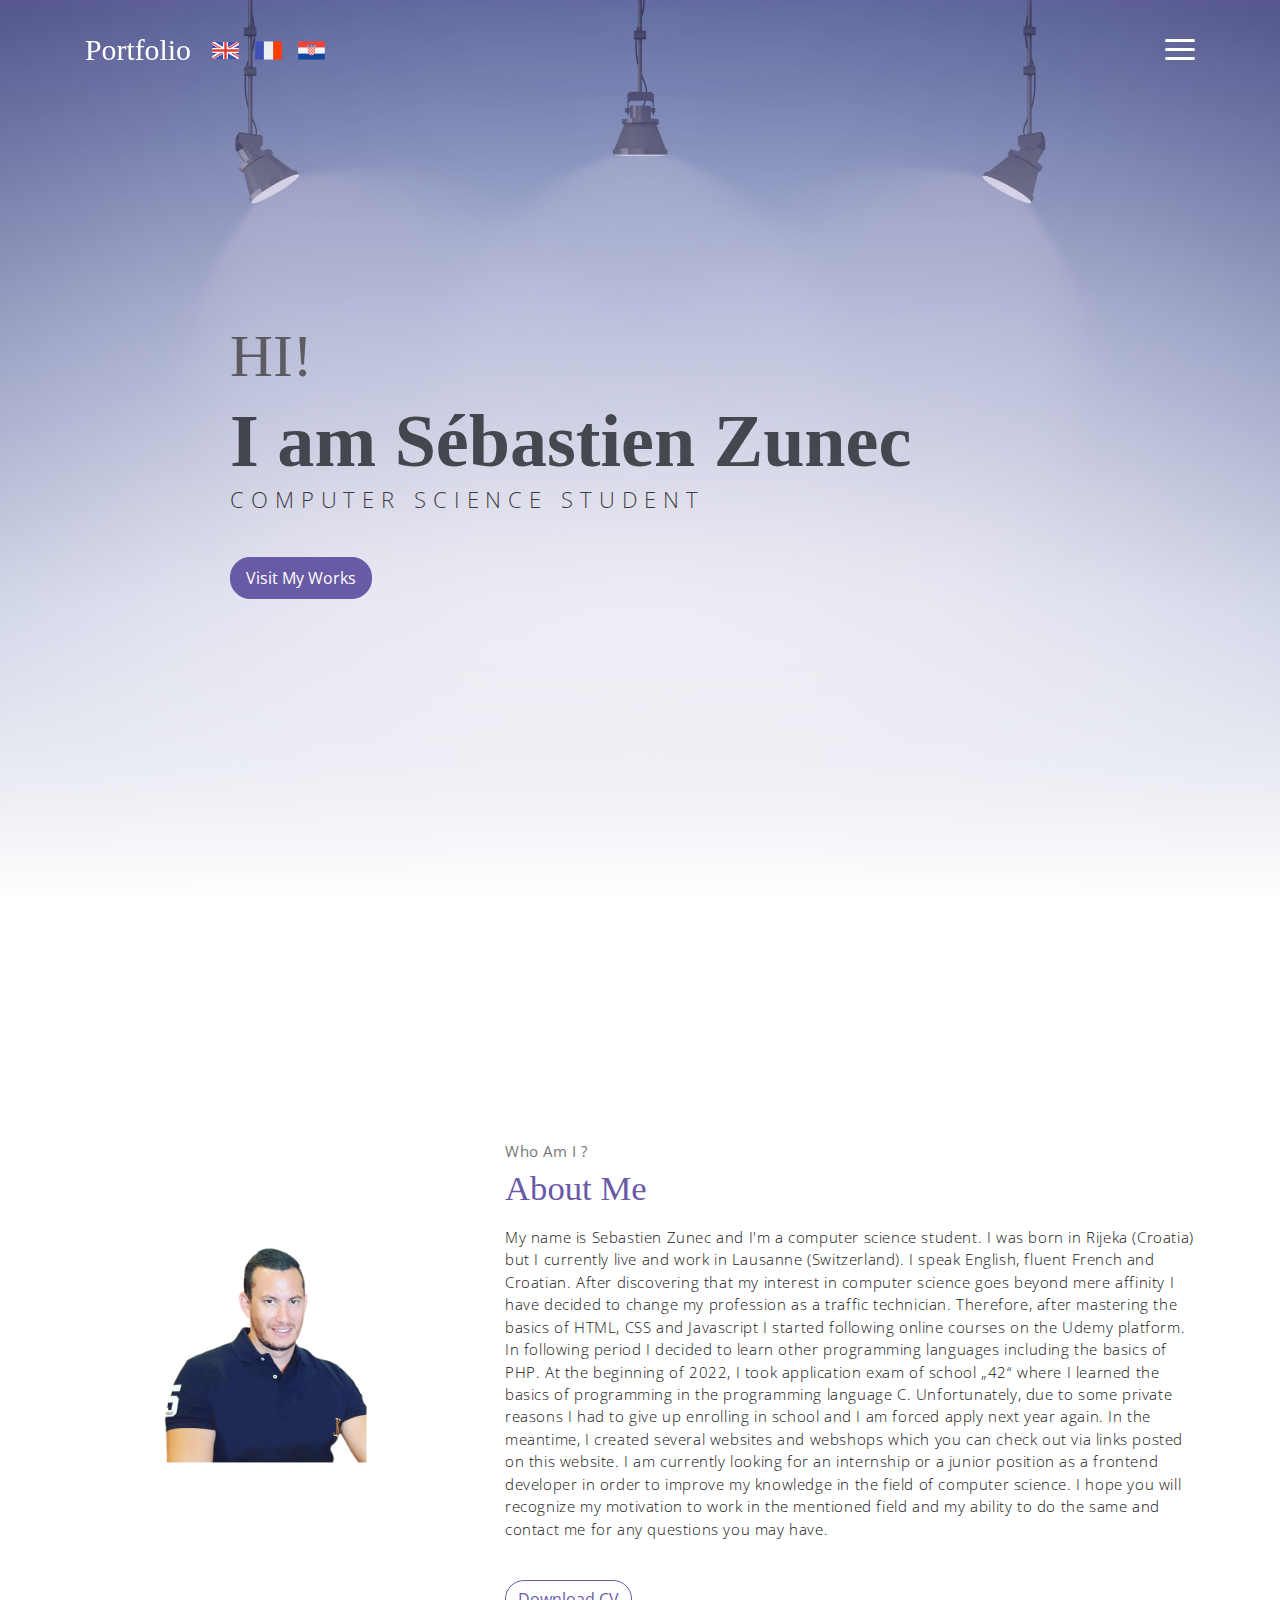
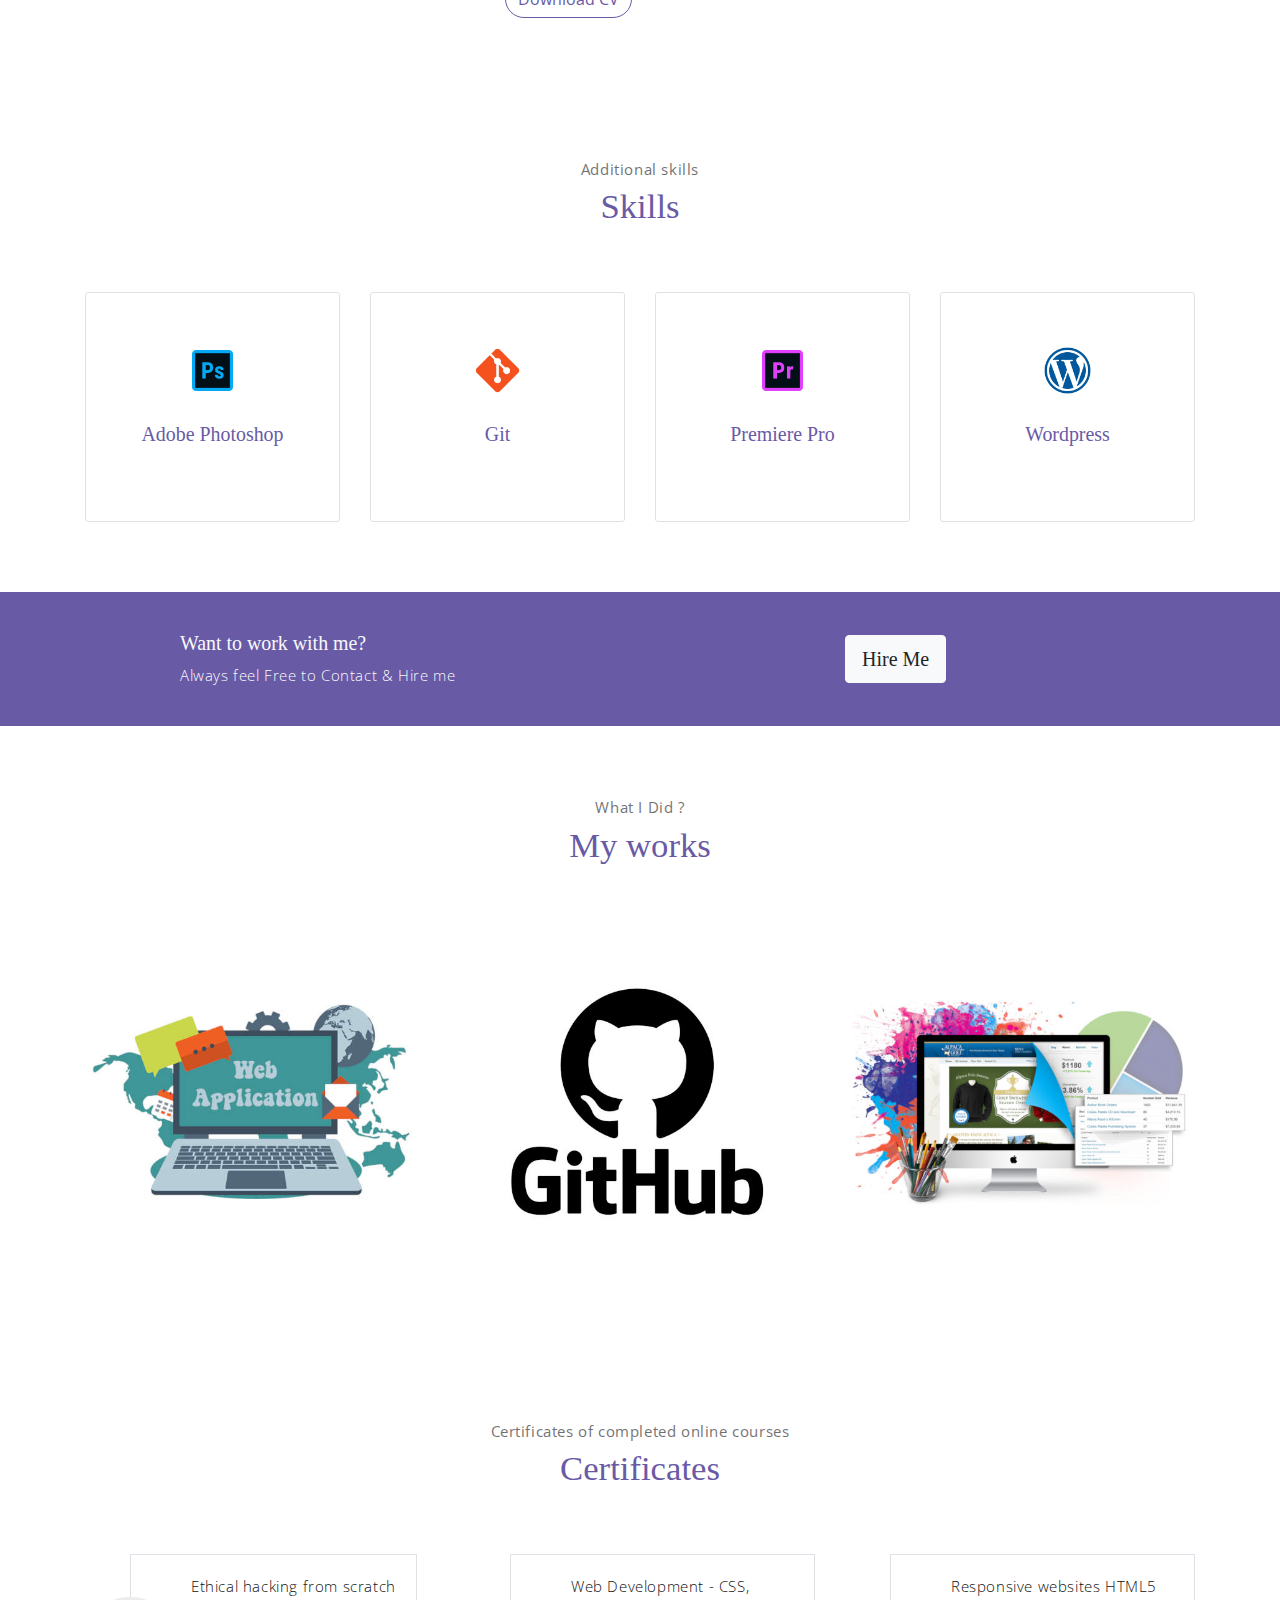
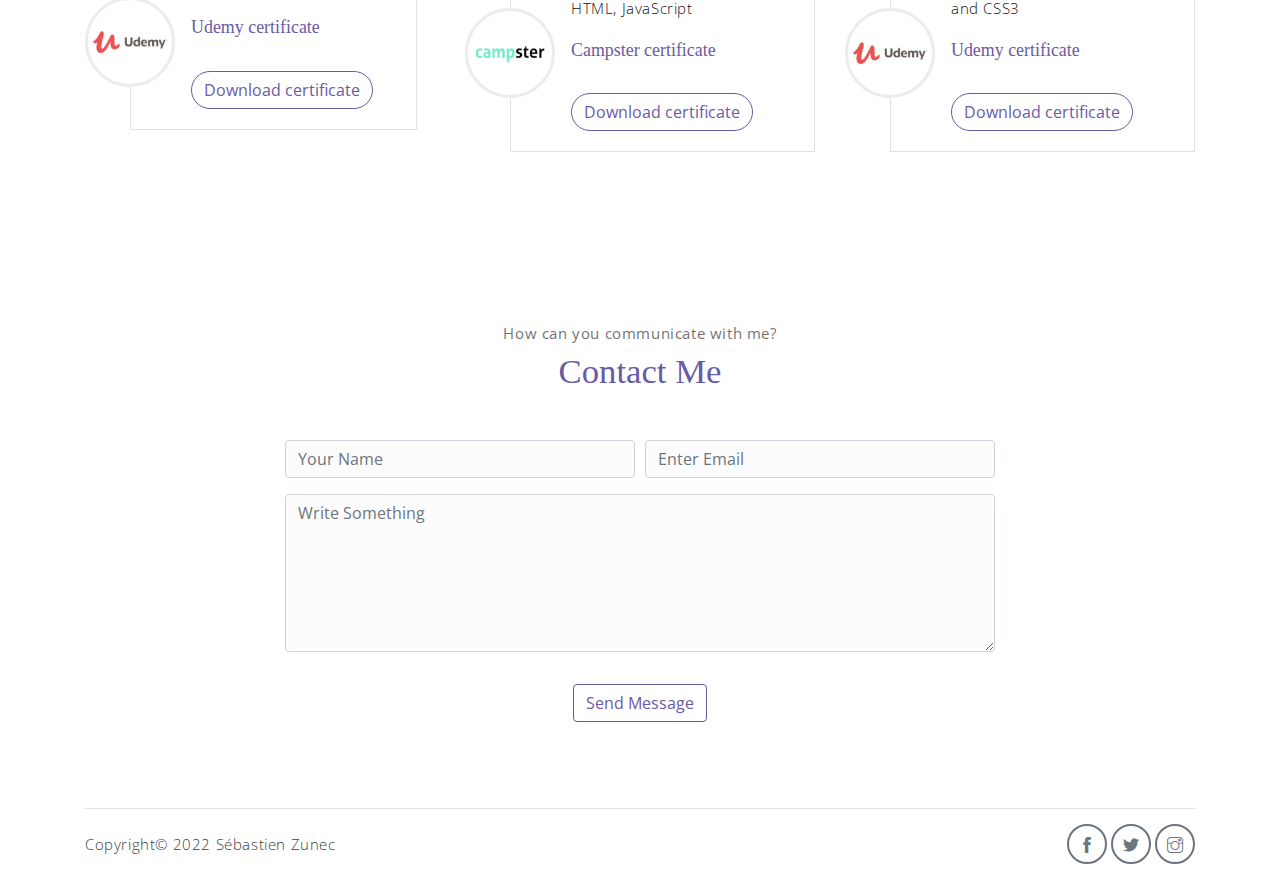
<file: index.html>
<!DOCTYPE html>
<html lang="en">

<head>
    <meta charset="utf-8">
    <meta name="viewport" content="width=device-width, initial-scale=1, shrink-to-fit=no">
    <title>Sebastien Zunec </title>
    <!-- font icons -->
    <link rel="stylesheet" href="assets/vendors/themify-icons/css/themify-icons.css">
    <!-- Bootstrap + Meyawo main styles -->
    <link rel="stylesheet" href="assets/css/meyawo.css">
    <meta name="robots" content="noindex, nofollow" />

</head>

<body data-spy="scroll" data-target=".navbar" data-offset="40" id="home">

    <!-- Page Navbar -->
    <nav class="custom-navbar" data-spy="affix" data-offset-top="20">
        <div class="container">
            <a class="logo" href="index.html">Portfolio</a>
            <div style="margin-left: 10px;">
                <a href="index.html"><img style="margin-left: 10px;" src="assets/imgs/icons8-great-britain-29.png" alt="" srcset=""></a>
                <a href="fr/index.html"><img style="margin-left: 10px;" src="assets/imgs/icons8-france-29.png" alt="" srcset=""></a>
                <a href="hr/index.html"><img style="margin-left: 10px;" src="assets/imgs/icons8-croatia-29.png" alt="" srcset=""></a>
            </div>
           
            <ul class="nav">
                <li class="item">
                    <a class="link zatvori" href="#home">Home</a>
                </li>
                <li class="item">
                    <a class="link zatvori" href="#about">About</a>
                </li>
                <li class="item">
                    <a class="link zatvori" href="#service">Skills</a>
                </li>
                <li class="item">
                    <a class="link zatvori" href="#portfolio">My works</a>
                </li>
                <li class="item">
                    <a class="link zatvori" href="#cert">Certificate</a>
                </li>

                <li class="item">
                    <a class="link zatvori" href="#contact">Contact</a>
                </li>

            </ul>
            <a href="javascript:void(0)" id="nav-toggle" class="hamburger hamburger--elasti">
                <div class="hamburger-box">
                    <div class="hamburger-inner"></div>
                </div>
            </a>
        </div>
    </nav><!-- End of Page Navbar -->

    <!-- page header -->
    <header id="home" class="header">
        <div class="overlay"></div>
        <div class="header-content container">
            <h1 class="header-title">
                <span class="up">HI!</span>
                <span class="down">I am Sébastien Zunec</span>
            </h1>
            <p class="header-subtitle">COMPUTER SCIENCE STUDENT</p>
<a href="#portfolio"><button class="btn btn-primary">Visit My Works</button></a>
            
        </div>
    </header><!-- end of page header -->

    <!-- about section -->
    <section class="section pt-0" id="about">
        <!-- container -->
        <div class="container text-center">
            <!-- about wrapper -->
            <div class="about">
                <div class="about-img-holder">
                    <img src="assets/imgs/man.png" class="about-img"
                     
                >
                </div>
                <div class="about-caption">
                    <p class="section-subtitle">Who Am I ?</p>
                    <h2 class="section-title mb-3">About Me</h2>
                    <p>
                        My name is Sebastien Zunec and I'm a computer science student.
                        I was born in Rijeka (Croatia) but I currently live and work in Lausanne (Switzerland).
                        I speak English, fluent French and Croatian.
                        After discovering that my interest in computer science goes beyond mere affinity I have decided
                        to change my profession as a traffic technician.
                        Therefore, after mastering the basics of HTML, CSS and Javascript I started following online
                        courses on the Udemy platform. In following period I decided to learn other programming
                        languages including the basics of PHP.
                        At the beginning of 2022, I took application exam of school „42“ where I learned the basics of
                        programming in the programming language C.
                        Unfortunately, due to some private reasons I had to give up enrolling in school and I am forced
                        apply next year again.
                        In the meantime, I created several websites and webshops which you can check out via links
                        posted on this website.
                        I am currently looking for an internship or a junior position as a frontend developer in order
                        to
                        improve my knowledge in the field of computer science.
                        I hope you will recognize my motivation to work in the mentioned field and my ability to do the
                        same and contact me for any questions you may have.



                    </p>
                    <a href="assets\cv\CVSebastienZunec.docx"><button class="btn-rounded btn btn-outline-primary mt-4">Download CV</button></a>
                  
                </div>
            </div><!-- end of about wrapper -->
        </div><!-- end of container -->
    </section> <!-- end of about section -->

    <!-- service section -->
    <section class="section" id="service">
        <div class="container text-center">
             <p class="section-subtitle">Additional skills</p>
            <h6 class="section-title mb-6">Skills</h6>
            <!-- row -->
            <div class="row">
                <div class="col-md-6 col-lg-3">
                    <div class="service-card">
                        <div class="body">
                            <img src="assets/imgs/photoshop.png"
                            class="icon">
                            <h6 class="title">Adobe Photoshop</h6>
                            <p class="subtitle">Basic knowledge of photo editing with Photoshop and Gimp programs.</p>
                        </div>
                    </div>
                </div>
        
                <div class="col-md-6 col-lg-3">
                    <div class="service-card">
                        <div class="body">
                            <img src="assets/imgs/git.png"
                              
                                class="icon">
                            <h6 class="title">Git</h6>
                            <p class="subtitle">Advanced use of Git and Github.</p>
                        </div>
                    </div>
                </div>
                <div class="col-md-6 col-lg-3">
                    <div class="service-card">
                        <div class="body">
                            <img src="assets/imgs/adobe-premiere-pro.png"
                            
                                class="icon">
                            <h6 class="title">Premiere Pro</h6>
                            <p class="subtitle">Basic knowledge of video editing with Premiere Pro and DaVinci Resolve programs.</p>
                        </div>
                    </div>
                </div>
                <div class="col-md-6 col-lg-3">
                    <div class="service-card">
                        <div class="body">
                            <img src="assets/imgs/wordpress.png"
                             
                                class="icon">
                            <h6 class="title">Wordpress</h6>
                            <p class="subtitle">Advanced use of the most popular CMS Wordpress</p>
                        </div>
                    </div>
                </div>
            </div><!-- end of row -->
        </div>
    </section><!-- end of service section -->

        <!-- section -->
    <section class="section-sm bg-primary">
        <!-- container -->
        <div class="container text-center text-sm-left">
            <!-- row -->
            <div class="row align-items-center">
                <div class="col-sm offset-md-1 mb-4 mb-md-0">
                    <h6 class="title text-light">Want to work with me?</h6>
                    <p class="m-0 text-light">Always feel Free to Contact & Hire me</p>
                </div>
                <div class="col-sm offset-sm-2 offset-md-3">
                   <a href="#contact"> <button class="btn btn-lg my-font btn-light rounded">Hire Me</button></a>
                </div>
            </div> <!-- end of row -->
        </div> <!-- end of container -->
    </section> <!-- end of section -->


    <!-- portfolio section -->
    <section class="section" id="portfolio">
        <div class="container text-center">
            <p class="section-subtitle">What I Did ?</p>
            <h6 class="section-title mb-6">My works</h6>
            <!-- row -->
            <div class="row">
                <div class="col-md-4">
                    <a href="https://sebwebswiss.github.io/wimHof/" target="_blank" class="portfolio-card">
                        <img src="assets/imgs/folio-12.jpg" class="portfolio-card-img">
                        <span class="portfolio-card-overlay">
                            <span class="portfolio-card-caption">
                                <h4>Web Application</h4>
                                    <p class="font-weight-normal">Web application for breathing inspired by Wim</p>
                            </span>
                        </span>
                    </a>
                </div>
                <div class="col-md-4">
                    <a href="https://github.com/Sebwebswiss" target="_blank" class="portfolio-card">
                        <img class="portfolio-card-img" src="assets/imgs/folio-1.4.jpg" class="img-responsive rounded"
                           >
                        <span class="portfolio-card-overlay">
                            <span class="portfolio-card-caption">
                                <h4>Exercises on github</h4>
                                    <p class="font-weight-normal">Some of my exercises on github HTML, CSS,JS, PHP, C</p>
                            </span>
                        </span>
                    </a>
                </div>
                <div class="col-md-4">
                    <a href="https://sebwebswiss.ch" target="_blank"class="portfolio-card">
                        <img class="portfolio-card-img" src="assets/imgs/folio-1.3.jpg" class="img-responsive rounded"
                          >
                        <span class="portfolio-card-overlay">
                            <span class="portfolio-card-caption">
                                <h4>Creating web pages</h4>
                                    <p class="font-weight-normal">Designing and creating websites and webshop </p>
                            </span>
                        </span>
                    </a>
                </div>
             
            </div><!-- end of row -->
        </div><!-- end of container -->
    </section> <!-- end of portfolio section -->

    <!-- pricing section -->



    
     <section class="section" id="cert">
        <div class="container text-center">
            <p class="section-subtitle">Certificates of completed online courses</p>
            <h6 class="section-title mb-6">Certificates</h6>

            <div class="row">

                <div class="col-md-4">
                    <div class="testimonial-card">
                        <div class="testimonial-card-img-holder">
                            <img src="assets/imgs/avatar1.jpg" class="testimonial-card-img">
                        </div>
                        <div class="testimonial-card-body">
                            <p class="testimonial-card-subtitle">Ethical hacking from scratch</p>
                            <h6 class="testimonial-card-title">Udemy certificate</h6>
                            <a href="assets\cert\hacking.pdf" target=”_blank”><button class="btn-rounded btn btn-outline-primary mt-4">Download certificate</button></a>
                        </div>
                    </div>
                </div>

                <div class="col-md-4">
                    <div class="testimonial-card">
                        <div class="testimonial-card-img-holder">
                            <img src="assets/imgs/avatar2.jpg" class="testimonial-card-img">
                        </div>
                        <div class="testimonial-card-body">
                            <p class="testimonial-card-subtitle"> 
                                Web Development - CSS, HTML, JavaScript</p>
                            <h6 class="testimonial-card-title">Campster certificate</h6>
                            <a href="assets\cert\campster.pdf" target=”_blank”><button class="btn-rounded btn btn-outline-primary mt-4">Download certificate</button></a>
                        </div>
                    </div>
                </div>
              
                <div class="col-md-4">
                    <div class="testimonial-card">
                        <div class="testimonial-card-img-holder">
                            <img src="assets/imgs/avatar1.jpg" class="testimonial-card-img">
                        </div>
                        <div class="testimonial-card-body">
                            <p class="testimonial-card-subtitle">Responsive websites HTML5 and CSS3 </p>
                            <h6 class="testimonial-card-title">Udemy certificate</h6>
                            <a href="assets\cert\html-css-js.pdf" target=”_blank”><button  class="btn-rounded btn btn-outline-primary mt-4">Download certificate</button></a>
                        </div>
                    </div>
                </div>
            </div>
    </section>  

 

    <!-- contact section -->
    <section class="section" id="contact">
        <div class="container text-center">
            <p class="section-subtitle">How can you communicate with me?</p>
            <h6 class="section-title mb-5">Contact Me</h6>
            <!-- contact form -->
          
            <form onsubmit="sendEmail(); reset(); return false; " class="contact-form col-md-10 col-lg-8 m-auto">
                <div class="form-row">
                    <div class="form-group col-sm-6">
                        <input type="text" id="name" size="50" class="form-control" placeholder="Your Name" required>
                    </div>
                    <div class="form-group col-sm-6">
                        <input type="email" id="mail" class="form-control"  placeholder="Enter Email" requried>
                    </div>
                    <div class="form-group col-sm-12">
                        <textarea name="comment" id="comment" rows="6" class="form-control"
                            placeholder="Write Something"></textarea>
                    <div id="mesag" class="form-group col-sm-12 mesagge">
                        <span>The message has been sent</span> 
                    </div>
                    </div>
                    <div class="form-group col-sm-12 mt-3">
                        <input type="submit" value="Send Message" class="btn btn-outline-primary rounded">
                    </div>
                </div>
            </form><!-- end of contact form -->
        </div><!-- end of container -->
    </section><!-- end of contact section -->

    <!-- footer -->
    <div class="container">
        <footer class="footer">
            <p class="mb-0">Copyright© 2022 Sébastien Zunec
           
            </p>
            <div class="social-links text-right m-auto ml-sm-auto">
                <a href="https://www.facebook.com/sanjin.zunec" class="link"><i class="ti-facebook"></i></a>
                <a href="https://www.twitter.com/SebastienZunec"><i class="ti-twitter-alt"></i></a>
                <a href="https://www.instagram.com/zuna_ri7/" class="link"><i class="ti-instagram"></i></a>
   
            </div>
        </footer>
    </div> <!-- end of page footer -->

    <!-- core  -->
    <script src="assets/vendors/jquery/jquery-3.4.1.js"></script>
    <script src="assets/vendors/bootstrap/bootstrap.bundle.js"></script>

    <!-- bootstrap 3 affix -->
    <script src="assets/vendors/bootstrap/bootstrap.affix.js"></script>

    <!-- Meyawo js -->
    <script src="assets/js/meyawo.js"></script>

    <script src="https://smtpjs.com/v3/smtp.js">
    </script>




</body>

</html>
</file>
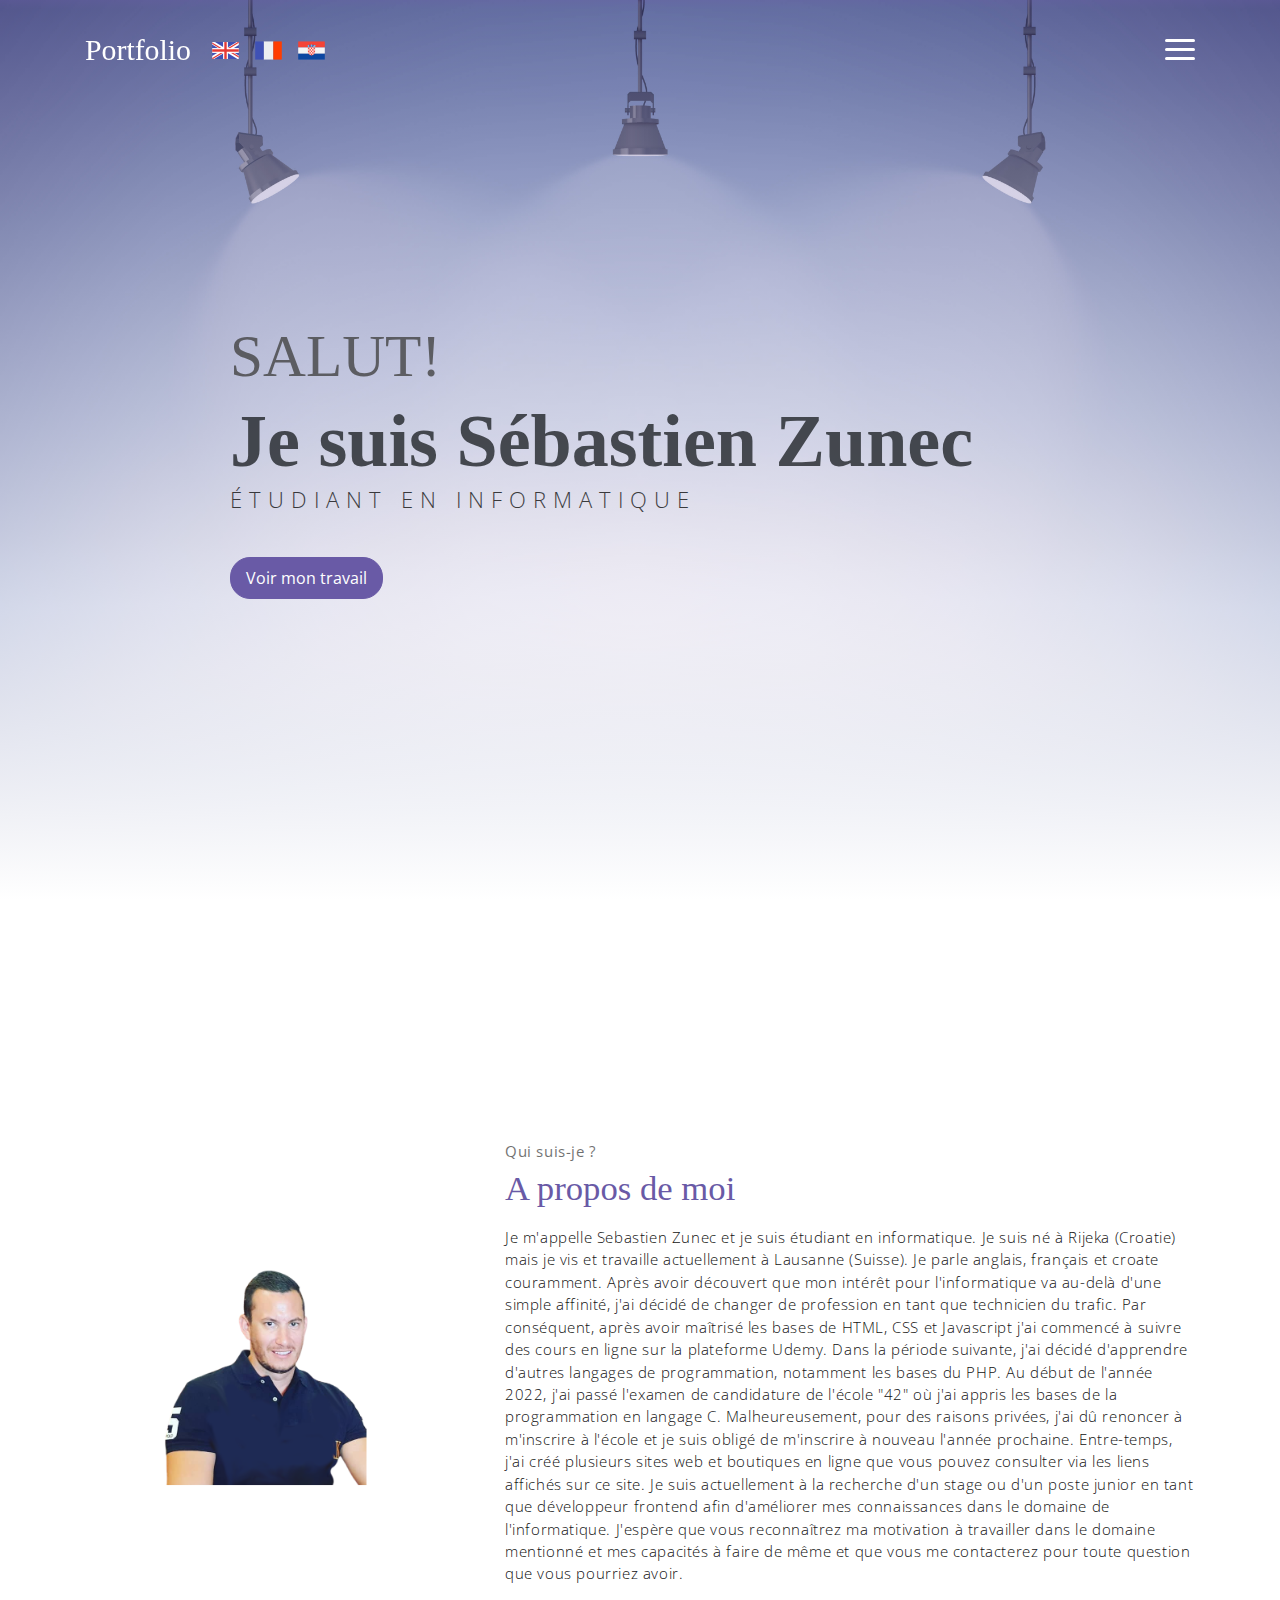
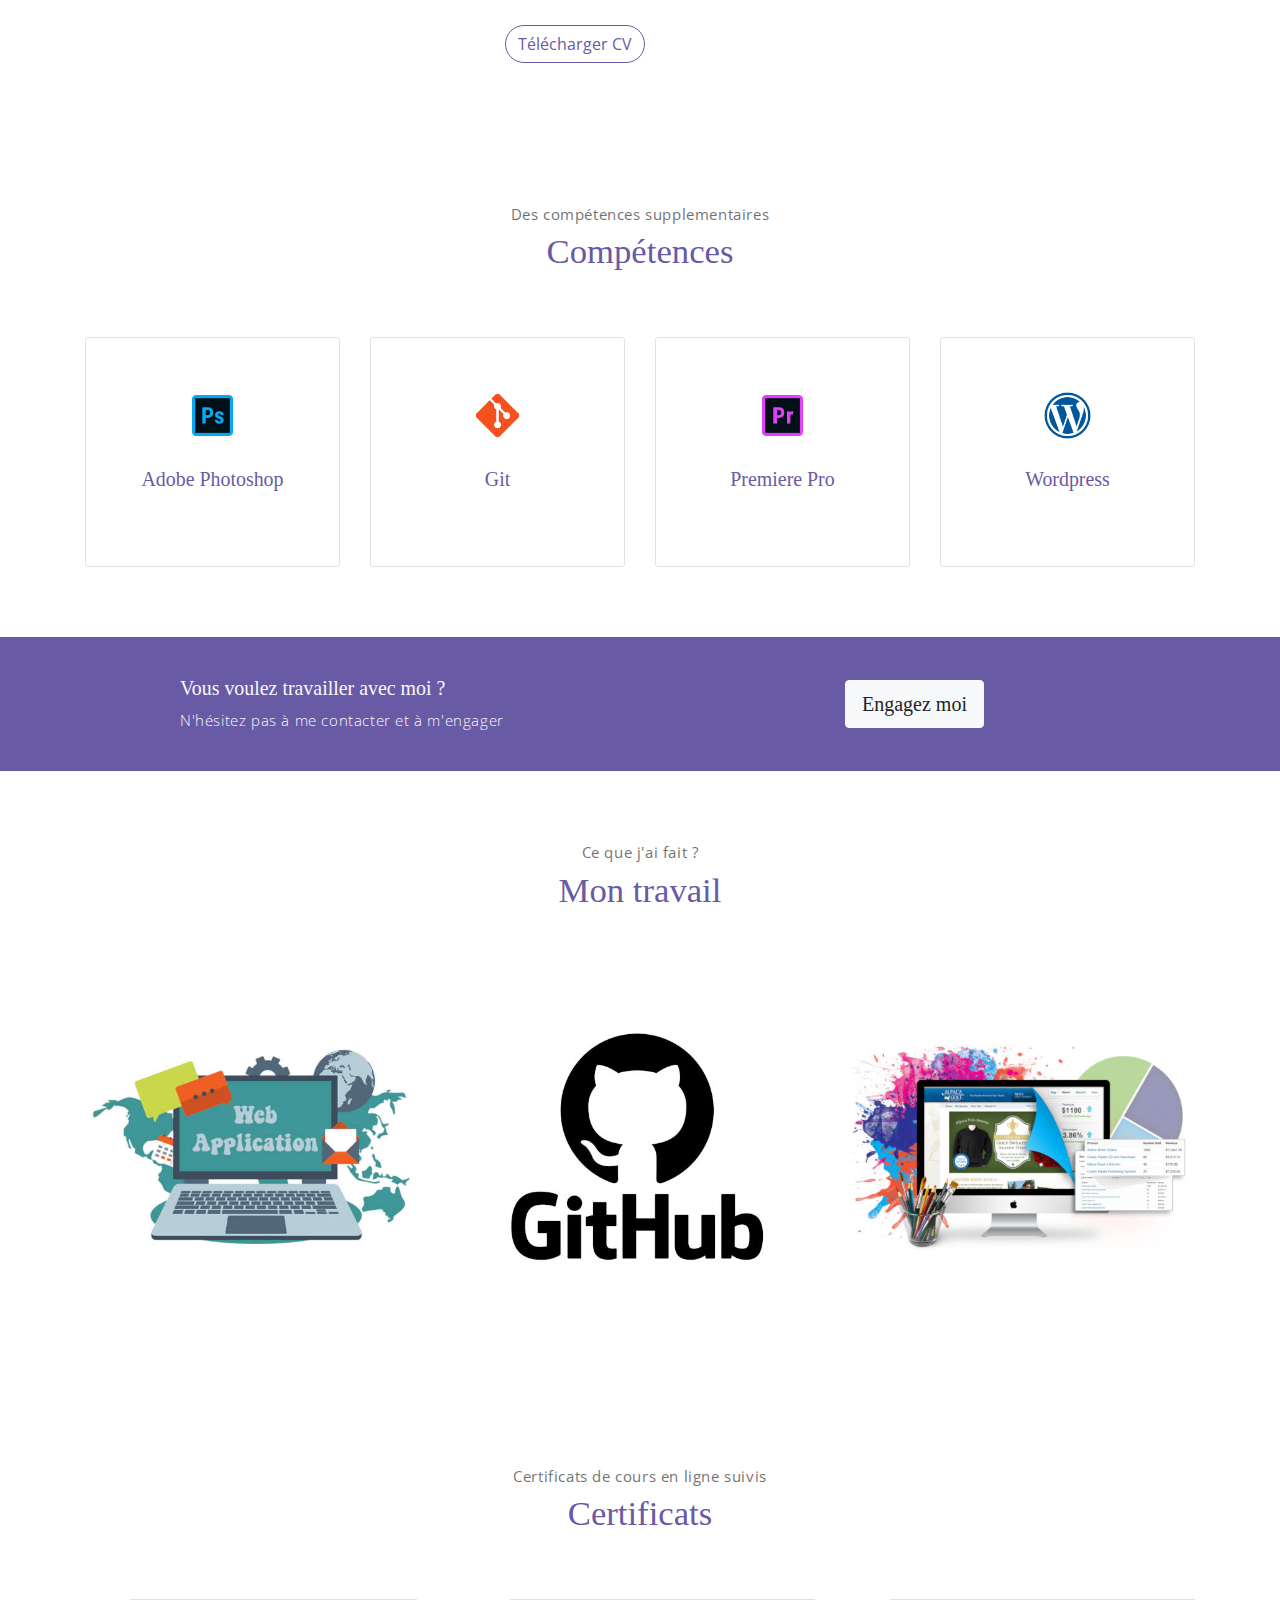
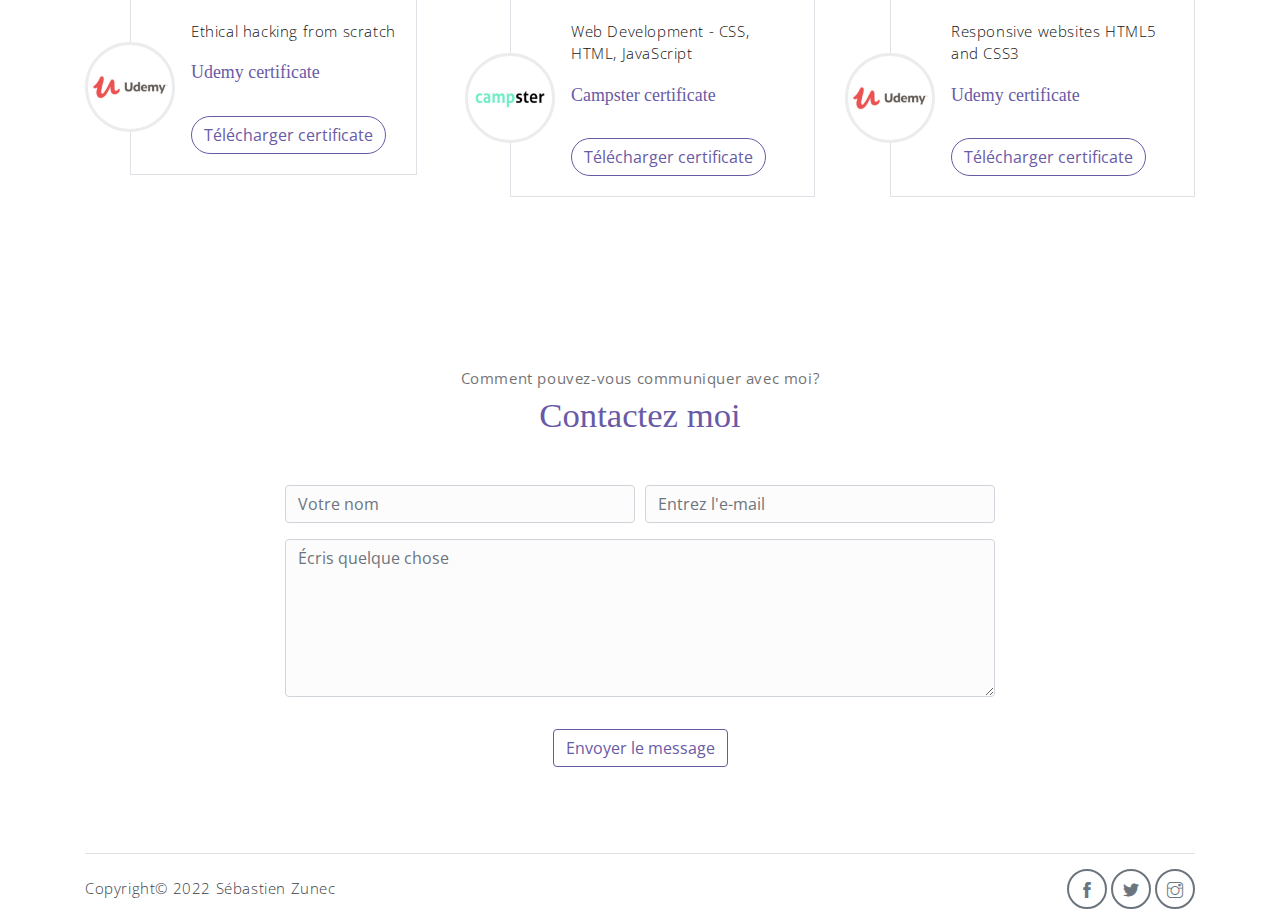
<file: fr/index.html>
<!DOCTYPE html>
<html lang="fr">

<head>
    <meta charset="utf-8">
    <meta name="viewport" content="width=device-width, initial-scale=1, shrink-to-fit=no">
    <title>Sebastien Zunec </title>
    <link rel="stylesheet" href="../assets/vendors/themify-icons/css/themify-icons.css">
    <link rel="stylesheet" href="../assets/css/meyawo.css">
    <meta name="robots" content="noindex, nofollow" />

</head>

<body data-spy="scroll" data-target=".navbar" data-offset="40" id="home">
    <!-- Page Navbar -->
    <nav class="custom-navbar" data-spy="affix" data-offset-top="20">
        <div class="container">
            <a class="logo" href="index.html">Portfolio</a>
            <div style="margin-left: 10px;">
        <a href="../index.html"><img style="margin-left: 10px;" src="../assets/imgs/icons8-great-britain-29.png" alt="flag"></a>
        <a href="index.html"><img style="margin-left: 10px;" src="../assets/imgs/icons8-france-29.png" alt="flag" ></a>
        <a href="../hr/index.html"><img style="margin-left: 10px;" src="../assets/imgs/icons8-croatia-29.png" alt="flag"></a>
            
            </div>
            <ul class="nav">
                <li class="item">
                    <a class="link zatvori" href="#home">Accueil</a>
                </li>
                <li class="item">
                    <a class="link zatvori" href="#about">A propos</a>
                </li>
                <li class="item">
                    <a class="link zatvori" href="#service">Compétences</a>
                </li>
                <li class="item">
                    <a class="link zatvori" href="#portfolio">Mon travail</a>
                </li>
                <li class="item">
                    <a class="link zatvori" href="#cert">Certificat</a>
                </li>

                <li class="item">
                    <a class="link zatvori" href="#contact">Contact</a>
                </li>

            </ul>
            <a href="javascript:void(0)" id="nav-toggle" class="hamburger hamburger--elasti">
                <div class="hamburger-box">
                    <div class="hamburger-inner"></div>
                </div>
            </a>
        </div>
    </nav><!-- End of Page Navbar -->

    <!-- page header -->
    <header id="home" class="header">
        <div class="overlay"></div>
        <div class="header-content container">
            <h1 class="header-title">
                <span class="up">SALUT!</span>
                <span class="down">Je suis Sébastien Zunec</span>
            </h1>
            <p class="header-subtitle">ÉTUDIANT EN INFORMATIQUE</p>
<a href="#portfolio"><button class="btn btn-primary">Voir mon travail</button></a>
            
        </div>
    </header><!-- end of page header -->

    <!-- about section -->
    <section class="section pt-0" id="about">
        <!-- container -->
        <div class="container text-center">
            <!-- about wrapper -->
            <div class="about">
                <div class="about-img-holder">
                    <img src="../assets/imgs/man.png" class="about-img"
                     
                >
                </div>
                <div class="about-caption">
                    <p class="section-subtitle">Qui suis-je ?</p>
                    <h2 class="section-title mb-3">A propos de moi</h2>
                    <p>
                        Je m'appelle Sebastien Zunec et je suis étudiant en informatique. Je suis né à Rijeka (Croatie) mais je vis et travaille actuellement à Lausanne (Suisse). Je parle anglais, français et croate couramment. Après avoir découvert que mon intérêt pour l'informatique va au-delà d'une simple affinité, j'ai décidé de changer de profession en tant que technicien du trafic. Par conséquent, après avoir maîtrisé les bases de HTML, CSS et Javascript j'ai commencé à suivre des cours en ligne sur la plateforme Udemy. Dans la période suivante, j'ai décidé d'apprendre d'autres langages de programmation, notamment les bases du PHP. Au début de l'année 2022, j'ai passé l'examen de candidature de l'école "42" où j'ai appris les bases de la programmation en langage C. Malheureusement, pour des raisons privées, j'ai dû renoncer à m'inscrire à l'école et je suis obligé de m'inscrire à nouveau l'année prochaine. Entre-temps, j'ai créé plusieurs sites web et boutiques en ligne que vous pouvez consulter via les liens affichés sur ce site. Je suis actuellement à la recherche d'un stage ou d'un poste junior en tant que développeur frontend afin d'améliorer mes connaissances dans le domaine de l'informatique. J'espère que vous reconnaîtrez ma motivation à travailler dans le domaine mentionné et mes capacités à faire de même et que vous me contacterez pour toute question que vous pourriez avoir.





                    </p>
                    <a href="../assets\cv\CVSebastienZunec.docx"><button class="btn-rounded btn btn-outline-primary mt-4">Télécharger CV</button></a>
                  
                </div>
            </div><!-- end of about wrapper -->
        </div><!-- end of container -->
    </section> <!-- end of about section -->

    <!-- service section -->
    <section class="section" id="service">
        <div class="container text-center">
             <p class="section-subtitle">Des compétences supplementaires</p>
            <h6 class="section-title mb-6">Compétences</h6>
            <!-- row -->
            <div class="row">
                <div class="col-md-6 col-lg-3">
                    <div class="service-card">
                        <div class="body">
                            <img src="../assets/imgs/photoshop.png"
                            class="icon">
                            <h6 class="title">Adobe Photoshop</h6>
                            <p class="subtitle">Connaissance de base de la retouche photo avec les programmes Photoshop et Gimp.</p>
                        </div>
                    </div>
                </div>
        
                <div class="col-md-6 col-lg-3">
                    <div class="service-card">
                        <div class="body">
                            <img src="../assets/imgs/git.png"
                              
                                class="icon">
                            <h6 class="title">Git</h6>
                            <p class="subtitle">Utilisation avancée de Git et Github.</p>
                        </div>
                    </div>
                </div>
                <div class="col-md-6 col-lg-3">
                    <div class="service-card">
                        <div class="body">
                            <img src="../assets/imgs/adobe-premiere-pro.png"
                            
                                class="icon">
                            <h6 class="title">Premiere Pro</h6>
                            <p class="subtitle">Connaissance de base du montage vidéo avec les programmes Premiere Pro et DaVinci Resolve.</p>
                        </div>
                    </div>
                </div>
                <div class="col-md-6 col-lg-3">
                    <div class="service-card">
                        <div class="body">
                            <img src="../assets/imgs/wordpress.png"
                             
                                class="icon">
                            <h6 class="title">Wordpress</h6>
                            <p class="subtitle">Utilisation avancée du CMS Wordpress le plus populaire</p>
                        </div>
                    </div>
                </div>
            </div><!-- end of row -->
        </div>
    </section><!-- end of service section -->

        <!-- section -->
    <section class="section-sm bg-primary">
        <!-- container -->
        <div class="container text-center text-sm-left">
            <!-- row -->
            <div class="row align-items-center">
                <div class="col-sm offset-md-1 mb-4 mb-md-0">
                    <h6 class="title text-light">Vous voulez travailler avec moi ?</h6>
                    <p class="m-0 text-light">N'hésitez pas à me contacter et à m'engager</p>
                </div>
                <div class="col-sm offset-sm-2 offset-md-3">
                   <a href="#contact"> <button class="btn btn-lg my-font btn-light rounded">Engagez moi</button></a>
                </div>
            </div> <!-- end of row -->
        </div> <!-- end of container -->
    </section> <!-- end of section -->


    <!-- portfolio section -->
    <section class="section" id="portfolio">
        <div class="container text-center">
            <p class="section-subtitle">Ce que j'ai fait ?</p>
            <h6 class="section-title mb-6">Mon travail</h6>
            <!-- row -->
            <div class="row">
                <div class="col-md-4">
                    <a href="https://sebwebswiss.github.io/wimHof/" target="_blank" class="portfolio-card">
                        <img src="../assets/imgs/folio-12.jpg" class="portfolio-card-img">
                        <span class="portfolio-card-overlay">
                            <span class="portfolio-card-caption">
                                <h4>Application Web</h4>
                                    <p class="font-weight-normal">Application web de respiration inspirée de Wim Hof</p>
                            </span>
                        </span>
                    </a>
                </div>
                <div class="col-md-4">
                    <a href="https://github.com/Sebwebswiss" target="_blank" class="portfolio-card">
                        <img class="portfolio-card-img" src="../assets/imgs/folio-1.4.jpg" class="img-responsive rounded"
                           >
                        <span class="portfolio-card-overlay">
                            <span class="portfolio-card-caption">
                                <h4>Exercices sur github</h4>
                                    <p class="font-weight-normal">Certains de mes exercices sur github HTML, CSS,JS, PHP, C</p>
                            </span>
                        </span>
                    </a>
                </div>
                <div class="col-md-4">
                    <a href="https://sebwebswiss.ch" target="_blank"class="portfolio-card">
                        <img class="portfolio-card-img" src="../assets/imgs/folio-1.3.jpg" class="img-responsive rounded"
                          >
                        <span class="portfolio-card-overlay">
                            <span class="portfolio-card-caption">
                                <h4>Création de pages Web</h4>
                                    <p class="font-weight-normal"> Conception et création de sites internet et boutique en ligne</p>
                            </span>
                        </span>
                    </a>
                </div>
             
            </div><!-- end of row -->
        </div><!-- end of container -->
    </section> <!-- end of portfolio section -->

    <!-- pricing section -->



    
     <section class="section" id="cert">
        <div class="container text-center">
            <p class="section-subtitle">Certificats de cours en ligne suivis</p>
            <h6 class="section-title mb-6">Certificats</h6>

            <div class="row">

                <div class="col-md-4">
                    <div class="testimonial-card">
                        <div class="testimonial-card-img-holder">
                            <img src="../assets/imgs/avatar1.jpg" class="testimonial-card-img">
                        </div>
                        <div class="testimonial-card-body">
                            <p class="testimonial-card-subtitle">Ethical hacking from scratch</p>
                            <h6 class="testimonial-card-title">Udemy certificate</h6>
                            <a href="../assets\cert\hacking.pdf" target=”_blank”><button class="btn-rounded btn btn-outline-primary mt-4">Télécharger certificate</button></a>
                        </div>
                    </div>
                </div>

                <div class="col-md-4">
                    <div class="testimonial-card">
                        <div class="testimonial-card-img-holder">
                            <img src="../assets/imgs/avatar2.jpg" class="testimonial-card-img">
                        </div>
                        <div class="testimonial-card-body">
                            <p class="testimonial-card-subtitle"> 
                                Web Development - CSS, HTML, JavaScript</p>
                            <h6 class="testimonial-card-title">Campster certificate</h6>
                            <a href="../assets\cert\campster.pdf" target=”_blank”><button class="btn-rounded btn btn-outline-primary mt-4">Télécharger certificate</button></a>
                        </div>
                    </div>
                </div>
              
                <div class="col-md-4">
                    <div class="testimonial-card">
                        <div class="testimonial-card-img-holder">
                            <img src="../assets/imgs/avatar1.jpg" class="testimonial-card-img">
                        </div>
                        <div class="testimonial-card-body">
                            <p class="testimonial-card-subtitle">Responsive websites HTML5 and CSS3 </p>
                            <h6 class="testimonial-card-title">Udemy certificate</h6>
                            <a href="../assets\cert\html-css-js.pdf" target=”_blank”><button  class="btn-rounded btn btn-outline-primary mt-4">Télécharger certificate</button></a>
                        </div>
                    </div>
                </div>
            </div>
    </section>  

 

    <!-- contact section -->
    <section class="section" id="contact">
        <div class="container text-center">
            <p class="section-subtitle">Comment pouvez-vous communiquer avec moi?</p>
            <h6 class="section-title mb-5">Contactez moi</h6>
            <!-- contact form -->
          
            <form onsubmit="sendEmail(); reset(); return false; " class="contact-form col-md-10 col-lg-8 m-auto">
                <div class="form-row">
                    <div class="form-group col-sm-6">
                        <input type="text" id="name" size="50" class="form-control" placeholder="Votre nom" required>
                    </div>
                    <div class="form-group col-sm-6">
                        <input type="email" id="mail" class="form-control"  placeholder="Entrez l'e-mail" requried>
                    </div>
                    <div class="form-group col-sm-12">
                        <textarea name="comment" id="comment" rows="6" class="form-control"
                            placeholder="Écris quelque chose"></textarea>
                    <div id="mesag" class="form-group col-sm-12 mesagge">
                        <span>Le message a été envoyé</span> 
                    </div>
                    </div>
                    <div class="form-group col-sm-12 mt-3">
                        <input type="submit" value="Envoyer le message" class="btn btn-outline-primary rounded">
                    </div>
                </div>
            </form><!-- end of contact form -->
        </div><!-- end of container -->
    </section><!-- end of contact section -->

    <!-- footer -->
    <div class="container">
        <footer class="footer">
            <p class="mb-0">Copyright© 2022 Sébastien Zunec
           
            </p>
            <div class="social-links text-right m-auto ml-sm-auto">
                <a href="https://www.facebook.com/sanjin.zunec" class="link"><i class="ti-facebook"></i></a>
                <a href="https://www.twitter.com/SebastienZunec"><i class="ti-twitter-alt"></i></a>
                <a href="https://www.instagram.com/zuna_ri7/" class="link"><i class="ti-instagram"></i></a>
            
   
            </div>
        </footer>
    </div> <!-- end of page footer -->

    <!-- core  -->
    <script src="../assets/vendors/jquery/jquery-3.4.1.js"></script>
    <script src="../assets/vendors/bootstrap/bootstrap.bundle.js"></script>

    <!-- bootstrap 3 affix -->
    <script src="../assets/vendors/bootstrap/bootstrap.affix.js"></script>

    <!-- Meyawo js -->
    <script src="../assets/js/meyawo.js"></script>

    <script src="https://smtpjs.com/v3/smtp.js">
    </script>




</body>

</html>
</file>
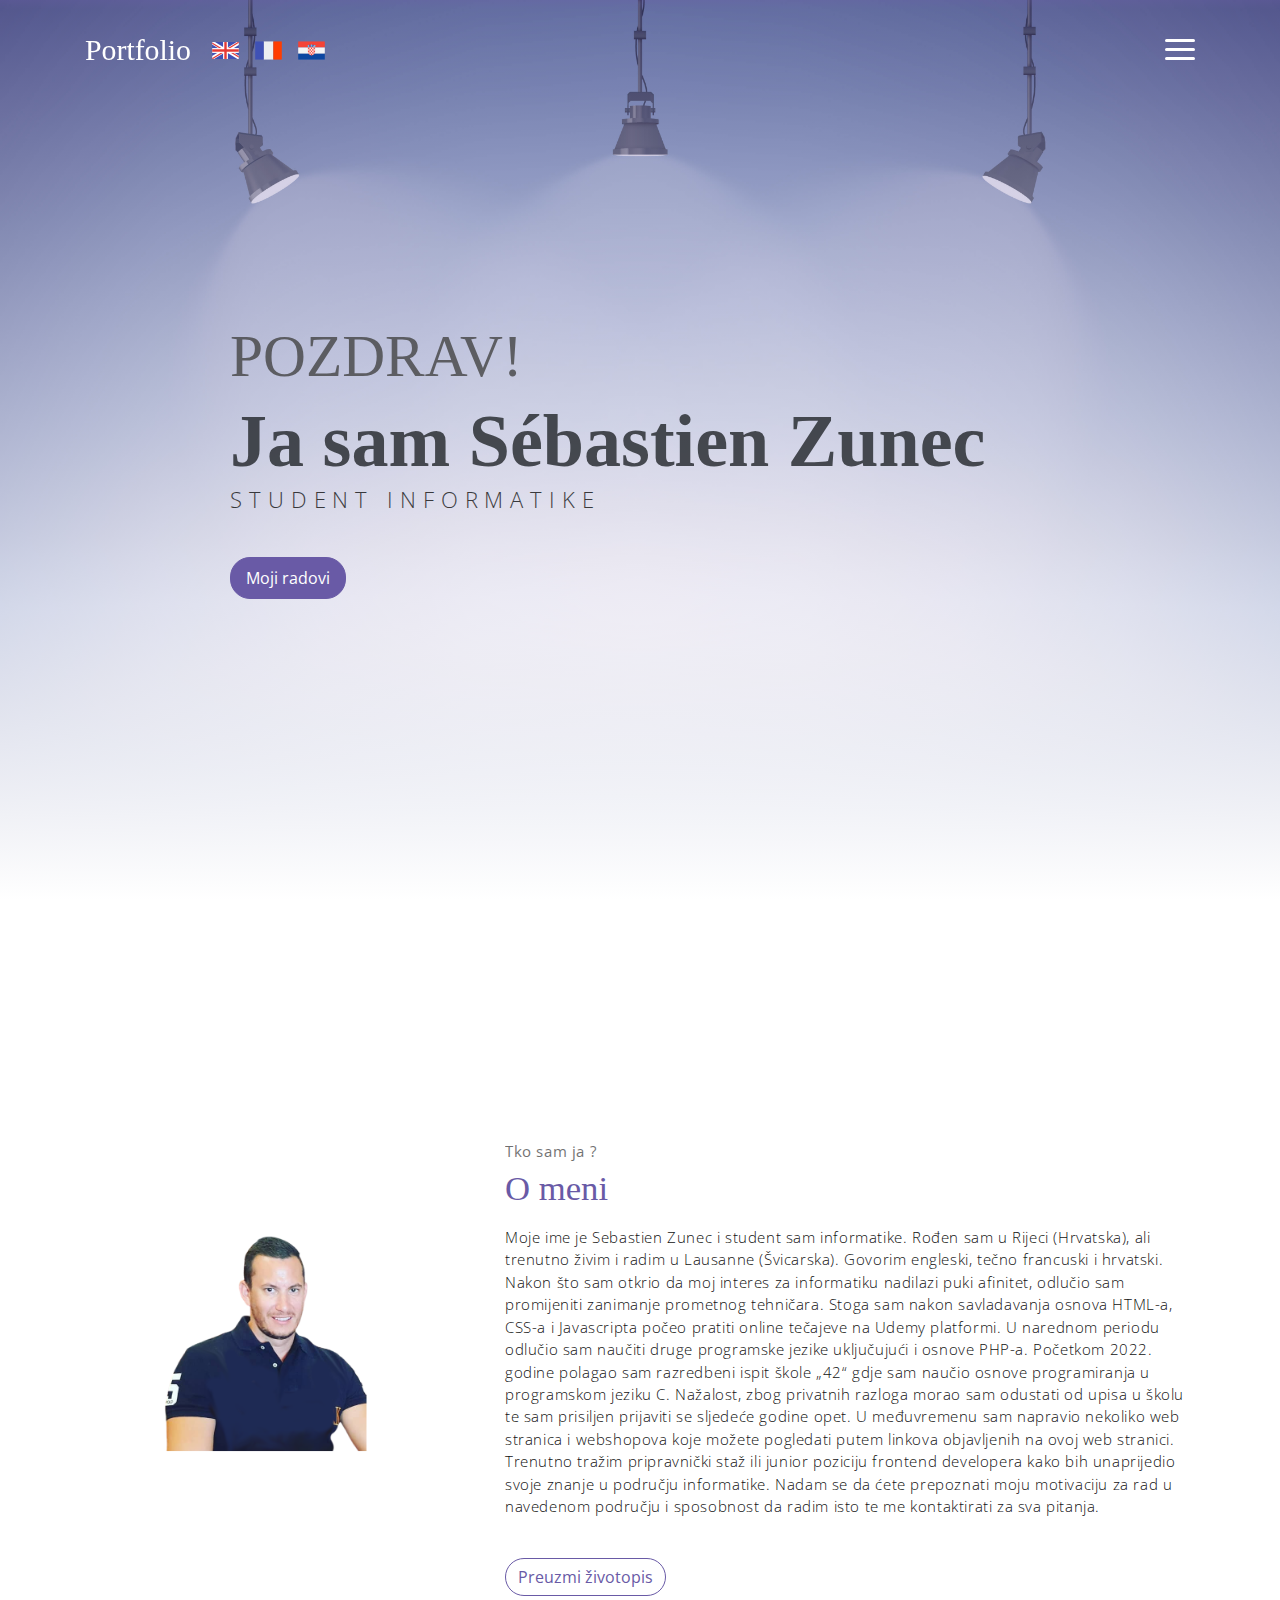
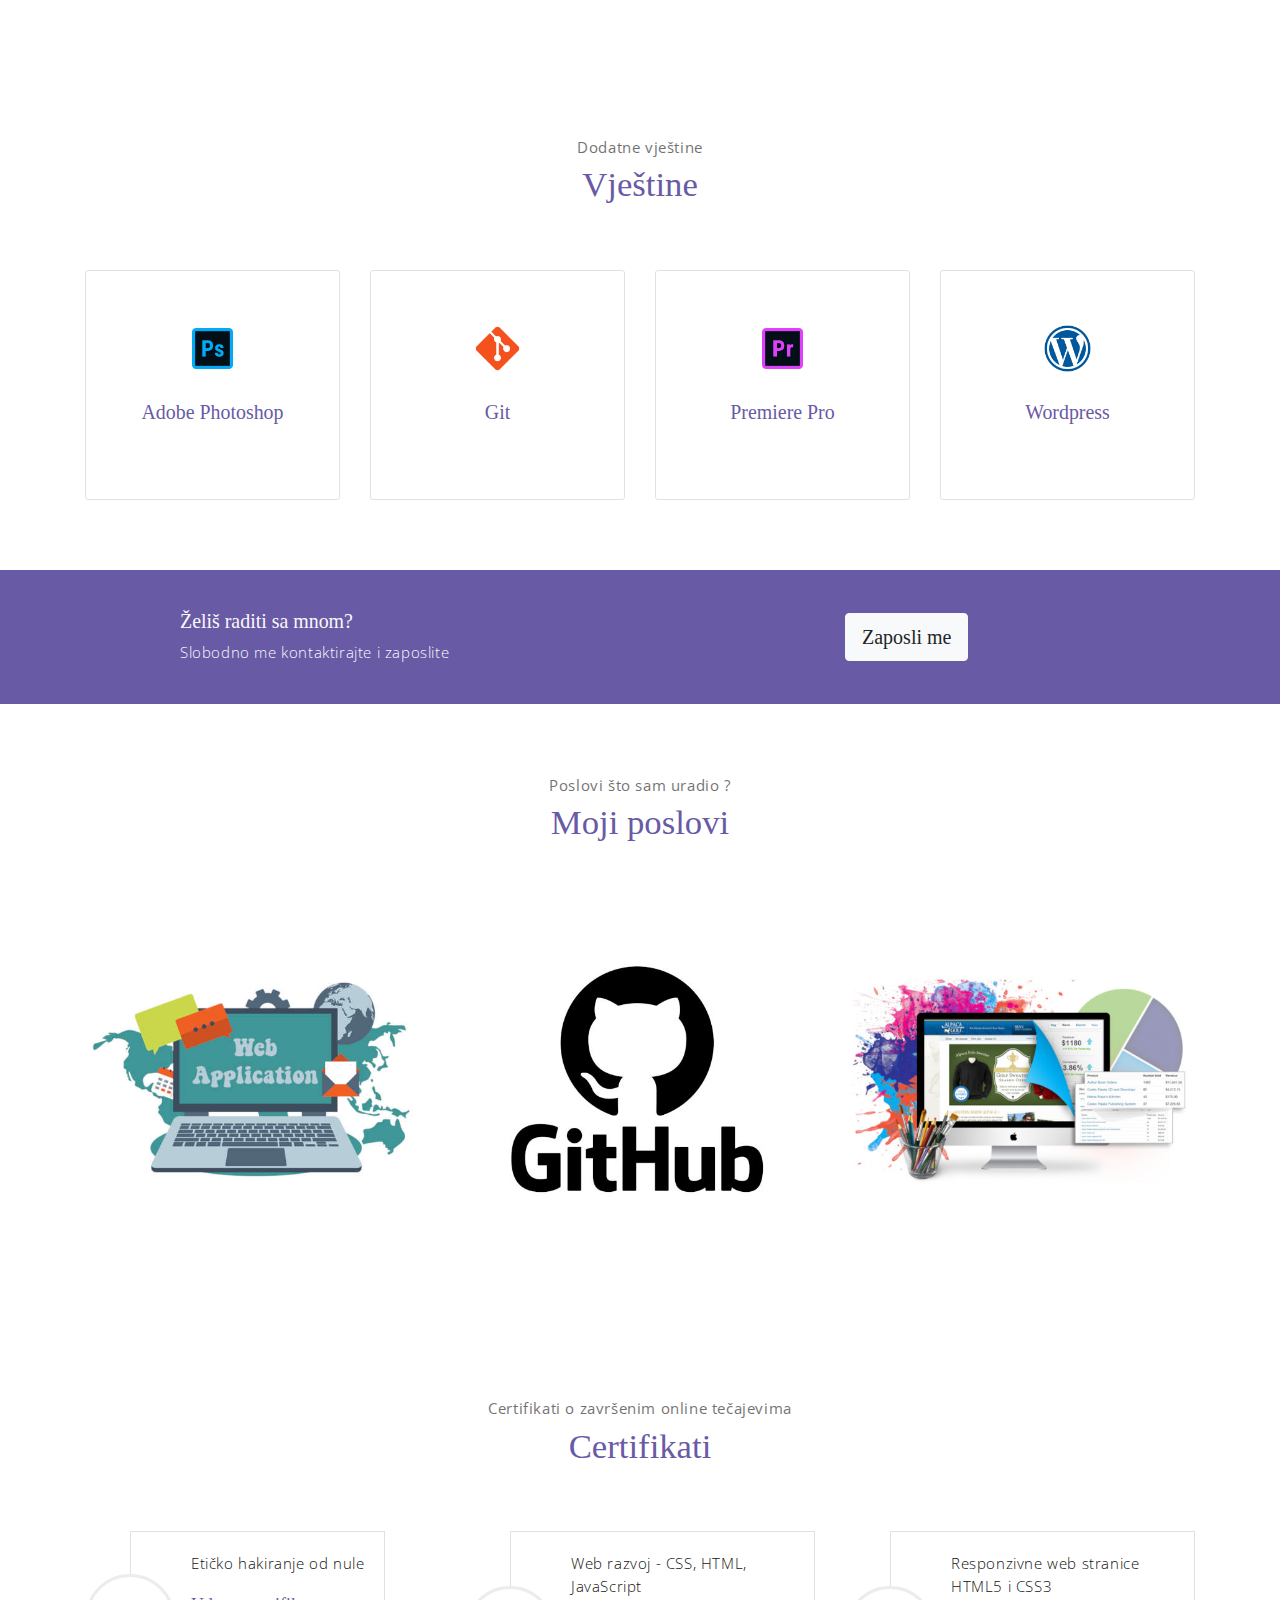
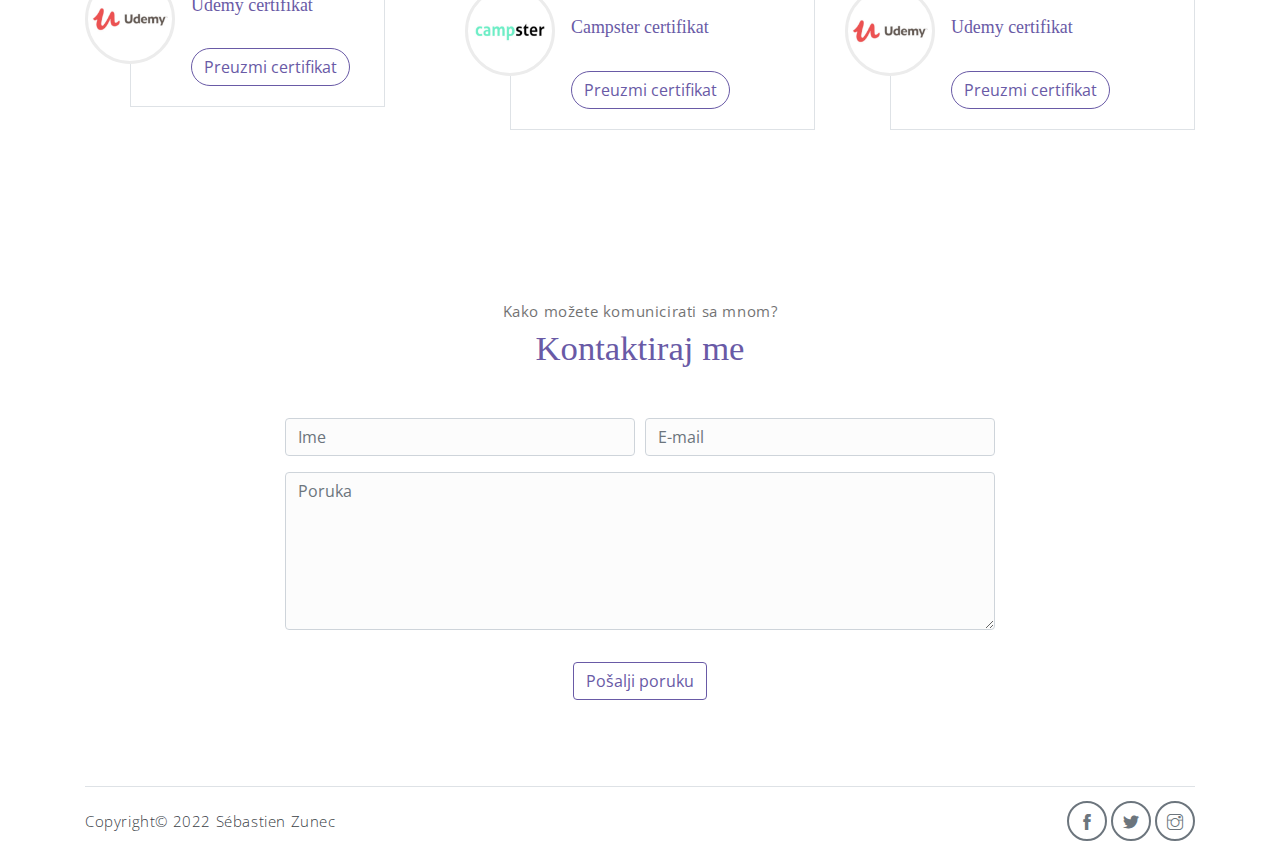
<file: hr/index.html>
<!DOCTYPE html>
<html lang="hr">

<head>
    <meta charset="utf-8">
    <meta name="viewport" content="width=device-width, initial-scale=1, shrink-to-fit=no">
    <title>Sebastien Zunec </title>
    <link rel="stylesheet" href="../assets/vendors/themify-icons/css/themify-icons.css">
    <link rel="stylesheet" href="../assets/css/meyawo.css">
    <meta name="robots" content="noindex, nofollow" />

</head>

<body data-spy="scroll" data-target=".navbar" data-offset="40" id="home">
    <!-- Page Navbar -->
    <nav class="custom-navbar" data-spy="affix" data-offset-top="20">
        <div class="container">
            <a class="logo" href="index.html">Portfolio</a>
            <div style="margin-left: 10px;">
        <a href="../index.html"><img style="margin-left: 10px;" src="../assets/imgs/icons8-great-britain-29.png" alt="" srcset=""></a>
        <a href="../fr/index.html"><img style="margin-left: 10px;" src="../assets/imgs/icons8-france-29.png" alt="" srcset=""></a>
        <a href="index.html"><img style="margin-left: 10px;" src="../assets/imgs/icons8-croatia-29.png" alt="" srcset=""></a>
            
            </div>
            <ul class="nav">
                <li class="item">
                    <a class="link zatvori" href="#home">Naslovna</a>
                </li>
                <li class="item">
                    <a class="link zatvori" href="#about">O meni</a>
                </li>
                <li class="item">
                    <a class="link zatvori" href="#service">Vještine</a>
                </li>
                <li class="item">
                    <a class="link zatvori" href="#portfolio">Moji radovi</a>
                </li>
                <li class="item">
                    <a class="link zatvori" href="#cert">Certifikati</a>
                </li>

                <li class="item">
                    <a class="link zatvori" href="#contact">Kontakt</a>
                </li>

            </ul>
            <a href="javascript:void(0)" id="nav-toggle" class="hamburger hamburger--elasti">
                <div class="hamburger-box">
                    <div class="hamburger-inner"></div>
                </div>
            </a>
        </div>
    </nav><!-- End of Page Navbar -->

    <!-- page header -->
    <header id="home" class="header">
        <div class="overlay"></div>
        <div class="header-content container">
            <h1 class="header-title">
                <span class="up">POZDRAV!</span>
                <span class="down">Ja sam Sébastien Zunec</span>
            </h1>
            <p class="header-subtitle">STUDENT INFORMATIKE</p>
<a href="#portfolio"><button class="btn btn-primary">Moji radovi</button></a>
            
        </div>
    </header><!-- end of page header -->

    <!-- about section -->
    <section class="section pt-0" id="about">
        <!-- container -->
        <div class="container text-center">
            <!-- about wrapper -->
            <div class="about">
                <div class="about-img-holder">
                    <img src="../assets/imgs/man.png" class="about-img"
                     
                >
                </div>
                <div class="about-caption">
                    <p class="section-subtitle">Tko sam ja ?</p>
                    <h2 class="section-title mb-3">O meni</h2>
                    <p>
                        Moje ime je Sebastien Zunec i student sam informatike. Rođen sam u Rijeci (Hrvatska), ali trenutno živim i radim u Lausanne (Švicarska). Govorim engleski, tečno francuski i hrvatski. Nakon što sam otkrio da moj interes za informatiku nadilazi puki afinitet, odlučio sam promijeniti zanimanje prometnog tehničara. Stoga sam nakon savladavanja osnova HTML-a, CSS-a i Javascripta počeo pratiti online tečajeve na Udemy platformi. U narednom periodu odlučio sam naučiti druge programske jezike uključujući i osnove PHP-a. Početkom 2022. godine polagao sam razredbeni ispit škole „42“ gdje sam naučio osnove programiranja u programskom jeziku C. Nažalost, zbog privatnih razloga morao sam odustati od upisa u školu te sam prisiljen prijaviti se sljedeće godine opet. U međuvremenu sam napravio nekoliko web stranica i webshopova koje možete pogledati putem linkova objavljenih na ovoj web stranici. Trenutno tražim pripravnički staž ili junior poziciju frontend developera kako bih unaprijedio svoje znanje u području informatike. Nadam se da ćete prepoznati moju motivaciju za rad u navedenom području i sposobnost da radim isto te me kontaktirati za sva pitanja.





                    </p>
                    <a href="../assets\cv\CVSebastienZunec.docx"><button class="btn-rounded btn btn-outline-primary mt-4">Preuzmi životopis</button></a>
                  
                </div>
            </div><!-- end of about wrapper -->
        </div><!-- end of container -->
    </section> <!-- end of about section -->

    <!-- service section -->
    <section class="section" id="service">
        <div class="container text-center">
             <p class="section-subtitle">Dodatne vještine </p>
            <h6 class="section-title mb-6">Vještine</h6>
            <!-- row -->
            <div class="row">
                <div class="col-md-6 col-lg-3">
                    <div class="service-card">
                        <div class="body">
                            <img src="../assets/imgs/photoshop.png"
                            class="icon">
                            <h6 class="title">Adobe Photoshop</h6>
                            <p class="subtitle">Osnovno poznavanje obrade fotografija programima Photoshop i Gimp.</p>
                        </div>
                    </div>
                </div>
        
                <div class="col-md-6 col-lg-3">
                    <div class="service-card">
                        <div class="body">
                            <img src="../assets/imgs/git.png"
                              
                                class="icon">
                            <h6 class="title">Git</h6>
                            <p class="subtitle">Napredno korištenje Gita i Githuba.</p>
                        </div>
                    </div>
                </div>
                <div class="col-md-6 col-lg-3">
                    <div class="service-card">
                        <div class="body">
                            <img src="../assets/imgs/adobe-premiere-pro.png"
                            
                                class="icon">
                            <h6 class="title">Premiere Pro</h6>
                            <p class="subtitle">Osnovno poznavanje video montaže s programima Premiere Pro i DaVinci Resolve.</p>
                        </div>
                    </div>
                </div>
                <div class="col-md-6 col-lg-3">
                    <div class="service-card">
                        <div class="body">
                            <img src="../assets/imgs/wordpress.png"
                             
                                class="icon">
                            <h6 class="title">Wordpress</h6>
                            <p class="subtitle">Napredno korištenje najpopularnijeg CMS Wordpressa</p>
                        </div>
                    </div>
                </div>
            </div><!-- end of row -->
        </div>
    </section><!-- end of service section -->

        <!-- section -->
    <section class="section-sm bg-primary">
        <!-- container -->
        <div class="container text-center text-sm-left">
            <!-- row -->
            <div class="row align-items-center">
                <div class="col-sm offset-md-1 mb-4 mb-md-0">
                    <h6 class="title text-light">Želiš raditi sa mnom?</h6>
                    <p class="m-0 text-light">Slobodno me kontaktirajte i zaposlite</p>
                </div>
                <div class="col-sm offset-sm-2 offset-md-3">
                   <a href="#contact"> <button class="btn btn-lg my-font btn-light rounded">Zaposli me</button></a>
                </div>
            </div> <!-- end of row -->
        </div> <!-- end of container -->
    </section> <!-- end of section -->


    <!-- portfolio section -->
    <section class="section" id="portfolio">
        <div class="container text-center">
            <p class="section-subtitle">Poslovi što sam uradio ?</p>
            <h6 class="section-title mb-6">Moji poslovi</h6>
            <!-- row -->
            <div class="row">
                <div class="col-md-4">
                    <a href="https://sebwebswiss.github.io/wimHof/" target="_blank" class="portfolio-card">
                        <img src="../assets/imgs/folio-12.jpg" class="portfolio-card-img">
                        <span class="portfolio-card-overlay">
                            <span class="portfolio-card-caption">
                                <h4>Web Aplikacija</h4>
                                    <p class="font-weight-normal">Web aplikacija za disanje inspirirana Wimom</p>
                            </span>
                        </span>
                    </a>
                </div>
                <div class="col-md-4">
                    <a href="https://github.com/Sebwebswiss" target="_blank" class="portfolio-card">
                        <img class="portfolio-card-img" src="../assets/imgs/folio-1.4.jpg" class="img-responsive rounded"
                           >
                        <span class="portfolio-card-overlay">
                            <span class="portfolio-card-caption">
                                <h4>Exercises on github</h4>
                                    <p class="font-weight-normal">Neke od mojih vježbi na githubu HTML, CSS,JS, PHP, C</p>
                            </span>
                        </span>
                    </a>
                </div>
                <div class="col-md-4">
                    <a href="https://sebwebswiss.ch" target="_blank"class="portfolio-card">
                        <img class="portfolio-card-img" src="../assets/imgs/folio-1.3.jpg" class="img-responsive rounded"
                          >
                        <span class="portfolio-card-overlay">
                            <span class="portfolio-card-caption">
                                <h4>Izrada web stranice</h4>
                                    <p class="font-weight-normal">Dizajn i izrada web stranica i webshopova </p>
                            </span>
                        </span>
                    </a>
                </div>
             
            </div><!-- end of row -->
        </div><!-- end of container -->
    </section> <!-- end of portfolio section -->

    <!-- pricing section -->



    
     <section class="section" id="cert">
        <div class="container text-center">
            <p class="section-subtitle">Certifikati o završenim online tečajevima</p>
            <h6 class="section-title mb-6">Certifikati</h6>

            <div class="row">

                <div class="col-md-4">
                    <div class="testimonial-card">
                        <div class="testimonial-card-img-holder">
                            <img src="../assets/imgs/avatar1.jpg" class="testimonial-card-img">
                        </div>
                        <div class="testimonial-card-body">
                            <p class="testimonial-card-subtitle">Etičko hakiranje od nule</p>
                            <h6 class="testimonial-card-title">Udemy certifikat</h6>
                            <a href="../assets\cert\hacking.pdf" target=”_blank”><button class="btn-rounded btn btn-outline-primary mt-4">Preuzmi certifikat</button></a>
                        </div>
                    </div>
                </div>

                <div class="col-md-4">
                    <div class="testimonial-card">
                        <div class="testimonial-card-img-holder">
                            <img src="../assets/imgs/avatar2.jpg" class="testimonial-card-img">
                        </div>
                        <div class="testimonial-card-body">
                            <p class="testimonial-card-subtitle"> 
                                Web razvoj - CSS, HTML, JavaScript</p>
                            <h6 class="testimonial-card-title">Campster certifikat</h6>
                            <a href="../assets\cert\campster.pdf" target=”_blank”><button class="btn-rounded btn btn-outline-primary mt-4">Preuzmi certifikat</button></a>
                        </div>
                    </div>
                </div>
              
                <div class="col-md-4">
                    <div class="testimonial-card">
                        <div class="testimonial-card-img-holder">
                            <img src="../assets/imgs/avatar1.jpg" class="testimonial-card-img">
                        </div>
                        <div class="testimonial-card-body">
                            <p class="testimonial-card-subtitle">Responzivne web stranice HTML5 i CSS3</p>
                            <h6 class="testimonial-card-title">Udemy certifikat</h6>
                            <a href="../assets\cert\html-css-js.pdf" target=”_blank”><button  class="btn-rounded btn btn-outline-primary mt-4">Preuzmi certifikat</button></a>
                        </div>
                    </div>
                </div>
            </div>
    </section>  

 

    <!-- contact section -->
    <section class="section" id="contact">
        <div class="container text-center">
            <p class="section-subtitle">Kako možete komunicirati sa mnom?</p>
            <h6 class="section-title mb-5">Kontaktiraj me</h6>
            <!-- contact form -->
          
            <form onsubmit="sendEmail(); reset(); return false; " class="contact-form col-md-10 col-lg-8 m-auto">
                <div class="form-row">
                    <div class="form-group col-sm-6">
                        <input type="text" id="name" size="50" class="form-control" placeholder="Ime" required>
                    </div>
                    <div class="form-group col-sm-6">
                        <input type="email" id="mail" class="form-control"  placeholder="E-mail" requried>
                    </div>
                    <div class="form-group col-sm-12">
                        <textarea name="comment" id="comment" rows="6" class="form-control"
                            placeholder="Poruka"></textarea>
                    <div id="mesag" class="form-group col-sm-12 mesagge">
                        <span>Poruka je poslana</span> 
                    </div>
                    </div>
                    <div class="form-group col-sm-12 mt-3">
                        <input type="submit" value="Pošalji poruku" class="btn btn-outline-primary rounded">
                    </div>
                </div>
            </form><!-- end of contact form -->
        </div><!-- end of container -->
    </section><!-- end of contact section -->

    <!-- footer -->
    <div class="container">
        <footer class="footer">
            <p class="mb-0">Copyright© 2022 Sébastien Zunec
           
            </p>
            <div class="social-links text-right m-auto ml-sm-auto">
                <a href="https://www.facebook.com/sanjin.zunec" class="link"><i class="ti-facebook"></i></a>
                <a href="https://www.twitter.com/SebastienZunec"><i class="ti-twitter-alt"></i></a>
                <a href="https://www.instagram.com/zuna_ri7/" class="link"><i class="ti-instagram"></i></a>
            
   
            </div>
        </footer>
    </div> <!-- end of page footer -->

    <!-- core  -->
    <script src="../assets/vendors/jquery/jquery-3.4.1.js"></script>
    <script src="../assets/vendors/bootstrap/bootstrap.bundle.js"></script>

    <!-- bootstrap 3 affix -->
    <script src="../assets/vendors/bootstrap/bootstrap.affix.js"></script>

    <!-- Meyawo js -->
    <script src="../assets/js/meyawo.js"></script>

    <script src="https://smtpjs.com/v3/smtp.js">
    </script>




</body>

</html>
</file>
<file: assets/vendors/themify-icons/css/themify-icons.css>
@font-face {
	font-family: 'themify';
	src:url("../fonts/themify.eot?-fvbane");
	src:url("../fonts/themify.eot?#iefix-fvbane") format("embedded-opentype"),
		url("../fonts/themify.woff?-fvbane") format("woff"),
		url("../fonts/themify.ttf?-fvbane") format("truetype"),
		url("../fonts/themify.svg?-fvbane#themify") format("svg");
	font-weight: normal;
	font-style: normal;
}

[class^="ti-"], [class*=" ti-"] {
	font-family: 'themify';
	speak: none;
	font-style: normal;
	font-weight: normal;
	font-variant: normal;
	text-transform: none;
	line-height: 1;

	/* Better Font Rendering =========== */
	-webkit-font-smoothing: antialiased;
	-moz-osx-font-smoothing: grayscale;
}

.ti-wand:before {
	content: "\e600";
}
.ti-volume:before {
	content: "\e601";
}
.ti-user:before {
	content: "\e602";
}
.ti-unlock:before {
	content: "\e603";
}
.ti-unlink:before {
	content: "\e604";
}
.ti-trash:before {
	content: "\e605";
}
.ti-thought:before {
	content: "\e606";
}
.ti-target:before {
	content: "\e607";
}
.ti-tag:before {
	content: "\e608";
}
.ti-tablet:before {
	content: "\e609";
}
.ti-star:before {
	content: "\e60a";
}
.ti-spray:before {
	content: "\e60b";
}
.ti-signal:before {
	content: "\e60c";
}
.ti-shopping-cart:before {
	content: "\e60d";
}
.ti-shopping-cart-full:before {
	content: "\e60e";
}
.ti-settings:before {
	content: "\e60f";
}
.ti-search:before {
	content: "\e610";
}
.ti-zoom-in:before {
	content: "\e611";
}
.ti-zoom-out:before {
	content: "\e612";
}
.ti-cut:before {
	content: "\e613";
}
.ti-ruler:before {
	content: "\e614";
}
.ti-ruler-pencil:before {
	content: "\e615";
}
.ti-ruler-alt:before {
	content: "\e616";
}
.ti-bookmark:before {
	content: "\e617";
}
.ti-bookmark-alt:before {
	content: "\e618";
}
.ti-reload:before {
	content: "\e619";
}
.ti-plus:before {
	content: "\e61a";
}
.ti-pin:before {
	content: "\e61b";
}
.ti-pencil:before {
	content: "\e61c";
}
.ti-pencil-alt:before {
	content: "\e61d";
}
.ti-paint-roller:before {
	content: "\e61e";
}
.ti-paint-bucket:before {
	content: "\e61f";
}
.ti-na:before {
	content: "\e620";
}
.ti-mobile:before {
	content: "\e621";
}
.ti-minus:before {
	content: "\e622";
}
.ti-medall:before {
	content: "\e623";
}
.ti-medall-alt:before {
	content: "\e624";
}
.ti-marker:before {
	content: "\e625";
}
.ti-marker-alt:before {
	content: "\e626";
}
.ti-arrow-up:before {
	content: "\e627";
}
.ti-arrow-right:before {
	content: "\e628";
}
.ti-arrow-left:before {
	content: "\e629";
}
.ti-arrow-down:before {
	content: "\e62a";
}
.ti-lock:before {
	content: "\e62b";
}
.ti-location-arrow:before {
	content: "\e62c";
}
.ti-link:before {
	content: "\e62d";
}
.ti-layout:before {
	content: "\e62e";
}
.ti-layers:before {
	content: "\e62f";
}
.ti-layers-alt:before {
	content: "\e630";
}
.ti-key:before {
	content: "\e631";
}
.ti-import:before {
	content: "\e632";
}
.ti-image:before {
	content: "\e633";
}
.ti-heart:before {
	content: "\e634";
}
.ti-heart-broken:before {
	content: "\e635";
}
.ti-hand-stop:before {
	content: "\e636";
}
.ti-hand-open:before {
	content: "\e637";
}
.ti-hand-drag:before {
	content: "\e638";
}
.ti-folder:before {
	content: "\e639";
}
.ti-flag:before {
	content: "\e63a";
}
.ti-flag-alt:before {
	content: "\e63b";
}
.ti-flag-alt-2:before {
	content: "\e63c";
}
.ti-eye:before {
	content: "\e63d";
}
.ti-export:before {
	content: "\e63e";
}
.ti-exchange-vertical:before {
	content: "\e63f";
}
.ti-desktop:before {
	content: "\e640";
}
.ti-cup:before {
	content: "\e641";
}
.ti-crown:before {
	content: "\e642";
}
.ti-comments:before {
	content: "\e643";
}
.ti-comment:before {
	content: "\e644";
}
.ti-comment-alt:before {
	content: "\e645";
}
.ti-close:before {
	content: "\e646";
}
.ti-clip:before {
	content: "\e647";
}
.ti-angle-up:before {
	content: "\e648";
}
.ti-angle-right:before {
	content: "\e649";
}
.ti-angle-left:before {
	content: "\e64a";
}
.ti-angle-down:before {
	content: "\e64b";
}
.ti-check:before {
	content: "\e64c";
}
.ti-check-box:before {
	content: "\e64d";
}
.ti-camera:before {
	content: "\e64e";
}
.ti-announcement:before {
	content: "\e64f";
}
.ti-brush:before {
	content: "\e650";
}
.ti-briefcase:before {
	content: "\e651";
}
.ti-bolt:before {
	content: "\e652";
}
.ti-bolt-alt:before {
	content: "\e653";
}
.ti-blackboard:before {
	content: "\e654";
}
.ti-bag:before {
	content: "\e655";
}
.ti-move:before {
	content: "\e656";
}
.ti-arrows-vertical:before {
	content: "\e657";
}
.ti-arrows-horizontal:before {
	content: "\e658";
}
.ti-fullscreen:before {
	content: "\e659";
}
.ti-arrow-top-right:before {
	content: "\e65a";
}
.ti-arrow-top-left:before {
	content: "\e65b";
}
.ti-arrow-circle-up:before {
	content: "\e65c";
}
.ti-arrow-circle-right:before {
	content: "\e65d";
}
.ti-arrow-circle-left:before {
	content: "\e65e";
}
.ti-arrow-circle-down:before {
	content: "\e65f";
}
.ti-angle-double-up:before {
	content: "\e660";
}
.ti-angle-double-right:before {
	content: "\e661";
}
.ti-angle-double-left:before {
	content: "\e662";
}
.ti-angle-double-down:before {
	content: "\e663";
}
.ti-zip:before {
	content: "\e664";
}
.ti-world:before {
	content: "\e665";
}
.ti-wheelchair:before {
	content: "\e666";
}
.ti-view-list:before {
	content: "\e667";
}
.ti-view-list-alt:before {
	content: "\e668";
}
.ti-view-grid:before {
	content: "\e669";
}
.ti-uppercase:before {
	content: "\e66a";
}
.ti-upload:before {
	content: "\e66b";
}
.ti-underline:before {
	content: "\e66c";
}
.ti-truck:before {
	content: "\e66d";
}
.ti-timer:before {
	content: "\e66e";
}
.ti-ticket:before {
	content: "\e66f";
}
.ti-thumb-up:before {
	content: "\e670";
}
.ti-thumb-down:before {
	content: "\e671";
}
.ti-text:before {
	content: "\e672";
}
.ti-stats-up:before {
	content: "\e673";
}
.ti-stats-down:before {
	content: "\e674";
}
.ti-split-v:before {
	content: "\e675";
}
.ti-split-h:before {
	content: "\e676";
}
.ti-smallcap:before {
	content: "\e677";
}
.ti-shine:before {
	content: "\e678";
}
.ti-shift-right:before {
	content: "\e679";
}
.ti-shift-left:before {
	content: "\e67a";
}
.ti-shield:before {
	content: "\e67b";
}
.ti-notepad:before {
	content: "\e67c";
}
.ti-server:before {
	content: "\e67d";
}
.ti-quote-right:before {
	content: "\e67e";
}
.ti-quote-left:before {
	content: "\e67f";
}
.ti-pulse:before {
	content: "\e680";
}
.ti-printer:before {
	content: "\e681";
}
.ti-power-off:before {
	content: "\e682";
}
.ti-plug:before {
	content: "\e683";
}
.ti-pie-chart:before {
	content: "\e684";
}
.ti-paragraph:before {
	content: "\e685";
}
.ti-panel:before {
	content: "\e686";
}
.ti-package:before {
	content: "\e687";
}
.ti-music:before {
	content: "\e688";
}
.ti-music-alt:before {
	content: "\e689";
}
.ti-mouse:before {
	content: "\e68a";
}
.ti-mouse-alt:before {
	content: "\e68b";
}
.ti-money:before {
	content: "\e68c";
}
.ti-microphone:before {
	content: "\e68d";
}
.ti-menu:before {
	content: "\e68e";
}
.ti-menu-alt:before {
	content: "\e68f";
}
.ti-map:before {
	content: "\e690";
}
.ti-map-alt:before {
	content: "\e691";
}
.ti-loop:before {
	content: "\e692";
}
.ti-location-pin:before {
	content: "\e693";
}
.ti-list:before {
	content: "\e694";
}
.ti-light-bulb:before {
	content: "\e695";
}
.ti-Italic:before {
	content: "\e696";
}
.ti-info:before {
	content: "\e697";
}
.ti-infinite:before {
	content: "\e698";
}
.ti-id-badge:before {
	content: "\e699";
}
.ti-hummer:before {
	content: "\e69a";
}
.ti-home:before {
	content: "\e69b";
}
.ti-help:before {
	content: "\e69c";
}
.ti-headphone:before {
	content: "\e69d";
}
.ti-harddrives:before {
	content: "\e69e";
}
.ti-harddrive:before {
	content: "\e69f";
}
.ti-gift:before {
	content: "\e6a0";
}
.ti-game:before {
	content: "\e6a1";
}
.ti-filter:before {
	content: "\e6a2";
}
.ti-files:before {
	content: "\e6a3";
}
.ti-file:before {
	content: "\e6a4";
}
.ti-eraser:before {
	content: "\e6a5";
}
.ti-envelope:before {
	content: "\e6a6";
}
.ti-download:before {
	content: "\e6a7";
}
.ti-direction:before {
	content: "\e6a8";
}
.ti-direction-alt:before {
	content: "\e6a9";
}
.ti-dashboard:before {
	content: "\e6aa";
}
.ti-control-stop:before {
	content: "\e6ab";
}
.ti-control-shuffle:before {
	content: "\e6ac";
}
.ti-control-play:before {
	content: "\e6ad";
}
.ti-control-pause:before {
	content: "\e6ae";
}
.ti-control-forward:before {
	content: "\e6af";
}
.ti-control-backward:before {
	content: "\e6b0";
}
.ti-cloud:before {
	content: "\e6b1";
}
.ti-cloud-up:before {
	content: "\e6b2";
}
.ti-cloud-down:before {
	content: "\e6b3";
}
.ti-clipboard:before {
	content: "\e6b4";
}
.ti-car:before {
	content: "\e6b5";
}
.ti-calendar:before {
	content: "\e6b6";
}
.ti-book:before {
	content: "\e6b7";
}
.ti-bell:before {
	content: "\e6b8";
}
.ti-basketball:before {
	content: "\e6b9";
}
.ti-bar-chart:before {
	content: "\e6ba";
}
.ti-bar-chart-alt:before {
	content: "\e6bb";
}
.ti-back-right:before {
	content: "\e6bc";
}
.ti-back-left:before {
	content: "\e6bd";
}
.ti-arrows-corner:before {
	content: "\e6be";
}
.ti-archive:before {
	content: "\e6bf";
}
.ti-anchor:before {
	content: "\e6c0";
}
.ti-align-right:before {
	content: "\e6c1";
}
.ti-align-left:before {
	content: "\e6c2";
}
.ti-align-justify:before {
	content: "\e6c3";
}
.ti-align-center:before {
	content: "\e6c4";
}
.ti-alert:before {
	content: "\e6c5";
}
.ti-alarm-clock:before {
	content: "\e6c6";
}
.ti-agenda:before {
	content: "\e6c7";
}
.ti-write:before {
	content: "\e6c8";
}
.ti-window:before {
	content: "\e6c9";
}
.ti-widgetized:before {
	content: "\e6ca";
}
.ti-widget:before {
	content: "\e6cb";
}
.ti-widget-alt:before {
	content: "\e6cc";
}
.ti-wallet:before {
	content: "\e6cd";
}
.ti-video-clapper:before {
	content: "\e6ce";
}
.ti-video-camera:before {
	content: "\e6cf";
}
.ti-vector:before {
	content: "\e6d0";
}
.ti-themify-logo:before {
	content: "\e6d1";
}
.ti-themify-favicon:before {
	content: "\e6d2";
}
.ti-themify-favicon-alt:before {
	content: "\e6d3";
}
.ti-support:before {
	content: "\e6d4";
}
.ti-stamp:before {
	content: "\e6d5";
}
.ti-split-v-alt:before {
	content: "\e6d6";
}
.ti-slice:before {
	content: "\e6d7";
}
.ti-shortcode:before {
	content: "\e6d8";
}
.ti-shift-right-alt:before {
	content: "\e6d9";
}
.ti-shift-left-alt:before {
	content: "\e6da";
}
.ti-ruler-alt-2:before {
	content: "\e6db";
}
.ti-receipt:before {
	content: "\e6dc";
}
.ti-pin2:before {
	content: "\e6dd";
}
.ti-pin-alt:before {
	content: "\e6de";
}
.ti-pencil-alt2:before {
	content: "\e6df";
}
.ti-palette:before {
	content: "\e6e0";
}
.ti-more:before {
	content: "\e6e1";
}
.ti-more-alt:before {
	content: "\e6e2";
}
.ti-microphone-alt:before {
	content: "\e6e3";
}
.ti-magnet:before {
	content: "\e6e4";
}
.ti-line-double:before {
	content: "\e6e5";
}
.ti-line-dotted:before {
	content: "\e6e6";
}
.ti-line-dashed:before {
	content: "\e6e7";
}
.ti-layout-width-full:before {
	content: "\e6e8";
}
.ti-layout-width-default:before {
	content: "\e6e9";
}
.ti-layout-width-default-alt:before {
	content: "\e6ea";
}
.ti-layout-tab:before {
	content: "\e6eb";
}
.ti-layout-tab-window:before {
	content: "\e6ec";
}
.ti-layout-tab-v:before {
	content: "\e6ed";
}
.ti-layout-tab-min:before {
	content: "\e6ee";
}
.ti-layout-slider:before {
	content: "\e6ef";
}
.ti-layout-slider-alt:before {
	content: "\e6f0";
}
.ti-layout-sidebar-right:before {
	content: "\e6f1";
}
.ti-layout-sidebar-none:before {
	content: "\e6f2";
}
.ti-layout-sidebar-left:before {
	content: "\e6f3";
}
.ti-layout-placeholder:before {
	content: "\e6f4";
}
.ti-layout-menu:before {
	content: "\e6f5";
}
.ti-layout-menu-v:before {
	content: "\e6f6";
}
.ti-layout-menu-separated:before {
	content: "\e6f7";
}
.ti-layout-menu-full:before {
	content: "\e6f8";
}
.ti-layout-media-right-alt:before {
	content: "\e6f9";
}
.ti-layout-media-right:before {
	content: "\e6fa";
}
.ti-layout-media-overlay:before {
	content: "\e6fb";
}
.ti-layout-media-overlay-alt:before {
	content: "\e6fc";
}
.ti-layout-media-overlay-alt-2:before {
	content: "\e6fd";
}
.ti-layout-media-left-alt:before {
	content: "\e6fe";
}
.ti-layout-media-left:before {
	content: "\e6ff";
}
.ti-layout-media-center-alt:before {
	content: "\e700";
}
.ti-layout-media-center:before {
	content: "\e701";
}
.ti-layout-list-thumb:before {
	content: "\e702";
}
.ti-layout-list-thumb-alt:before {
	content: "\e703";
}
.ti-layout-list-post:before {
	content: "\e704";
}
.ti-layout-list-large-image:before {
	content: "\e705";
}
.ti-layout-line-solid:before {
	content: "\e706";
}
.ti-layout-grid4:before {
	content: "\e707";
}
.ti-layout-grid3:before {
	content: "\e708";
}
.ti-layout-grid2:before {
	content: "\e709";
}
.ti-layout-grid2-thumb:before {
	content: "\e70a";
}
.ti-layout-cta-right:before {
	content: "\e70b";
}
.ti-layout-cta-left:before {
	content: "\e70c";
}
.ti-layout-cta-center:before {
	content: "\e70d";
}
.ti-layout-cta-btn-right:before {
	content: "\e70e";
}
.ti-layout-cta-btn-left:before {
	content: "\e70f";
}
.ti-layout-column4:before {
	content: "\e710";
}
.ti-layout-column3:before {
	content: "\e711";
}
.ti-layout-column2:before {
	content: "\e712";
}
.ti-layout-accordion-separated:before {
	content: "\e713";
}
.ti-layout-accordion-merged:before {
	content: "\e714";
}
.ti-layout-accordion-list:before {
	content: "\e715";
}
.ti-ink-pen:before {
	content: "\e716";
}
.ti-info-alt:before {
	content: "\e717";
}
.ti-help-alt:before {
	content: "\e718";
}
.ti-headphone-alt:before {
	content: "\e719";
}
.ti-hand-point-up:before {
	content: "\e71a";
}
.ti-hand-point-right:before {
	content: "\e71b";
}
.ti-hand-point-left:before {
	content: "\e71c";
}
.ti-hand-point-down:before {
	content: "\e71d";
}
.ti-gallery:before {
	content: "\e71e";
}
.ti-face-smile:before {
	content: "\e71f";
}
.ti-face-sad:before {
	content: "\e720";
}
.ti-credit-card:before {
	content: "\e721";
}
.ti-control-skip-forward:before {
	content: "\e722";
}
.ti-control-skip-backward:before {
	content: "\e723";
}
.ti-control-record:before {
	content: "\e724";
}
.ti-control-eject:before {
	content: "\e725";
}
.ti-comments-smiley:before {
	content: "\e726";
}
.ti-brush-alt:before {
	content: "\e727";
}
.ti-youtube:before {
	content: "\e728";
}
.ti-vimeo:before {
	content: "\e729";
}
.ti-twitter:before {
	content: "\e72a";
}
.ti-time:before {
	content: "\e72b";
}
.ti-tumblr:before {
	content: "\e72c";
}
.ti-skype:before {
	content: "\e72d";
}
.ti-share:before {
	content: "\e72e";
}
.ti-share-alt:before {
	content: "\e72f";
}
.ti-rocket:before {
	content: "\e730";
}
.ti-pinterest:before {
	content: "\e731";
}
.ti-new-window:before {
	content: "\e732";
}
.ti-microsoft:before {
	content: "\e733";
}
.ti-list-ol:before {
	content: "\e734";
}
.ti-linkedin:before {
	content: "\e735";
}
.ti-layout-sidebar-2:before {
	content: "\e736";
}
.ti-layout-grid4-alt:before {
	content: "\e737";
}
.ti-layout-grid3-alt:before {
	content: "\e738";
}
.ti-layout-grid2-alt:before {
	content: "\e739";
}
.ti-layout-column4-alt:before {
	content: "\e73a";
}
.ti-layout-column3-alt:before {
	content: "\e73b";
}
.ti-layout-column2-alt:before {
	content: "\e73c";
}
.ti-instagram:before {
	content: "\e73d";
}
.ti-google:before {
	content: "\e73e";
}
.ti-github:before {
	content: "\e73f";
}
.ti-flickr:before {
	content: "\e740";
}
.ti-facebook:before {
	content: "\e741";
}
.ti-dropbox:before {
	content: "\e742";
}
.ti-dribbble:before {
	content: "\e743";
}
.ti-apple:before {
	content: "\e744";
}
.ti-android:before {
	content: "\e745";
}
.ti-save:before {
	content: "\e746";
}
.ti-save-alt:before {
	content: "\e747";
}
.ti-yahoo:before {
	content: "\e748";
}
.ti-wordpress:before {
	content: "\e749";
}
.ti-vimeo-alt:before {
	content: "\e74a";
}
.ti-twitter-alt:before {
	content: "\e74b";
}
.ti-tumblr-alt:before {
	content: "\e74c";
}
.ti-trello:before {
	content: "\e74d";
}
.ti-stack-overflow:before {
	content: "\e74e";
}
.ti-soundcloud:before {
	content: "\e74f";
}
.ti-sharethis:before {
	content: "\e750";
}
.ti-sharethis-alt:before {
	content: "\e751";
}
.ti-reddit:before {
	content: "\e752";
}
.ti-pinterest-alt:before {
	content: "\e753";
}
.ti-microsoft-alt:before {
	content: "\e754";
}
.ti-linux:before {
	content: "\e755";
}
.ti-jsfiddle:before {
	content: "\e756";
}
.ti-joomla:before {
	content: "\e757";
}
.ti-html5:before {
	content: "\e758";
}
.ti-flickr-alt:before {
	content: "\e759";
}
.ti-email:before {
	content: "\e75a";
}
.ti-drupal:before {
	content: "\e75b";
}
.ti-dropbox-alt:before {
	content: "\e75c";
}
.ti-css3:before {
	content: "\e75d";
}
.ti-rss:before {
	content: "\e75e";
}
.ti-rss-alt:before {
	content: "\e75f";
}
</file>
<file: assets/css/meyawo.css>
@charset "UTF-8";
@import url("https://fonts.googleapis.com/css?family=Baloo+Paaji|Open+Sans:300,300i,400,400i,600,600i,700,700i");
:root {
  --blue: #1e549f;
  --indigo: #695aa6;
  --purple: #6f42c1;
  --pink: #e83e8c;
  --red: #ec185d;
  --orange: #ff6d02;
  --yellow: #ffc107;
  --green: #1bb74f;
  --teal: #20c997;
  --cyan: #17a2b8;
  --white: #fff;
  --gray: #6c757d;
  --gray-dark: #393e46;
  --primary: #695aa6;
  --secondary: #393e46;
  --success: #1bb74f;
  --info: #17a2b8;
  --warning: #ff6d02;
  --danger: #ec185d;
  --light: #f8f9fa;
  --dark: #212529;
  --breakpoint-xs: 0;
  --breakpoint-sm: 576px;
  --breakpoint-md: 768px;
  --breakpoint-lg: 992px;
  --breakpoint-xl: 1200px;
  --font-family-sans-serif: "Open Sans", sans-serif;
  --font-family-monospace: SFMono-Regular, Menlo, Monaco, Consolas, "Liberation Mono", "Courier New", monospace;
}

*,
*::before,
*::after {
  box-sizing: border-box;
}

html {
  font-family: sans-serif;
  line-height: 1.15;
  -webkit-text-size-adjust: 100%;
  -webkit-tap-highlight-color: rgba(0, 0, 0, 0);
}

article, aside, figcaption, figure, footer, header, hgroup, main, nav, section {
  display: block;
}

body {
  margin: 0;
  font-family: "Open Sans", sans-serif;
  font-size: 1rem;
  font-weight: 400;
  line-height: 1.5;
  color: #212529;
  text-align: left;
  background-color: #fff;
}

[tabindex="-1"]:focus {
  outline: 0 !important;
}

hr {
  box-sizing: content-box;
  height: 0;
  overflow: visible;
}

h1, h2, h3, h4, h5, h6 {
  margin-top: 0;
  margin-bottom: 0.5rem;
}

p {
  margin-top: 0;
  margin-bottom: 1rem;
}

abbr[title],
abbr[data-original-title] {
  text-decoration: underline;
  -webkit-text-decoration: underline dotted;
          text-decoration: underline dotted;
  cursor: help;
  border-bottom: 0;
  -webkit-text-decoration-skip-ink: none;
          text-decoration-skip-ink: none;
}

address {
  margin-bottom: 1rem;
  font-style: normal;
  line-height: inherit;
}

ol,
ul,
dl {
  margin-top: 0;
  margin-bottom: 1rem;
}

ol ol,
ul ul,
ol ul,
ul ol {
  margin-bottom: 0;
}

dt {
  font-weight: 700;
}

dd {
  margin-bottom: .5rem;
  margin-left: 0;
}

blockquote {
  margin: 0 0 1rem;
}

b,
strong {
  font-weight: bolder;
}

small {
  font-size: 80%;
}

sub,
sup {
  position: relative;
  font-size: 75%;
  line-height: 0;
  vertical-align: baseline;
}

sub {
  bottom: -.25em;
}

sup {
  top: -.5em;
}

a {
  color: #695aa6;
  text-decoration: none;
  background-color: transparent;
}

a:hover {
  color: #493f75;
  text-decoration: none;
}

a:not([href]):not([tabindex]) {
  color: inherit;
  text-decoration: none;
}

a:not([href]):not([tabindex]):hover, a:not([href]):not([tabindex]):focus {
  color: inherit;
  text-decoration: none;
}

a:not([href]):not([tabindex]):focus {
  outline: 0;
}

pre,
code,
kbd,
samp {
  font-family: SFMono-Regular, Menlo, Monaco, Consolas, "Liberation Mono", "Courier New", monospace;
  font-size: 1em;
}

pre {
  margin-top: 0;
  margin-bottom: 1rem;
  overflow: auto;
}

figure {
  margin: 0 0 1rem;
}

img {
  vertical-align: middle;
  border-style: none;
}

svg {
  overflow: hidden;
  vertical-align: middle;
}

table {
  border-collapse: collapse;
}

caption {
  padding-top: 0.75rem;
  padding-bottom: 0.75rem;
  color: #6c757d;
  text-align: left;
  caption-side: bottom;
}

th {
  text-align: inherit;
}

label {
  display: inline-block;
  margin-bottom: 0.5rem;
}

button {
  border-radius: 0;
}

button:focus {
  outline: 1px dotted;
  outline: 5px auto -webkit-focus-ring-color;
}

input,
button,
select,
optgroup,
textarea {
  margin: 0;
  font-family: inherit;
  font-size: inherit;
  line-height: inherit;
}

button,
input {
  overflow: visible;
}

button,
select {
  text-transform: none;
}

select {
  word-wrap: normal;
}

button,
[type="button"],
[type="reset"],
[type="submit"] {
  -webkit-appearance: button;
}

button:not(:disabled),
[type="button"]:not(:disabled),
[type="reset"]:not(:disabled),
[type="submit"]:not(:disabled) {
  cursor: pointer;
}

button::-moz-focus-inner,
[type="button"]::-moz-focus-inner,
[type="reset"]::-moz-focus-inner,
[type="submit"]::-moz-focus-inner {
  padding: 0;
  border-style: none;
}

input[type="radio"],
input[type="checkbox"] {
  box-sizing: border-box;
  padding: 0;
}

input[type="date"],
input[type="time"],
input[type="datetime-local"],
input[type="month"] {
  -webkit-appearance: listbox;
}

textarea {
  overflow: auto;
  resize: vertical;
}

fieldset {
  min-width: 0;
  padding: 0;
  margin: 0;
  border: 0;
}

legend {
  display: block;
  width: 100%;
  max-width: 100%;
  padding: 0;
  margin-bottom: .5rem;
  font-size: 1.5rem;
  line-height: inherit;
  color: inherit;
  white-space: normal;
}

progress {
  vertical-align: baseline;
}

[type="number"]::-webkit-inner-spin-button,
[type="number"]::-webkit-outer-spin-button {
  height: auto;
}

[type="search"] {
  outline-offset: -2px;
  -webkit-appearance: none;
}

[type="search"]::-webkit-search-decoration {
  -webkit-appearance: none;
}

::-webkit-file-upload-button {
  font: inherit;
  -webkit-appearance: button;
}

output {
  display: inline-block;
}

summary {
  display: list-item;
  cursor: pointer;
}

template {
  display: none;
}

[hidden] {
  display: none !important;
}

h1, h2, h3, h4, h5, h6,
.h1, .h2, .h3, .h4, .h5, .h6 {
  margin-bottom: 0.5rem;
  font-weight: 500;
  line-height: 1.2;
}

h1, .h1 {
  font-size: 2.5rem;
}

h2, .h2 {
  font-size: 2rem;
}

h3, .h3 {
  font-size: 1.75rem;
}

h4, .h4 {
  font-size: 1.5rem;
}

h5, .h5 {
  font-size: 1.25rem;
}

h6, .h6 {
  font-size: 1rem;
}

.lead {
  font-size: 1.25rem;
  font-weight: 300;
}

.display-1 {
  font-size: 6rem;
  font-weight: 300;
  line-height: 1.2;
}

.display-2 {
  font-size: 5.5rem;
  font-weight: 300;
  line-height: 1.2;
}

.display-3 {
  font-size: 4.5rem;
  font-weight: 300;
  line-height: 1.2;
}

.display-4 {
  font-size: 3.5rem;
  font-weight: 300;
  line-height: 1.2;
}

hr {
  margin-top: 1rem;
  margin-bottom: 1rem;
  border: 0;
  border-top: 1px solid rgba(0, 0, 0, 0.1);
}

small,
.small {
  font-size: 80%;
  font-weight: 400;
}

mark,
.mark {
  padding: 0.2em;
  background-color: #fcf8e3;
}

.list-unstyled {
  padding-left: 0;
  list-style: none;
}

.list-inline {
  padding-left: 0;
  list-style: none;
}

.list-inline-item {
  display: inline-block;
}

.list-inline-item:not(:last-child) {
  margin-right: 0.5rem;
}

.initialism {
  font-size: 90%;
  text-transform: uppercase;
}

.blockquote {
  margin-bottom: 1rem;
  font-size: 1.25rem;
}

.blockquote-footer {
  display: block;
  font-size: 80%;
  color: #6c757d;
}

.blockquote-footer::before {
  content: "\2014\00A0";
}

.img-fluid {
  max-width: 100%;
  height: auto;
}

.img-thumbnail {
  padding: 0.25rem;
  background-color: #fff;
  border: 1px solid #dee2e6;
  border-radius: 0.25rem;
  max-width: 100%;
  height: auto;
}

.figure {
  display: inline-block;
}

.figure-img {
  margin-bottom: 0.5rem;
  line-height: 1;
}

.figure-caption {
  font-size: 90%;
  color: #6c757d;
}

code {
  font-size: 87.5%;
  color: #e83e8c;
  word-break: break-word;
}

a > code {
  color: inherit;
}

kbd {
  padding: 0.2rem 0.4rem;
  font-size: 87.5%;
  color: #fff;
  background-color: #212529;
  border-radius: 0.2rem;
}

kbd kbd {
  padding: 0;
  font-size: 100%;
  font-weight: 700;
}

pre {
  display: block;
  font-size: 87.5%;
  color: #212529;
}

pre code {
  font-size: inherit;
  color: inherit;
  word-break: normal;
}

.pre-scrollable {
  max-height: 340px;
  overflow-y: scroll;
}

.container {
  width: 100%;
  padding-right: 15px;
  padding-left: 15px;
  margin-right: auto;
  margin-left: auto;
}

@media (min-width: 576px) {
  .container {
    max-width: 540px;
  }
}

@media (min-width: 768px) {
  .container {
    max-width: 720px;
  }
}

@media (min-width: 992px) {
  .container {
    max-width: 960px;
  }
}

@media (min-width: 1200px) {
  .container {
    max-width: 1140px;
  }
}

.container-fluid {
  width: 100%;
  padding-right: 15px;
  padding-left: 15px;
  margin-right: auto;
  margin-left: auto;
}

.row {
  display: -webkit-box;
  display: -webkit-flex;
  display: -ms-flexbox;
  display: flex;
  -webkit-flex-wrap: wrap;
      -ms-flex-wrap: wrap;
          flex-wrap: wrap;
  margin-right: -15px;
  margin-left: -15px;
}

.no-gutters {
  margin-right: 0;
  margin-left: 0;
}

.no-gutters > .col,
.no-gutters > [class*="col-"] {
  padding-right: 0;
  padding-left: 0;
}

.col-1, .col-2, .col-3, .col-4, .col-5, .col-6, .col-7, .col-8, .col-9, .col-10, .col-11, .col-12, .col,
.col-auto, .col-sm-1, .col-sm-2, .col-sm-3, .col-sm-4, .col-sm-5, .col-sm-6, .col-sm-7, .col-sm-8, .col-sm-9, .col-sm-10, .col-sm-11, .col-sm-12, .col-sm,
.col-sm-auto, .col-md-1, .col-md-2, .col-md-3, .col-md-4, .col-md-5, .col-md-6, .col-md-7, .col-md-8, .col-md-9, .col-md-10, .col-md-11, .col-md-12, .col-md,
.col-md-auto, .col-lg-1, .col-lg-2, .col-lg-3, .col-lg-4, .col-lg-5, .col-lg-6, .col-lg-7, .col-lg-8, .col-lg-9, .col-lg-10, .col-lg-11, .col-lg-12, .col-lg,
.col-lg-auto, .col-xl-1, .col-xl-2, .col-xl-3, .col-xl-4, .col-xl-5, .col-xl-6, .col-xl-7, .col-xl-8, .col-xl-9, .col-xl-10, .col-xl-11, .col-xl-12, .col-xl,
.col-xl-auto {
  position: relative;
  width: 100%;
  padding-right: 15px;
  padding-left: 15px;
}

.col {
  -webkit-flex-basis: 0;
      -ms-flex-preferred-size: 0;
          flex-basis: 0;
  -webkit-box-flex: 1;
  -webkit-flex-grow: 1;
      -ms-flex-positive: 1;
          flex-grow: 1;
  max-width: 100%;
}

.col-auto {
  -webkit-box-flex: 0;
  -webkit-flex: 0 0 auto;
      -ms-flex: 0 0 auto;
          flex: 0 0 auto;
  width: auto;
  max-width: 100%;
}

.col-1 {
  -webkit-box-flex: 0;
  -webkit-flex: 0 0 8.33333%;
      -ms-flex: 0 0 8.33333%;
          flex: 0 0 8.33333%;
  max-width: 8.33333%;
}

.col-2 {
  -webkit-box-flex: 0;
  -webkit-flex: 0 0 16.66667%;
      -ms-flex: 0 0 16.66667%;
          flex: 0 0 16.66667%;
  max-width: 16.66667%;
}

.col-3 {
  -webkit-box-flex: 0;
  -webkit-flex: 0 0 25%;
      -ms-flex: 0 0 25%;
          flex: 0 0 25%;
  max-width: 25%;
}

.col-4 {
  -webkit-box-flex: 0;
  -webkit-flex: 0 0 33.33333%;
      -ms-flex: 0 0 33.33333%;
          flex: 0 0 33.33333%;
  max-width: 33.33333%;
}

.col-5 {
  -webkit-box-flex: 0;
  -webkit-flex: 0 0 41.66667%;
      -ms-flex: 0 0 41.66667%;
          flex: 0 0 41.66667%;
  max-width: 41.66667%;
}

.col-6 {
  -webkit-box-flex: 0;
  -webkit-flex: 0 0 50%;
      -ms-flex: 0 0 50%;
          flex: 0 0 50%;
  max-width: 50%;
}

.col-7 {
  -webkit-box-flex: 0;
  -webkit-flex: 0 0 58.33333%;
      -ms-flex: 0 0 58.33333%;
          flex: 0 0 58.33333%;
  max-width: 58.33333%;
}

.col-8 {
  -webkit-box-flex: 0;
  -webkit-flex: 0 0 66.66667%;
      -ms-flex: 0 0 66.66667%;
          flex: 0 0 66.66667%;
  max-width: 66.66667%;
}

.col-9 {
  -webkit-box-flex: 0;
  -webkit-flex: 0 0 75%;
      -ms-flex: 0 0 75%;
          flex: 0 0 75%;
  max-width: 75%;
}

.col-10 {
  -webkit-box-flex: 0;
  -webkit-flex: 0 0 83.33333%;
      -ms-flex: 0 0 83.33333%;
          flex: 0 0 83.33333%;
  max-width: 83.33333%;
}

.col-11 {
  -webkit-box-flex: 0;
  -webkit-flex: 0 0 91.66667%;
      -ms-flex: 0 0 91.66667%;
          flex: 0 0 91.66667%;
  max-width: 91.66667%;
}

.col-12 {
  -webkit-box-flex: 0;
  -webkit-flex: 0 0 100%;
      -ms-flex: 0 0 100%;
          flex: 0 0 100%;
  max-width: 100%;
}

.order-first {
  -webkit-box-ordinal-group: 0;
  -webkit-order: -1;
      -ms-flex-order: -1;
          order: -1;
}

.order-last {
  -webkit-box-ordinal-group: 14;
  -webkit-order: 13;
      -ms-flex-order: 13;
          order: 13;
}

.order-0 {
  -webkit-box-ordinal-group: 1;
  -webkit-order: 0;
      -ms-flex-order: 0;
          order: 0;
}

.order-1 {
  -webkit-box-ordinal-group: 2;
  -webkit-order: 1;
      -ms-flex-order: 1;
          order: 1;
}

.order-2 {
  -webkit-box-ordinal-group: 3;
  -webkit-order: 2;
      -ms-flex-order: 2;
          order: 2;
}

.order-3 {
  -webkit-box-ordinal-group: 4;
  -webkit-order: 3;
      -ms-flex-order: 3;
          order: 3;
}

.order-4 {
  -webkit-box-ordinal-group: 5;
  -webkit-order: 4;
      -ms-flex-order: 4;
          order: 4;
}

.order-5 {
  -webkit-box-ordinal-group: 6;
  -webkit-order: 5;
      -ms-flex-order: 5;
          order: 5;
}

.order-6 {
  -webkit-box-ordinal-group: 7;
  -webkit-order: 6;
      -ms-flex-order: 6;
          order: 6;
}

.order-7 {
  -webkit-box-ordinal-group: 8;
  -webkit-order: 7;
      -ms-flex-order: 7;
          order: 7;
}

.order-8 {
  -webkit-box-ordinal-group: 9;
  -webkit-order: 8;
      -ms-flex-order: 8;
          order: 8;
}

.order-9 {
  -webkit-box-ordinal-group: 10;
  -webkit-order: 9;
      -ms-flex-order: 9;
          order: 9;
}

.order-10 {
  -webkit-box-ordinal-group: 11;
  -webkit-order: 10;
      -ms-flex-order: 10;
          order: 10;
}

.order-11 {
  -webkit-box-ordinal-group: 12;
  -webkit-order: 11;
      -ms-flex-order: 11;
          order: 11;
}

.order-12 {
  -webkit-box-ordinal-group: 13;
  -webkit-order: 12;
      -ms-flex-order: 12;
          order: 12;
}

.offset-1 {
  margin-left: 8.33333%;
}

.offset-2 {
  margin-left: 16.66667%;
}

.offset-3 {
  margin-left: 25%;
}

.offset-4 {
  margin-left: 33.33333%;
}

.offset-5 {
  margin-left: 41.66667%;
}

.offset-6 {
  margin-left: 50%;
}

.offset-7 {
  margin-left: 58.33333%;
}

.offset-8 {
  margin-left: 66.66667%;
}

.offset-9 {
  margin-left: 75%;
}

.offset-10 {
  margin-left: 83.33333%;
}

.offset-11 {
  margin-left: 91.66667%;
}

@media (min-width: 576px) {
  .col-sm {
    -webkit-flex-basis: 0;
        -ms-flex-preferred-size: 0;
            flex-basis: 0;
    -webkit-box-flex: 1;
    -webkit-flex-grow: 1;
        -ms-flex-positive: 1;
            flex-grow: 1;
    max-width: 100%;
  }
  .col-sm-auto {
    -webkit-box-flex: 0;
    -webkit-flex: 0 0 auto;
        -ms-flex: 0 0 auto;
            flex: 0 0 auto;
    width: auto;
    max-width: 100%;
  }
  .col-sm-1 {
    -webkit-box-flex: 0;
    -webkit-flex: 0 0 8.33333%;
        -ms-flex: 0 0 8.33333%;
            flex: 0 0 8.33333%;
    max-width: 8.33333%;
  }
  .col-sm-2 {
    -webkit-box-flex: 0;
    -webkit-flex: 0 0 16.66667%;
        -ms-flex: 0 0 16.66667%;
            flex: 0 0 16.66667%;
    max-width: 16.66667%;
  }
  .col-sm-3 {
    -webkit-box-flex: 0;
    -webkit-flex: 0 0 25%;
        -ms-flex: 0 0 25%;
            flex: 0 0 25%;
    max-width: 25%;
  }
  .col-sm-4 {
    -webkit-box-flex: 0;
    -webkit-flex: 0 0 33.33333%;
        -ms-flex: 0 0 33.33333%;
            flex: 0 0 33.33333%;
    max-width: 33.33333%;
  }
  .col-sm-5 {
    -webkit-box-flex: 0;
    -webkit-flex: 0 0 41.66667%;
        -ms-flex: 0 0 41.66667%;
            flex: 0 0 41.66667%;
    max-width: 41.66667%;
  }
  .col-sm-6 {
    -webkit-box-flex: 0;
    -webkit-flex: 0 0 50%;
        -ms-flex: 0 0 50%;
            flex: 0 0 50%;
    max-width: 50%;
  }
  .col-sm-7 {
    -webkit-box-flex: 0;
    -webkit-flex: 0 0 58.33333%;
        -ms-flex: 0 0 58.33333%;
            flex: 0 0 58.33333%;
    max-width: 58.33333%;
  }
  .col-sm-8 {
    -webkit-box-flex: 0;
    -webkit-flex: 0 0 66.66667%;
        -ms-flex: 0 0 66.66667%;
            flex: 0 0 66.66667%;
    max-width: 66.66667%;
  }
  .col-sm-9 {
    -webkit-box-flex: 0;
    -webkit-flex: 0 0 75%;
        -ms-flex: 0 0 75%;
            flex: 0 0 75%;
    max-width: 75%;
  }
  .col-sm-10 {
    -webkit-box-flex: 0;
    -webkit-flex: 0 0 83.33333%;
        -ms-flex: 0 0 83.33333%;
            flex: 0 0 83.33333%;
    max-width: 83.33333%;
  }
  .col-sm-11 {
    -webkit-box-flex: 0;
    -webkit-flex: 0 0 91.66667%;
        -ms-flex: 0 0 91.66667%;
            flex: 0 0 91.66667%;
    max-width: 91.66667%;
  }
  .col-sm-12 {
    -webkit-box-flex: 0;
    -webkit-flex: 0 0 100%;
        -ms-flex: 0 0 100%;
            flex: 0 0 100%;
    max-width: 100%;
  }
  .order-sm-first {
    -webkit-box-ordinal-group: 0;
    -webkit-order: -1;
        -ms-flex-order: -1;
            order: -1;
  }
  .order-sm-last {
    -webkit-box-ordinal-group: 14;
    -webkit-order: 13;
        -ms-flex-order: 13;
            order: 13;
  }
  .order-sm-0 {
    -webkit-box-ordinal-group: 1;
    -webkit-order: 0;
        -ms-flex-order: 0;
            order: 0;
  }
  .order-sm-1 {
    -webkit-box-ordinal-group: 2;
    -webkit-order: 1;
        -ms-flex-order: 1;
            order: 1;
  }
  .order-sm-2 {
    -webkit-box-ordinal-group: 3;
    -webkit-order: 2;
        -ms-flex-order: 2;
            order: 2;
  }
  .order-sm-3 {
    -webkit-box-ordinal-group: 4;
    -webkit-order: 3;
        -ms-flex-order: 3;
            order: 3;
  }
  .order-sm-4 {
    -webkit-box-ordinal-group: 5;
    -webkit-order: 4;
        -ms-flex-order: 4;
            order: 4;
  }
  .order-sm-5 {
    -webkit-box-ordinal-group: 6;
    -webkit-order: 5;
        -ms-flex-order: 5;
            order: 5;
  }
  .order-sm-6 {
    -webkit-box-ordinal-group: 7;
    -webkit-order: 6;
        -ms-flex-order: 6;
            order: 6;
  }
  .order-sm-7 {
    -webkit-box-ordinal-group: 8;
    -webkit-order: 7;
        -ms-flex-order: 7;
            order: 7;
  }
  .order-sm-8 {
    -webkit-box-ordinal-group: 9;
    -webkit-order: 8;
        -ms-flex-order: 8;
            order: 8;
  }
  .order-sm-9 {
    -webkit-box-ordinal-group: 10;
    -webkit-order: 9;
        -ms-flex-order: 9;
            order: 9;
  }
  .order-sm-10 {
    -webkit-box-ordinal-group: 11;
    -webkit-order: 10;
        -ms-flex-order: 10;
            order: 10;
  }
  .order-sm-11 {
    -webkit-box-ordinal-group: 12;
    -webkit-order: 11;
        -ms-flex-order: 11;
            order: 11;
  }
  .order-sm-12 {
    -webkit-box-ordinal-group: 13;
    -webkit-order: 12;
        -ms-flex-order: 12;
            order: 12;
  }
  .offset-sm-0 {
    margin-left: 0;
  }
  .offset-sm-1 {
    margin-left: 8.33333%;
  }
  .offset-sm-2 {
    margin-left: 16.66667%;
  }
  .offset-sm-3 {
    margin-left: 25%;
  }
  .offset-sm-4 {
    margin-left: 33.33333%;
  }
  .offset-sm-5 {
    margin-left: 41.66667%;
  }
  .offset-sm-6 {
    margin-left: 50%;
  }
  .offset-sm-7 {
    margin-left: 58.33333%;
  }
  .offset-sm-8 {
    margin-left: 66.66667%;
  }
  .offset-sm-9 {
    margin-left: 75%;
  }
  .offset-sm-10 {
    margin-left: 83.33333%;
  }
  .offset-sm-11 {
    margin-left: 91.66667%;
  }
}

@media (min-width: 768px) {
  .col-md {
    -webkit-flex-basis: 0;
        -ms-flex-preferred-size: 0;
            flex-basis: 0;
    -webkit-box-flex: 1;
    -webkit-flex-grow: 1;
        -ms-flex-positive: 1;
            flex-grow: 1;
    max-width: 100%;
  }
  .col-md-auto {
    -webkit-box-flex: 0;
    -webkit-flex: 0 0 auto;
        -ms-flex: 0 0 auto;
            flex: 0 0 auto;
    width: auto;
    max-width: 100%;
  }
  .col-md-1 {
    -webkit-box-flex: 0;
    -webkit-flex: 0 0 8.33333%;
        -ms-flex: 0 0 8.33333%;
            flex: 0 0 8.33333%;
    max-width: 8.33333%;
  }
  .col-md-2 {
    -webkit-box-flex: 0;
    -webkit-flex: 0 0 16.66667%;
        -ms-flex: 0 0 16.66667%;
            flex: 0 0 16.66667%;
    max-width: 16.66667%;
  }
  .col-md-3 {
    -webkit-box-flex: 0;
    -webkit-flex: 0 0 25%;
        -ms-flex: 0 0 25%;
            flex: 0 0 25%;
    max-width: 25%;
  }
  .col-md-4 {
    -webkit-box-flex: 0;
    -webkit-flex: 0 0 33.33333%;
        -ms-flex: 0 0 33.33333%;
            flex: 0 0 33.33333%;
    max-width: 33.33333%;
  }
  .col-md-5 {
    -webkit-box-flex: 0;
    -webkit-flex: 0 0 41.66667%;
        -ms-flex: 0 0 41.66667%;
            flex: 0 0 41.66667%;
    max-width: 41.66667%;
  }
  .col-md-6 {
    -webkit-box-flex: 0;
    -webkit-flex: 0 0 50%;
        -ms-flex: 0 0 50%;
            flex: 0 0 50%;
    max-width: 50%;
  }
  .col-md-7 {
    -webkit-box-flex: 0;
    -webkit-flex: 0 0 58.33333%;
        -ms-flex: 0 0 58.33333%;
            flex: 0 0 58.33333%;
    max-width: 58.33333%;
  }
  .col-md-8 {
    -webkit-box-flex: 0;
    -webkit-flex: 0 0 66.66667%;
        -ms-flex: 0 0 66.66667%;
            flex: 0 0 66.66667%;
    max-width: 66.66667%;
  }
  .col-md-9 {
    -webkit-box-flex: 0;
    -webkit-flex: 0 0 75%;
        -ms-flex: 0 0 75%;
            flex: 0 0 75%;
    max-width: 75%;
  }
  .col-md-10 {
    -webkit-box-flex: 0;
    -webkit-flex: 0 0 83.33333%;
        -ms-flex: 0 0 83.33333%;
            flex: 0 0 83.33333%;
    max-width: 83.33333%;
  }
  .col-md-11 {
    -webkit-box-flex: 0;
    -webkit-flex: 0 0 91.66667%;
        -ms-flex: 0 0 91.66667%;
            flex: 0 0 91.66667%;
    max-width: 91.66667%;
  }
  .col-md-12 {
    -webkit-box-flex: 0;
    -webkit-flex: 0 0 100%;
        -ms-flex: 0 0 100%;
            flex: 0 0 100%;
    max-width: 100%;
  }
  .order-md-first {
    -webkit-box-ordinal-group: 0;
    -webkit-order: -1;
        -ms-flex-order: -1;
            order: -1;
  }
  .order-md-last {
    -webkit-box-ordinal-group: 14;
    -webkit-order: 13;
        -ms-flex-order: 13;
            order: 13;
  }
  .order-md-0 {
    -webkit-box-ordinal-group: 1;
    -webkit-order: 0;
        -ms-flex-order: 0;
            order: 0;
  }
  .order-md-1 {
    -webkit-box-ordinal-group: 2;
    -webkit-order: 1;
        -ms-flex-order: 1;
            order: 1;
  }
  .order-md-2 {
    -webkit-box-ordinal-group: 3;
    -webkit-order: 2;
        -ms-flex-order: 2;
            order: 2;
  }
  .order-md-3 {
    -webkit-box-ordinal-group: 4;
    -webkit-order: 3;
        -ms-flex-order: 3;
            order: 3;
  }
  .order-md-4 {
    -webkit-box-ordinal-group: 5;
    -webkit-order: 4;
        -ms-flex-order: 4;
            order: 4;
  }
  .order-md-5 {
    -webkit-box-ordinal-group: 6;
    -webkit-order: 5;
        -ms-flex-order: 5;
            order: 5;
  }
  .order-md-6 {
    -webkit-box-ordinal-group: 7;
    -webkit-order: 6;
        -ms-flex-order: 6;
            order: 6;
  }
  .order-md-7 {
    -webkit-box-ordinal-group: 8;
    -webkit-order: 7;
        -ms-flex-order: 7;
            order: 7;
  }
  .order-md-8 {
    -webkit-box-ordinal-group: 9;
    -webkit-order: 8;
        -ms-flex-order: 8;
            order: 8;
  }
  .order-md-9 {
    -webkit-box-ordinal-group: 10;
    -webkit-order: 9;
        -ms-flex-order: 9;
            order: 9;
  }
  .order-md-10 {
    -webkit-box-ordinal-group: 11;
    -webkit-order: 10;
        -ms-flex-order: 10;
            order: 10;
  }
  .order-md-11 {
    -webkit-box-ordinal-group: 12;
    -webkit-order: 11;
        -ms-flex-order: 11;
            order: 11;
  }
  .order-md-12 {
    -webkit-box-ordinal-group: 13;
    -webkit-order: 12;
        -ms-flex-order: 12;
            order: 12;
  }
  .offset-md-0 {
    margin-left: 0;
  }
  .offset-md-1 {
    margin-left: 8.33333%;
  }
  .offset-md-2 {
    margin-left: 16.66667%;
  }
  .offset-md-3 {
    margin-left: 25%;
  }
  .offset-md-4 {
    margin-left: 33.33333%;
  }
  .offset-md-5 {
    margin-left: 41.66667%;
  }
  .offset-md-6 {
    margin-left: 50%;
  }
  .offset-md-7 {
    margin-left: 58.33333%;
  }
  .offset-md-8 {
    margin-left: 66.66667%;
  }
  .offset-md-9 {
    margin-left: 75%;
  }
  .offset-md-10 {
    margin-left: 83.33333%;
  }
  .offset-md-11 {
    margin-left: 91.66667%;
  }
}

@media (min-width: 992px) {
  .col-lg {
    -webkit-flex-basis: 0;
        -ms-flex-preferred-size: 0;
            flex-basis: 0;
    -webkit-box-flex: 1;
    -webkit-flex-grow: 1;
        -ms-flex-positive: 1;
            flex-grow: 1;
    max-width: 100%;
  }
  .col-lg-auto {
    -webkit-box-flex: 0;
    -webkit-flex: 0 0 auto;
        -ms-flex: 0 0 auto;
            flex: 0 0 auto;
    width: auto;
    max-width: 100%;
  }
  .col-lg-1 {
    -webkit-box-flex: 0;
    -webkit-flex: 0 0 8.33333%;
        -ms-flex: 0 0 8.33333%;
            flex: 0 0 8.33333%;
    max-width: 8.33333%;
  }
  .col-lg-2 {
    -webkit-box-flex: 0;
    -webkit-flex: 0 0 16.66667%;
        -ms-flex: 0 0 16.66667%;
            flex: 0 0 16.66667%;
    max-width: 16.66667%;
  }
  .col-lg-3 {
    -webkit-box-flex: 0;
    -webkit-flex: 0 0 25%;
        -ms-flex: 0 0 25%;
            flex: 0 0 25%;
    max-width: 25%;
  }
  .col-lg-4 {
    -webkit-box-flex: 0;
    -webkit-flex: 0 0 33.33333%;
        -ms-flex: 0 0 33.33333%;
            flex: 0 0 33.33333%;
    max-width: 33.33333%;
  }
  .col-lg-5 {
    -webkit-box-flex: 0;
    -webkit-flex: 0 0 41.66667%;
        -ms-flex: 0 0 41.66667%;
            flex: 0 0 41.66667%;
    max-width: 41.66667%;
  }
  .col-lg-6 {
    -webkit-box-flex: 0;
    -webkit-flex: 0 0 50%;
        -ms-flex: 0 0 50%;
            flex: 0 0 50%;
    max-width: 50%;
  }
  .col-lg-7 {
    -webkit-box-flex: 0;
    -webkit-flex: 0 0 58.33333%;
        -ms-flex: 0 0 58.33333%;
            flex: 0 0 58.33333%;
    max-width: 58.33333%;
  }
  .col-lg-8 {
    -webkit-box-flex: 0;
    -webkit-flex: 0 0 66.66667%;
        -ms-flex: 0 0 66.66667%;
            flex: 0 0 66.66667%;
    max-width: 66.66667%;
  }
  .col-lg-9 {
    -webkit-box-flex: 0;
    -webkit-flex: 0 0 75%;
        -ms-flex: 0 0 75%;
            flex: 0 0 75%;
    max-width: 75%;
  }
  .col-lg-10 {
    -webkit-box-flex: 0;
    -webkit-flex: 0 0 83.33333%;
        -ms-flex: 0 0 83.33333%;
            flex: 0 0 83.33333%;
    max-width: 83.33333%;
  }
  .col-lg-11 {
    -webkit-box-flex: 0;
    -webkit-flex: 0 0 91.66667%;
        -ms-flex: 0 0 91.66667%;
            flex: 0 0 91.66667%;
    max-width: 91.66667%;
  }
  .col-lg-12 {
    -webkit-box-flex: 0;
    -webkit-flex: 0 0 100%;
        -ms-flex: 0 0 100%;
            flex: 0 0 100%;
    max-width: 100%;
  }
  .order-lg-first {
    -webkit-box-ordinal-group: 0;
    -webkit-order: -1;
        -ms-flex-order: -1;
            order: -1;
  }
  .order-lg-last {
    -webkit-box-ordinal-group: 14;
    -webkit-order: 13;
        -ms-flex-order: 13;
            order: 13;
  }
  .order-lg-0 {
    -webkit-box-ordinal-group: 1;
    -webkit-order: 0;
        -ms-flex-order: 0;
            order: 0;
  }
  .order-lg-1 {
    -webkit-box-ordinal-group: 2;
    -webkit-order: 1;
        -ms-flex-order: 1;
            order: 1;
  }
  .order-lg-2 {
    -webkit-box-ordinal-group: 3;
    -webkit-order: 2;
        -ms-flex-order: 2;
            order: 2;
  }
  .order-lg-3 {
    -webkit-box-ordinal-group: 4;
    -webkit-order: 3;
        -ms-flex-order: 3;
            order: 3;
  }
  .order-lg-4 {
    -webkit-box-ordinal-group: 5;
    -webkit-order: 4;
        -ms-flex-order: 4;
            order: 4;
  }
  .order-lg-5 {
    -webkit-box-ordinal-group: 6;
    -webkit-order: 5;
        -ms-flex-order: 5;
            order: 5;
  }
  .order-lg-6 {
    -webkit-box-ordinal-group: 7;
    -webkit-order: 6;
        -ms-flex-order: 6;
            order: 6;
  }
  .order-lg-7 {
    -webkit-box-ordinal-group: 8;
    -webkit-order: 7;
        -ms-flex-order: 7;
            order: 7;
  }
  .order-lg-8 {
    -webkit-box-ordinal-group: 9;
    -webkit-order: 8;
        -ms-flex-order: 8;
            order: 8;
  }
  .order-lg-9 {
    -webkit-box-ordinal-group: 10;
    -webkit-order: 9;
        -ms-flex-order: 9;
            order: 9;
  }
  .order-lg-10 {
    -webkit-box-ordinal-group: 11;
    -webkit-order: 10;
        -ms-flex-order: 10;
            order: 10;
  }
  .order-lg-11 {
    -webkit-box-ordinal-group: 12;
    -webkit-order: 11;
        -ms-flex-order: 11;
            order: 11;
  }
  .order-lg-12 {
    -webkit-box-ordinal-group: 13;
    -webkit-order: 12;
        -ms-flex-order: 12;
            order: 12;
  }
  .offset-lg-0 {
    margin-left: 0;
  }
  .offset-lg-1 {
    margin-left: 8.33333%;
  }
  .offset-lg-2 {
    margin-left: 16.66667%;
  }
  .offset-lg-3 {
    margin-left: 25%;
  }
  .offset-lg-4 {
    margin-left: 33.33333%;
  }
  .offset-lg-5 {
    margin-left: 41.66667%;
  }
  .offset-lg-6 {
    margin-left: 50%;
  }
  .offset-lg-7 {
    margin-left: 58.33333%;
  }
  .offset-lg-8 {
    margin-left: 66.66667%;
  }
  .offset-lg-9 {
    margin-left: 75%;
  }
  .offset-lg-10 {
    margin-left: 83.33333%;
  }
  .offset-lg-11 {
    margin-left: 91.66667%;
  }
}

@media (min-width: 1200px) {
  .col-xl {
    -webkit-flex-basis: 0;
        -ms-flex-preferred-size: 0;
            flex-basis: 0;
    -webkit-box-flex: 1;
    -webkit-flex-grow: 1;
        -ms-flex-positive: 1;
            flex-grow: 1;
    max-width: 100%;
  }
  .col-xl-auto {
    -webkit-box-flex: 0;
    -webkit-flex: 0 0 auto;
        -ms-flex: 0 0 auto;
            flex: 0 0 auto;
    width: auto;
    max-width: 100%;
  }
  .col-xl-1 {
    -webkit-box-flex: 0;
    -webkit-flex: 0 0 8.33333%;
        -ms-flex: 0 0 8.33333%;
            flex: 0 0 8.33333%;
    max-width: 8.33333%;
  }
  .col-xl-2 {
    -webkit-box-flex: 0;
    -webkit-flex: 0 0 16.66667%;
        -ms-flex: 0 0 16.66667%;
            flex: 0 0 16.66667%;
    max-width: 16.66667%;
  }
  .col-xl-3 {
    -webkit-box-flex: 0;
    -webkit-flex: 0 0 25%;
        -ms-flex: 0 0 25%;
            flex: 0 0 25%;
    max-width: 25%;
  }
  .col-xl-4 {
    -webkit-box-flex: 0;
    -webkit-flex: 0 0 33.33333%;
        -ms-flex: 0 0 33.33333%;
            flex: 0 0 33.33333%;
    max-width: 33.33333%;
  }
  .col-xl-5 {
    -webkit-box-flex: 0;
    -webkit-flex: 0 0 41.66667%;
        -ms-flex: 0 0 41.66667%;
            flex: 0 0 41.66667%;
    max-width: 41.66667%;
  }
  .col-xl-6 {
    -webkit-box-flex: 0;
    -webkit-flex: 0 0 50%;
        -ms-flex: 0 0 50%;
            flex: 0 0 50%;
    max-width: 50%;
  }
  .col-xl-7 {
    -webkit-box-flex: 0;
    -webkit-flex: 0 0 58.33333%;
        -ms-flex: 0 0 58.33333%;
            flex: 0 0 58.33333%;
    max-width: 58.33333%;
  }
  .col-xl-8 {
    -webkit-box-flex: 0;
    -webkit-flex: 0 0 66.66667%;
        -ms-flex: 0 0 66.66667%;
            flex: 0 0 66.66667%;
    max-width: 66.66667%;
  }
  .col-xl-9 {
    -webkit-box-flex: 0;
    -webkit-flex: 0 0 75%;
        -ms-flex: 0 0 75%;
            flex: 0 0 75%;
    max-width: 75%;
  }
  .col-xl-10 {
    -webkit-box-flex: 0;
    -webkit-flex: 0 0 83.33333%;
        -ms-flex: 0 0 83.33333%;
            flex: 0 0 83.33333%;
    max-width: 83.33333%;
  }
  .col-xl-11 {
    -webkit-box-flex: 0;
    -webkit-flex: 0 0 91.66667%;
        -ms-flex: 0 0 91.66667%;
            flex: 0 0 91.66667%;
    max-width: 91.66667%;
  }
  .col-xl-12 {
    -webkit-box-flex: 0;
    -webkit-flex: 0 0 100%;
        -ms-flex: 0 0 100%;
            flex: 0 0 100%;
    max-width: 100%;
  }
  .order-xl-first {
    -webkit-box-ordinal-group: 0;
    -webkit-order: -1;
        -ms-flex-order: -1;
            order: -1;
  }
  .order-xl-last {
    -webkit-box-ordinal-group: 14;
    -webkit-order: 13;
        -ms-flex-order: 13;
            order: 13;
  }
  .order-xl-0 {
    -webkit-box-ordinal-group: 1;
    -webkit-order: 0;
        -ms-flex-order: 0;
            order: 0;
  }
  .order-xl-1 {
    -webkit-box-ordinal-group: 2;
    -webkit-order: 1;
        -ms-flex-order: 1;
            order: 1;
  }
  .order-xl-2 {
    -webkit-box-ordinal-group: 3;
    -webkit-order: 2;
        -ms-flex-order: 2;
            order: 2;
  }
  .order-xl-3 {
    -webkit-box-ordinal-group: 4;
    -webkit-order: 3;
        -ms-flex-order: 3;
            order: 3;
  }
  .order-xl-4 {
    -webkit-box-ordinal-group: 5;
    -webkit-order: 4;
        -ms-flex-order: 4;
            order: 4;
  }
  .order-xl-5 {
    -webkit-box-ordinal-group: 6;
    -webkit-order: 5;
        -ms-flex-order: 5;
            order: 5;
  }
  .order-xl-6 {
    -webkit-box-ordinal-group: 7;
    -webkit-order: 6;
        -ms-flex-order: 6;
            order: 6;
  }
  .order-xl-7 {
    -webkit-box-ordinal-group: 8;
    -webkit-order: 7;
        -ms-flex-order: 7;
            order: 7;
  }
  .order-xl-8 {
    -webkit-box-ordinal-group: 9;
    -webkit-order: 8;
        -ms-flex-order: 8;
            order: 8;
  }
  .order-xl-9 {
    -webkit-box-ordinal-group: 10;
    -webkit-order: 9;
        -ms-flex-order: 9;
            order: 9;
  }
  .order-xl-10 {
    -webkit-box-ordinal-group: 11;
    -webkit-order: 10;
        -ms-flex-order: 10;
            order: 10;
  }
  .order-xl-11 {
    -webkit-box-ordinal-group: 12;
    -webkit-order: 11;
        -ms-flex-order: 11;
            order: 11;
  }
  .order-xl-12 {
    -webkit-box-ordinal-group: 13;
    -webkit-order: 12;
        -ms-flex-order: 12;
            order: 12;
  }
  .offset-xl-0 {
    margin-left: 0;
  }
  .offset-xl-1 {
    margin-left: 8.33333%;
  }
  .offset-xl-2 {
    margin-left: 16.66667%;
  }
  .offset-xl-3 {
    margin-left: 25%;
  }
  .offset-xl-4 {
    margin-left: 33.33333%;
  }
  .offset-xl-5 {
    margin-left: 41.66667%;
  }
  .offset-xl-6 {
    margin-left: 50%;
  }
  .offset-xl-7 {
    margin-left: 58.33333%;
  }
  .offset-xl-8 {
    margin-left: 66.66667%;
  }
  .offset-xl-9 {
    margin-left: 75%;
  }
  .offset-xl-10 {
    margin-left: 83.33333%;
  }
  .offset-xl-11 {
    margin-left: 91.66667%;
  }
}

.table {
  width: 100%;
  margin-bottom: 1rem;
  color: #212529;
}

.table th,
.table td {
  padding: 0.75rem;
  vertical-align: top;
  border-top: 1px solid #dee2e6;
}

.table thead th {
  vertical-align: bottom;
  border-bottom: 2px solid #dee2e6;
}

.table tbody + tbody {
  border-top: 2px solid #dee2e6;
}

.table-sm th,
.table-sm td {
  padding: 0.3rem;
}

.table-bordered {
  border: 1px solid #dee2e6;
}

.table-bordered th,
.table-bordered td {
  border: 1px solid #dee2e6;
}

.table-bordered thead th,
.table-bordered thead td {
  border-bottom-width: 2px;
}

.table-borderless th,
.table-borderless td,
.table-borderless thead th,
.table-borderless tbody + tbody {
  border: 0;
}

.table-striped tbody tr:nth-of-type(odd) {
  background-color: rgba(0, 0, 0, 0.05);
}

.table-hover tbody tr:hover {
  color: #212529;
  background-color: rgba(0, 0, 0, 0.075);
}

.table-primary,
.table-primary > th,
.table-primary > td {
  background-color: #d5d1e6;
}

.table-primary th,
.table-primary td,
.table-primary thead th,
.table-primary tbody + tbody {
  border-color: #b1a9d1;
}

.table-hover .table-primary:hover {
  background-color: #c6c0dd;
}

.table-hover .table-primary:hover > td,
.table-hover .table-primary:hover > th {
  background-color: #c6c0dd;
}

.table-secondary,
.table-secondary > th,
.table-secondary > td {
  background-color: #c8c9cb;
}

.table-secondary th,
.table-secondary td,
.table-secondary thead th,
.table-secondary tbody + tbody {
  border-color: #989b9f;
}

.table-hover .table-secondary:hover {
  background-color: #bbbcbf;
}

.table-hover .table-secondary:hover > td,
.table-hover .table-secondary:hover > th {
  background-color: #bbbcbf;
}

.table-success,
.table-success > th,
.table-success > td {
  background-color: #bfebce;
}

.table-success th,
.table-success td,
.table-success thead th,
.table-success tbody + tbody {
  border-color: #88daa3;
}

.table-hover .table-success:hover {
  background-color: #ace5bf;
}

.table-hover .table-success:hover > td,
.table-hover .table-success:hover > th {
  background-color: #ace5bf;
}

.table-info,
.table-info > th,
.table-info > td {
  background-color: #bee5eb;
}

.table-info th,
.table-info td,
.table-info thead th,
.table-info tbody + tbody {
  border-color: #86cfda;
}

.table-hover .table-info:hover {
  background-color: #abdde5;
}

.table-hover .table-info:hover > td,
.table-hover .table-info:hover > th {
  background-color: #abdde5;
}

.table-warning,
.table-warning > th,
.table-warning > td {
  background-color: #ffd6b8;
}

.table-warning th,
.table-warning td,
.table-warning thead th,
.table-warning tbody + tbody {
  border-color: #ffb37b;
}

.table-hover .table-warning:hover {
  background-color: #ffc79f;
}

.table-hover .table-warning:hover > td,
.table-hover .table-warning:hover > th {
  background-color: #ffc79f;
}

.table-danger,
.table-danger > th,
.table-danger > td {
  background-color: #fabed2;
}

.table-danger th,
.table-danger td,
.table-danger thead th,
.table-danger tbody + tbody {
  border-color: #f587ab;
}

.table-hover .table-danger:hover {
  background-color: #f8a6c2;
}

.table-hover .table-danger:hover > td,
.table-hover .table-danger:hover > th {
  background-color: #f8a6c2;
}

.table-light,
.table-light > th,
.table-light > td {
  background-color: #fdfdfe;
}

.table-light th,
.table-light td,
.table-light thead th,
.table-light tbody + tbody {
  border-color: #fbfcfc;
}

.table-hover .table-light:hover {
  background-color: #ececf6;
}

.table-hover .table-light:hover > td,
.table-hover .table-light:hover > th {
  background-color: #ececf6;
}

.table-dark,
.table-dark > th,
.table-dark > td {
  background-color: #c1c2c3;
}

.table-dark th,
.table-dark td,
.table-dark thead th,
.table-dark tbody + tbody {
  border-color: #8c8e90;
}

.table-hover .table-dark:hover {
  background-color: #b4b5b6;
}

.table-hover .table-dark:hover > td,
.table-hover .table-dark:hover > th {
  background-color: #b4b5b6;
}

.table-active,
.table-active > th,
.table-active > td {
  background-color: rgba(0, 0, 0, 0.075);
}

.table-hover .table-active:hover {
  background-color: rgba(0, 0, 0, 0.075);
}

.table-hover .table-active:hover > td,
.table-hover .table-active:hover > th {
  background-color: rgba(0, 0, 0, 0.075);
}

.table .thead-dark th {
  color: #fff;
  background-color: #393e46;
  border-color: #4a515b;
}

.table .thead-light th {
  color: #495057;
  background-color: #e9ecef;
  border-color: #dee2e6;
}

.table-dark {
  color: #fff;
  background-color: #393e46;
}

.table-dark th,
.table-dark td,
.table-dark thead th {
  border-color: #4a515b;
}

.table-dark.table-bordered {
  border: 0;
}

.table-dark.table-striped tbody tr:nth-of-type(odd) {
  background-color: rgba(255, 255, 255, 0.05);
}

.table-dark.table-hover tbody tr:hover {
  color: #fff;
  background-color: rgba(255, 255, 255, 0.075);
}

@media (max-width: 575.98px) {
  .table-responsive-sm {
    display: block;
    width: 100%;
    overflow-x: auto;
    -webkit-overflow-scrolling: touch;
  }
  .table-responsive-sm > .table-bordered {
    border: 0;
  }
}

@media (max-width: 767.98px) {
  .table-responsive-md {
    display: block;
    width: 100%;
    overflow-x: auto;
    -webkit-overflow-scrolling: touch;
  }
  .table-responsive-md > .table-bordered {
    border: 0;
  }
}

@media (max-width: 991.98px) {
  .table-responsive-lg {
    display: block;
    width: 100%;
    overflow-x: auto;
    -webkit-overflow-scrolling: touch;
  }
  .table-responsive-lg > .table-bordered {
    border: 0;
  }
}

@media (max-width: 1199.98px) {
  .table-responsive-xl {
    display: block;
    width: 100%;
    overflow-x: auto;
    -webkit-overflow-scrolling: touch;
  }
  .table-responsive-xl > .table-bordered {
    border: 0;
  }
}

.table-responsive {
  display: block;
  width: 100%;
  overflow-x: auto;
  -webkit-overflow-scrolling: touch;
}

.table-responsive > .table-bordered {
  border: 0;
}

.form-control {
  display: block;
  width: 100%;
  height: calc(1.5em + 0.75rem + 2px);
  padding: 0.375rem 0.75rem;
  font-size: 1rem;
  font-weight: 400;
  line-height: 1.5;
  color: #495057;
  background-color: rgba(0, 0, 0, 0.01);
  background-clip: padding-box;
  border: 1px solid #ced4da;
  border-radius: 0.25rem;
  -webkit-transition: border-color 0.15s ease-in-out, box-shadow 0.15s ease-in-out;
  transition: border-color 0.15s ease-in-out, box-shadow 0.15s ease-in-out;
}

@media (prefers-reduced-motion: reduce) {
  .form-control {
    -webkit-transition: none;
    transition: none;
  }
}

.form-control::-ms-expand {
  background-color: transparent;
  border: 0;
}

.form-control:focus {
  color: #495057;
  background-color: rgba(0, 0, 0, 0.01);
  border-color: #b4add3;
  outline: 0;
  box-shadow: 0 0 0 0.2rem rgba(105, 90, 166, 0.25);
}

.form-control::-webkit-input-placeholder {
  color: #6c757d;
  opacity: 1;
}

.form-control::-moz-placeholder {
  color: #6c757d;
  opacity: 1;
}

.form-control:-ms-input-placeholder {
  color: #6c757d;
  opacity: 1;
}

.form-control::-ms-input-placeholder {
  color: #6c757d;
  opacity: 1;
}

.form-control::placeholder {
  color: #6c757d;
  opacity: 1;
}

.form-control:disabled, .form-control[readonly] {
  background-color: #e9ecef;
  opacity: 1;
}

select.form-control:focus::-ms-value {
  color: #495057;
  background-color: rgba(0, 0, 0, 0.01);
}

.form-control-file,
.form-control-range {
  display: block;
  width: 100%;
}

.col-form-label {
  padding-top: calc(0.375rem + 1px);
  padding-bottom: calc(0.375rem + 1px);
  margin-bottom: 0;
  font-size: inherit;
  line-height: 1.5;
}

.col-form-label-lg {
  padding-top: calc(0.5rem + 1px);
  padding-bottom: calc(0.5rem + 1px);
  font-size: 1.25rem;
  line-height: 1.5;
}

.col-form-label-sm {
  padding-top: calc(0.25rem + 1px);
  padding-bottom: calc(0.25rem + 1px);
  font-size: 0.875rem;
  line-height: 1.5;
}

.form-control-plaintext {
  display: block;
  width: 100%;
  padding-top: 0.375rem;
  padding-bottom: 0.375rem;
  margin-bottom: 0;
  line-height: 1.5;
  color: #212529;
  background-color: transparent;
  border: solid transparent;
  border-width: 1px 0;
}

.form-control-plaintext.form-control-sm, .form-control-plaintext.form-control-lg {
  padding-right: 0;
  padding-left: 0;
}

.form-control-sm {
  height: calc(1.5em + 0.5rem + 2px);
  padding: 0.25rem 0.5rem;
  font-size: 0.875rem;
  line-height: 1.5;
  border-radius: 0.2rem;
}

.form-control-lg {
  height: calc(1.5em + 1rem + 2px);
  padding: 0.5rem 1rem;
  font-size: 1.25rem;
  line-height: 1.5;
  border-radius: 0.3rem;
}

select.form-control[size], select.form-control[multiple] {
  height: auto;
}

textarea.form-control {
  height: auto;
}

.form-group {
  margin-bottom: 1rem;
}

.form-text {
  display: block;
  margin-top: 0.25rem;
}

.form-row {
  display: -webkit-box;
  display: -webkit-flex;
  display: -ms-flexbox;
  display: flex;
  -webkit-flex-wrap: wrap;
      -ms-flex-wrap: wrap;
          flex-wrap: wrap;
  margin-right: -5px;
  margin-left: -5px;
}

.form-row > .col,
.form-row > [class*="col-"] {
  padding-right: 5px;
  padding-left: 5px;
}

.form-check {
  position: relative;
  display: block;
  padding-left: 1.25rem;
}

.form-check-input {
  position: absolute;
  margin-top: 0.3rem;
  margin-left: -1.25rem;
}

.form-check-input:disabled ~ .form-check-label {
  color: #6c757d;
}

.form-check-label {
  margin-bottom: 0;
}

.form-check-inline {
  display: -webkit-inline-box;
  display: -webkit-inline-flex;
  display: -ms-inline-flexbox;
  display: inline-flex;
  -webkit-box-align: center;
  -webkit-align-items: center;
      -ms-flex-align: center;
          align-items: center;
  padding-left: 0;
  margin-right: 0.75rem;
}

.form-check-inline .form-check-input {
  position: static;
  margin-top: 0;
  margin-right: 0.3125rem;
  margin-left: 0;
}

.valid-feedback {
  display: none;
  width: 100%;
  margin-top: 0.25rem;
  font-size: 80%;
  color: #1bb74f;
}

.valid-tooltip {
  position: absolute;
  top: 100%;
  z-index: 5;
  display: none;
  max-width: 100%;
  padding: 0.25rem 0.5rem;
  margin-top: .1rem;
  font-size: 0.875rem;
  line-height: 1.5;
  color: #fff;
  background-color: rgba(27, 183, 79, 0.9);
  border-radius: 0.25rem;
}

.was-validated .form-control:valid, .form-control.is-valid {
  border-color: #1bb74f;
  padding-right: calc(1.5em + 0.75rem);
  background-image: url("data:image/svg+xml,%3csvg xmlns='http://www.w3.org/2000/svg' viewBox='0 0 8 8'%3e%3cpath fill='%231bb74f' d='M2.3 6.73L.6 4.53c-.4-1.04.46-1.4 1.1-.8l1.1 1.4 3.4-3.8c.6-.63 1.6-.27 1.2.7l-4 4.6c-.43.5-.8.4-1.1.1z'/%3e%3c/svg%3e");
  background-repeat: no-repeat;
  background-position: center right calc(0.375em + 0.1875rem);
  background-size: calc(0.75em + 0.375rem) calc(0.75em + 0.375rem);
}

.was-validated .form-control:valid:focus, .form-control.is-valid:focus {
  border-color: #1bb74f;
  box-shadow: 0 0 0 0.2rem rgba(27, 183, 79, 0.25);
}

.was-validated .form-control:valid ~ .valid-feedback,
.was-validated .form-control:valid ~ .valid-tooltip, .form-control.is-valid ~ .valid-feedback,
.form-control.is-valid ~ .valid-tooltip {
  display: block;
}

.was-validated textarea.form-control:valid, textarea.form-control.is-valid {
  padding-right: calc(1.5em + 0.75rem);
  background-position: top calc(0.375em + 0.1875rem) right calc(0.375em + 0.1875rem);
}

.was-validated .custom-select:valid, .custom-select.is-valid {
  border-color: #1bb74f;
  padding-right: calc((1em + 0.75rem) * 3 / 4 + 1.75rem);
  background: url("data:image/svg+xml,%3csvg xmlns='http://www.w3.org/2000/svg' viewBox='0 0 4 5'%3e%3cpath fill='%23393e46' d='M2 0L0 2h4zm0 5L0 3h4z'/%3e%3c/svg%3e") no-repeat right 0.75rem center/8px 10px, url("data:image/svg+xml,%3csvg xmlns='http://www.w3.org/2000/svg' viewBox='0 0 8 8'%3e%3cpath fill='%231bb74f' d='M2.3 6.73L.6 4.53c-.4-1.04.46-1.4 1.1-.8l1.1 1.4 3.4-3.8c.6-.63 1.6-.27 1.2.7l-4 4.6c-.43.5-.8.4-1.1.1z'/%3e%3c/svg%3e") rgba(0, 0, 0, 0.01) no-repeat center right 1.75rem/calc(0.75em + 0.375rem) calc(0.75em + 0.375rem);
}

.was-validated .custom-select:valid:focus, .custom-select.is-valid:focus {
  border-color: #1bb74f;
  box-shadow: 0 0 0 0.2rem rgba(27, 183, 79, 0.25);
}

.was-validated .custom-select:valid ~ .valid-feedback,
.was-validated .custom-select:valid ~ .valid-tooltip, .custom-select.is-valid ~ .valid-feedback,
.custom-select.is-valid ~ .valid-tooltip {
  display: block;
}

.was-validated .form-control-file:valid ~ .valid-feedback,
.was-validated .form-control-file:valid ~ .valid-tooltip, .form-control-file.is-valid ~ .valid-feedback,
.form-control-file.is-valid ~ .valid-tooltip {
  display: block;
}

.was-validated .form-check-input:valid ~ .form-check-label, .form-check-input.is-valid ~ .form-check-label {
  color: #1bb74f;
}

.was-validated .form-check-input:valid ~ .valid-feedback,
.was-validated .form-check-input:valid ~ .valid-tooltip, .form-check-input.is-valid ~ .valid-feedback,
.form-check-input.is-valid ~ .valid-tooltip {
  display: block;
}

.was-validated .custom-control-input:valid ~ .custom-control-label, .custom-control-input.is-valid ~ .custom-control-label {
  color: #1bb74f;
}

.was-validated .custom-control-input:valid ~ .custom-control-label::before, .custom-control-input.is-valid ~ .custom-control-label::before {
  border-color: #1bb74f;
}

.was-validated .custom-control-input:valid ~ .valid-feedback,
.was-validated .custom-control-input:valid ~ .valid-tooltip, .custom-control-input.is-valid ~ .valid-feedback,
.custom-control-input.is-valid ~ .valid-tooltip {
  display: block;
}

.was-validated .custom-control-input:valid:checked ~ .custom-control-label::before, .custom-control-input.is-valid:checked ~ .custom-control-label::before {
  border-color: #26df64;
  background-color: #26df64;
}

.was-validated .custom-control-input:valid:focus ~ .custom-control-label::before, .custom-control-input.is-valid:focus ~ .custom-control-label::before {
  box-shadow: 0 0 0 0.2rem rgba(27, 183, 79, 0.25);
}

.was-validated .custom-control-input:valid:focus:not(:checked) ~ .custom-control-label::before, .custom-control-input.is-valid:focus:not(:checked) ~ .custom-control-label::before {
  border-color: #1bb74f;
}

.was-validated .custom-file-input:valid ~ .custom-file-label, .custom-file-input.is-valid ~ .custom-file-label {
  border-color: #1bb74f;
}

.was-validated .custom-file-input:valid ~ .valid-feedback,
.was-validated .custom-file-input:valid ~ .valid-tooltip, .custom-file-input.is-valid ~ .valid-feedback,
.custom-file-input.is-valid ~ .valid-tooltip {
  display: block;
}

.was-validated .custom-file-input:valid:focus ~ .custom-file-label, .custom-file-input.is-valid:focus ~ .custom-file-label {
  border-color: #1bb74f;
  box-shadow: 0 0 0 0.2rem rgba(27, 183, 79, 0.25);
}

.invalid-feedback {
  display: none;
  width: 100%;
  margin-top: 0.25rem;
  font-size: 80%;
  color: #ec185d;
}

.invalid-tooltip {
  position: absolute;
  top: 100%;
  z-index: 5;
  display: none;
  max-width: 100%;
  padding: 0.25rem 0.5rem;
  margin-top: .1rem;
  font-size: 0.875rem;
  line-height: 1.5;
  color: #fff;
  background-color: rgba(236, 24, 93, 0.9);
  border-radius: 0.25rem;
}

.was-validated .form-control:invalid, .form-control.is-invalid {
  border-color: #ec185d;
  padding-right: calc(1.5em + 0.75rem);
  background-image: url("data:image/svg+xml,%3csvg xmlns='http://www.w3.org/2000/svg' fill='%23ec185d' viewBox='-2 -2 7 7'%3e%3cpath stroke='%23ec185d' d='M0 0l3 3m0-3L0 3'/%3e%3ccircle r='.5'/%3e%3ccircle cx='3' r='.5'/%3e%3ccircle cy='3' r='.5'/%3e%3ccircle cx='3' cy='3' r='.5'/%3e%3c/svg%3E");
  background-repeat: no-repeat;
  background-position: center right calc(0.375em + 0.1875rem);
  background-size: calc(0.75em + 0.375rem) calc(0.75em + 0.375rem);
}

.was-validated .form-control:invalid:focus, .form-control.is-invalid:focus {
  border-color: #ec185d;
  box-shadow: 0 0 0 0.2rem rgba(236, 24, 93, 0.25);
}

.was-validated .form-control:invalid ~ .invalid-feedback,
.was-validated .form-control:invalid ~ .invalid-tooltip, .form-control.is-invalid ~ .invalid-feedback,
.form-control.is-invalid ~ .invalid-tooltip {
  display: block;
}

.was-validated textarea.form-control:invalid, textarea.form-control.is-invalid {
  padding-right: calc(1.5em + 0.75rem);
  background-position: top calc(0.375em + 0.1875rem) right calc(0.375em + 0.1875rem);
}

.was-validated .custom-select:invalid, .custom-select.is-invalid {
  border-color: #ec185d;
  padding-right: calc((1em + 0.75rem) * 3 / 4 + 1.75rem);
  background: url("data:image/svg+xml,%3csvg xmlns='http://www.w3.org/2000/svg' viewBox='0 0 4 5'%3e%3cpath fill='%23393e46' d='M2 0L0 2h4zm0 5L0 3h4z'/%3e%3c/svg%3e") no-repeat right 0.75rem center/8px 10px, url("data:image/svg+xml,%3csvg xmlns='http://www.w3.org/2000/svg' fill='%23ec185d' viewBox='-2 -2 7 7'%3e%3cpath stroke='%23ec185d' d='M0 0l3 3m0-3L0 3'/%3e%3ccircle r='.5'/%3e%3ccircle cx='3' r='.5'/%3e%3ccircle cy='3' r='.5'/%3e%3ccircle cx='3' cy='3' r='.5'/%3e%3c/svg%3E") rgba(0, 0, 0, 0.01) no-repeat center right 1.75rem/calc(0.75em + 0.375rem) calc(0.75em + 0.375rem);
}

.was-validated .custom-select:invalid:focus, .custom-select.is-invalid:focus {
  border-color: #ec185d;
  box-shadow: 0 0 0 0.2rem rgba(236, 24, 93, 0.25);
}

.was-validated .custom-select:invalid ~ .invalid-feedback,
.was-validated .custom-select:invalid ~ .invalid-tooltip, .custom-select.is-invalid ~ .invalid-feedback,
.custom-select.is-invalid ~ .invalid-tooltip {
  display: block;
}

.was-validated .form-control-file:invalid ~ .invalid-feedback,
.was-validated .form-control-file:invalid ~ .invalid-tooltip, .form-control-file.is-invalid ~ .invalid-feedback,
.form-control-file.is-invalid ~ .invalid-tooltip {
  display: block;
}

.was-validated .form-check-input:invalid ~ .form-check-label, .form-check-input.is-invalid ~ .form-check-label {
  color: #ec185d;
}

.was-validated .form-check-input:invalid ~ .invalid-feedback,
.was-validated .form-check-input:invalid ~ .invalid-tooltip, .form-check-input.is-invalid ~ .invalid-feedback,
.form-check-input.is-invalid ~ .invalid-tooltip {
  display: block;
}

.was-validated .custom-control-input:invalid ~ .custom-control-label, .custom-control-input.is-invalid ~ .custom-control-label {
  color: #ec185d;
}

.was-validated .custom-control-input:invalid ~ .custom-control-label::before, .custom-control-input.is-invalid ~ .custom-control-label::before {
  border-color: #ec185d;
}

.was-validated .custom-control-input:invalid ~ .invalid-feedback,
.was-validated .custom-control-input:invalid ~ .invalid-tooltip, .custom-control-input.is-invalid ~ .invalid-feedback,
.custom-control-input.is-invalid ~ .invalid-tooltip {
  display: block;
}

.was-validated .custom-control-input:invalid:checked ~ .custom-control-label::before, .custom-control-input.is-invalid:checked ~ .custom-control-label::before {
  border-color: #f0477e;
  background-color: #f0477e;
}

.was-validated .custom-control-input:invalid:focus ~ .custom-control-label::before, .custom-control-input.is-invalid:focus ~ .custom-control-label::before {
  box-shadow: 0 0 0 0.2rem rgba(236, 24, 93, 0.25);
}

.was-validated .custom-control-input:invalid:focus:not(:checked) ~ .custom-control-label::before, .custom-control-input.is-invalid:focus:not(:checked) ~ .custom-control-label::before {
  border-color: #ec185d;
}

.was-validated .custom-file-input:invalid ~ .custom-file-label, .custom-file-input.is-invalid ~ .custom-file-label {
  border-color: #ec185d;
}

.was-validated .custom-file-input:invalid ~ .invalid-feedback,
.was-validated .custom-file-input:invalid ~ .invalid-tooltip, .custom-file-input.is-invalid ~ .invalid-feedback,
.custom-file-input.is-invalid ~ .invalid-tooltip {
  display: block;
}

.was-validated .custom-file-input:invalid:focus ~ .custom-file-label, .custom-file-input.is-invalid:focus ~ .custom-file-label {
  border-color: #ec185d;
  box-shadow: 0 0 0 0.2rem rgba(236, 24, 93, 0.25);
}

.form-inline {
  display: -webkit-box;
  display: -webkit-flex;
  display: -ms-flexbox;
  display: flex;
  -webkit-box-orient: horizontal;
  -webkit-box-direction: normal;
  -webkit-flex-flow: row wrap;
      -ms-flex-flow: row wrap;
          flex-flow: row wrap;
  -webkit-box-align: center;
  -webkit-align-items: center;
      -ms-flex-align: center;
          align-items: center;
}

.form-inline .form-check {
  width: 100%;
}

@media (min-width: 576px) {
  .form-inline label {
    display: -webkit-box;
    display: -webkit-flex;
    display: -ms-flexbox;
    display: flex;
    -webkit-box-align: center;
    -webkit-align-items: center;
        -ms-flex-align: center;
            align-items: center;
    -webkit-box-pack: center;
    -webkit-justify-content: center;
        -ms-flex-pack: center;
            justify-content: center;
    margin-bottom: 0;
  }
  .form-inline .form-group {
    display: -webkit-box;
    display: -webkit-flex;
    display: -ms-flexbox;
    display: flex;
    -webkit-box-flex: 0;
    -webkit-flex: 0 0 auto;
        -ms-flex: 0 0 auto;
            flex: 0 0 auto;
    -webkit-box-orient: horizontal;
    -webkit-box-direction: normal;
    -webkit-flex-flow: row wrap;
        -ms-flex-flow: row wrap;
            flex-flow: row wrap;
    -webkit-box-align: center;
    -webkit-align-items: center;
        -ms-flex-align: center;
            align-items: center;
    margin-bottom: 0;
  }
  .form-inline .form-control {
    display: inline-block;
    width: auto;
    vertical-align: middle;
  }
  .form-inline .form-control-plaintext {
    display: inline-block;
  }
  .form-inline .input-group,
  .form-inline .custom-select {
    width: auto;
  }
  .form-inline .form-check {
    display: -webkit-box;
    display: -webkit-flex;
    display: -ms-flexbox;
    display: flex;
    -webkit-box-align: center;
    -webkit-align-items: center;
        -ms-flex-align: center;
            align-items: center;
    -webkit-box-pack: center;
    -webkit-justify-content: center;
        -ms-flex-pack: center;
            justify-content: center;
    width: auto;
    padding-left: 0;
  }
  .form-inline .form-check-input {
    position: relative;
    -webkit-flex-shrink: 0;
        -ms-flex-negative: 0;
            flex-shrink: 0;
    margin-top: 0;
    margin-right: 0.25rem;
    margin-left: 0;
  }
  .form-inline .custom-control {
    -webkit-box-align: center;
    -webkit-align-items: center;
        -ms-flex-align: center;
            align-items: center;
    -webkit-box-pack: center;
    -webkit-justify-content: center;
        -ms-flex-pack: center;
            justify-content: center;
  }
  .form-inline .custom-control-label {
    margin-bottom: 0;
  }
}

.btn {
  display: inline-block;
  font-weight: 400;
  color: #212529;
  text-align: center;
  vertical-align: middle;
  -webkit-user-select: none;
     -moz-user-select: none;
      -ms-user-select: none;
          user-select: none;
  background-color: transparent;
  border: 1px solid transparent;
  padding: 0.375rem 0.75rem;
  font-size: 1rem;
  line-height: 1.5;
  border-radius: 0.1rem;
  -webkit-transition: color 0.15s ease-in-out, background-color 0.15s ease-in-out, border-color 0.15s ease-in-out, box-shadow 0.15s ease-in-out;
  transition: color 0.15s ease-in-out, background-color 0.15s ease-in-out, border-color 0.15s ease-in-out, box-shadow 0.15s ease-in-out;
}

@media (prefers-reduced-motion: reduce) {
  .btn {
    -webkit-transition: none;
    transition: none;
  }
}

.btn:hover {
  color: #212529;
  text-decoration: none;
}

.btn:focus, .btn.focus {
  outline: 0;
  box-shadow: 0 0 0 0.2rem rgba(105, 90, 166, 0.25);
}

.btn.disabled, .btn:disabled {
  opacity: 0.65;
}

a.btn.disabled,
fieldset:disabled a.btn {
  pointer-events: none;
}

.btn-primary {
  color: #fff;
  background-color: #695aa6;
  border-color: #695aa6;
}

.btn-primary:hover {
  color: #fff;
  background-color: #594c8d;
  border-color: #544885;
}

.btn-primary:focus, .btn-primary.focus {
  box-shadow: 0 0 0 0.2rem rgba(128, 115, 179, 0.5);
}

.btn-primary.disabled, .btn-primary:disabled {
  color: #fff;
  background-color: #695aa6;
  border-color: #695aa6;
}

.btn-primary:not(:disabled):not(.disabled):active, .btn-primary:not(:disabled):not(.disabled).active,
.show > .btn-primary.dropdown-toggle {
  color: #fff;
  background-color: #544885;
  border-color: #4f437d;
}

.btn-primary:not(:disabled):not(.disabled):active:focus, .btn-primary:not(:disabled):not(.disabled).active:focus,
.show > .btn-primary.dropdown-toggle:focus {
  box-shadow: 0 0 0 0.2rem rgba(128, 115, 179, 0.5);
}

.btn-secondary {
  color: #fff;
  background-color: #393e46;
  border-color: #393e46;
}

.btn-secondary:hover {
  color: #fff;
  background-color: #282b31;
  border-color: #22252a;
}

.btn-secondary:focus, .btn-secondary.focus {
  box-shadow: 0 0 0 0.2rem rgba(87, 91, 98, 0.5);
}

.btn-secondary.disabled, .btn-secondary:disabled {
  color: #fff;
  background-color: #393e46;
  border-color: #393e46;
}

.btn-secondary:not(:disabled):not(.disabled):active, .btn-secondary:not(:disabled):not(.disabled).active,
.show > .btn-secondary.dropdown-toggle {
  color: #fff;
  background-color: #22252a;
  border-color: #1c1f23;
}

.btn-secondary:not(:disabled):not(.disabled):active:focus, .btn-secondary:not(:disabled):not(.disabled).active:focus,
.show > .btn-secondary.dropdown-toggle:focus {
  box-shadow: 0 0 0 0.2rem rgba(87, 91, 98, 0.5);
}

.btn-success {
  color: #fff;
  background-color: #1bb74f;
  border-color: #1bb74f;
}

.btn-success:hover {
  color: #fff;
  background-color: #169641;
  border-color: #148b3c;
}

.btn-success:focus, .btn-success.focus {
  box-shadow: 0 0 0 0.2rem rgba(61, 194, 105, 0.5);
}

.btn-success.disabled, .btn-success:disabled {
  color: #fff;
  background-color: #1bb74f;
  border-color: #1bb74f;
}

.btn-success:not(:disabled):not(.disabled):active, .btn-success:not(:disabled):not(.disabled).active,
.show > .btn-success.dropdown-toggle {
  color: #fff;
  background-color: #148b3c;
  border-color: #137f37;
}

.btn-success:not(:disabled):not(.disabled):active:focus, .btn-success:not(:disabled):not(.disabled).active:focus,
.show > .btn-success.dropdown-toggle:focus {
  box-shadow: 0 0 0 0.2rem rgba(61, 194, 105, 0.5);
}

.btn-info {
  color: #fff;
  background-color: #17a2b8;
  border-color: #17a2b8;
}

.btn-info:hover {
  color: #fff;
  background-color: #138496;
  border-color: #117a8b;
}

.btn-info:focus, .btn-info.focus {
  box-shadow: 0 0 0 0.2rem rgba(58, 176, 195, 0.5);
}

.btn-info.disabled, .btn-info:disabled {
  color: #fff;
  background-color: #17a2b8;
  border-color: #17a2b8;
}

.btn-info:not(:disabled):not(.disabled):active, .btn-info:not(:disabled):not(.disabled).active,
.show > .btn-info.dropdown-toggle {
  color: #fff;
  background-color: #117a8b;
  border-color: #10707f;
}

.btn-info:not(:disabled):not(.disabled):active:focus, .btn-info:not(:disabled):not(.disabled).active:focus,
.show > .btn-info.dropdown-toggle:focus {
  box-shadow: 0 0 0 0.2rem rgba(58, 176, 195, 0.5);
}

.btn-warning {
  color: #fff;
  background-color: #ff6d02;
  border-color: #ff6d02;
}

.btn-warning:hover {
  color: #fff;
  background-color: #db5d00;
  border-color: #ce5700;
}

.btn-warning:focus, .btn-warning.focus {
  box-shadow: 0 0 0 0.2rem rgba(255, 131, 40, 0.5);
}

.btn-warning.disabled, .btn-warning:disabled {
  color: #fff;
  background-color: #ff6d02;
  border-color: #ff6d02;
}

.btn-warning:not(:disabled):not(.disabled):active, .btn-warning:not(:disabled):not(.disabled).active,
.show > .btn-warning.dropdown-toggle {
  color: #fff;
  background-color: #ce5700;
  border-color: #c15200;
}

.btn-warning:not(:disabled):not(.disabled):active:focus, .btn-warning:not(:disabled):not(.disabled).active:focus,
.show > .btn-warning.dropdown-toggle:focus {
  box-shadow: 0 0 0 0.2rem rgba(255, 131, 40, 0.5);
}

.btn-danger {
  color: #fff;
  background-color: #ec185d;
  border-color: #ec185d;
}

.btn-danger:hover {
  color: #fff;
  background-color: #cd114e;
  border-color: #c1104a;
}

.btn-danger:focus, .btn-danger.focus {
  box-shadow: 0 0 0 0.2rem rgba(239, 59, 117, 0.5);
}

.btn-danger.disabled, .btn-danger:disabled {
  color: #fff;
  background-color: #ec185d;
  border-color: #ec185d;
}

.btn-danger:not(:disabled):not(.disabled):active, .btn-danger:not(:disabled):not(.disabled).active,
.show > .btn-danger.dropdown-toggle {
  color: #fff;
  background-color: #c1104a;
  border-color: #b50f45;
}

.btn-danger:not(:disabled):not(.disabled):active:focus, .btn-danger:not(:disabled):not(.disabled).active:focus,
.show > .btn-danger.dropdown-toggle:focus {
  box-shadow: 0 0 0 0.2rem rgba(239, 59, 117, 0.5);
}

.btn-light {
  color: #212529;
  background-color: #f8f9fa;
  border-color: #f8f9fa;
}

.btn-light:hover {
  color: #212529;
  background-color: #e2e6ea;
  border-color: #dae0e5;
}

.btn-light:focus, .btn-light.focus {
  box-shadow: 0 0 0 0.2rem rgba(216, 217, 219, 0.5);
}

.btn-light.disabled, .btn-light:disabled {
  color: #212529;
  background-color: #f8f9fa;
  border-color: #f8f9fa;
}

.btn-light:not(:disabled):not(.disabled):active, .btn-light:not(:disabled):not(.disabled).active,
.show > .btn-light.dropdown-toggle {
  color: #212529;
  background-color: #dae0e5;
  border-color: #d3d9df;
}

.btn-light:not(:disabled):not(.disabled):active:focus, .btn-light:not(:disabled):not(.disabled).active:focus,
.show > .btn-light.dropdown-toggle:focus {
  box-shadow: 0 0 0 0.2rem rgba(216, 217, 219, 0.5);
}

.btn-dark {
  color: #fff;
  background-color: #212529;
  border-color: #212529;
}

.btn-dark:hover {
  color: #fff;
  background-color: #101214;
  border-color: #0a0c0d;
}

.btn-dark:focus, .btn-dark.focus {
  box-shadow: 0 0 0 0.2rem rgba(66, 70, 73, 0.5);
}

.btn-dark.disabled, .btn-dark:disabled {
  color: #fff;
  background-color: #212529;
  border-color: #212529;
}

.btn-dark:not(:disabled):not(.disabled):active, .btn-dark:not(:disabled):not(.disabled).active,
.show > .btn-dark.dropdown-toggle {
  color: #fff;
  background-color: #0a0c0d;
  border-color: #050506;
}

.btn-dark:not(:disabled):not(.disabled):active:focus, .btn-dark:not(:disabled):not(.disabled).active:focus,
.show > .btn-dark.dropdown-toggle:focus {
  box-shadow: 0 0 0 0.2rem rgba(66, 70, 73, 0.5);
}

.btn-outline-primary {
  color: #695aa6;
  border-color: #695aa6;
}

.btn-outline-primary:hover {
  color: #fff;
  background-color: #695aa6;
  border-color: #695aa6;
}

.btn-outline-primary:focus, .btn-outline-primary.focus {
  box-shadow: 0 0 0 0.2rem rgba(105, 90, 166, 0.5);
}

.btn-outline-primary.disabled, .btn-outline-primary:disabled {
  color: #695aa6;
  background-color: transparent;
}

.btn-outline-primary:not(:disabled):not(.disabled):active, .btn-outline-primary:not(:disabled):not(.disabled).active,
.show > .btn-outline-primary.dropdown-toggle {
  color: #fff;
  background-color: #695aa6;
  border-color: #695aa6;
}

.btn-outline-primary:not(:disabled):not(.disabled):active:focus, .btn-outline-primary:not(:disabled):not(.disabled).active:focus,
.show > .btn-outline-primary.dropdown-toggle:focus {
  box-shadow: 0 0 0 0.2rem rgba(105, 90, 166, 0.5);
}

.btn-outline-secondary {
  color: #393e46;
  border-color: #393e46;
}

.btn-outline-secondary:hover {
  color: #fff;
  background-color: #393e46;
  border-color: #393e46;
}

.btn-outline-secondary:focus, .btn-outline-secondary.focus {
  box-shadow: 0 0 0 0.2rem rgba(57, 62, 70, 0.5);
}

.btn-outline-secondary.disabled, .btn-outline-secondary:disabled {
  color: #393e46;
  background-color: transparent;
}

.btn-outline-secondary:not(:disabled):not(.disabled):active, .btn-outline-secondary:not(:disabled):not(.disabled).active,
.show > .btn-outline-secondary.dropdown-toggle {
  color: #fff;
  background-color: #393e46;
  border-color: #393e46;
}

.btn-outline-secondary:not(:disabled):not(.disabled):active:focus, .btn-outline-secondary:not(:disabled):not(.disabled).active:focus,
.show > .btn-outline-secondary.dropdown-toggle:focus {
  box-shadow: 0 0 0 0.2rem rgba(57, 62, 70, 0.5);
}

.btn-outline-success {
  color: #1bb74f;
  border-color: #1bb74f;
}

.btn-outline-success:hover {
  color: #fff;
  background-color: #1bb74f;
  border-color: #1bb74f;
}

.btn-outline-success:focus, .btn-outline-success.focus {
  box-shadow: 0 0 0 0.2rem rgba(27, 183, 79, 0.5);
}

.btn-outline-success.disabled, .btn-outline-success:disabled {
  color: #1bb74f;
  background-color: transparent;
}

.btn-outline-success:not(:disabled):not(.disabled):active, .btn-outline-success:not(:disabled):not(.disabled).active,
.show > .btn-outline-success.dropdown-toggle {
  color: #fff;
  background-color: #1bb74f;
  border-color: #1bb74f;
}

.btn-outline-success:not(:disabled):not(.disabled):active:focus, .btn-outline-success:not(:disabled):not(.disabled).active:focus,
.show > .btn-outline-success.dropdown-toggle:focus {
  box-shadow: 0 0 0 0.2rem rgba(27, 183, 79, 0.5);
}

.btn-outline-info {
  color: #17a2b8;
  border-color: #17a2b8;
}

.btn-outline-info:hover {
  color: #fff;
  background-color: #17a2b8;
  border-color: #17a2b8;
}

.btn-outline-info:focus, .btn-outline-info.focus {
  box-shadow: 0 0 0 0.2rem rgba(23, 162, 184, 0.5);
}

.btn-outline-info.disabled, .btn-outline-info:disabled {
  color: #17a2b8;
  background-color: transparent;
}

.btn-outline-info:not(:disabled):not(.disabled):active, .btn-outline-info:not(:disabled):not(.disabled).active,
.show > .btn-outline-info.dropdown-toggle {
  color: #fff;
  background-color: #17a2b8;
  border-color: #17a2b8;
}

.btn-outline-info:not(:disabled):not(.disabled):active:focus, .btn-outline-info:not(:disabled):not(.disabled).active:focus,
.show > .btn-outline-info.dropdown-toggle:focus {
  box-shadow: 0 0 0 0.2rem rgba(23, 162, 184, 0.5);
}

.btn-outline-warning {
  color: #ff6d02;
  border-color: #ff6d02;
}

.btn-outline-warning:hover {
  color: #fff;
  background-color: #ff6d02;
  border-color: #ff6d02;
}

.btn-outline-warning:focus, .btn-outline-warning.focus {
  box-shadow: 0 0 0 0.2rem rgba(255, 109, 2, 0.5);
}

.btn-outline-warning.disabled, .btn-outline-warning:disabled {
  color: #ff6d02;
  background-color: transparent;
}

.btn-outline-warning:not(:disabled):not(.disabled):active, .btn-outline-warning:not(:disabled):not(.disabled).active,
.show > .btn-outline-warning.dropdown-toggle {
  color: #fff;
  background-color: #ff6d02;
  border-color: #ff6d02;
}

.btn-outline-warning:not(:disabled):not(.disabled):active:focus, .btn-outline-warning:not(:disabled):not(.disabled).active:focus,
.show > .btn-outline-warning.dropdown-toggle:focus {
  box-shadow: 0 0 0 0.2rem rgba(255, 109, 2, 0.5);
}

.btn-outline-danger {
  color: #ec185d;
  border-color: #ec185d;
}

.btn-outline-danger:hover {
  color: #fff;
  background-color: #ec185d;
  border-color: #ec185d;
}

.btn-outline-danger:focus, .btn-outline-danger.focus {
  box-shadow: 0 0 0 0.2rem rgba(236, 24, 93, 0.5);
}

.btn-outline-danger.disabled, .btn-outline-danger:disabled {
  color: #ec185d;
  background-color: transparent;
}

.btn-outline-danger:not(:disabled):not(.disabled):active, .btn-outline-danger:not(:disabled):not(.disabled).active,
.show > .btn-outline-danger.dropdown-toggle {
  color: #fff;
  background-color: #ec185d;
  border-color: #ec185d;
}

.btn-outline-danger:not(:disabled):not(.disabled):active:focus, .btn-outline-danger:not(:disabled):not(.disabled).active:focus,
.show > .btn-outline-danger.dropdown-toggle:focus {
  box-shadow: 0 0 0 0.2rem rgba(236, 24, 93, 0.5);
}

.btn-outline-light {
  color: #f8f9fa;
  border-color: #f8f9fa;
}

.btn-outline-light:hover {
  color: #212529;
  background-color: #f8f9fa;
  border-color: #f8f9fa;
}

.btn-outline-light:focus, .btn-outline-light.focus {
  box-shadow: 0 0 0 0.2rem rgba(248, 249, 250, 0.5);
}

.btn-outline-light.disabled, .btn-outline-light:disabled {
  color: #f8f9fa;
  background-color: transparent;
}

.btn-outline-light:not(:disabled):not(.disabled):active, .btn-outline-light:not(:disabled):not(.disabled).active,
.show > .btn-outline-light.dropdown-toggle {
  color: #212529;
  background-color: #f8f9fa;
  border-color: #f8f9fa;
}

.btn-outline-light:not(:disabled):not(.disabled):active:focus, .btn-outline-light:not(:disabled):not(.disabled).active:focus,
.show > .btn-outline-light.dropdown-toggle:focus {
  box-shadow: 0 0 0 0.2rem rgba(248, 249, 250, 0.5);
}

.btn-outline-dark {
  color: #212529;
  border-color: #212529;
}

.btn-outline-dark:hover {
  color: #fff;
  background-color: #212529;
  border-color: #212529;
}

.btn-outline-dark:focus, .btn-outline-dark.focus {
  box-shadow: 0 0 0 0.2rem rgba(33, 37, 41, 0.5);
}

.btn-outline-dark.disabled, .btn-outline-dark:disabled {
  color: #212529;
  background-color: transparent;
}

.btn-outline-dark:not(:disabled):not(.disabled):active, .btn-outline-dark:not(:disabled):not(.disabled).active,
.show > .btn-outline-dark.dropdown-toggle {
  color: #fff;
  background-color: #212529;
  border-color: #212529;
}

.btn-outline-dark:not(:disabled):not(.disabled):active:focus, .btn-outline-dark:not(:disabled):not(.disabled).active:focus,
.show > .btn-outline-dark.dropdown-toggle:focus {
  box-shadow: 0 0 0 0.2rem rgba(33, 37, 41, 0.5);
}

.btn-link {
  font-weight: 400;
  color: #695aa6;
  text-decoration: none;
}

.btn-link:hover {
  color: #493f75;
  text-decoration: none;
}

.btn-link:focus, .btn-link.focus {
  text-decoration: none;
  box-shadow: none;
}

.btn-link:disabled, .btn-link.disabled {
  color: #6c757d;
  pointer-events: none;
}

.btn-lg, .btn-group-lg > .btn {
  padding: 0.5rem 1rem;
  font-size: 1.25rem;
  line-height: 1.5;
  border-radius: 0.3rem;
}

.btn-sm, .btn-group-sm > .btn {
  padding: 0.25rem 0.5rem;
  font-size: 0.875rem;
  line-height: 1.5;
  border-radius: 0.05rem;
}

.btn-block {
  display: block;
  width: 100%;
}

.btn-block + .btn-block {
  margin-top: 0.5rem;
}

input[type="submit"].btn-block,
input[type="reset"].btn-block,
input[type="button"].btn-block {
  width: 100%;
}

.fade {
  -webkit-transition: opacity 0.15s linear;
  transition: opacity 0.15s linear;
}

@media (prefers-reduced-motion: reduce) {
  .fade {
    -webkit-transition: none;
    transition: none;
  }
}

.fade:not(.show) {
  opacity: 0;
}

.collapse:not(.show) {
  display: none;
}

.collapsing {
  position: relative;
  height: 0;
  overflow: hidden;
  -webkit-transition: height 0.35s ease;
  transition: height 0.35s ease;
}

@media (prefers-reduced-motion: reduce) {
  .collapsing {
    -webkit-transition: none;
    transition: none;
  }
}

.dropup,
.dropright,
.dropdown,
.dropleft {
  position: relative;
}

.dropdown-toggle {
  white-space: nowrap;
}

.dropdown-toggle::after {
  display: inline-block;
  margin-left: 0.255em;
  vertical-align: 0.255em;
  content: "";
  border-top: 0.3em solid;
  border-right: 0.3em solid transparent;
  border-bottom: 0;
  border-left: 0.3em solid transparent;
}

.dropdown-toggle:empty::after {
  margin-left: 0;
}

.dropdown-menu {
  position: absolute;
  top: 100%;
  left: 0;
  z-index: 1000;
  display: none;
  float: left;
  min-width: 10rem;
  padding: 0.5rem 0;
  margin: 0.125rem 0 0;
  font-size: 1rem;
  color: #212529;
  text-align: left;
  list-style: none;
  background-color: #fff;
  background-clip: padding-box;
  border: 1px solid rgba(0, 0, 0, 0.15);
  border-radius: 0.25rem;
}

.dropdown-menu-left {
  right: auto;
  left: 0;
}

.dropdown-menu-right {
  right: 0;
  left: auto;
}

@media (min-width: 576px) {
  .dropdown-menu-sm-left {
    right: auto;
    left: 0;
  }
  .dropdown-menu-sm-right {
    right: 0;
    left: auto;
  }
}

@media (min-width: 768px) {
  .dropdown-menu-md-left {
    right: auto;
    left: 0;
  }
  .dropdown-menu-md-right {
    right: 0;
    left: auto;
  }
}

@media (min-width: 992px) {
  .dropdown-menu-lg-left {
    right: auto;
    left: 0;
  }
  .dropdown-menu-lg-right {
    right: 0;
    left: auto;
  }
}

@media (min-width: 1200px) {
  .dropdown-menu-xl-left {
    right: auto;
    left: 0;
  }
  .dropdown-menu-xl-right {
    right: 0;
    left: auto;
  }
}

.dropup .dropdown-menu {
  top: auto;
  bottom: 100%;
  margin-top: 0;
  margin-bottom: 0.125rem;
}

.dropup .dropdown-toggle::after {
  display: inline-block;
  margin-left: 0.255em;
  vertical-align: 0.255em;
  content: "";
  border-top: 0;
  border-right: 0.3em solid transparent;
  border-bottom: 0.3em solid;
  border-left: 0.3em solid transparent;
}

.dropup .dropdown-toggle:empty::after {
  margin-left: 0;
}

.dropright .dropdown-menu {
  top: 0;
  right: auto;
  left: 100%;
  margin-top: 0;
  margin-left: 0.125rem;
}

.dropright .dropdown-toggle::after {
  display: inline-block;
  margin-left: 0.255em;
  vertical-align: 0.255em;
  content: "";
  border-top: 0.3em solid transparent;
  border-right: 0;
  border-bottom: 0.3em solid transparent;
  border-left: 0.3em solid;
}

.dropright .dropdown-toggle:empty::after {
  margin-left: 0;
}

.dropright .dropdown-toggle::after {
  vertical-align: 0;
}

.dropleft .dropdown-menu {
  top: 0;
  right: 100%;
  left: auto;
  margin-top: 0;
  margin-right: 0.125rem;
}

.dropleft .dropdown-toggle::after {
  display: inline-block;
  margin-left: 0.255em;
  vertical-align: 0.255em;
  content: "";
}

.dropleft .dropdown-toggle::after {
  display: none;
}

.dropleft .dropdown-toggle::before {
  display: inline-block;
  margin-right: 0.255em;
  vertical-align: 0.255em;
  content: "";
  border-top: 0.3em solid transparent;
  border-right: 0.3em solid;
  border-bottom: 0.3em solid transparent;
}

.dropleft .dropdown-toggle:empty::after {
  margin-left: 0;
}

.dropleft .dropdown-toggle::before {
  vertical-align: 0;
}

.dropdown-menu[x-placement^="top"], .dropdown-menu[x-placement^="right"], .dropdown-menu[x-placement^="bottom"], .dropdown-menu[x-placement^="left"] {
  right: auto;
  bottom: auto;
}

.dropdown-divider {
  height: 0;
  margin: 0.5rem 0;
  overflow: hidden;
  border-top: 1px solid #e9ecef;
}

.dropdown-item {
  display: block;
  width: 100%;
  padding: 0.25rem 1.5rem;
  clear: both;
  font-weight: 400;
  color: #212529;
  text-align: inherit;
  white-space: nowrap;
  background-color: transparent;
  border: 0;
}

.dropdown-item:hover, .dropdown-item:focus {
  color: #16181b;
  text-decoration: none;
  background-color: #f8f9fa;
}

.dropdown-item.active, .dropdown-item:active {
  color: #fff;
  text-decoration: none;
  background-color: #695aa6;
}

.dropdown-item.disabled, .dropdown-item:disabled {
  color: #6c757d;
  pointer-events: none;
  background-color: transparent;
}

.dropdown-menu.show {
  display: block;
}

.dropdown-header {
  display: block;
  padding: 0.5rem 1.5rem;
  margin-bottom: 0;
  font-size: 0.875rem;
  color: #6c757d;
  white-space: nowrap;
}

.dropdown-item-text {
  display: block;
  padding: 0.25rem 1.5rem;
  color: #212529;
}

.btn-group,
.btn-group-vertical {
  position: relative;
  display: -webkit-inline-box;
  display: -webkit-inline-flex;
  display: -ms-inline-flexbox;
  display: inline-flex;
  vertical-align: middle;
}

.btn-group > .btn,
.btn-group-vertical > .btn {
  position: relative;
  -webkit-box-flex: 1;
  -webkit-flex: 1 1 auto;
      -ms-flex: 1 1 auto;
          flex: 1 1 auto;
}

.btn-group > .btn:hover,
.btn-group-vertical > .btn:hover {
  z-index: 1;
}

.btn-group > .btn:focus, .btn-group > .btn:active, .btn-group > .btn.active,
.btn-group-vertical > .btn:focus,
.btn-group-vertical > .btn:active,
.btn-group-vertical > .btn.active {
  z-index: 1;
}

.btn-toolbar {
  display: -webkit-box;
  display: -webkit-flex;
  display: -ms-flexbox;
  display: flex;
  -webkit-flex-wrap: wrap;
      -ms-flex-wrap: wrap;
          flex-wrap: wrap;
  -webkit-box-pack: start;
  -webkit-justify-content: flex-start;
      -ms-flex-pack: start;
          justify-content: flex-start;
}

.btn-toolbar .input-group {
  width: auto;
}

.btn-group > .btn:not(:first-child),
.btn-group > .btn-group:not(:first-child) {
  margin-left: -1px;
}

.btn-group > .btn:not(:last-child):not(.dropdown-toggle),
.btn-group > .btn-group:not(:last-child) > .btn {
  border-top-right-radius: 0;
  border-bottom-right-radius: 0;
}

.btn-group > .btn:not(:first-child),
.btn-group > .btn-group:not(:first-child) > .btn {
  border-top-left-radius: 0;
  border-bottom-left-radius: 0;
}

.dropdown-toggle-split {
  padding-right: 0.5625rem;
  padding-left: 0.5625rem;
}

.dropdown-toggle-split::after,
.dropup .dropdown-toggle-split::after,
.dropright .dropdown-toggle-split::after {
  margin-left: 0;
}

.dropleft .dropdown-toggle-split::before {
  margin-right: 0;
}

.btn-sm + .dropdown-toggle-split, .btn-group-sm > .btn + .dropdown-toggle-split {
  padding-right: 0.375rem;
  padding-left: 0.375rem;
}

.btn-lg + .dropdown-toggle-split, .btn-group-lg > .btn + .dropdown-toggle-split {
  padding-right: 0.75rem;
  padding-left: 0.75rem;
}

.btn-group-vertical {
  -webkit-box-orient: vertical;
  -webkit-box-direction: normal;
  -webkit-flex-direction: column;
      -ms-flex-direction: column;
          flex-direction: column;
  -webkit-box-align: start;
  -webkit-align-items: flex-start;
      -ms-flex-align: start;
          align-items: flex-start;
  -webkit-box-pack: center;
  -webkit-justify-content: center;
      -ms-flex-pack: center;
          justify-content: center;
}

.btn-group-vertical > .btn,
.btn-group-vertical > .btn-group {
  width: 100%;
}

.btn-group-vertical > .btn:not(:first-child),
.btn-group-vertical > .btn-group:not(:first-child) {
  margin-top: -1px;
}

.btn-group-vertical > .btn:not(:last-child):not(.dropdown-toggle),
.btn-group-vertical > .btn-group:not(:last-child) > .btn {
  border-bottom-right-radius: 0;
  border-bottom-left-radius: 0;
}

.btn-group-vertical > .btn:not(:first-child),
.btn-group-vertical > .btn-group:not(:first-child) > .btn {
  border-top-left-radius: 0;
  border-top-right-radius: 0;
}

.btn-group-toggle > .btn,
.btn-group-toggle > .btn-group > .btn {
  margin-bottom: 0;
}

.btn-group-toggle > .btn input[type="radio"],
.btn-group-toggle > .btn input[type="checkbox"],
.btn-group-toggle > .btn-group > .btn input[type="radio"],
.btn-group-toggle > .btn-group > .btn input[type="checkbox"] {
  position: absolute;
  clip: rect(0, 0, 0, 0);
  pointer-events: none;
}

.input-group {
  position: relative;
  display: -webkit-box;
  display: -webkit-flex;
  display: -ms-flexbox;
  display: flex;
  -webkit-flex-wrap: wrap;
      -ms-flex-wrap: wrap;
          flex-wrap: wrap;
  -webkit-box-align: stretch;
  -webkit-align-items: stretch;
      -ms-flex-align: stretch;
          align-items: stretch;
  width: 100%;
}

.input-group > .form-control,
.input-group > .form-control-plaintext,
.input-group > .custom-select,
.input-group > .custom-file {
  position: relative;
  -webkit-box-flex: 1;
  -webkit-flex: 1 1 auto;
      -ms-flex: 1 1 auto;
          flex: 1 1 auto;
  width: 1%;
  margin-bottom: 0;
}

.input-group > .form-control + .form-control,
.input-group > .form-control + .custom-select,
.input-group > .form-control + .custom-file,
.input-group > .form-control-plaintext + .form-control,
.input-group > .form-control-plaintext + .custom-select,
.input-group > .form-control-plaintext + .custom-file,
.input-group > .custom-select + .form-control,
.input-group > .custom-select + .custom-select,
.input-group > .custom-select + .custom-file,
.input-group > .custom-file + .form-control,
.input-group > .custom-file + .custom-select,
.input-group > .custom-file + .custom-file {
  margin-left: -1px;
}

.input-group > .form-control:focus,
.input-group > .custom-select:focus,
.input-group > .custom-file .custom-file-input:focus ~ .custom-file-label {
  z-index: 3;
}

.input-group > .custom-file .custom-file-input:focus {
  z-index: 4;
}

.input-group > .form-control:not(:last-child),
.input-group > .custom-select:not(:last-child) {
  border-top-right-radius: 0;
  border-bottom-right-radius: 0;
}

.input-group > .form-control:not(:first-child),
.input-group > .custom-select:not(:first-child) {
  border-top-left-radius: 0;
  border-bottom-left-radius: 0;
}

.input-group > .custom-file {
  display: -webkit-box;
  display: -webkit-flex;
  display: -ms-flexbox;
  display: flex;
  -webkit-box-align: center;
  -webkit-align-items: center;
      -ms-flex-align: center;
          align-items: center;
}

.input-group > .custom-file:not(:last-child) .custom-file-label,
.input-group > .custom-file:not(:last-child) .custom-file-label::after {
  border-top-right-radius: 0;
  border-bottom-right-radius: 0;
}

.input-group > .custom-file:not(:first-child) .custom-file-label {
  border-top-left-radius: 0;
  border-bottom-left-radius: 0;
}

.input-group-prepend,
.input-group-append {
  display: -webkit-box;
  display: -webkit-flex;
  display: -ms-flexbox;
  display: flex;
}

.input-group-prepend .btn,
.input-group-append .btn {
  position: relative;
  z-index: 2;
}

.input-group-prepend .btn:focus,
.input-group-append .btn:focus {
  z-index: 3;
}

.input-group-prepend .btn + .btn,
.input-group-prepend .btn + .input-group-text,
.input-group-prepend .input-group-text + .input-group-text,
.input-group-prepend .input-group-text + .btn,
.input-group-append .btn + .btn,
.input-group-append .btn + .input-group-text,
.input-group-append .input-group-text + .input-group-text,
.input-group-append .input-group-text + .btn {
  margin-left: -1px;
}

.input-group-prepend {
  margin-right: -1px;
}

.input-group-append {
  margin-left: -1px;
}

.input-group-text {
  display: -webkit-box;
  display: -webkit-flex;
  display: -ms-flexbox;
  display: flex;
  -webkit-box-align: center;
  -webkit-align-items: center;
      -ms-flex-align: center;
          align-items: center;
  padding: 0.375rem 0.75rem;
  margin-bottom: 0;
  font-size: 1rem;
  font-weight: 400;
  line-height: 1.5;
  color: #495057;
  text-align: center;
  white-space: nowrap;
  background-color: #e9ecef;
  border: 1px solid #ced4da;
  border-radius: 0.25rem;
}

.input-group-text input[type="radio"],
.input-group-text input[type="checkbox"] {
  margin-top: 0;
}

.input-group-lg > .form-control:not(textarea),
.input-group-lg > .custom-select {
  height: calc(1.5em + 1rem + 2px);
}

.input-group-lg > .form-control,
.input-group-lg > .custom-select,
.input-group-lg > .input-group-prepend > .input-group-text,
.input-group-lg > .input-group-append > .input-group-text,
.input-group-lg > .input-group-prepend > .btn,
.input-group-lg > .input-group-append > .btn {
  padding: 0.5rem 1rem;
  font-size: 1.25rem;
  line-height: 1.5;
  border-radius: 0.3rem;
}

.input-group-sm > .form-control:not(textarea),
.input-group-sm > .custom-select {
  height: calc(1.5em + 0.5rem + 2px);
}

.input-group-sm > .form-control,
.input-group-sm > .custom-select,
.input-group-sm > .input-group-prepend > .input-group-text,
.input-group-sm > .input-group-append > .input-group-text,
.input-group-sm > .input-group-prepend > .btn,
.input-group-sm > .input-group-append > .btn {
  padding: 0.25rem 0.5rem;
  font-size: 0.875rem;
  line-height: 1.5;
  border-radius: 0.2rem;
}

.input-group-lg > .custom-select,
.input-group-sm > .custom-select {
  padding-right: 1.75rem;
}

.input-group > .input-group-prepend > .btn,
.input-group > .input-group-prepend > .input-group-text,
.input-group > .input-group-append:not(:last-child) > .btn,
.input-group > .input-group-append:not(:last-child) > .input-group-text,
.input-group > .input-group-append:last-child > .btn:not(:last-child):not(.dropdown-toggle),
.input-group > .input-group-append:last-child > .input-group-text:not(:last-child) {
  border-top-right-radius: 0;
  border-bottom-right-radius: 0;
}

.input-group > .input-group-append > .btn,
.input-group > .input-group-append > .input-group-text,
.input-group > .input-group-prepend:not(:first-child) > .btn,
.input-group > .input-group-prepend:not(:first-child) > .input-group-text,
.input-group > .input-group-prepend:first-child > .btn:not(:first-child),
.input-group > .input-group-prepend:first-child > .input-group-text:not(:first-child) {
  border-top-left-radius: 0;
  border-bottom-left-radius: 0;
}

.custom-control {
  position: relative;
  display: block;
  min-height: 1.5rem;
  padding-left: 1.5rem;
}

.custom-control-inline {
  display: -webkit-inline-box;
  display: -webkit-inline-flex;
  display: -ms-inline-flexbox;
  display: inline-flex;
  margin-right: 1rem;
}

.custom-control-input {
  position: absolute;
  z-index: -1;
  opacity: 0;
}

.custom-control-input:checked ~ .custom-control-label::before {
  color: #fff;
  border-color: #695aa6;
  background-color: #695aa6;
}

.custom-control-input:focus ~ .custom-control-label::before {
  box-shadow: 0 0 0 0.2rem rgba(105, 90, 166, 0.25);
}

.custom-control-input:focus:not(:checked) ~ .custom-control-label::before {
  border-color: #b4add3;
}

.custom-control-input:not(:disabled):active ~ .custom-control-label::before {
  color: #fff;
  background-color: #d2cee5;
  border-color: #d2cee5;
}

.custom-control-input:disabled ~ .custom-control-label {
  color: #6c757d;
}

.custom-control-input:disabled ~ .custom-control-label::before {
  background-color: #e9ecef;
}

.custom-control-label {
  position: relative;
  margin-bottom: 0;
  vertical-align: top;
}

.custom-control-label::before {
  position: absolute;
  top: 0.25rem;
  left: -1.5rem;
  display: block;
  width: 1rem;
  height: 1rem;
  pointer-events: none;
  content: "";
  background-color: rgba(0, 0, 0, 0.01);
  border: #adb5bd solid 1px;
}

.custom-control-label::after {
  position: absolute;
  top: 0.25rem;
  left: -1.5rem;
  display: block;
  width: 1rem;
  height: 1rem;
  content: "";
  background: no-repeat 50% / 50% 50%;
}

.custom-checkbox .custom-control-label::before {
  border-radius: 0.25rem;
}

.custom-checkbox .custom-control-input:checked ~ .custom-control-label::after {
  background-image: url("data:image/svg+xml,%3csvg xmlns='http://www.w3.org/2000/svg' viewBox='0 0 8 8'%3e%3cpath fill='%23fff' d='M6.564.75l-3.59 3.612-1.538-1.55L0 4.26 2.974 7.25 8 2.193z'/%3e%3c/svg%3e");
}

.custom-checkbox .custom-control-input:indeterminate ~ .custom-control-label::before {
  border-color: #695aa6;
  background-color: #695aa6;
}

.custom-checkbox .custom-control-input:indeterminate ~ .custom-control-label::after {
  background-image: url("data:image/svg+xml,%3csvg xmlns='http://www.w3.org/2000/svg' viewBox='0 0 4 4'%3e%3cpath stroke='%23fff' d='M0 2h4'/%3e%3c/svg%3e");
}

.custom-checkbox .custom-control-input:disabled:checked ~ .custom-control-label::before {
  background-color: rgba(105, 90, 166, 0.5);
}

.custom-checkbox .custom-control-input:disabled:indeterminate ~ .custom-control-label::before {
  background-color: rgba(105, 90, 166, 0.5);
}

.custom-radio .custom-control-label::before {
  border-radius: 50%;
}

.custom-radio .custom-control-input:checked ~ .custom-control-label::after {
  background-image: url("data:image/svg+xml,%3csvg xmlns='http://www.w3.org/2000/svg' viewBox='-4 -4 8 8'%3e%3ccircle r='3' fill='%23fff'/%3e%3c/svg%3e");
}

.custom-radio .custom-control-input:disabled:checked ~ .custom-control-label::before {
  background-color: rgba(105, 90, 166, 0.5);
}

.custom-switch {
  padding-left: 2.25rem;
}

.custom-switch .custom-control-label::before {
  left: -2.25rem;
  width: 1.75rem;
  pointer-events: all;
  border-radius: 0.5rem;
}

.custom-switch .custom-control-label::after {
  top: calc(0.25rem + 2px);
  left: calc(-2.25rem + 2px);
  width: calc(1rem - 4px);
  height: calc(1rem - 4px);
  background-color: #adb5bd;
  border-radius: 0.5rem;
  -webkit-transition: background-color 0.15s ease-in-out, border-color 0.15s ease-in-out, box-shadow 0.15s ease-in-out, -webkit-transform 0.15s ease-in-out;
  transition: background-color 0.15s ease-in-out, border-color 0.15s ease-in-out, box-shadow 0.15s ease-in-out, -webkit-transform 0.15s ease-in-out;
  transition: transform 0.15s ease-in-out, background-color 0.15s ease-in-out, border-color 0.15s ease-in-out, box-shadow 0.15s ease-in-out;
  transition: transform 0.15s ease-in-out, background-color 0.15s ease-in-out, border-color 0.15s ease-in-out, box-shadow 0.15s ease-in-out, -webkit-transform 0.15s ease-in-out;
}

@media (prefers-reduced-motion: reduce) {
  .custom-switch .custom-control-label::after {
    -webkit-transition: none;
    transition: none;
  }
}

.custom-switch .custom-control-input:checked ~ .custom-control-label::after {
  background-color: rgba(0, 0, 0, 0.01);
  -webkit-transform: translateX(0.75rem);
      -ms-transform: translateX(0.75rem);
          transform: translateX(0.75rem);
}

.custom-switch .custom-control-input:disabled:checked ~ .custom-control-label::before {
  background-color: rgba(105, 90, 166, 0.5);
}

.custom-select {
  display: inline-block;
  width: 100%;
  height: calc(1.5em + 0.75rem + 2px);
  padding: 0.375rem 1.75rem 0.375rem 0.75rem;
  font-size: 1rem;
  font-weight: 400;
  line-height: 1.5;
  color: #495057;
  vertical-align: middle;
  background: url("data:image/svg+xml,%3csvg xmlns='http://www.w3.org/2000/svg' viewBox='0 0 4 5'%3e%3cpath fill='%23393e46' d='M2 0L0 2h4zm0 5L0 3h4z'/%3e%3c/svg%3e") no-repeat right 0.75rem center/8px 10px;
  background-color: rgba(0, 0, 0, 0.01);
  border: 1px solid #ced4da;
  border-radius: 0.25rem;
  -webkit-appearance: none;
     -moz-appearance: none;
          appearance: none;
}

.custom-select:focus {
  border-color: #b4add3;
  outline: 0;
  box-shadow: 0 0 0 0.2rem rgba(105, 90, 166, 0.25);
}

.custom-select:focus::-ms-value {
  color: #495057;
  background-color: rgba(0, 0, 0, 0.01);
}

.custom-select[multiple], .custom-select[size]:not([size="1"]) {
  height: auto;
  padding-right: 0.75rem;
  background-image: none;
}

.custom-select:disabled {
  color: #6c757d;
  background-color: #e9ecef;
}

.custom-select::-ms-expand {
  display: none;
}

.custom-select-sm {
  height: calc(1.5em + 0.5rem + 2px);
  padding-top: 0.25rem;
  padding-bottom: 0.25rem;
  padding-left: 0.5rem;
  font-size: 0.875rem;
}

.custom-select-lg {
  height: calc(1.5em + 1rem + 2px);
  padding-top: 0.5rem;
  padding-bottom: 0.5rem;
  padding-left: 1rem;
  font-size: 1.25rem;
}

.custom-file {
  position: relative;
  display: inline-block;
  width: 100%;
  height: calc(1.5em + 0.75rem + 2px);
  margin-bottom: 0;
}

.custom-file-input {
  position: relative;
  z-index: 2;
  width: 100%;
  height: calc(1.5em + 0.75rem + 2px);
  margin: 0;
  opacity: 0;
}

.custom-file-input:focus ~ .custom-file-label {
  border-color: #b4add3;
  box-shadow: 0 0 0 0.2rem rgba(105, 90, 166, 0.25);
}

.custom-file-input:disabled ~ .custom-file-label {
  background-color: #e9ecef;
}

.custom-file-input:lang(en) ~ .custom-file-label::after {
  content: "Browse";
}

.custom-file-input ~ .custom-file-label[data-browse]::after {
  content: attr(data-browse);
}

.custom-file-label {
  position: absolute;
  top: 0;
  right: 0;
  left: 0;
  z-index: 1;
  height: calc(1.5em + 0.75rem + 2px);
  padding: 0.375rem 0.75rem;
  font-weight: 400;
  line-height: 1.5;
  color: #495057;
  background-color: rgba(0, 0, 0, 0.01);
  border: 1px solid #ced4da;
  border-radius: 0.25rem;
}

.custom-file-label::after {
  position: absolute;
  top: 0;
  right: 0;
  bottom: 0;
  z-index: 3;
  display: block;
  height: calc(1.5em + 0.75rem);
  padding: 0.375rem 0.75rem;
  line-height: 1.5;
  color: #495057;
  content: "Browse";
  background-color: #e9ecef;
  border-left: inherit;
  border-radius: 0 0.25rem 0.25rem 0;
}

.custom-range {
  width: 100%;
  height: calc(1rem + 0.4rem);
  padding: 0;
  background-color: transparent;
  -webkit-appearance: none;
     -moz-appearance: none;
          appearance: none;
}

.custom-range:focus {
  outline: none;
}

.custom-range:focus::-webkit-slider-thumb {
  box-shadow: 0 0 0 1px #fff, 0 0 0 0.2rem rgba(105, 90, 166, 0.25);
}

.custom-range:focus::-moz-range-thumb {
  box-shadow: 0 0 0 1px #fff, 0 0 0 0.2rem rgba(105, 90, 166, 0.25);
}

.custom-range:focus::-ms-thumb {
  box-shadow: 0 0 0 1px #fff, 0 0 0 0.2rem rgba(105, 90, 166, 0.25);
}

.custom-range::-moz-focus-outer {
  border: 0;
}

.custom-range::-webkit-slider-thumb {
  width: 1rem;
  height: 1rem;
  margin-top: -0.25rem;
  background-color: #695aa6;
  border: 0;
  border-radius: 1rem;
  -webkit-transition: background-color 0.15s ease-in-out, border-color 0.15s ease-in-out, box-shadow 0.15s ease-in-out;
  transition: background-color 0.15s ease-in-out, border-color 0.15s ease-in-out, box-shadow 0.15s ease-in-out;
  -webkit-appearance: none;
          appearance: none;
}

@media (prefers-reduced-motion: reduce) {
  .custom-range::-webkit-slider-thumb {
    -webkit-transition: none;
    transition: none;
  }
}

.custom-range::-webkit-slider-thumb:active {
  background-color: #d2cee5;
}

.custom-range::-webkit-slider-runnable-track {
  width: 100%;
  height: 0.5rem;
  color: transparent;
  cursor: pointer;
  background-color: #dee2e6;
  border-color: transparent;
  border-radius: 1rem;
}

.custom-range::-moz-range-thumb {
  width: 1rem;
  height: 1rem;
  background-color: #695aa6;
  border: 0;
  border-radius: 1rem;
  -webkit-transition: background-color 0.15s ease-in-out, border-color 0.15s ease-in-out, box-shadow 0.15s ease-in-out;
  transition: background-color 0.15s ease-in-out, border-color 0.15s ease-in-out, box-shadow 0.15s ease-in-out;
  -moz-appearance: none;
       appearance: none;
}

@media (prefers-reduced-motion: reduce) {
  .custom-range::-moz-range-thumb {
    -webkit-transition: none;
    transition: none;
  }
}

.custom-range::-moz-range-thumb:active {
  background-color: #d2cee5;
}

.custom-range::-moz-range-track {
  width: 100%;
  height: 0.5rem;
  color: transparent;
  cursor: pointer;
  background-color: #dee2e6;
  border-color: transparent;
  border-radius: 1rem;
}

.custom-range::-ms-thumb {
  width: 1rem;
  height: 1rem;
  margin-top: 0;
  margin-right: 0.2rem;
  margin-left: 0.2rem;
  background-color: #695aa6;
  border: 0;
  border-radius: 1rem;
  -webkit-transition: background-color 0.15s ease-in-out, border-color 0.15s ease-in-out, box-shadow 0.15s ease-in-out;
  transition: background-color 0.15s ease-in-out, border-color 0.15s ease-in-out, box-shadow 0.15s ease-in-out;
  appearance: none;
}

@media (prefers-reduced-motion: reduce) {
  .custom-range::-ms-thumb {
    -webkit-transition: none;
    transition: none;
  }
}

.custom-range::-ms-thumb:active {
  background-color: #d2cee5;
}

.custom-range::-ms-track {
  width: 100%;
  height: 0.5rem;
  color: transparent;
  cursor: pointer;
  background-color: transparent;
  border-color: transparent;
  border-width: 0.5rem;
}

.custom-range::-ms-fill-lower {
  background-color: #dee2e6;
  border-radius: 1rem;
}

.custom-range::-ms-fill-upper {
  margin-right: 15px;
  background-color: #dee2e6;
  border-radius: 1rem;
}

.custom-range:disabled::-webkit-slider-thumb {
  background-color: #adb5bd;
}

.custom-range:disabled::-webkit-slider-runnable-track {
  cursor: default;
}

.custom-range:disabled::-moz-range-thumb {
  background-color: #adb5bd;
}

.custom-range:disabled::-moz-range-track {
  cursor: default;
}

.custom-range:disabled::-ms-thumb {
  background-color: #adb5bd;
}

.custom-control-label::before,
.custom-file-label,
.custom-select {
  -webkit-transition: background-color 0.15s ease-in-out, border-color 0.15s ease-in-out, box-shadow 0.15s ease-in-out;
  transition: background-color 0.15s ease-in-out, border-color 0.15s ease-in-out, box-shadow 0.15s ease-in-out;
}

@media (prefers-reduced-motion: reduce) {
  .custom-control-label::before,
  .custom-file-label,
  .custom-select {
    -webkit-transition: none;
    transition: none;
  }
}

.nav {
  display: -webkit-box;
  display: -webkit-flex;
  display: -ms-flexbox;
  display: flex;
  -webkit-flex-wrap: wrap;
      -ms-flex-wrap: wrap;
          flex-wrap: wrap;
  padding-left: 0;
  margin-bottom: 0;
  list-style: none;
}

.nav-link {
  display: block;
  padding: 0.5rem 1rem;
}

.nav-link:hover, .nav-link:focus {
  text-decoration: none;
}

.nav-link.disabled {
  color: #6c757d;
  pointer-events: none;
  cursor: default;
}

.nav-tabs {
  border-bottom: 1px solid #dee2e6;
}

.nav-tabs .nav-item {
  margin-bottom: -1px;
}

.nav-tabs .nav-link {
  border: 1px solid transparent;
  border-top-left-radius: 0.25rem;
  border-top-right-radius: 0.25rem;
}

.nav-tabs .nav-link:hover, .nav-tabs .nav-link:focus {
  border-color: #e9ecef #e9ecef #dee2e6;
}

.nav-tabs .nav-link.disabled {
  color: #6c757d;
  background-color: transparent;
  border-color: transparent;
}

.nav-tabs .nav-link.active,
.nav-tabs .nav-item.show .nav-link {
  color: #495057;
  background-color: #fff;
  border-color: #dee2e6 #dee2e6 #fff;
}

.nav-tabs .dropdown-menu {
  margin-top: -1px;
  border-top-left-radius: 0;
  border-top-right-radius: 0;
}

.nav-pills .nav-link {
  border-radius: 0.25rem;
}

.nav-pills .nav-link.active,
.nav-pills .show > .nav-link {
  color: #fff;
  background-color: #695aa6;
}

.nav-fill .nav-item {
  -webkit-box-flex: 1;
  -webkit-flex: 1 1 auto;
      -ms-flex: 1 1 auto;
          flex: 1 1 auto;
  text-align: center;
}

.nav-justified .nav-item {
  -webkit-flex-basis: 0;
      -ms-flex-preferred-size: 0;
          flex-basis: 0;
  -webkit-box-flex: 1;
  -webkit-flex-grow: 1;
      -ms-flex-positive: 1;
          flex-grow: 1;
  text-align: center;
}

.tab-content > .tab-pane {
  display: none;
}

.tab-content > .active {
  display: block;
}

.navbar {
  position: relative;
  display: -webkit-box;
  display: -webkit-flex;
  display: -ms-flexbox;
  display: flex;
  -webkit-flex-wrap: wrap;
      -ms-flex-wrap: wrap;
          flex-wrap: wrap;
  -webkit-box-align: center;
  -webkit-align-items: center;
      -ms-flex-align: center;
          align-items: center;
  -webkit-box-pack: justify;
  -webkit-justify-content: space-between;
      -ms-flex-pack: justify;
          justify-content: space-between;
  padding: 0.8rem 1rem;
}

.navbar > .container,
.navbar > .container-fluid {
  display: -webkit-box;
  display: -webkit-flex;
  display: -ms-flexbox;
  display: flex;
  -webkit-flex-wrap: wrap;
      -ms-flex-wrap: wrap;
          flex-wrap: wrap;
  -webkit-box-align: center;
  -webkit-align-items: center;
      -ms-flex-align: center;
          align-items: center;
  -webkit-box-pack: justify;
  -webkit-justify-content: space-between;
      -ms-flex-pack: justify;
          justify-content: space-between;
}

.navbar-brand {
  display: inline-block;
  padding-top: 0.3125rem;
  padding-bottom: 0.3125rem;
  margin-right: 1rem;
  font-size: 1.25rem;
  line-height: inherit;
  white-space: nowrap;
}

.navbar-brand:hover, .navbar-brand:focus {
  text-decoration: none;
}

.navbar-nav {
  display: -webkit-box;
  display: -webkit-flex;
  display: -ms-flexbox;
  display: flex;
  -webkit-box-orient: vertical;
  -webkit-box-direction: normal;
  -webkit-flex-direction: column;
      -ms-flex-direction: column;
          flex-direction: column;
  padding-left: 0;
  margin-bottom: 0;
  list-style: none;
}

.navbar-nav .nav-link {
  padding-right: 0;
  padding-left: 0;
}

.navbar-nav .dropdown-menu {
  position: static;
  float: none;
}

.navbar-text {
  display: inline-block;
  padding-top: 0.5rem;
  padding-bottom: 0.5rem;
}

.navbar-collapse {
  -webkit-flex-basis: 100%;
      -ms-flex-preferred-size: 100%;
          flex-basis: 100%;
  -webkit-box-flex: 1;
  -webkit-flex-grow: 1;
      -ms-flex-positive: 1;
          flex-grow: 1;
  -webkit-box-align: center;
  -webkit-align-items: center;
      -ms-flex-align: center;
          align-items: center;
}

.navbar-toggler {
  padding: 0 0;
  font-size: 1.25rem;
  line-height: 1;
  background-color: transparent;
  border: 1px solid transparent;
  border-radius: 0;
}

.navbar-toggler:hover, .navbar-toggler:focus {
  text-decoration: none;
}

.navbar-toggler-icon {
  display: inline-block;
  width: 1.5em;
  height: 1.5em;
  vertical-align: middle;
  content: "";
  background: no-repeat center center;
  background-size: 100% 100%;
}

@media (max-width: 575.98px) {
  .navbar-expand-sm > .container,
  .navbar-expand-sm > .container-fluid {
    padding-right: 0;
    padding-left: 0;
  }
}

@media (min-width: 576px) {
  .navbar-expand-sm {
    -webkit-box-orient: horizontal;
    -webkit-box-direction: normal;
    -webkit-flex-flow: row nowrap;
        -ms-flex-flow: row nowrap;
            flex-flow: row nowrap;
    -webkit-box-pack: start;
    -webkit-justify-content: flex-start;
        -ms-flex-pack: start;
            justify-content: flex-start;
  }
  .navbar-expand-sm .navbar-nav {
    -webkit-box-orient: horizontal;
    -webkit-box-direction: normal;
    -webkit-flex-direction: row;
        -ms-flex-direction: row;
            flex-direction: row;
  }
  .navbar-expand-sm .navbar-nav .dropdown-menu {
    position: absolute;
  }
  .navbar-expand-sm .navbar-nav .nav-link {
    padding-right: 0.8rem;
    padding-left: 0.8rem;
  }
  .navbar-expand-sm > .container,
  .navbar-expand-sm > .container-fluid {
    -webkit-flex-wrap: nowrap;
        -ms-flex-wrap: nowrap;
            flex-wrap: nowrap;
  }
  .navbar-expand-sm .navbar-collapse {
    display: -webkit-box !important;
    display: -webkit-flex !important;
    display: -ms-flexbox !important;
    display: flex !important;
    -webkit-flex-basis: auto;
        -ms-flex-preferred-size: auto;
            flex-basis: auto;
  }
  .navbar-expand-sm .navbar-toggler {
    display: none;
  }
}

@media (max-width: 767.98px) {
  .navbar-expand-md > .container,
  .navbar-expand-md > .container-fluid {
    padding-right: 0;
    padding-left: 0;
  }
}

@media (min-width: 768px) {
  .navbar-expand-md {
    -webkit-box-orient: horizontal;
    -webkit-box-direction: normal;
    -webkit-flex-flow: row nowrap;
        -ms-flex-flow: row nowrap;
            flex-flow: row nowrap;
    -webkit-box-pack: start;
    -webkit-justify-content: flex-start;
        -ms-flex-pack: start;
            justify-content: flex-start;
  }
  .navbar-expand-md .navbar-nav {
    -webkit-box-orient: horizontal;
    -webkit-box-direction: normal;
    -webkit-flex-direction: row;
        -ms-flex-direction: row;
            flex-direction: row;
  }
  .navbar-expand-md .navbar-nav .dropdown-menu {
    position: absolute;
  }
  .navbar-expand-md .navbar-nav .nav-link {
    padding-right: 0.8rem;
    padding-left: 0.8rem;
  }
  .navbar-expand-md > .container,
  .navbar-expand-md > .container-fluid {
    -webkit-flex-wrap: nowrap;
        -ms-flex-wrap: nowrap;
            flex-wrap: nowrap;
  }
  .navbar-expand-md .navbar-collapse {
    display: -webkit-box !important;
    display: -webkit-flex !important;
    display: -ms-flexbox !important;
    display: flex !important;
    -webkit-flex-basis: auto;
        -ms-flex-preferred-size: auto;
            flex-basis: auto;
  }
  .navbar-expand-md .navbar-toggler {
    display: none;
  }
}

@media (max-width: 991.98px) {
  .navbar-expand-lg > .container,
  .navbar-expand-lg > .container-fluid {
    padding-right: 0;
    padding-left: 0;
  }
}

@media (min-width: 992px) {
  .navbar-expand-lg {
    -webkit-box-orient: horizontal;
    -webkit-box-direction: normal;
    -webkit-flex-flow: row nowrap;
        -ms-flex-flow: row nowrap;
            flex-flow: row nowrap;
    -webkit-box-pack: start;
    -webkit-justify-content: flex-start;
        -ms-flex-pack: start;
            justify-content: flex-start;
  }
  .navbar-expand-lg .navbar-nav {
    -webkit-box-orient: horizontal;
    -webkit-box-direction: normal;
    -webkit-flex-direction: row;
        -ms-flex-direction: row;
            flex-direction: row;
  }
  .navbar-expand-lg .navbar-nav .dropdown-menu {
    position: absolute;
  }
  .navbar-expand-lg .navbar-nav .nav-link {
    padding-right: 0.8rem;
    padding-left: 0.8rem;
  }
  .navbar-expand-lg > .container,
  .navbar-expand-lg > .container-fluid {
    -webkit-flex-wrap: nowrap;
        -ms-flex-wrap: nowrap;
            flex-wrap: nowrap;
  }
  .navbar-expand-lg .navbar-collapse {
    display: -webkit-box !important;
    display: -webkit-flex !important;
    display: -ms-flexbox !important;
    display: flex !important;
    -webkit-flex-basis: auto;
        -ms-flex-preferred-size: auto;
            flex-basis: auto;
  }
  .navbar-expand-lg .navbar-toggler {
    display: none;
  }
}

@media (max-width: 1199.98px) {
  .navbar-expand-xl > .container,
  .navbar-expand-xl > .container-fluid {
    padding-right: 0;
    padding-left: 0;
  }
}

@media (min-width: 1200px) {
  .navbar-expand-xl {
    -webkit-box-orient: horizontal;
    -webkit-box-direction: normal;
    -webkit-flex-flow: row nowrap;
        -ms-flex-flow: row nowrap;
            flex-flow: row nowrap;
    -webkit-box-pack: start;
    -webkit-justify-content: flex-start;
        -ms-flex-pack: start;
            justify-content: flex-start;
  }
  .navbar-expand-xl .navbar-nav {
    -webkit-box-orient: horizontal;
    -webkit-box-direction: normal;
    -webkit-flex-direction: row;
        -ms-flex-direction: row;
            flex-direction: row;
  }
  .navbar-expand-xl .navbar-nav .dropdown-menu {
    position: absolute;
  }
  .navbar-expand-xl .navbar-nav .nav-link {
    padding-right: 0.8rem;
    padding-left: 0.8rem;
  }
  .navbar-expand-xl > .container,
  .navbar-expand-xl > .container-fluid {
    -webkit-flex-wrap: nowrap;
        -ms-flex-wrap: nowrap;
            flex-wrap: nowrap;
  }
  .navbar-expand-xl .navbar-collapse {
    display: -webkit-box !important;
    display: -webkit-flex !important;
    display: -ms-flexbox !important;
    display: flex !important;
    -webkit-flex-basis: auto;
        -ms-flex-preferred-size: auto;
            flex-basis: auto;
  }
  .navbar-expand-xl .navbar-toggler {
    display: none;
  }
}

.navbar-expand {
  -webkit-box-orient: horizontal;
  -webkit-box-direction: normal;
  -webkit-flex-flow: row nowrap;
      -ms-flex-flow: row nowrap;
          flex-flow: row nowrap;
  -webkit-box-pack: start;
  -webkit-justify-content: flex-start;
      -ms-flex-pack: start;
          justify-content: flex-start;
}

.navbar-expand > .container,
.navbar-expand > .container-fluid {
  padding-right: 0;
  padding-left: 0;
}

.navbar-expand .navbar-nav {
  -webkit-box-orient: horizontal;
  -webkit-box-direction: normal;
  -webkit-flex-direction: row;
      -ms-flex-direction: row;
          flex-direction: row;
}

.navbar-expand .navbar-nav .dropdown-menu {
  position: absolute;
}

.navbar-expand .navbar-nav .nav-link {
  padding-right: 0.8rem;
  padding-left: 0.8rem;
}

.navbar-expand > .container,
.navbar-expand > .container-fluid {
  -webkit-flex-wrap: nowrap;
      -ms-flex-wrap: nowrap;
          flex-wrap: nowrap;
}

.navbar-expand .navbar-collapse {
  display: -webkit-box !important;
  display: -webkit-flex !important;
  display: -ms-flexbox !important;
  display: flex !important;
  -webkit-flex-basis: auto;
      -ms-flex-preferred-size: auto;
          flex-basis: auto;
}

.navbar-expand .navbar-toggler {
  display: none;
}

.navbar-light .navbar-brand {
  color: rgba(0, 0, 0, 0.9);
}

.navbar-light .navbar-brand:hover, .navbar-light .navbar-brand:focus {
  color: rgba(0, 0, 0, 0.9);
}

.navbar-light .navbar-nav .nav-link {
  color: rgba(0, 0, 0, 0.7);
}

.navbar-light .navbar-nav .nav-link:hover, .navbar-light .navbar-nav .nav-link:focus {
  color: rgba(0, 0, 0, 0.95);
}

.navbar-light .navbar-nav .nav-link.disabled {
  color: rgba(0, 0, 0, 0.3);
}

.navbar-light .navbar-nav .show > .nav-link,
.navbar-light .navbar-nav .active > .nav-link,
.navbar-light .navbar-nav .nav-link.show,
.navbar-light .navbar-nav .nav-link.active {
  color: rgba(0, 0, 0, 0.9);
}

.navbar-light .navbar-toggler {
  color: rgba(0, 0, 0, 0.7);
  border-color: rgba(0, 0, 0, 0.1);
}

.navbar-light .navbar-toggler-icon {
  background-image: url("data:image/svg+xml,%3csvg viewBox='0 0 30 30' xmlns='http://www.w3.org/2000/svg'%3e%3cpath stroke='rgba(0, 0, 0, 0.7)' stroke-width='2' stroke-linecap='round' stroke-miterlimit='10' d='M4 7h22M4 15h22M4 23h22'/%3e%3c/svg%3e");
}

.navbar-light .navbar-text {
  color: rgba(0, 0, 0, 0.7);
}

.navbar-light .navbar-text a {
  color: rgba(0, 0, 0, 0.9);
}

.navbar-light .navbar-text a:hover, .navbar-light .navbar-text a:focus {
  color: rgba(0, 0, 0, 0.9);
}

.navbar-dark .navbar-brand {
  color: #fff;
}

.navbar-dark .navbar-brand:hover, .navbar-dark .navbar-brand:focus {
  color: #fff;
}

.navbar-dark .navbar-nav .nav-link {
  color: rgba(255, 255, 255, 0.8);
}

.navbar-dark .navbar-nav .nav-link:hover, .navbar-dark .navbar-nav .nav-link:focus {
  color: rgba(255, 255, 255, 0.95);
}

.navbar-dark .navbar-nav .nav-link.disabled {
  color: rgba(255, 255, 255, 0.25);
}

.navbar-dark .navbar-nav .show > .nav-link,
.navbar-dark .navbar-nav .active > .nav-link,
.navbar-dark .navbar-nav .nav-link.show,
.navbar-dark .navbar-nav .nav-link.active {
  color: #fff;
}

.navbar-dark .navbar-toggler {
  color: rgba(255, 255, 255, 0.8);
  border-color: rgba(255, 255, 255, 0.1);
}

.navbar-dark .navbar-toggler-icon {
  background-image: url("data:image/svg+xml,%3csvg viewBox='0 0 30 30' xmlns='http://www.w3.org/2000/svg'%3e%3cpath stroke='rgba(255, 255, 255, 0.8)' stroke-width='2' stroke-linecap='round' stroke-miterlimit='10' d='M4 7h22M4 15h22M4 23h22'/%3e%3c/svg%3e");
}

.navbar-dark .navbar-text {
  color: rgba(255, 255, 255, 0.8);
}

.navbar-dark .navbar-text a {
  color: #fff;
}

.navbar-dark .navbar-text a:hover, .navbar-dark .navbar-text a:focus {
  color: #fff;
}

.card {
  position: relative;
  display: -webkit-box;
  display: -webkit-flex;
  display: -ms-flexbox;
  display: flex;
  -webkit-box-orient: vertical;
  -webkit-box-direction: normal;
  -webkit-flex-direction: column;
      -ms-flex-direction: column;
          flex-direction: column;
  min-width: 0;
  word-wrap: break-word;
  background-color: #fff;
  background-clip: border-box;
  border: 1px solid rgba(0, 0, 0, 0.125);
  border-radius: 0;
}

.card > hr {
  margin-right: 0;
  margin-left: 0;
}

.card > .list-group:first-child .list-group-item:first-child {
  border-top-left-radius: 0;
  border-top-right-radius: 0;
}

.card > .list-group:last-child .list-group-item:last-child {
  border-bottom-right-radius: 0;
  border-bottom-left-radius: 0;
}

.card-body {
  -webkit-box-flex: 1;
  -webkit-flex: 1 1 auto;
      -ms-flex: 1 1 auto;
          flex: 1 1 auto;
  padding: 1.25rem;
}

.card-title {
  margin-bottom: 0.75rem;
}

.card-subtitle {
  margin-top: -0.375rem;
  margin-bottom: 0;
}

.card-text:last-child {
  margin-bottom: 0;
}

.card-link:hover {
  text-decoration: none;
}

.card-link + .card-link {
  margin-left: 1.25rem;
}

.card-header {
  padding: 0.75rem 1.25rem;
  margin-bottom: 0;
  background-color: rgba(0, 0, 0, 0.03);
  border-bottom: 1px solid rgba(0, 0, 0, 0.125);
}

.card-header:first-child {
  border-radius: calc(0 - 1px) calc(0 - 1px) 0 0;
}

.card-header + .list-group .list-group-item:first-child {
  border-top: 0;
}

.card-footer {
  padding: 0.75rem 1.25rem;
  background-color: rgba(0, 0, 0, 0.03);
  border-top: 1px solid rgba(0, 0, 0, 0.125);
}

.card-footer:last-child {
  border-radius: 0 0 calc(0 - 1px) calc(0 - 1px);
}

.card-header-tabs {
  margin-right: -0.625rem;
  margin-bottom: -0.75rem;
  margin-left: -0.625rem;
  border-bottom: 0;
}

.card-header-pills {
  margin-right: -0.625rem;
  margin-left: -0.625rem;
}

.card-img-overlay {
  position: absolute;
  top: 0;
  right: 0;
  bottom: 0;
  left: 0;
  padding: 1.25rem;
}

.card-img {
  width: 100%;
  border-radius: calc(0 - 1px);
}

.card-img-top {
  width: 100%;
  border-top-left-radius: calc(0 - 1px);
  border-top-right-radius: calc(0 - 1px);
}

.card-img-bottom {
  width: 100%;
  border-bottom-right-radius: calc(0 - 1px);
  border-bottom-left-radius: calc(0 - 1px);
}

.card-deck {
  display: -webkit-box;
  display: -webkit-flex;
  display: -ms-flexbox;
  display: flex;
  -webkit-box-orient: vertical;
  -webkit-box-direction: normal;
  -webkit-flex-direction: column;
      -ms-flex-direction: column;
          flex-direction: column;
}

.card-deck .card {
  margin-bottom: 15px;
}

@media (min-width: 576px) {
  .card-deck {
    -webkit-box-orient: horizontal;
    -webkit-box-direction: normal;
    -webkit-flex-flow: row wrap;
        -ms-flex-flow: row wrap;
            flex-flow: row wrap;
    margin-right: -15px;
    margin-left: -15px;
  }
  .card-deck .card {
    display: -webkit-box;
    display: -webkit-flex;
    display: -ms-flexbox;
    display: flex;
    -webkit-box-flex: 1;
    -webkit-flex: 1 0 0%;
        -ms-flex: 1 0 0%;
            flex: 1 0 0%;
    -webkit-box-orient: vertical;
    -webkit-box-direction: normal;
    -webkit-flex-direction: column;
        -ms-flex-direction: column;
            flex-direction: column;
    margin-right: 15px;
    margin-bottom: 0;
    margin-left: 15px;
  }
}

.card-group {
  display: -webkit-box;
  display: -webkit-flex;
  display: -ms-flexbox;
  display: flex;
  -webkit-box-orient: vertical;
  -webkit-box-direction: normal;
  -webkit-flex-direction: column;
      -ms-flex-direction: column;
          flex-direction: column;
}

.card-group > .card {
  margin-bottom: 15px;
}

@media (min-width: 576px) {
  .card-group {
    -webkit-box-orient: horizontal;
    -webkit-box-direction: normal;
    -webkit-flex-flow: row wrap;
        -ms-flex-flow: row wrap;
            flex-flow: row wrap;
  }
  .card-group > .card {
    -webkit-box-flex: 1;
    -webkit-flex: 1 0 0%;
        -ms-flex: 1 0 0%;
            flex: 1 0 0%;
    margin-bottom: 0;
  }
  .card-group > .card + .card {
    margin-left: 0;
    border-left: 0;
  }
  .card-group > .card:not(:last-child) {
    border-top-right-radius: 0;
    border-bottom-right-radius: 0;
  }
  .card-group > .card:not(:last-child) .card-img-top,
  .card-group > .card:not(:last-child) .card-header {
    border-top-right-radius: 0;
  }
  .card-group > .card:not(:last-child) .card-img-bottom,
  .card-group > .card:not(:last-child) .card-footer {
    border-bottom-right-radius: 0;
  }
  .card-group > .card:not(:first-child) {
    border-top-left-radius: 0;
    border-bottom-left-radius: 0;
  }
  .card-group > .card:not(:first-child) .card-img-top,
  .card-group > .card:not(:first-child) .card-header {
    border-top-left-radius: 0;
  }
  .card-group > .card:not(:first-child) .card-img-bottom,
  .card-group > .card:not(:first-child) .card-footer {
    border-bottom-left-radius: 0;
  }
}

.card-columns .card {
  margin-bottom: 0.75rem;
}

@media (min-width: 576px) {
  .card-columns {
    -webkit-column-count: 3;
       -moz-column-count: 3;
            column-count: 3;
    -webkit-column-gap: 1.25rem;
       -moz-column-gap: 1.25rem;
            column-gap: 1.25rem;
    orphans: 1;
    widows: 1;
  }
  .card-columns .card {
    display: inline-block;
    width: 100%;
  }
}

.accordion > .card {
  overflow: hidden;
}

.accordion > .card:not(:first-of-type) .card-header:first-child {
  border-radius: 0;
}

.accordion > .card:not(:first-of-type):not(:last-of-type) {
  border-bottom: 0;
  border-radius: 0;
}

.accordion > .card:first-of-type {
  border-bottom: 0;
  border-bottom-right-radius: 0;
  border-bottom-left-radius: 0;
}

.accordion > .card:last-of-type {
  border-top-left-radius: 0;
  border-top-right-radius: 0;
}

.accordion > .card .card-header {
  margin-bottom: -1px;
}

.breadcrumb {
  display: -webkit-box;
  display: -webkit-flex;
  display: -ms-flexbox;
  display: flex;
  -webkit-flex-wrap: wrap;
      -ms-flex-wrap: wrap;
          flex-wrap: wrap;
  padding: 0.55rem 1rem;
  margin-bottom: 1rem;
  list-style: none;
  background-color: transparent;
  border-radius: 0.25rem;
}

.breadcrumb-item + .breadcrumb-item {
  padding-left: 0.5rem;
}

.breadcrumb-item + .breadcrumb-item::before {
  display: inline-block;
  padding-right: 0.5rem;
  color: #212529;
  content: "·";
}

.breadcrumb-item + .breadcrumb-item:hover::before {
  text-decoration: underline;
}

.breadcrumb-item + .breadcrumb-item:hover::before {
  text-decoration: none;
}

.breadcrumb-item.active {
  color: #495057;
}

.pagination {
  display: -webkit-box;
  display: -webkit-flex;
  display: -ms-flexbox;
  display: flex;
  padding-left: 0;
  list-style: none;
  border-radius: 0.25rem;
}

.page-link {
  position: relative;
  display: block;
  padding: 0.3rem 0.7rem;
  margin-left: -1px;
  line-height: 1.25;
  color: #393e46;
  background-color: #fff;
  border: 1px solid transparent;
}

.page-link:hover {
  z-index: 2;
  color: #493f75;
  text-decoration: none;
  background-color: rgba(105, 90, 166, 0.3);
  border-color: transparent;
}

.page-link:focus {
  z-index: 2;
  outline: 0;
  box-shadow: 0 0 0 0.2rem rgba(105, 90, 166, 0.25);
}

.page-item:first-child .page-link {
  margin-left: 0;
  border-top-left-radius: 0.25rem;
  border-bottom-left-radius: 0.25rem;
}

.page-item:last-child .page-link {
  border-top-right-radius: 0.25rem;
  border-bottom-right-radius: 0.25rem;
}

.page-item.active .page-link {
  z-index: 1;
  color: #fff;
  background-color: #695aa6;
  border-color: #695aa6;
}

.page-item.disabled .page-link {
  color: #6c757d;
  pointer-events: none;
  cursor: auto;
  background-color: #fff;
  border-color: #dee2e6;
}

.pagination-lg .page-link {
  padding: 0.4rem 1rem;
  font-size: 1.25rem;
  line-height: 1.5;
}

.pagination-lg .page-item:first-child .page-link {
  border-top-left-radius: 0.3rem;
  border-bottom-left-radius: 0.3rem;
}

.pagination-lg .page-item:last-child .page-link {
  border-top-right-radius: 0.3rem;
  border-bottom-right-radius: 0.3rem;
}

.pagination-sm .page-link {
  padding: 0.15rem 0.5rem;
  font-size: 0.875rem;
  line-height: 1.5;
}

.pagination-sm .page-item:first-child .page-link {
  border-top-left-radius: 0.2rem;
  border-bottom-left-radius: 0.2rem;
}

.pagination-sm .page-item:last-child .page-link {
  border-top-right-radius: 0.2rem;
  border-bottom-right-radius: 0.2rem;
}

.badge {
  display: inline-block;
  padding: 0.25em 0.4em;
  font-size: 75%;
  font-weight: 700;
  line-height: 1;
  text-align: center;
  white-space: nowrap;
  vertical-align: baseline;
  border-radius: 0.25rem;
  -webkit-transition: color 0.15s ease-in-out, background-color 0.15s ease-in-out, border-color 0.15s ease-in-out, box-shadow 0.15s ease-in-out;
  transition: color 0.15s ease-in-out, background-color 0.15s ease-in-out, border-color 0.15s ease-in-out, box-shadow 0.15s ease-in-out;
}

@media (prefers-reduced-motion: reduce) {
  .badge {
    -webkit-transition: none;
    transition: none;
  }
}

a.badge:hover, a.badge:focus {
  text-decoration: none;
}

.badge:empty {
  display: none;
}

.btn .badge {
  position: relative;
  top: -1px;
}

.badge-pill {
  padding-right: 0.6em;
  padding-left: 0.6em;
  border-radius: 10rem;
}

.badge-primary {
  color: #fff;
  background-color: #695aa6;
}

a.badge-primary:hover, a.badge-primary:focus {
  color: #fff;
  background-color: #544885;
}

a.badge-primary:focus, a.badge-primary.focus {
  outline: 0;
  box-shadow: 0 0 0 0.2rem rgba(105, 90, 166, 0.5);
}

.badge-secondary {
  color: #fff;
  background-color: #393e46;
}

a.badge-secondary:hover, a.badge-secondary:focus {
  color: #fff;
  background-color: #22252a;
}

a.badge-secondary:focus, a.badge-secondary.focus {
  outline: 0;
  box-shadow: 0 0 0 0.2rem rgba(57, 62, 70, 0.5);
}

.badge-success {
  color: #fff;
  background-color: #1bb74f;
}

a.badge-success:hover, a.badge-success:focus {
  color: #fff;
  background-color: #148b3c;
}

a.badge-success:focus, a.badge-success.focus {
  outline: 0;
  box-shadow: 0 0 0 0.2rem rgba(27, 183, 79, 0.5);
}

.badge-info {
  color: #fff;
  background-color: #17a2b8;
}

a.badge-info:hover, a.badge-info:focus {
  color: #fff;
  background-color: #117a8b;
}

a.badge-info:focus, a.badge-info.focus {
  outline: 0;
  box-shadow: 0 0 0 0.2rem rgba(23, 162, 184, 0.5);
}

.badge-warning {
  color: #fff;
  background-color: #ff6d02;
}

a.badge-warning:hover, a.badge-warning:focus {
  color: #fff;
  background-color: #ce5700;
}

a.badge-warning:focus, a.badge-warning.focus {
  outline: 0;
  box-shadow: 0 0 0 0.2rem rgba(255, 109, 2, 0.5);
}

.badge-danger {
  color: #fff;
  background-color: #ec185d;
}

a.badge-danger:hover, a.badge-danger:focus {
  color: #fff;
  background-color: #c1104a;
}

a.badge-danger:focus, a.badge-danger.focus {
  outline: 0;
  box-shadow: 0 0 0 0.2rem rgba(236, 24, 93, 0.5);
}

.badge-light {
  color: #212529;
  background-color: #f8f9fa;
}

a.badge-light:hover, a.badge-light:focus {
  color: #212529;
  background-color: #dae0e5;
}

a.badge-light:focus, a.badge-light.focus {
  outline: 0;
  box-shadow: 0 0 0 0.2rem rgba(248, 249, 250, 0.5);
}

.badge-dark {
  color: #fff;
  background-color: #212529;
}

a.badge-dark:hover, a.badge-dark:focus {
  color: #fff;
  background-color: #0a0c0d;
}

a.badge-dark:focus, a.badge-dark.focus {
  outline: 0;
  box-shadow: 0 0 0 0.2rem rgba(33, 37, 41, 0.5);
}

.jumbotron {
  padding: 2rem 1rem;
  margin-bottom: 2rem;
  background-color: #e9ecef;
  border-radius: 0.3rem;
}

@media (min-width: 576px) {
  .jumbotron {
    padding: 4rem 2rem;
  }
}

.jumbotron-fluid {
  padding-right: 0;
  padding-left: 0;
  border-radius: 0;
}

.alert {
  position: relative;
  padding: 0.75rem 1.25rem;
  margin-bottom: 1rem;
  border: 1px solid transparent;
  border-radius: 0.25rem;
}

.alert-heading {
  color: inherit;
}

.alert-link {
  font-weight: 700;
}

.alert-dismissible {
  padding-right: 4rem;
}

.alert-dismissible .close {
  position: absolute;
  top: 0;
  right: 0;
  padding: 0.75rem 1.25rem;
  color: inherit;
}

.alert-primary {
  color: #372f56;
  background-color: #e1deed;
  border-color: #d5d1e6;
}

.alert-primary hr {
  border-top-color: #c6c0dd;
}

.alert-primary .alert-link {
  color: #221d35;
}

.alert-secondary {
  color: #1e2024;
  background-color: #d7d8da;
  border-color: #c8c9cb;
}

.alert-secondary hr {
  border-top-color: #bbbcbf;
}

.alert-secondary .alert-link {
  color: #070708;
}

.alert-success {
  color: #0e5f29;
  background-color: #d1f1dc;
  border-color: #bfebce;
}

.alert-success hr {
  border-top-color: #ace5bf;
}

.alert-success .alert-link {
  color: #073316;
}

.alert-info {
  color: #0c5460;
  background-color: #d1ecf1;
  border-color: #bee5eb;
}

.alert-info hr {
  border-top-color: #abdde5;
}

.alert-info .alert-link {
  color: #062c33;
}

.alert-warning {
  color: #853901;
  background-color: #ffe2cc;
  border-color: #ffd6b8;
}

.alert-warning hr {
  border-top-color: #ffc79f;
}

.alert-warning .alert-link {
  color: #522301;
}

.alert-danger {
  color: #7b0c30;
  background-color: #fbd1df;
  border-color: #fabed2;
}

.alert-danger hr {
  border-top-color: #f8a6c2;
}

.alert-danger .alert-link {
  color: #4d071e;
}

.alert-light {
  color: #818182;
  background-color: #fefefe;
  border-color: #fdfdfe;
}

.alert-light hr {
  border-top-color: #ececf6;
}

.alert-light .alert-link {
  color: #686868;
}

.alert-dark {
  color: #111315;
  background-color: #d3d3d4;
  border-color: #c1c2c3;
}

.alert-dark hr {
  border-top-color: #b4b5b6;
}

.alert-dark .alert-link {
  color: black;
}

@-webkit-keyframes progress-bar-stripes {
  from {
    background-position: 0.3rem 0;
  }
  to {
    background-position: 0 0;
  }
}

@keyframes progress-bar-stripes {
  from {
    background-position: 0.3rem 0;
  }
  to {
    background-position: 0 0;
  }
}

.progress {
  display: -webkit-box;
  display: -webkit-flex;
  display: -ms-flexbox;
  display: flex;
  height: 0.3rem;
  overflow: hidden;
  font-size: 0.75rem;
  background-color: #e9ecef;
  border-radius: 0.25rem;
}

.progress-bar {
  display: -webkit-box;
  display: -webkit-flex;
  display: -ms-flexbox;
  display: flex;
  -webkit-box-orient: vertical;
  -webkit-box-direction: normal;
  -webkit-flex-direction: column;
      -ms-flex-direction: column;
          flex-direction: column;
  -webkit-box-pack: center;
  -webkit-justify-content: center;
      -ms-flex-pack: center;
          justify-content: center;
  color: #fff;
  text-align: center;
  white-space: nowrap;
  background-color: #695aa6;
  -webkit-transition: width 0.6s ease;
  transition: width 0.6s ease;
}

@media (prefers-reduced-motion: reduce) {
  .progress-bar {
    -webkit-transition: none;
    transition: none;
  }
}

.progress-bar-striped {
  background-image: -webkit-linear-gradient(45deg, rgba(255, 255, 255, 0.15) 25%, transparent 25%, transparent 50%, rgba(255, 255, 255, 0.15) 50%, rgba(255, 255, 255, 0.15) 75%, transparent 75%, transparent);
  background-image: linear-gradient(45deg, rgba(255, 255, 255, 0.15) 25%, transparent 25%, transparent 50%, rgba(255, 255, 255, 0.15) 50%, rgba(255, 255, 255, 0.15) 75%, transparent 75%, transparent);
  background-size: 0.3rem 0.3rem;
}

.progress-bar-animated {
  -webkit-animation: progress-bar-stripes 1s linear infinite;
          animation: progress-bar-stripes 1s linear infinite;
}

@media (prefers-reduced-motion: reduce) {
  .progress-bar-animated {
    -webkit-animation: none;
            animation: none;
  }
}

.media {
  display: -webkit-box;
  display: -webkit-flex;
  display: -ms-flexbox;
  display: flex;
  -webkit-box-align: start;
  -webkit-align-items: flex-start;
      -ms-flex-align: start;
          align-items: flex-start;
}

.media-body {
  -webkit-box-flex: 1;
  -webkit-flex: 1;
      -ms-flex: 1;
          flex: 1;
}

.list-group {
  display: -webkit-box;
  display: -webkit-flex;
  display: -ms-flexbox;
  display: flex;
  -webkit-box-orient: vertical;
  -webkit-box-direction: normal;
  -webkit-flex-direction: column;
      -ms-flex-direction: column;
          flex-direction: column;
  padding-left: 0;
  margin-bottom: 0;
}

.list-group-item-action {
  width: 100%;
  color: #495057;
  text-align: inherit;
}

.list-group-item-action:hover, .list-group-item-action:focus {
  z-index: 1;
  color: #495057;
  text-decoration: none;
  background-color: #f8f9fa;
}

.list-group-item-action:active {
  color: #212529;
  background-color: #e9ecef;
}

.list-group-item {
  position: relative;
  display: block;
  padding: 0.75rem 1.25rem;
  margin-bottom: -1px;
  background-color: #fff;
  border: 1px solid rgba(0, 0, 0, 0.125);
}

.list-group-item:first-child {
  border-top-left-radius: 0.25rem;
  border-top-right-radius: 0.25rem;
}

.list-group-item:last-child {
  margin-bottom: 0;
  border-bottom-right-radius: 0.25rem;
  border-bottom-left-radius: 0.25rem;
}

.list-group-item.disabled, .list-group-item:disabled {
  color: #6c757d;
  pointer-events: none;
  background-color: #fff;
}

.list-group-item.active {
  z-index: 2;
  color: #fff;
  background-color: #695aa6;
  border-color: #695aa6;
}

.list-group-horizontal {
  -webkit-box-orient: horizontal;
  -webkit-box-direction: normal;
  -webkit-flex-direction: row;
      -ms-flex-direction: row;
          flex-direction: row;
}

.list-group-horizontal .list-group-item {
  margin-right: -1px;
  margin-bottom: 0;
}

.list-group-horizontal .list-group-item:first-child {
  border-top-left-radius: 0.25rem;
  border-bottom-left-radius: 0.25rem;
  border-top-right-radius: 0;
}

.list-group-horizontal .list-group-item:last-child {
  margin-right: 0;
  border-top-right-radius: 0.25rem;
  border-bottom-right-radius: 0.25rem;
  border-bottom-left-radius: 0;
}

@media (min-width: 576px) {
  .list-group-horizontal-sm {
    -webkit-box-orient: horizontal;
    -webkit-box-direction: normal;
    -webkit-flex-direction: row;
        -ms-flex-direction: row;
            flex-direction: row;
  }
  .list-group-horizontal-sm .list-group-item {
    margin-right: -1px;
    margin-bottom: 0;
  }
  .list-group-horizontal-sm .list-group-item:first-child {
    border-top-left-radius: 0.25rem;
    border-bottom-left-radius: 0.25rem;
    border-top-right-radius: 0;
  }
  .list-group-horizontal-sm .list-group-item:last-child {
    margin-right: 0;
    border-top-right-radius: 0.25rem;
    border-bottom-right-radius: 0.25rem;
    border-bottom-left-radius: 0;
  }
}

@media (min-width: 768px) {
  .list-group-horizontal-md {
    -webkit-box-orient: horizontal;
    -webkit-box-direction: normal;
    -webkit-flex-direction: row;
        -ms-flex-direction: row;
            flex-direction: row;
  }
  .list-group-horizontal-md .list-group-item {
    margin-right: -1px;
    margin-bottom: 0;
  }
  .list-group-horizontal-md .list-group-item:first-child {
    border-top-left-radius: 0.25rem;
    border-bottom-left-radius: 0.25rem;
    border-top-right-radius: 0;
  }
  .list-group-horizontal-md .list-group-item:last-child {
    margin-right: 0;
    border-top-right-radius: 0.25rem;
    border-bottom-right-radius: 0.25rem;
    border-bottom-left-radius: 0;
  }
}

@media (min-width: 992px) {
  .list-group-horizontal-lg {
    -webkit-box-orient: horizontal;
    -webkit-box-direction: normal;
    -webkit-flex-direction: row;
        -ms-flex-direction: row;
            flex-direction: row;
  }
  .list-group-horizontal-lg .list-group-item {
    margin-right: -1px;
    margin-bottom: 0;
  }
  .list-group-horizontal-lg .list-group-item:first-child {
    border-top-left-radius: 0.25rem;
    border-bottom-left-radius: 0.25rem;
    border-top-right-radius: 0;
  }
  .list-group-horizontal-lg .list-group-item:last-child {
    margin-right: 0;
    border-top-right-radius: 0.25rem;
    border-bottom-right-radius: 0.25rem;
    border-bottom-left-radius: 0;
  }
}

@media (min-width: 1200px) {
  .list-group-horizontal-xl {
    -webkit-box-orient: horizontal;
    -webkit-box-direction: normal;
    -webkit-flex-direction: row;
        -ms-flex-direction: row;
            flex-direction: row;
  }
  .list-group-horizontal-xl .list-group-item {
    margin-right: -1px;
    margin-bottom: 0;
  }
  .list-group-horizontal-xl .list-group-item:first-child {
    border-top-left-radius: 0.25rem;
    border-bottom-left-radius: 0.25rem;
    border-top-right-radius: 0;
  }
  .list-group-horizontal-xl .list-group-item:last-child {
    margin-right: 0;
    border-top-right-radius: 0.25rem;
    border-bottom-right-radius: 0.25rem;
    border-bottom-left-radius: 0;
  }
}

.list-group-flush .list-group-item {
  border-right: 0;
  border-left: 0;
  border-radius: 0;
}

.list-group-flush .list-group-item:last-child {
  margin-bottom: -1px;
}

.list-group-flush:first-child .list-group-item:first-child {
  border-top: 0;
}

.list-group-flush:last-child .list-group-item:last-child {
  margin-bottom: 0;
  border-bottom: 0;
}

.list-group-item-primary {
  color: #372f56;
  background-color: #d5d1e6;
}

.list-group-item-primary.list-group-item-action:hover, .list-group-item-primary.list-group-item-action:focus {
  color: #372f56;
  background-color: #c6c0dd;
}

.list-group-item-primary.list-group-item-action.active {
  color: #fff;
  background-color: #372f56;
  border-color: #372f56;
}

.list-group-item-secondary {
  color: #1e2024;
  background-color: #c8c9cb;
}

.list-group-item-secondary.list-group-item-action:hover, .list-group-item-secondary.list-group-item-action:focus {
  color: #1e2024;
  background-color: #bbbcbf;
}

.list-group-item-secondary.list-group-item-action.active {
  color: #fff;
  background-color: #1e2024;
  border-color: #1e2024;
}

.list-group-item-success {
  color: #0e5f29;
  background-color: #bfebce;
}

.list-group-item-success.list-group-item-action:hover, .list-group-item-success.list-group-item-action:focus {
  color: #0e5f29;
  background-color: #ace5bf;
}

.list-group-item-success.list-group-item-action.active {
  color: #fff;
  background-color: #0e5f29;
  border-color: #0e5f29;
}

.list-group-item-info {
  color: #0c5460;
  background-color: #bee5eb;
}

.list-group-item-info.list-group-item-action:hover, .list-group-item-info.list-group-item-action:focus {
  color: #0c5460;
  background-color: #abdde5;
}

.list-group-item-info.list-group-item-action.active {
  color: #fff;
  background-color: #0c5460;
  border-color: #0c5460;
}

.list-group-item-warning {
  color: #853901;
  background-color: #ffd6b8;
}

.list-group-item-warning.list-group-item-action:hover, .list-group-item-warning.list-group-item-action:focus {
  color: #853901;
  background-color: #ffc79f;
}

.list-group-item-warning.list-group-item-action.active {
  color: #fff;
  background-color: #853901;
  border-color: #853901;
}

.list-group-item-danger {
  color: #7b0c30;
  background-color: #fabed2;
}

.list-group-item-danger.list-group-item-action:hover, .list-group-item-danger.list-group-item-action:focus {
  color: #7b0c30;
  background-color: #f8a6c2;
}

.list-group-item-danger.list-group-item-action.active {
  color: #fff;
  background-color: #7b0c30;
  border-color: #7b0c30;
}

.list-group-item-light {
  color: #818182;
  background-color: #fdfdfe;
}

.list-group-item-light.list-group-item-action:hover, .list-group-item-light.list-group-item-action:focus {
  color: #818182;
  background-color: #ececf6;
}

.list-group-item-light.list-group-item-action.active {
  color: #fff;
  background-color: #818182;
  border-color: #818182;
}

.list-group-item-dark {
  color: #111315;
  background-color: #c1c2c3;
}

.list-group-item-dark.list-group-item-action:hover, .list-group-item-dark.list-group-item-action:focus {
  color: #111315;
  background-color: #b4b5b6;
}

.list-group-item-dark.list-group-item-action.active {
  color: #fff;
  background-color: #111315;
  border-color: #111315;
}

.close {
  float: right;
  font-size: 1.5rem;
  font-weight: 700;
  line-height: 1;
  color: #000;
  text-shadow: 0 1px 0 #fff;
  opacity: .5;
}

.close:hover {
  color: #000;
  text-decoration: none;
}

.close:not(:disabled):not(.disabled):hover, .close:not(:disabled):not(.disabled):focus {
  opacity: .75;
}

button.close {
  padding: 0;
  background-color: transparent;
  border: 0;
  -webkit-appearance: none;
     -moz-appearance: none;
          appearance: none;
}

a.close.disabled {
  pointer-events: none;
}

.toast {
  max-width: 350px;
  overflow: hidden;
  font-size: 0.875rem;
  background-color: rgba(255, 255, 255, 0.85);
  background-clip: padding-box;
  border: 1px solid rgba(0, 0, 0, 0.1);
  box-shadow: 0 0.25rem 0.75rem rgba(0, 0, 0, 0.1);
  -webkit-backdrop-filter: blur(10px);
          backdrop-filter: blur(10px);
  opacity: 0;
  border-radius: 0.25rem;
}

.toast:not(:last-child) {
  margin-bottom: 0.75rem;
}

.toast.showing {
  opacity: 1;
}

.toast.show {
  display: block;
  opacity: 1;
}

.toast.hide {
  display: none;
}

.toast-header {
  display: -webkit-box;
  display: -webkit-flex;
  display: -ms-flexbox;
  display: flex;
  -webkit-box-align: center;
  -webkit-align-items: center;
      -ms-flex-align: center;
          align-items: center;
  padding: 0.25rem 0.75rem;
  color: #6c757d;
  background-color: rgba(255, 255, 255, 0.85);
  background-clip: padding-box;
  border-bottom: 1px solid rgba(0, 0, 0, 0.05);
}

.toast-body {
  padding: 0.75rem;
}

.modal-open {
  overflow: hidden;
}

.modal-open .modal {
  overflow-x: hidden;
  overflow-y: auto;
}

.modal {
  position: fixed;
  top: 0;
  left: 0;
  z-index: 1050;
  display: none;
  width: 100%;
  height: 100%;
  overflow: hidden;
  outline: 0;
}

.modal-dialog {
  position: relative;
  width: auto;
  margin: 0.5rem;
  pointer-events: none;
}

.modal.fade .modal-dialog {
  -webkit-transition: -webkit-transform 0.3s ease-out;
  transition: -webkit-transform 0.3s ease-out;
  transition: transform 0.3s ease-out;
  transition: transform 0.3s ease-out, -webkit-transform 0.3s ease-out;
  -webkit-transform: translate(0, -50px);
      -ms-transform: translate(0, -50px);
          transform: translate(0, -50px);
}

@media (prefers-reduced-motion: reduce) {
  .modal.fade .modal-dialog {
    -webkit-transition: none;
    transition: none;
  }
}

.modal.show .modal-dialog {
  -webkit-transform: none;
      -ms-transform: none;
          transform: none;
}

.modal-dialog-scrollable {
  display: -webkit-box;
  display: -webkit-flex;
  display: -ms-flexbox;
  display: flex;
  max-height: calc(100% - 1rem);
}

.modal-dialog-scrollable .modal-content {
  max-height: calc(100vh - 1rem);
  overflow: hidden;
}

.modal-dialog-scrollable .modal-header,
.modal-dialog-scrollable .modal-footer {
  -webkit-flex-shrink: 0;
      -ms-flex-negative: 0;
          flex-shrink: 0;
}

.modal-dialog-scrollable .modal-body {
  overflow-y: auto;
}

.modal-dialog-centered {
  display: -webkit-box;
  display: -webkit-flex;
  display: -ms-flexbox;
  display: flex;
  -webkit-box-align: center;
  -webkit-align-items: center;
      -ms-flex-align: center;
          align-items: center;
  min-height: calc(100% - 1rem);
}

.modal-dialog-centered::before {
  display: block;
  height: calc(100vh - 1rem);
  content: "";
}

.modal-dialog-centered.modal-dialog-scrollable {
  -webkit-box-orient: vertical;
  -webkit-box-direction: normal;
  -webkit-flex-direction: column;
      -ms-flex-direction: column;
          flex-direction: column;
  -webkit-box-pack: center;
  -webkit-justify-content: center;
      -ms-flex-pack: center;
          justify-content: center;
  height: 100%;
}

.modal-dialog-centered.modal-dialog-scrollable .modal-content {
  max-height: none;
}

.modal-dialog-centered.modal-dialog-scrollable::before {
  content: none;
}

.modal-content {
  position: relative;
  display: -webkit-box;
  display: -webkit-flex;
  display: -ms-flexbox;
  display: flex;
  -webkit-box-orient: vertical;
  -webkit-box-direction: normal;
  -webkit-flex-direction: column;
      -ms-flex-direction: column;
          flex-direction: column;
  width: 100%;
  pointer-events: auto;
  background-color: #fff;
  background-clip: padding-box;
  border: 1px solid rgba(0, 0, 0, 0.2);
  border-radius: 0.3rem;
  outline: 0;
}

.modal-backdrop {
  position: fixed;
  top: 0;
  left: 0;
  z-index: 1040;
  width: 100vw;
  height: 100vh;
  background-color: #000;
}

.modal-backdrop.fade {
  opacity: 0;
}

.modal-backdrop.show {
  opacity: 0.5;
}

.modal-header {
  display: -webkit-box;
  display: -webkit-flex;
  display: -ms-flexbox;
  display: flex;
  -webkit-box-align: start;
  -webkit-align-items: flex-start;
      -ms-flex-align: start;
          align-items: flex-start;
  -webkit-box-pack: justify;
  -webkit-justify-content: space-between;
      -ms-flex-pack: justify;
          justify-content: space-between;
  padding: 1rem 1rem;
  border-bottom: 1px solid #dee2e6;
  border-top-left-radius: 0.3rem;
  border-top-right-radius: 0.3rem;
}

.modal-header .close {
  padding: 1rem 1rem;
  margin: -1rem -1rem -1rem auto;
}

.modal-title {
  margin-bottom: 0;
  line-height: 1.5;
}

.modal-body {
  position: relative;
  -webkit-box-flex: 1;
  -webkit-flex: 1 1 auto;
      -ms-flex: 1 1 auto;
          flex: 1 1 auto;
  padding: 1rem;
}

.modal-footer {
  display: -webkit-box;
  display: -webkit-flex;
  display: -ms-flexbox;
  display: flex;
  -webkit-box-align: center;
  -webkit-align-items: center;
      -ms-flex-align: center;
          align-items: center;
  -webkit-box-pack: end;
  -webkit-justify-content: flex-end;
      -ms-flex-pack: end;
          justify-content: flex-end;
  padding: 1rem;
  border-top: 1px solid #dee2e6;
  border-bottom-right-radius: 0.3rem;
  border-bottom-left-radius: 0.3rem;
}

.modal-footer > :not(:first-child) {
  margin-left: .25rem;
}

.modal-footer > :not(:last-child) {
  margin-right: .25rem;
}

.modal-scrollbar-measure {
  position: absolute;
  top: -9999px;
  width: 50px;
  height: 50px;
  overflow: scroll;
}

@media (min-width: 576px) {
  .modal-dialog {
    max-width: 500px;
    margin: 1.75rem auto;
  }
  .modal-dialog-scrollable {
    max-height: calc(100% - 3.5rem);
  }
  .modal-dialog-scrollable .modal-content {
    max-height: calc(100vh - 3.5rem);
  }
  .modal-dialog-centered {
    min-height: calc(100% - 3.5rem);
  }
  .modal-dialog-centered::before {
    height: calc(100vh - 3.5rem);
  }
  .modal-sm {
    max-width: 300px;
  }
}

@media (min-width: 992px) {
  .modal-lg,
  .modal-xl {
    max-width: 800px;
  }
}

@media (min-width: 1200px) {
  .modal-xl {
    max-width: 1140px;
  }
}

.tooltip {
  position: absolute;
  z-index: 1070;
  display: block;
  margin: 0;
  font-family: "Open Sans", sans-serif;
  font-style: normal;
  font-weight: 400;
  line-height: 1.5;
  text-align: left;
  text-align: start;
  text-decoration: none;
  text-shadow: none;
  text-transform: none;
  letter-spacing: normal;
  word-break: normal;
  word-spacing: normal;
  white-space: normal;
  line-break: auto;
  font-size: 0.875rem;
  word-wrap: break-word;
  opacity: 0;
}

.tooltip.show {
  opacity: 0.9;
}

.tooltip .arrow {
  position: absolute;
  display: block;
  width: 0.8rem;
  height: 0.4rem;
}

.tooltip .arrow::before {
  position: absolute;
  content: "";
  border-color: transparent;
  border-style: solid;
}

.bs-tooltip-top, .bs-tooltip-auto[x-placement^="top"] {
  padding: 0.4rem 0;
}

.bs-tooltip-top .arrow, .bs-tooltip-auto[x-placement^="top"] .arrow {
  bottom: 0;
}

.bs-tooltip-top .arrow::before, .bs-tooltip-auto[x-placement^="top"] .arrow::before {
  top: 0;
  border-width: 0.4rem 0.4rem 0;
  border-top-color: #000;
}

.bs-tooltip-right, .bs-tooltip-auto[x-placement^="right"] {
  padding: 0 0.4rem;
}

.bs-tooltip-right .arrow, .bs-tooltip-auto[x-placement^="right"] .arrow {
  left: 0;
  width: 0.4rem;
  height: 0.8rem;
}

.bs-tooltip-right .arrow::before, .bs-tooltip-auto[x-placement^="right"] .arrow::before {
  right: 0;
  border-width: 0.4rem 0.4rem 0.4rem 0;
  border-right-color: #000;
}

.bs-tooltip-bottom, .bs-tooltip-auto[x-placement^="bottom"] {
  padding: 0.4rem 0;
}

.bs-tooltip-bottom .arrow, .bs-tooltip-auto[x-placement^="bottom"] .arrow {
  top: 0;
}

.bs-tooltip-bottom .arrow::before, .bs-tooltip-auto[x-placement^="bottom"] .arrow::before {
  bottom: 0;
  border-width: 0 0.4rem 0.4rem;
  border-bottom-color: #000;
}

.bs-tooltip-left, .bs-tooltip-auto[x-placement^="left"] {
  padding: 0 0.4rem;
}

.bs-tooltip-left .arrow, .bs-tooltip-auto[x-placement^="left"] .arrow {
  right: 0;
  width: 0.4rem;
  height: 0.8rem;
}

.bs-tooltip-left .arrow::before, .bs-tooltip-auto[x-placement^="left"] .arrow::before {
  left: 0;
  border-width: 0.4rem 0 0.4rem 0.4rem;
  border-left-color: #000;
}

.tooltip-inner {
  max-width: 200px;
  padding: 0.25rem 0.5rem;
  color: #fff;
  text-align: center;
  background-color: #000;
  border-radius: 0.25rem;
}

.popover {
  position: absolute;
  top: 0;
  left: 0;
  z-index: 1060;
  display: block;
  max-width: 276px;
  font-family: "Open Sans", sans-serif;
  font-style: normal;
  font-weight: 400;
  line-height: 1.5;
  text-align: left;
  text-align: start;
  text-decoration: none;
  text-shadow: none;
  text-transform: none;
  letter-spacing: normal;
  word-break: normal;
  word-spacing: normal;
  white-space: normal;
  line-break: auto;
  font-size: 0.875rem;
  word-wrap: break-word;
  background-color: #fff;
  background-clip: padding-box;
  border: 1px solid rgba(0, 0, 0, 0.2);
  border-radius: 0.3rem;
}

.popover .arrow {
  position: absolute;
  display: block;
  width: 1rem;
  height: 0.5rem;
  margin: 0 0.3rem;
}

.popover .arrow::before, .popover .arrow::after {
  position: absolute;
  display: block;
  content: "";
  border-color: transparent;
  border-style: solid;
}

.bs-popover-top, .bs-popover-auto[x-placement^="top"] {
  margin-bottom: 0.5rem;
}

.bs-popover-top > .arrow, .bs-popover-auto[x-placement^="top"] > .arrow {
  bottom: calc((0.5rem + 1px) * -1);
}

.bs-popover-top > .arrow::before, .bs-popover-auto[x-placement^="top"] > .arrow::before {
  bottom: 0;
  border-width: 0.5rem 0.5rem 0;
  border-top-color: rgba(0, 0, 0, 0.25);
}

.bs-popover-top > .arrow::after, .bs-popover-auto[x-placement^="top"] > .arrow::after {
  bottom: 1px;
  border-width: 0.5rem 0.5rem 0;
  border-top-color: #fff;
}

.bs-popover-right, .bs-popover-auto[x-placement^="right"] {
  margin-left: 0.5rem;
}

.bs-popover-right > .arrow, .bs-popover-auto[x-placement^="right"] > .arrow {
  left: calc((0.5rem + 1px) * -1);
  width: 0.5rem;
  height: 1rem;
  margin: 0.3rem 0;
}

.bs-popover-right > .arrow::before, .bs-popover-auto[x-placement^="right"] > .arrow::before {
  left: 0;
  border-width: 0.5rem 0.5rem 0.5rem 0;
  border-right-color: rgba(0, 0, 0, 0.25);
}

.bs-popover-right > .arrow::after, .bs-popover-auto[x-placement^="right"] > .arrow::after {
  left: 1px;
  border-width: 0.5rem 0.5rem 0.5rem 0;
  border-right-color: #fff;
}

.bs-popover-bottom, .bs-popover-auto[x-placement^="bottom"] {
  margin-top: 0.5rem;
}

.bs-popover-bottom > .arrow, .bs-popover-auto[x-placement^="bottom"] > .arrow {
  top: calc((0.5rem + 1px) * -1);
}

.bs-popover-bottom > .arrow::before, .bs-popover-auto[x-placement^="bottom"] > .arrow::before {
  top: 0;
  border-width: 0 0.5rem 0.5rem 0.5rem;
  border-bottom-color: rgba(0, 0, 0, 0.25);
}

.bs-popover-bottom > .arrow::after, .bs-popover-auto[x-placement^="bottom"] > .arrow::after {
  top: 1px;
  border-width: 0 0.5rem 0.5rem 0.5rem;
  border-bottom-color: #fff;
}

.bs-popover-bottom .popover-header::before, .bs-popover-auto[x-placement^="bottom"] .popover-header::before {
  position: absolute;
  top: 0;
  left: 50%;
  display: block;
  width: 1rem;
  margin-left: -0.5rem;
  content: "";
  border-bottom: 1px solid #f7f7f7;
}

.bs-popover-left, .bs-popover-auto[x-placement^="left"] {
  margin-right: 0.5rem;
}

.bs-popover-left > .arrow, .bs-popover-auto[x-placement^="left"] > .arrow {
  right: calc((0.5rem + 1px) * -1);
  width: 0.5rem;
  height: 1rem;
  margin: 0.3rem 0;
}

.bs-popover-left > .arrow::before, .bs-popover-auto[x-placement^="left"] > .arrow::before {
  right: 0;
  border-width: 0.5rem 0 0.5rem 0.5rem;
  border-left-color: rgba(0, 0, 0, 0.25);
}

.bs-popover-left > .arrow::after, .bs-popover-auto[x-placement^="left"] > .arrow::after {
  right: 1px;
  border-width: 0.5rem 0 0.5rem 0.5rem;
  border-left-color: #fff;
}

.popover-header {
  padding: 0.5rem 0.75rem;
  margin-bottom: 0;
  font-size: 1rem;
  background-color: #f7f7f7;
  border-bottom: 1px solid #ebebeb;
  border-top-left-radius: calc(0.3rem - 1px);
  border-top-right-radius: calc(0.3rem - 1px);
}

.popover-header:empty {
  display: none;
}

.popover-body {
  padding: 0.5rem 0.75rem;
  color: #212529;
}

.carousel {
  position: relative;
}

.carousel.pointer-event {
  -ms-touch-action: pan-y;
      touch-action: pan-y;
}

.carousel-inner {
  position: relative;
  width: 100%;
  overflow: hidden;
}

.carousel-inner::after {
  display: block;
  clear: both;
  content: "";
}

.carousel-item {
  position: relative;
  display: none;
  float: left;
  width: 100%;
  margin-right: -100%;
  -webkit-backface-visibility: hidden;
          backface-visibility: hidden;
  -webkit-transition: -webkit-transform 0.6s ease-in-out;
  transition: -webkit-transform 0.6s ease-in-out;
  transition: transform 0.6s ease-in-out;
  transition: transform 0.6s ease-in-out, -webkit-transform 0.6s ease-in-out;
}

@media (prefers-reduced-motion: reduce) {
  .carousel-item {
    -webkit-transition: none;
    transition: none;
  }
}

.carousel-item.active,
.carousel-item-next,
.carousel-item-prev {
  display: block;
}

.carousel-item-next:not(.carousel-item-left),
.active.carousel-item-right {
  -webkit-transform: translateX(100%);
      -ms-transform: translateX(100%);
          transform: translateX(100%);
}

.carousel-item-prev:not(.carousel-item-right),
.active.carousel-item-left {
  -webkit-transform: translateX(-100%);
      -ms-transform: translateX(-100%);
          transform: translateX(-100%);
}

.carousel-fade .carousel-item {
  opacity: 0;
  -webkit-transition-property: opacity;
  transition-property: opacity;
  -webkit-transform: none;
      -ms-transform: none;
          transform: none;
}

.carousel-fade .carousel-item.active,
.carousel-fade .carousel-item-next.carousel-item-left,
.carousel-fade .carousel-item-prev.carousel-item-right {
  z-index: 1;
  opacity: 1;
}

.carousel-fade .active.carousel-item-left,
.carousel-fade .active.carousel-item-right {
  z-index: 0;
  opacity: 0;
  -webkit-transition: 0s 0.6s opacity;
  transition: 0s 0.6s opacity;
}

@media (prefers-reduced-motion: reduce) {
  .carousel-fade .active.carousel-item-left,
  .carousel-fade .active.carousel-item-right {
    -webkit-transition: none;
    transition: none;
  }
}

.carousel-control-prev,
.carousel-control-next {
  position: absolute;
  top: 0;
  bottom: 0;
  z-index: 1;
  display: -webkit-box;
  display: -webkit-flex;
  display: -ms-flexbox;
  display: flex;
  -webkit-box-align: center;
  -webkit-align-items: center;
      -ms-flex-align: center;
          align-items: center;
  -webkit-box-pack: center;
  -webkit-justify-content: center;
      -ms-flex-pack: center;
          justify-content: center;
  width: 15%;
  color: #fff;
  text-align: center;
  opacity: 0.5;
  -webkit-transition: opacity 0.15s ease;
  transition: opacity 0.15s ease;
}

@media (prefers-reduced-motion: reduce) {
  .carousel-control-prev,
  .carousel-control-next {
    -webkit-transition: none;
    transition: none;
  }
}

.carousel-control-prev:hover, .carousel-control-prev:focus,
.carousel-control-next:hover,
.carousel-control-next:focus {
  color: #fff;
  text-decoration: none;
  outline: 0;
  opacity: 0.9;
}

.carousel-control-prev {
  left: 0;
}

.carousel-control-next {
  right: 0;
}

.carousel-control-prev-icon,
.carousel-control-next-icon {
  display: inline-block;
  width: 20px;
  height: 20px;
  background: no-repeat 50% / 100% 100%;
}

.carousel-control-prev-icon {
  background-image: url("data:image/svg+xml,%3csvg xmlns='http://www.w3.org/2000/svg' fill='%23fff' viewBox='0 0 8 8'%3e%3cpath d='M5.25 0l-4 4 4 4 1.5-1.5-2.5-2.5 2.5-2.5-1.5-1.5z'/%3e%3c/svg%3e");
}

.carousel-control-next-icon {
  background-image: url("data:image/svg+xml,%3csvg xmlns='http://www.w3.org/2000/svg' fill='%23fff' viewBox='0 0 8 8'%3e%3cpath d='M2.75 0l-1.5 1.5 2.5 2.5-2.5 2.5 1.5 1.5 4-4-4-4z'/%3e%3c/svg%3e");
}

.carousel-indicators {
  position: absolute;
  right: 0;
  bottom: 0;
  left: 0;
  z-index: 15;
  display: -webkit-box;
  display: -webkit-flex;
  display: -ms-flexbox;
  display: flex;
  -webkit-box-pack: center;
  -webkit-justify-content: center;
      -ms-flex-pack: center;
          justify-content: center;
  padding-left: 0;
  margin-right: 15%;
  margin-left: 15%;
  list-style: none;
}

.carousel-indicators li {
  box-sizing: content-box;
  -webkit-box-flex: 0;
  -webkit-flex: 0 1 auto;
      -ms-flex: 0 1 auto;
          flex: 0 1 auto;
  width: 30px;
  height: 3px;
  margin-right: 3px;
  margin-left: 3px;
  text-indent: -999px;
  cursor: pointer;
  background-color: #fff;
  background-clip: padding-box;
  border-top: 10px solid transparent;
  border-bottom: 10px solid transparent;
  opacity: .5;
  -webkit-transition: opacity 0.6s ease;
  transition: opacity 0.6s ease;
}

@media (prefers-reduced-motion: reduce) {
  .carousel-indicators li {
    -webkit-transition: none;
    transition: none;
  }
}

.carousel-indicators .active {
  opacity: 1;
}

.carousel-caption {
  position: absolute;
  right: 15%;
  bottom: 20px;
  left: 15%;
  z-index: 10;
  padding-top: 20px;
  padding-bottom: 20px;
  color: #fff;
  text-align: center;
}

@-webkit-keyframes spinner-border {
  to {
    -webkit-transform: rotate(360deg);
            transform: rotate(360deg);
  }
}

@keyframes spinner-border {
  to {
    -webkit-transform: rotate(360deg);
            transform: rotate(360deg);
  }
}

.spinner-border {
  display: inline-block;
  width: 2rem;
  height: 2rem;
  vertical-align: text-bottom;
  border: 0.25em solid currentColor;
  border-right-color: transparent;
  border-radius: 50%;
  -webkit-animation: spinner-border .75s linear infinite;
          animation: spinner-border .75s linear infinite;
}

.spinner-border-sm {
  width: 1rem;
  height: 1rem;
  border-width: 0.2em;
}

@-webkit-keyframes spinner-grow {
  0% {
    -webkit-transform: scale(0);
            transform: scale(0);
  }
  50% {
    opacity: 1;
  }
}

@keyframes spinner-grow {
  0% {
    -webkit-transform: scale(0);
            transform: scale(0);
  }
  50% {
    opacity: 1;
  }
}

.spinner-grow {
  display: inline-block;
  width: 2rem;
  height: 2rem;
  vertical-align: text-bottom;
  background-color: currentColor;
  border-radius: 50%;
  opacity: 0;
  -webkit-animation: spinner-grow .75s linear infinite;
          animation: spinner-grow .75s linear infinite;
}

.spinner-grow-sm {
  width: 1rem;
  height: 1rem;
}

.align-baseline {
  vertical-align: baseline !important;
}

.align-top {
  vertical-align: top !important;
}

.align-middle {
  vertical-align: middle !important;
}

.align-bottom {
  vertical-align: bottom !important;
}

.align-text-bottom {
  vertical-align: text-bottom !important;
}

.align-text-top {
  vertical-align: text-top !important;
}

.bg-primary {
  background-color: #695aa6 !important;
}

a.bg-primary:hover, a.bg-primary:focus,
button.bg-primary:hover,
button.bg-primary:focus {
  background-color: #544885 !important;
}

.bg-secondary {
  background-color: #393e46 !important;
}

a.bg-secondary:hover, a.bg-secondary:focus,
button.bg-secondary:hover,
button.bg-secondary:focus {
  background-color: #22252a !important;
}

.bg-success {
  background-color: #1bb74f !important;
}

a.bg-success:hover, a.bg-success:focus,
button.bg-success:hover,
button.bg-success:focus {
  background-color: #148b3c !important;
}

.bg-info {
  background-color: #17a2b8 !important;
}

a.bg-info:hover, a.bg-info:focus,
button.bg-info:hover,
button.bg-info:focus {
  background-color: #117a8b !important;
}

.bg-warning {
  background-color: #ff6d02 !important;
}

a.bg-warning:hover, a.bg-warning:focus,
button.bg-warning:hover,
button.bg-warning:focus {
  background-color: #ce5700 !important;
}

.bg-danger {
  background-color: #ec185d !important;
}

a.bg-danger:hover, a.bg-danger:focus,
button.bg-danger:hover,
button.bg-danger:focus {
  background-color: #c1104a !important;
}

.bg-light {
  background-color: #f8f9fa !important;
}

a.bg-light:hover, a.bg-light:focus,
button.bg-light:hover,
button.bg-light:focus {
  background-color: #dae0e5 !important;
}

.bg-dark {
  background-color: #212529 !important;
}

a.bg-dark:hover, a.bg-dark:focus,
button.bg-dark:hover,
button.bg-dark:focus {
  background-color: #0a0c0d !important;
}

.bg-white {
  background-color: #fff !important;
}

.bg-transparent {
  background-color: transparent !important;
}

.border {
  border: 1px solid #dee2e6 !important;
}

.border-top {
  border-top: 1px solid #dee2e6 !important;
}

.border-right {
  border-right: 1px solid #dee2e6 !important;
}

.border-bottom {
  border-bottom: 1px solid #dee2e6 !important;
}

.border-left {
  border-left: 1px solid #dee2e6 !important;
}

.border-0 {
  border: 0 !important;
}

.border-top-0 {
  border-top: 0 !important;
}

.border-right-0 {
  border-right: 0 !important;
}

.border-bottom-0 {
  border-bottom: 0 !important;
}

.border-left-0 {
  border-left: 0 !important;
}

.border-primary {
  border-color: #695aa6 !important;
}

.border-secondary {
  border-color: #393e46 !important;
}

.border-success {
  border-color: #1bb74f !important;
}

.border-info {
  border-color: #17a2b8 !important;
}

.border-warning {
  border-color: #ff6d02 !important;
}

.border-danger {
  border-color: #ec185d !important;
}

.border-light {
  border-color: #f8f9fa !important;
}

.border-dark {
  border-color: #212529 !important;
}

.border-white {
  border-color: #fff !important;
}

.rounded-sm {
  border-radius: 0.2rem !important;
}

.rounded {
  border-radius: 0.25rem !important;
}

.rounded-top {
  border-top-left-radius: 0.25rem !important;
  border-top-right-radius: 0.25rem !important;
}

.rounded-right {
  border-top-right-radius: 0.25rem !important;
  border-bottom-right-radius: 0.25rem !important;
}

.rounded-bottom {
  border-bottom-right-radius: 0.25rem !important;
  border-bottom-left-radius: 0.25rem !important;
}

.rounded-left {
  border-top-left-radius: 0.25rem !important;
  border-bottom-left-radius: 0.25rem !important;
}

.rounded-lg {
  border-radius: 0.3rem !important;
}

.rounded-circle {
  border-radius: 50% !important;
}

.rounded-pill {
  border-radius: 50rem !important;
}

.rounded-0 {
  border-radius: 0 !important;
}

.clearfix::after {
  display: block;
  clear: both;
  content: "";
}

.d-none {
  display: none !important;
}

.d-inline {
  display: inline !important;
}

.d-inline-block {
  display: inline-block !important;
}

.d-block {
  display: block !important;
}

.d-table {
  display: table !important;
}

.d-table-row {
  display: table-row !important;
}

.d-table-cell {
  display: table-cell !important;
}

.d-flex {
  display: -webkit-box !important;
  display: -webkit-flex !important;
  display: -ms-flexbox !important;
  display: flex !important;
}

.d-inline-flex {
  display: -webkit-inline-box !important;
  display: -webkit-inline-flex !important;
  display: -ms-inline-flexbox !important;
  display: inline-flex !important;
}

@media (min-width: 576px) {
  .d-sm-none {
    display: none !important;
  }
  .d-sm-inline {
    display: inline !important;
  }
  .d-sm-inline-block {
    display: inline-block !important;
  }
  .d-sm-block {
    display: block !important;
  }
  .d-sm-table {
    display: table !important;
  }
  .d-sm-table-row {
    display: table-row !important;
  }
  .d-sm-table-cell {
    display: table-cell !important;
  }
  .d-sm-flex {
    display: -webkit-box !important;
    display: -webkit-flex !important;
    display: -ms-flexbox !important;
    display: flex !important;
  }
  .d-sm-inline-flex {
    display: -webkit-inline-box !important;
    display: -webkit-inline-flex !important;
    display: -ms-inline-flexbox !important;
    display: inline-flex !important;
  }
}

@media (min-width: 768px) {
  .d-md-none {
    display: none !important;
  }
  .d-md-inline {
    display: inline !important;
  }
  .d-md-inline-block {
    display: inline-block !important;
  }
  .d-md-block {
    display: block !important;
  }
  .d-md-table {
    display: table !important;
  }
  .d-md-table-row {
    display: table-row !important;
  }
  .d-md-table-cell {
    display: table-cell !important;
  }
  .d-md-flex {
    display: -webkit-box !important;
    display: -webkit-flex !important;
    display: -ms-flexbox !important;
    display: flex !important;
  }
  .d-md-inline-flex {
    display: -webkit-inline-box !important;
    display: -webkit-inline-flex !important;
    display: -ms-inline-flexbox !important;
    display: inline-flex !important;
  }
}

@media (min-width: 992px) {
  .d-lg-none {
    display: none !important;
  }
  .d-lg-inline {
    display: inline !important;
  }
  .d-lg-inline-block {
    display: inline-block !important;
  }
  .d-lg-block {
    display: block !important;
  }
  .d-lg-table {
    display: table !important;
  }
  .d-lg-table-row {
    display: table-row !important;
  }
  .d-lg-table-cell {
    display: table-cell !important;
  }
  .d-lg-flex {
    display: -webkit-box !important;
    display: -webkit-flex !important;
    display: -ms-flexbox !important;
    display: flex !important;
  }
  .d-lg-inline-flex {
    display: -webkit-inline-box !important;
    display: -webkit-inline-flex !important;
    display: -ms-inline-flexbox !important;
    display: inline-flex !important;
  }
}

@media (min-width: 1200px) {
  .d-xl-none {
    display: none !important;
  }
  .d-xl-inline {
    display: inline !important;
  }
  .d-xl-inline-block {
    display: inline-block !important;
  }
  .d-xl-block {
    display: block !important;
  }
  .d-xl-table {
    display: table !important;
  }
  .d-xl-table-row {
    display: table-row !important;
  }
  .d-xl-table-cell {
    display: table-cell !important;
  }
  .d-xl-flex {
    display: -webkit-box !important;
    display: -webkit-flex !important;
    display: -ms-flexbox !important;
    display: flex !important;
  }
  .d-xl-inline-flex {
    display: -webkit-inline-box !important;
    display: -webkit-inline-flex !important;
    display: -ms-inline-flexbox !important;
    display: inline-flex !important;
  }
}

@media print {
  .d-print-none {
    display: none !important;
  }
  .d-print-inline {
    display: inline !important;
  }
  .d-print-inline-block {
    display: inline-block !important;
  }
  .d-print-block {
    display: block !important;
  }
  .d-print-table {
    display: table !important;
  }
  .d-print-table-row {
    display: table-row !important;
  }
  .d-print-table-cell {
    display: table-cell !important;
  }
  .d-print-flex {
    display: -webkit-box !important;
    display: -webkit-flex !important;
    display: -ms-flexbox !important;
    display: flex !important;
  }
  .d-print-inline-flex {
    display: -webkit-inline-box !important;
    display: -webkit-inline-flex !important;
    display: -ms-inline-flexbox !important;
    display: inline-flex !important;
  }
}

.embed-responsive {
  position: relative;
  display: block;
  width: 100%;
  padding: 0;
  overflow: hidden;
}

.embed-responsive::before {
  display: block;
  content: "";
}

.embed-responsive .embed-responsive-item,
.embed-responsive iframe,
.embed-responsive embed,
.embed-responsive object,
.embed-responsive video {
  position: absolute;
  top: 0;
  bottom: 0;
  left: 0;
  width: 100%;
  height: 100%;
  border: 0;
}

.embed-responsive-21by9::before {
  padding-top: 42.85714%;
}

.embed-responsive-16by9::before {
  padding-top: 56.25%;
}

.embed-responsive-4by3::before {
  padding-top: 75%;
}

.embed-responsive-1by1::before {
  padding-top: 100%;
}

.flex-row {
  -webkit-box-orient: horizontal !important;
  -webkit-box-direction: normal !important;
  -webkit-flex-direction: row !important;
      -ms-flex-direction: row !important;
          flex-direction: row !important;
}

.flex-column {
  -webkit-box-orient: vertical !important;
  -webkit-box-direction: normal !important;
  -webkit-flex-direction: column !important;
      -ms-flex-direction: column !important;
          flex-direction: column !important;
}

.flex-row-reverse {
  -webkit-box-orient: horizontal !important;
  -webkit-box-direction: reverse !important;
  -webkit-flex-direction: row-reverse !important;
      -ms-flex-direction: row-reverse !important;
          flex-direction: row-reverse !important;
}

.flex-column-reverse {
  -webkit-box-orient: vertical !important;
  -webkit-box-direction: reverse !important;
  -webkit-flex-direction: column-reverse !important;
      -ms-flex-direction: column-reverse !important;
          flex-direction: column-reverse !important;
}

.flex-wrap {
  -webkit-flex-wrap: wrap !important;
      -ms-flex-wrap: wrap !important;
          flex-wrap: wrap !important;
}

.flex-nowrap {
  -webkit-flex-wrap: nowrap !important;
      -ms-flex-wrap: nowrap !important;
          flex-wrap: nowrap !important;
}

.flex-wrap-reverse {
  -webkit-flex-wrap: wrap-reverse !important;
      -ms-flex-wrap: wrap-reverse !important;
          flex-wrap: wrap-reverse !important;
}

.flex-fill {
  -webkit-box-flex: 1 !important;
  -webkit-flex: 1 1 auto !important;
      -ms-flex: 1 1 auto !important;
          flex: 1 1 auto !important;
}

.flex-grow-0 {
  -webkit-box-flex: 0 !important;
  -webkit-flex-grow: 0 !important;
      -ms-flex-positive: 0 !important;
          flex-grow: 0 !important;
}

.flex-grow-1 {
  -webkit-box-flex: 1 !important;
  -webkit-flex-grow: 1 !important;
      -ms-flex-positive: 1 !important;
          flex-grow: 1 !important;
}

.flex-shrink-0 {
  -webkit-flex-shrink: 0 !important;
      -ms-flex-negative: 0 !important;
          flex-shrink: 0 !important;
}

.flex-shrink-1 {
  -webkit-flex-shrink: 1 !important;
      -ms-flex-negative: 1 !important;
          flex-shrink: 1 !important;
}

.justify-content-start {
  -webkit-box-pack: start !important;
  -webkit-justify-content: flex-start !important;
      -ms-flex-pack: start !important;
          justify-content: flex-start !important;
}

.justify-content-end {
  -webkit-box-pack: end !important;
  -webkit-justify-content: flex-end !important;
      -ms-flex-pack: end !important;
          justify-content: flex-end !important;
}

.justify-content-center {
  -webkit-box-pack: center !important;
  -webkit-justify-content: center !important;
      -ms-flex-pack: center !important;
          justify-content: center !important;
}

.justify-content-between {
  -webkit-box-pack: justify !important;
  -webkit-justify-content: space-between !important;
      -ms-flex-pack: justify !important;
          justify-content: space-between !important;
}

.justify-content-around {
  -webkit-justify-content: space-around !important;
      -ms-flex-pack: distribute !important;
          justify-content: space-around !important;
}

.align-items-start {
  -webkit-box-align: start !important;
  -webkit-align-items: flex-start !important;
      -ms-flex-align: start !important;
          align-items: flex-start !important;
}

.align-items-end {
  -webkit-box-align: end !important;
  -webkit-align-items: flex-end !important;
      -ms-flex-align: end !important;
          align-items: flex-end !important;
}

.align-items-center {
  -webkit-box-align: center !important;
  -webkit-align-items: center !important;
      -ms-flex-align: center !important;
          align-items: center !important;
}

.align-items-baseline {
  -webkit-box-align: baseline !important;
  -webkit-align-items: baseline !important;
      -ms-flex-align: baseline !important;
          align-items: baseline !important;
}

.align-items-stretch {
  -webkit-box-align: stretch !important;
  -webkit-align-items: stretch !important;
      -ms-flex-align: stretch !important;
          align-items: stretch !important;
}

.align-content-start {
  -webkit-align-content: flex-start !important;
      -ms-flex-line-pack: start !important;
          align-content: flex-start !important;
}

.align-content-end {
  -webkit-align-content: flex-end !important;
      -ms-flex-line-pack: end !important;
          align-content: flex-end !important;
}

.align-content-center {
  -webkit-align-content: center !important;
      -ms-flex-line-pack: center !important;
          align-content: center !important;
}

.align-content-between {
  -webkit-align-content: space-between !important;
      -ms-flex-line-pack: justify !important;
          align-content: space-between !important;
}

.align-content-around {
  -webkit-align-content: space-around !important;
      -ms-flex-line-pack: distribute !important;
          align-content: space-around !important;
}

.align-content-stretch {
  -webkit-align-content: stretch !important;
      -ms-flex-line-pack: stretch !important;
          align-content: stretch !important;
}

.align-self-auto {
  -webkit-align-self: auto !important;
      -ms-flex-item-align: auto !important;
          align-self: auto !important;
}

.align-self-start {
  -webkit-align-self: flex-start !important;
      -ms-flex-item-align: start !important;
          align-self: flex-start !important;
}

.align-self-end {
  -webkit-align-self: flex-end !important;
      -ms-flex-item-align: end !important;
          align-self: flex-end !important;
}

.align-self-center {
  -webkit-align-self: center !important;
      -ms-flex-item-align: center !important;
          align-self: center !important;
}

.align-self-baseline {
  -webkit-align-self: baseline !important;
      -ms-flex-item-align: baseline !important;
          align-self: baseline !important;
}

.align-self-stretch {
  -webkit-align-self: stretch !important;
      -ms-flex-item-align: stretch !important;
          align-self: stretch !important;
}

@media (min-width: 576px) {
  .flex-sm-row {
    -webkit-box-orient: horizontal !important;
    -webkit-box-direction: normal !important;
    -webkit-flex-direction: row !important;
        -ms-flex-direction: row !important;
            flex-direction: row !important;
  }
  .flex-sm-column {
    -webkit-box-orient: vertical !important;
    -webkit-box-direction: normal !important;
    -webkit-flex-direction: column !important;
        -ms-flex-direction: column !important;
            flex-direction: column !important;
  }
  .flex-sm-row-reverse {
    -webkit-box-orient: horizontal !important;
    -webkit-box-direction: reverse !important;
    -webkit-flex-direction: row-reverse !important;
        -ms-flex-direction: row-reverse !important;
            flex-direction: row-reverse !important;
  }
  .flex-sm-column-reverse {
    -webkit-box-orient: vertical !important;
    -webkit-box-direction: reverse !important;
    -webkit-flex-direction: column-reverse !important;
        -ms-flex-direction: column-reverse !important;
            flex-direction: column-reverse !important;
  }
  .flex-sm-wrap {
    -webkit-flex-wrap: wrap !important;
        -ms-flex-wrap: wrap !important;
            flex-wrap: wrap !important;
  }
  .flex-sm-nowrap {
    -webkit-flex-wrap: nowrap !important;
        -ms-flex-wrap: nowrap !important;
            flex-wrap: nowrap !important;
  }
  .flex-sm-wrap-reverse {
    -webkit-flex-wrap: wrap-reverse !important;
        -ms-flex-wrap: wrap-reverse !important;
            flex-wrap: wrap-reverse !important;
  }
  .flex-sm-fill {
    -webkit-box-flex: 1 !important;
    -webkit-flex: 1 1 auto !important;
        -ms-flex: 1 1 auto !important;
            flex: 1 1 auto !important;
  }
  .flex-sm-grow-0 {
    -webkit-box-flex: 0 !important;
    -webkit-flex-grow: 0 !important;
        -ms-flex-positive: 0 !important;
            flex-grow: 0 !important;
  }
  .flex-sm-grow-1 {
    -webkit-box-flex: 1 !important;
    -webkit-flex-grow: 1 !important;
        -ms-flex-positive: 1 !important;
            flex-grow: 1 !important;
  }
  .flex-sm-shrink-0 {
    -webkit-flex-shrink: 0 !important;
        -ms-flex-negative: 0 !important;
            flex-shrink: 0 !important;
  }
  .flex-sm-shrink-1 {
    -webkit-flex-shrink: 1 !important;
        -ms-flex-negative: 1 !important;
            flex-shrink: 1 !important;
  }
  .justify-content-sm-start {
    -webkit-box-pack: start !important;
    -webkit-justify-content: flex-start !important;
        -ms-flex-pack: start !important;
            justify-content: flex-start !important;
  }
  .justify-content-sm-end {
    -webkit-box-pack: end !important;
    -webkit-justify-content: flex-end !important;
        -ms-flex-pack: end !important;
            justify-content: flex-end !important;
  }
  .justify-content-sm-center {
    -webkit-box-pack: center !important;
    -webkit-justify-content: center !important;
        -ms-flex-pack: center !important;
            justify-content: center !important;
  }
  .justify-content-sm-between {
    -webkit-box-pack: justify !important;
    -webkit-justify-content: space-between !important;
        -ms-flex-pack: justify !important;
            justify-content: space-between !important;
  }
  .justify-content-sm-around {
    -webkit-justify-content: space-around !important;
        -ms-flex-pack: distribute !important;
            justify-content: space-around !important;
  }
  .align-items-sm-start {
    -webkit-box-align: start !important;
    -webkit-align-items: flex-start !important;
        -ms-flex-align: start !important;
            align-items: flex-start !important;
  }
  .align-items-sm-end {
    -webkit-box-align: end !important;
    -webkit-align-items: flex-end !important;
        -ms-flex-align: end !important;
            align-items: flex-end !important;
  }
  .align-items-sm-center {
    -webkit-box-align: center !important;
    -webkit-align-items: center !important;
        -ms-flex-align: center !important;
            align-items: center !important;
  }
  .align-items-sm-baseline {
    -webkit-box-align: baseline !important;
    -webkit-align-items: baseline !important;
        -ms-flex-align: baseline !important;
            align-items: baseline !important;
  }
  .align-items-sm-stretch {
    -webkit-box-align: stretch !important;
    -webkit-align-items: stretch !important;
        -ms-flex-align: stretch !important;
            align-items: stretch !important;
  }
  .align-content-sm-start {
    -webkit-align-content: flex-start !important;
        -ms-flex-line-pack: start !important;
            align-content: flex-start !important;
  }
  .align-content-sm-end {
    -webkit-align-content: flex-end !important;
        -ms-flex-line-pack: end !important;
            align-content: flex-end !important;
  }
  .align-content-sm-center {
    -webkit-align-content: center !important;
        -ms-flex-line-pack: center !important;
            align-content: center !important;
  }
  .align-content-sm-between {
    -webkit-align-content: space-between !important;
        -ms-flex-line-pack: justify !important;
            align-content: space-between !important;
  }
  .align-content-sm-around {
    -webkit-align-content: space-around !important;
        -ms-flex-line-pack: distribute !important;
            align-content: space-around !important;
  }
  .align-content-sm-stretch {
    -webkit-align-content: stretch !important;
        -ms-flex-line-pack: stretch !important;
            align-content: stretch !important;
  }
  .align-self-sm-auto {
    -webkit-align-self: auto !important;
        -ms-flex-item-align: auto !important;
            align-self: auto !important;
  }
  .align-self-sm-start {
    -webkit-align-self: flex-start !important;
        -ms-flex-item-align: start !important;
            align-self: flex-start !important;
  }
  .align-self-sm-end {
    -webkit-align-self: flex-end !important;
        -ms-flex-item-align: end !important;
            align-self: flex-end !important;
  }
  .align-self-sm-center {
    -webkit-align-self: center !important;
        -ms-flex-item-align: center !important;
            align-self: center !important;
  }
  .align-self-sm-baseline {
    -webkit-align-self: baseline !important;
        -ms-flex-item-align: baseline !important;
            align-self: baseline !important;
  }
  .align-self-sm-stretch {
    -webkit-align-self: stretch !important;
        -ms-flex-item-align: stretch !important;
            align-self: stretch !important;
  }
}

@media (min-width: 768px) {
  .flex-md-row {
    -webkit-box-orient: horizontal !important;
    -webkit-box-direction: normal !important;
    -webkit-flex-direction: row !important;
        -ms-flex-direction: row !important;
            flex-direction: row !important;
  }
  .flex-md-column {
    -webkit-box-orient: vertical !important;
    -webkit-box-direction: normal !important;
    -webkit-flex-direction: column !important;
        -ms-flex-direction: column !important;
            flex-direction: column !important;
  }
  .flex-md-row-reverse {
    -webkit-box-orient: horizontal !important;
    -webkit-box-direction: reverse !important;
    -webkit-flex-direction: row-reverse !important;
        -ms-flex-direction: row-reverse !important;
            flex-direction: row-reverse !important;
  }
  .flex-md-column-reverse {
    -webkit-box-orient: vertical !important;
    -webkit-box-direction: reverse !important;
    -webkit-flex-direction: column-reverse !important;
        -ms-flex-direction: column-reverse !important;
            flex-direction: column-reverse !important;
  }
  .flex-md-wrap {
    -webkit-flex-wrap: wrap !important;
        -ms-flex-wrap: wrap !important;
            flex-wrap: wrap !important;
  }
  .flex-md-nowrap {
    -webkit-flex-wrap: nowrap !important;
        -ms-flex-wrap: nowrap !important;
            flex-wrap: nowrap !important;
  }
  .flex-md-wrap-reverse {
    -webkit-flex-wrap: wrap-reverse !important;
        -ms-flex-wrap: wrap-reverse !important;
            flex-wrap: wrap-reverse !important;
  }
  .flex-md-fill {
    -webkit-box-flex: 1 !important;
    -webkit-flex: 1 1 auto !important;
        -ms-flex: 1 1 auto !important;
            flex: 1 1 auto !important;
  }
  .flex-md-grow-0 {
    -webkit-box-flex: 0 !important;
    -webkit-flex-grow: 0 !important;
        -ms-flex-positive: 0 !important;
            flex-grow: 0 !important;
  }
  .flex-md-grow-1 {
    -webkit-box-flex: 1 !important;
    -webkit-flex-grow: 1 !important;
        -ms-flex-positive: 1 !important;
            flex-grow: 1 !important;
  }
  .flex-md-shrink-0 {
    -webkit-flex-shrink: 0 !important;
        -ms-flex-negative: 0 !important;
            flex-shrink: 0 !important;
  }
  .flex-md-shrink-1 {
    -webkit-flex-shrink: 1 !important;
        -ms-flex-negative: 1 !important;
            flex-shrink: 1 !important;
  }
  .justify-content-md-start {
    -webkit-box-pack: start !important;
    -webkit-justify-content: flex-start !important;
        -ms-flex-pack: start !important;
            justify-content: flex-start !important;
  }
  .justify-content-md-end {
    -webkit-box-pack: end !important;
    -webkit-justify-content: flex-end !important;
        -ms-flex-pack: end !important;
            justify-content: flex-end !important;
  }
  .justify-content-md-center {
    -webkit-box-pack: center !important;
    -webkit-justify-content: center !important;
        -ms-flex-pack: center !important;
            justify-content: center !important;
  }
  .justify-content-md-between {
    -webkit-box-pack: justify !important;
    -webkit-justify-content: space-between !important;
        -ms-flex-pack: justify !important;
            justify-content: space-between !important;
  }
  .justify-content-md-around {
    -webkit-justify-content: space-around !important;
        -ms-flex-pack: distribute !important;
            justify-content: space-around !important;
  }
  .align-items-md-start {
    -webkit-box-align: start !important;
    -webkit-align-items: flex-start !important;
        -ms-flex-align: start !important;
            align-items: flex-start !important;
  }
  .align-items-md-end {
    -webkit-box-align: end !important;
    -webkit-align-items: flex-end !important;
        -ms-flex-align: end !important;
            align-items: flex-end !important;
  }
  .align-items-md-center {
    -webkit-box-align: center !important;
    -webkit-align-items: center !important;
        -ms-flex-align: center !important;
            align-items: center !important;
  }
  .align-items-md-baseline {
    -webkit-box-align: baseline !important;
    -webkit-align-items: baseline !important;
        -ms-flex-align: baseline !important;
            align-items: baseline !important;
  }
  .align-items-md-stretch {
    -webkit-box-align: stretch !important;
    -webkit-align-items: stretch !important;
        -ms-flex-align: stretch !important;
            align-items: stretch !important;
  }
  .align-content-md-start {
    -webkit-align-content: flex-start !important;
        -ms-flex-line-pack: start !important;
            align-content: flex-start !important;
  }
  .align-content-md-end {
    -webkit-align-content: flex-end !important;
        -ms-flex-line-pack: end !important;
            align-content: flex-end !important;
  }
  .align-content-md-center {
    -webkit-align-content: center !important;
        -ms-flex-line-pack: center !important;
            align-content: center !important;
  }
  .align-content-md-between {
    -webkit-align-content: space-between !important;
        -ms-flex-line-pack: justify !important;
            align-content: space-between !important;
  }
  .align-content-md-around {
    -webkit-align-content: space-around !important;
        -ms-flex-line-pack: distribute !important;
            align-content: space-around !important;
  }
  .align-content-md-stretch {
    -webkit-align-content: stretch !important;
        -ms-flex-line-pack: stretch !important;
            align-content: stretch !important;
  }
  .align-self-md-auto {
    -webkit-align-self: auto !important;
        -ms-flex-item-align: auto !important;
            align-self: auto !important;
  }
  .align-self-md-start {
    -webkit-align-self: flex-start !important;
        -ms-flex-item-align: start !important;
            align-self: flex-start !important;
  }
  .align-self-md-end {
    -webkit-align-self: flex-end !important;
        -ms-flex-item-align: end !important;
            align-self: flex-end !important;
  }
  .align-self-md-center {
    -webkit-align-self: center !important;
        -ms-flex-item-align: center !important;
            align-self: center !important;
  }
  .align-self-md-baseline {
    -webkit-align-self: baseline !important;
        -ms-flex-item-align: baseline !important;
            align-self: baseline !important;
  }
  .align-self-md-stretch {
    -webkit-align-self: stretch !important;
        -ms-flex-item-align: stretch !important;
            align-self: stretch !important;
  }
}

@media (min-width: 992px) {
  .flex-lg-row {
    -webkit-box-orient: horizontal !important;
    -webkit-box-direction: normal !important;
    -webkit-flex-direction: row !important;
        -ms-flex-direction: row !important;
            flex-direction: row !important;
  }
  .flex-lg-column {
    -webkit-box-orient: vertical !important;
    -webkit-box-direction: normal !important;
    -webkit-flex-direction: column !important;
        -ms-flex-direction: column !important;
            flex-direction: column !important;
  }
  .flex-lg-row-reverse {
    -webkit-box-orient: horizontal !important;
    -webkit-box-direction: reverse !important;
    -webkit-flex-direction: row-reverse !important;
        -ms-flex-direction: row-reverse !important;
            flex-direction: row-reverse !important;
  }
  .flex-lg-column-reverse {
    -webkit-box-orient: vertical !important;
    -webkit-box-direction: reverse !important;
    -webkit-flex-direction: column-reverse !important;
        -ms-flex-direction: column-reverse !important;
            flex-direction: column-reverse !important;
  }
  .flex-lg-wrap {
    -webkit-flex-wrap: wrap !important;
        -ms-flex-wrap: wrap !important;
            flex-wrap: wrap !important;
  }
  .flex-lg-nowrap {
    -webkit-flex-wrap: nowrap !important;
        -ms-flex-wrap: nowrap !important;
            flex-wrap: nowrap !important;
  }
  .flex-lg-wrap-reverse {
    -webkit-flex-wrap: wrap-reverse !important;
        -ms-flex-wrap: wrap-reverse !important;
            flex-wrap: wrap-reverse !important;
  }
  .flex-lg-fill {
    -webkit-box-flex: 1 !important;
    -webkit-flex: 1 1 auto !important;
        -ms-flex: 1 1 auto !important;
            flex: 1 1 auto !important;
  }
  .flex-lg-grow-0 {
    -webkit-box-flex: 0 !important;
    -webkit-flex-grow: 0 !important;
        -ms-flex-positive: 0 !important;
            flex-grow: 0 !important;
  }
  .flex-lg-grow-1 {
    -webkit-box-flex: 1 !important;
    -webkit-flex-grow: 1 !important;
        -ms-flex-positive: 1 !important;
            flex-grow: 1 !important;
  }
  .flex-lg-shrink-0 {
    -webkit-flex-shrink: 0 !important;
        -ms-flex-negative: 0 !important;
            flex-shrink: 0 !important;
  }
  .flex-lg-shrink-1 {
    -webkit-flex-shrink: 1 !important;
        -ms-flex-negative: 1 !important;
            flex-shrink: 1 !important;
  }
  .justify-content-lg-start {
    -webkit-box-pack: start !important;
    -webkit-justify-content: flex-start !important;
        -ms-flex-pack: start !important;
            justify-content: flex-start !important;
  }
  .justify-content-lg-end {
    -webkit-box-pack: end !important;
    -webkit-justify-content: flex-end !important;
        -ms-flex-pack: end !important;
            justify-content: flex-end !important;
  }
  .justify-content-lg-center {
    -webkit-box-pack: center !important;
    -webkit-justify-content: center !important;
        -ms-flex-pack: center !important;
            justify-content: center !important;
  }
  .justify-content-lg-between {
    -webkit-box-pack: justify !important;
    -webkit-justify-content: space-between !important;
        -ms-flex-pack: justify !important;
            justify-content: space-between !important;
  }
  .justify-content-lg-around {
    -webkit-justify-content: space-around !important;
        -ms-flex-pack: distribute !important;
            justify-content: space-around !important;
  }
  .align-items-lg-start {
    -webkit-box-align: start !important;
    -webkit-align-items: flex-start !important;
        -ms-flex-align: start !important;
            align-items: flex-start !important;
  }
  .align-items-lg-end {
    -webkit-box-align: end !important;
    -webkit-align-items: flex-end !important;
        -ms-flex-align: end !important;
            align-items: flex-end !important;
  }
  .align-items-lg-center {
    -webkit-box-align: center !important;
    -webkit-align-items: center !important;
        -ms-flex-align: center !important;
            align-items: center !important;
  }
  .align-items-lg-baseline {
    -webkit-box-align: baseline !important;
    -webkit-align-items: baseline !important;
        -ms-flex-align: baseline !important;
            align-items: baseline !important;
  }
  .align-items-lg-stretch {
    -webkit-box-align: stretch !important;
    -webkit-align-items: stretch !important;
        -ms-flex-align: stretch !important;
            align-items: stretch !important;
  }
  .align-content-lg-start {
    -webkit-align-content: flex-start !important;
        -ms-flex-line-pack: start !important;
            align-content: flex-start !important;
  }
  .align-content-lg-end {
    -webkit-align-content: flex-end !important;
        -ms-flex-line-pack: end !important;
            align-content: flex-end !important;
  }
  .align-content-lg-center {
    -webkit-align-content: center !important;
        -ms-flex-line-pack: center !important;
            align-content: center !important;
  }
  .align-content-lg-between {
    -webkit-align-content: space-between !important;
        -ms-flex-line-pack: justify !important;
            align-content: space-between !important;
  }
  .align-content-lg-around {
    -webkit-align-content: space-around !important;
        -ms-flex-line-pack: distribute !important;
            align-content: space-around !important;
  }
  .align-content-lg-stretch {
    -webkit-align-content: stretch !important;
        -ms-flex-line-pack: stretch !important;
            align-content: stretch !important;
  }
  .align-self-lg-auto {
    -webkit-align-self: auto !important;
        -ms-flex-item-align: auto !important;
            align-self: auto !important;
  }
  .align-self-lg-start {
    -webkit-align-self: flex-start !important;
        -ms-flex-item-align: start !important;
            align-self: flex-start !important;
  }
  .align-self-lg-end {
    -webkit-align-self: flex-end !important;
        -ms-flex-item-align: end !important;
            align-self: flex-end !important;
  }
  .align-self-lg-center {
    -webkit-align-self: center !important;
        -ms-flex-item-align: center !important;
            align-self: center !important;
  }
  .align-self-lg-baseline {
    -webkit-align-self: baseline !important;
        -ms-flex-item-align: baseline !important;
            align-self: baseline !important;
  }
  .align-self-lg-stretch {
    -webkit-align-self: stretch !important;
        -ms-flex-item-align: stretch !important;
            align-self: stretch !important;
  }
}

@media (min-width: 1200px) {
  .flex-xl-row {
    -webkit-box-orient: horizontal !important;
    -webkit-box-direction: normal !important;
    -webkit-flex-direction: row !important;
        -ms-flex-direction: row !important;
            flex-direction: row !important;
  }
  .flex-xl-column {
    -webkit-box-orient: vertical !important;
    -webkit-box-direction: normal !important;
    -webkit-flex-direction: column !important;
        -ms-flex-direction: column !important;
            flex-direction: column !important;
  }
  .flex-xl-row-reverse {
    -webkit-box-orient: horizontal !important;
    -webkit-box-direction: reverse !important;
    -webkit-flex-direction: row-reverse !important;
        -ms-flex-direction: row-reverse !important;
            flex-direction: row-reverse !important;
  }
  .flex-xl-column-reverse {
    -webkit-box-orient: vertical !important;
    -webkit-box-direction: reverse !important;
    -webkit-flex-direction: column-reverse !important;
        -ms-flex-direction: column-reverse !important;
            flex-direction: column-reverse !important;
  }
  .flex-xl-wrap {
    -webkit-flex-wrap: wrap !important;
        -ms-flex-wrap: wrap !important;
            flex-wrap: wrap !important;
  }
  .flex-xl-nowrap {
    -webkit-flex-wrap: nowrap !important;
        -ms-flex-wrap: nowrap !important;
            flex-wrap: nowrap !important;
  }
  .flex-xl-wrap-reverse {
    -webkit-flex-wrap: wrap-reverse !important;
        -ms-flex-wrap: wrap-reverse !important;
            flex-wrap: wrap-reverse !important;
  }
  .flex-xl-fill {
    -webkit-box-flex: 1 !important;
    -webkit-flex: 1 1 auto !important;
        -ms-flex: 1 1 auto !important;
            flex: 1 1 auto !important;
  }
  .flex-xl-grow-0 {
    -webkit-box-flex: 0 !important;
    -webkit-flex-grow: 0 !important;
        -ms-flex-positive: 0 !important;
            flex-grow: 0 !important;
  }
  .flex-xl-grow-1 {
    -webkit-box-flex: 1 !important;
    -webkit-flex-grow: 1 !important;
        -ms-flex-positive: 1 !important;
            flex-grow: 1 !important;
  }
  .flex-xl-shrink-0 {
    -webkit-flex-shrink: 0 !important;
        -ms-flex-negative: 0 !important;
            flex-shrink: 0 !important;
  }
  .flex-xl-shrink-1 {
    -webkit-flex-shrink: 1 !important;
        -ms-flex-negative: 1 !important;
            flex-shrink: 1 !important;
  }
  .justify-content-xl-start {
    -webkit-box-pack: start !important;
    -webkit-justify-content: flex-start !important;
        -ms-flex-pack: start !important;
            justify-content: flex-start !important;
  }
  .justify-content-xl-end {
    -webkit-box-pack: end !important;
    -webkit-justify-content: flex-end !important;
        -ms-flex-pack: end !important;
            justify-content: flex-end !important;
  }
  .justify-content-xl-center {
    -webkit-box-pack: center !important;
    -webkit-justify-content: center !important;
        -ms-flex-pack: center !important;
            justify-content: center !important;
  }
  .justify-content-xl-between {
    -webkit-box-pack: justify !important;
    -webkit-justify-content: space-between !important;
        -ms-flex-pack: justify !important;
            justify-content: space-between !important;
  }
  .justify-content-xl-around {
    -webkit-justify-content: space-around !important;
        -ms-flex-pack: distribute !important;
            justify-content: space-around !important;
  }
  .align-items-xl-start {
    -webkit-box-align: start !important;
    -webkit-align-items: flex-start !important;
        -ms-flex-align: start !important;
            align-items: flex-start !important;
  }
  .align-items-xl-end {
    -webkit-box-align: end !important;
    -webkit-align-items: flex-end !important;
        -ms-flex-align: end !important;
            align-items: flex-end !important;
  }
  .align-items-xl-center {
    -webkit-box-align: center !important;
    -webkit-align-items: center !important;
        -ms-flex-align: center !important;
            align-items: center !important;
  }
  .align-items-xl-baseline {
    -webkit-box-align: baseline !important;
    -webkit-align-items: baseline !important;
        -ms-flex-align: baseline !important;
            align-items: baseline !important;
  }
  .align-items-xl-stretch {
    -webkit-box-align: stretch !important;
    -webkit-align-items: stretch !important;
        -ms-flex-align: stretch !important;
            align-items: stretch !important;
  }
  .align-content-xl-start {
    -webkit-align-content: flex-start !important;
        -ms-flex-line-pack: start !important;
            align-content: flex-start !important;
  }
  .align-content-xl-end {
    -webkit-align-content: flex-end !important;
        -ms-flex-line-pack: end !important;
            align-content: flex-end !important;
  }
  .align-content-xl-center {
    -webkit-align-content: center !important;
        -ms-flex-line-pack: center !important;
            align-content: center !important;
  }
  .align-content-xl-between {
    -webkit-align-content: space-between !important;
        -ms-flex-line-pack: justify !important;
            align-content: space-between !important;
  }
  .align-content-xl-around {
    -webkit-align-content: space-around !important;
        -ms-flex-line-pack: distribute !important;
            align-content: space-around !important;
  }
  .align-content-xl-stretch {
    -webkit-align-content: stretch !important;
        -ms-flex-line-pack: stretch !important;
            align-content: stretch !important;
  }
  .align-self-xl-auto {
    -webkit-align-self: auto !important;
        -ms-flex-item-align: auto !important;
            align-self: auto !important;
  }
  .align-self-xl-start {
    -webkit-align-self: flex-start !important;
        -ms-flex-item-align: start !important;
            align-self: flex-start !important;
  }
  .align-self-xl-end {
    -webkit-align-self: flex-end !important;
        -ms-flex-item-align: end !important;
            align-self: flex-end !important;
  }
  .align-self-xl-center {
    -webkit-align-self: center !important;
        -ms-flex-item-align: center !important;
            align-self: center !important;
  }
  .align-self-xl-baseline {
    -webkit-align-self: baseline !important;
        -ms-flex-item-align: baseline !important;
            align-self: baseline !important;
  }
  .align-self-xl-stretch {
    -webkit-align-self: stretch !important;
        -ms-flex-item-align: stretch !important;
            align-self: stretch !important;
  }
}

.float-left {
  float: left !important;
}

.float-right {
  float: right !important;
}

.float-none {
  float: none !important;
}

@media (min-width: 576px) {
  .float-sm-left {
    float: left !important;
  }
  .float-sm-right {
    float: right !important;
  }
  .float-sm-none {
    float: none !important;
  }
}

@media (min-width: 768px) {
  .float-md-left {
    float: left !important;
  }
  .float-md-right {
    float: right !important;
  }
  .float-md-none {
    float: none !important;
  }
}

@media (min-width: 992px) {
  .float-lg-left {
    float: left !important;
  }
  .float-lg-right {
    float: right !important;
  }
  .float-lg-none {
    float: none !important;
  }
}

@media (min-width: 1200px) {
  .float-xl-left {
    float: left !important;
  }
  .float-xl-right {
    float: right !important;
  }
  .float-xl-none {
    float: none !important;
  }
}

.overflow-auto {
  overflow: auto !important;
}

.overflow-hidden {
  overflow: hidden !important;
}

.position-static {
  position: static !important;
}

.position-relative {
  position: relative !important;
}

.position-absolute {
  position: absolute !important;
}

.position-fixed {
  position: fixed !important;
}

.position-sticky {
  position: -webkit-sticky !important;
  position: sticky !important;
}

.fixed-top {
  position: fixed;
  top: 0;
  right: 0;
  left: 0;
  z-index: 1030;
}

.fixed-bottom {
  position: fixed;
  right: 0;
  bottom: 0;
  left: 0;
  z-index: 1030;
}

@supports ((position: -webkit-sticky) or (position: sticky)) {
  .sticky-top {
    position: -webkit-sticky;
    position: sticky;
    top: 0;
    z-index: 1020;
  }
}

.sr-only {
  position: absolute;
  width: 1px;
  height: 1px;
  padding: 0;
  overflow: hidden;
  clip: rect(0, 0, 0, 0);
  white-space: nowrap;
  border: 0;
}

.sr-only-focusable:active, .sr-only-focusable:focus {
  position: static;
  width: auto;
  height: auto;
  overflow: visible;
  clip: auto;
  white-space: normal;
}

.shadow-sm {
  box-shadow: 0 0.125rem 0.25rem rgba(0, 0, 0, 0.075) !important;
}

.shadow {
  box-shadow: 0 1px 1px rgba(0, 0, 0, 0.2) !important;
}

.shadow-lg {
  box-shadow: 0 1rem 3rem rgba(0, 0, 0, 0.175) !important;
}

.shadow-none {
  box-shadow: none !important;
}

.w-25 {
  width: 25% !important;
}

.w-50 {
  width: 50% !important;
}

.w-75 {
  width: 75% !important;
}

.w-100 {
  width: 100% !important;
}

.w-auto {
  width: auto !important;
}

.h-25 {
  height: 25% !important;
}

.h-50 {
  height: 50% !important;
}

.h-75 {
  height: 75% !important;
}

.h-100 {
  height: 100% !important;
}

.h-auto {
  height: auto !important;
}

.mw-100 {
  max-width: 100% !important;
}

.mh-100 {
  max-height: 100% !important;
}

.min-vw-100 {
  min-width: 100vw !important;
}

.min-vh-100 {
  min-height: 100vh !important;
}

.vw-100 {
  width: 100vw !important;
}

.vh-100 {
  height: 100vh !important;
}

.stretched-link::after {
  position: absolute;
  top: 0;
  right: 0;
  bottom: 0;
  left: 0;
  z-index: 1;
  pointer-events: auto;
  content: "";
  background-color: rgba(0, 0, 0, 0);
}

.m-0 {
  margin: 0 !important;
}

.mt-0,
.my-0 {
  margin-top: 0 !important;
}

.mr-0,
.mx-0 {
  margin-right: 0 !important;
}

.mb-0,
.my-0 {
  margin-bottom: 0 !important;
}

.ml-0,
.mx-0 {
  margin-left: 0 !important;
}

.m-1 {
  margin: 0.25rem !important;
}

.mt-1,
.my-1 {
  margin-top: 0.25rem !important;
}

.mr-1,
.mx-1 {
  margin-right: 0.25rem !important;
}

.mb-1,
.my-1 {
  margin-bottom: 0.25rem !important;
}

.ml-1,
.mx-1 {
  margin-left: 0.25rem !important;
}

.m-2 {
  margin: 0.5rem !important;
}

.mt-2,
.my-2 {
  margin-top: 0.5rem !important;
}

.mr-2,
.mx-2 {
  margin-right: 0.5rem !important;
}

.mb-2,
.my-2 {
  margin-bottom: 0.5rem !important;
}

.ml-2,
.mx-2 {
  margin-left: 0.5rem !important;
}

.m-3 {
  margin: 1rem !important;
}

.mt-3,
.my-3 {
  margin-top: 1rem !important;
}

.mr-3,
.mx-3 {
  margin-right: 1rem !important;
}

.mb-3,
.my-3 {
  margin-bottom: 1rem !important;
}

.ml-3,
.mx-3 {
  margin-left: 1rem !important;
}

.m-4 {
  margin: 1.5rem !important;
}

.mt-4,
.my-4 {
  margin-top: 1.5rem !important;
}

.mr-4,
.mx-4 {
  margin-right: 1.5rem !important;
}

.mb-4,
.my-4 {
  margin-bottom: 1.5rem !important;
}

.ml-4,
.mx-4 {
  margin-left: 1.5rem !important;
}

.m-5 {
  margin: 3rem !important;
}

.mt-5,
.my-5 {
  margin-top: 3rem !important;
}

.mr-5,
.mx-5 {
  margin-right: 3rem !important;
}

.mb-5,
.my-5 {
  margin-bottom: 3rem !important;
}

.ml-5,
.mx-5 {
  margin-left: 3rem !important;
}

.p-0 {
  padding: 0 !important;
}

.pt-0,
.py-0 {
  padding-top: 0 !important;
}

.pr-0,
.px-0 {
  padding-right: 0 !important;
}

.pb-0,
.py-0 {
  padding-bottom: 0 !important;
}

.pl-0,
.px-0 {
  padding-left: 0 !important;
}

.p-1 {
  padding: 0.25rem !important;
}

.pt-1,
.py-1 {
  padding-top: 0.25rem !important;
}

.pr-1,
.px-1 {
  padding-right: 0.25rem !important;
}

.pb-1,
.py-1 {
  padding-bottom: 0.25rem !important;
}

.pl-1,
.px-1 {
  padding-left: 0.25rem !important;
}

.p-2 {
  padding: 0.5rem !important;
}

.pt-2,
.py-2 {
  padding-top: 0.5rem !important;
}

.pr-2,
.px-2 {
  padding-right: 0.5rem !important;
}

.pb-2,
.py-2 {
  padding-bottom: 0.5rem !important;
}

.pl-2,
.px-2 {
  padding-left: 0.5rem !important;
}

.p-3 {
  padding: 1rem !important;
}

.pt-3,
.py-3 {
  padding-top: 1rem !important;
}

.pr-3,
.px-3 {
  padding-right: 1rem !important;
}

.pb-3,
.py-3 {
  padding-bottom: 1rem !important;
}

.pl-3,
.px-3 {
  padding-left: 1rem !important;
}

.p-4 {
  padding: 1.5rem !important;
}

.pt-4,
.py-4 {
  padding-top: 1.5rem !important;
}

.pr-4,
.px-4 {
  padding-right: 1.5rem !important;
}

.pb-4,
.py-4 {
  padding-bottom: 1.5rem !important;
}

.pl-4,
.px-4 {
  padding-left: 1.5rem !important;
}

.p-5 {
  padding: 3rem !important;
}

.pt-5,
.py-5 {
  padding-top: 3rem !important;
}

.pr-5,
.px-5 {
  padding-right: 3rem !important;
}

.pb-5,
.py-5 {
  padding-bottom: 3rem !important;
}

.pl-5,
.px-5 {
  padding-left: 3rem !important;
}

.m-n1 {
  margin: -0.25rem !important;
}

.mt-n1,
.my-n1 {
  margin-top: -0.25rem !important;
}

.mr-n1,
.mx-n1 {
  margin-right: -0.25rem !important;
}

.mb-n1,
.my-n1 {
  margin-bottom: -0.25rem !important;
}

.ml-n1,
.mx-n1 {
  margin-left: -0.25rem !important;
}

.m-n2 {
  margin: -0.5rem !important;
}

.mt-n2,
.my-n2 {
  margin-top: -0.5rem !important;
}

.mr-n2,
.mx-n2 {
  margin-right: -0.5rem !important;
}

.mb-n2,
.my-n2 {
  margin-bottom: -0.5rem !important;
}

.ml-n2,
.mx-n2 {
  margin-left: -0.5rem !important;
}

.m-n3 {
  margin: -1rem !important;
}

.mt-n3,
.my-n3 {
  margin-top: -1rem !important;
}

.mr-n3,
.mx-n3 {
  margin-right: -1rem !important;
}

.mb-n3,
.my-n3 {
  margin-bottom: -1rem !important;
}

.ml-n3,
.mx-n3 {
  margin-left: -1rem !important;
}

.m-n4 {
  margin: -1.5rem !important;
}

.mt-n4,
.my-n4 {
  margin-top: -1.5rem !important;
}

.mr-n4,
.mx-n4 {
  margin-right: -1.5rem !important;
}

.mb-n4,
.my-n4 {
  margin-bottom: -1.5rem !important;
}

.ml-n4,
.mx-n4 {
  margin-left: -1.5rem !important;
}

.m-n5 {
  margin: -3rem !important;
}

.mt-n5,
.my-n5 {
  margin-top: -3rem !important;
}

.mr-n5,
.mx-n5 {
  margin-right: -3rem !important;
}

.mb-n5,
.my-n5 {
  margin-bottom: -3rem !important;
}

.ml-n5,
.mx-n5 {
  margin-left: -3rem !important;
}

.m-auto {
  margin: auto !important;
}

.mt-auto,
.my-auto {
  margin-top: auto !important;
}

.mr-auto,
.mx-auto {
  margin-right: auto !important;
}

.mb-auto,
.my-auto {
  margin-bottom: auto !important;
}

.ml-auto,
.mx-auto {
  margin-left: auto !important;
}

@media (min-width: 576px) {
  .m-sm-0 {
    margin: 0 !important;
  }
  .mt-sm-0,
  .my-sm-0 {
    margin-top: 0 !important;
  }
  .mr-sm-0,
  .mx-sm-0 {
    margin-right: 0 !important;
  }
  .mb-sm-0,
  .my-sm-0 {
    margin-bottom: 0 !important;
  }
  .ml-sm-0,
  .mx-sm-0 {
    margin-left: 0 !important;
  }
  .m-sm-1 {
    margin: 0.25rem !important;
  }
  .mt-sm-1,
  .my-sm-1 {
    margin-top: 0.25rem !important;
  }
  .mr-sm-1,
  .mx-sm-1 {
    margin-right: 0.25rem !important;
  }
  .mb-sm-1,
  .my-sm-1 {
    margin-bottom: 0.25rem !important;
  }
  .ml-sm-1,
  .mx-sm-1 {
    margin-left: 0.25rem !important;
  }
  .m-sm-2 {
    margin: 0.5rem !important;
  }
  .mt-sm-2,
  .my-sm-2 {
    margin-top: 0.5rem !important;
  }
  .mr-sm-2,
  .mx-sm-2 {
    margin-right: 0.5rem !important;
  }
  .mb-sm-2,
  .my-sm-2 {
    margin-bottom: 0.5rem !important;
  }
  .ml-sm-2,
  .mx-sm-2 {
    margin-left: 0.5rem !important;
  }
  .m-sm-3 {
    margin: 1rem !important;
  }
  .mt-sm-3,
  .my-sm-3 {
    margin-top: 1rem !important;
  }
  .mr-sm-3,
  .mx-sm-3 {
    margin-right: 1rem !important;
  }
  .mb-sm-3,
  .my-sm-3 {
    margin-bottom: 1rem !important;
  }
  .ml-sm-3,
  .mx-sm-3 {
    margin-left: 1rem !important;
  }
  .m-sm-4 {
    margin: 1.5rem !important;
  }
  .mt-sm-4,
  .my-sm-4 {
    margin-top: 1.5rem !important;
  }
  .mr-sm-4,
  .mx-sm-4 {
    margin-right: 1.5rem !important;
  }
  .mb-sm-4,
  .my-sm-4 {
    margin-bottom: 1.5rem !important;
  }
  .ml-sm-4,
  .mx-sm-4 {
    margin-left: 1.5rem !important;
  }
  .m-sm-5 {
    margin: 3rem !important;
  }
  .mt-sm-5,
  .my-sm-5 {
    margin-top: 3rem !important;
  }
  .mr-sm-5,
  .mx-sm-5 {
    margin-right: 3rem !important;
  }
  .mb-sm-5,
  .my-sm-5 {
    margin-bottom: 3rem !important;
  }
  .ml-sm-5,
  .mx-sm-5 {
    margin-left: 3rem !important;
  }
  .p-sm-0 {
    padding: 0 !important;
  }
  .pt-sm-0,
  .py-sm-0 {
    padding-top: 0 !important;
  }
  .pr-sm-0,
  .px-sm-0 {
    padding-right: 0 !important;
  }
  .pb-sm-0,
  .py-sm-0 {
    padding-bottom: 0 !important;
  }
  .pl-sm-0,
  .px-sm-0 {
    padding-left: 0 !important;
  }
  .p-sm-1 {
    padding: 0.25rem !important;
  }
  .pt-sm-1,
  .py-sm-1 {
    padding-top: 0.25rem !important;
  }
  .pr-sm-1,
  .px-sm-1 {
    padding-right: 0.25rem !important;
  }
  .pb-sm-1,
  .py-sm-1 {
    padding-bottom: 0.25rem !important;
  }
  .pl-sm-1,
  .px-sm-1 {
    padding-left: 0.25rem !important;
  }
  .p-sm-2 {
    padding: 0.5rem !important;
  }
  .pt-sm-2,
  .py-sm-2 {
    padding-top: 0.5rem !important;
  }
  .pr-sm-2,
  .px-sm-2 {
    padding-right: 0.5rem !important;
  }
  .pb-sm-2,
  .py-sm-2 {
    padding-bottom: 0.5rem !important;
  }
  .pl-sm-2,
  .px-sm-2 {
    padding-left: 0.5rem !important;
  }
  .p-sm-3 {
    padding: 1rem !important;
  }
  .pt-sm-3,
  .py-sm-3 {
    padding-top: 1rem !important;
  }
  .pr-sm-3,
  .px-sm-3 {
    padding-right: 1rem !important;
  }
  .pb-sm-3,
  .py-sm-3 {
    padding-bottom: 1rem !important;
  }
  .pl-sm-3,
  .px-sm-3 {
    padding-left: 1rem !important;
  }
  .p-sm-4 {
    padding: 1.5rem !important;
  }
  .pt-sm-4,
  .py-sm-4 {
    padding-top: 1.5rem !important;
  }
  .pr-sm-4,
  .px-sm-4 {
    padding-right: 1.5rem !important;
  }
  .pb-sm-4,
  .py-sm-4 {
    padding-bottom: 1.5rem !important;
  }
  .pl-sm-4,
  .px-sm-4 {
    padding-left: 1.5rem !important;
  }
  .p-sm-5 {
    padding: 3rem !important;
  }
  .pt-sm-5,
  .py-sm-5 {
    padding-top: 3rem !important;
  }
  .pr-sm-5,
  .px-sm-5 {
    padding-right: 3rem !important;
  }
  .pb-sm-5,
  .py-sm-5 {
    padding-bottom: 3rem !important;
  }
  .pl-sm-5,
  .px-sm-5 {
    padding-left: 3rem !important;
  }
  .m-sm-n1 {
    margin: -0.25rem !important;
  }
  .mt-sm-n1,
  .my-sm-n1 {
    margin-top: -0.25rem !important;
  }
  .mr-sm-n1,
  .mx-sm-n1 {
    margin-right: -0.25rem !important;
  }
  .mb-sm-n1,
  .my-sm-n1 {
    margin-bottom: -0.25rem !important;
  }
  .ml-sm-n1,
  .mx-sm-n1 {
    margin-left: -0.25rem !important;
  }
  .m-sm-n2 {
    margin: -0.5rem !important;
  }
  .mt-sm-n2,
  .my-sm-n2 {
    margin-top: -0.5rem !important;
  }
  .mr-sm-n2,
  .mx-sm-n2 {
    margin-right: -0.5rem !important;
  }
  .mb-sm-n2,
  .my-sm-n2 {
    margin-bottom: -0.5rem !important;
  }
  .ml-sm-n2,
  .mx-sm-n2 {
    margin-left: -0.5rem !important;
  }
  .m-sm-n3 {
    margin: -1rem !important;
  }
  .mt-sm-n3,
  .my-sm-n3 {
    margin-top: -1rem !important;
  }
  .mr-sm-n3,
  .mx-sm-n3 {
    margin-right: -1rem !important;
  }
  .mb-sm-n3,
  .my-sm-n3 {
    margin-bottom: -1rem !important;
  }
  .ml-sm-n3,
  .mx-sm-n3 {
    margin-left: -1rem !important;
  }
  .m-sm-n4 {
    margin: -1.5rem !important;
  }
  .mt-sm-n4,
  .my-sm-n4 {
    margin-top: -1.5rem !important;
  }
  .mr-sm-n4,
  .mx-sm-n4 {
    margin-right: -1.5rem !important;
  }
  .mb-sm-n4,
  .my-sm-n4 {
    margin-bottom: -1.5rem !important;
  }
  .ml-sm-n4,
  .mx-sm-n4 {
    margin-left: -1.5rem !important;
  }
  .m-sm-n5 {
    margin: -3rem !important;
  }
  .mt-sm-n5,
  .my-sm-n5 {
    margin-top: -3rem !important;
  }
  .mr-sm-n5,
  .mx-sm-n5 {
    margin-right: -3rem !important;
  }
  .mb-sm-n5,
  .my-sm-n5 {
    margin-bottom: -3rem !important;
  }
  .ml-sm-n5,
  .mx-sm-n5 {
    margin-left: -3rem !important;
  }
  .m-sm-auto {
    margin: auto !important;
  }
  .mt-sm-auto,
  .my-sm-auto {
    margin-top: auto !important;
  }
  .mr-sm-auto,
  .mx-sm-auto {
    margin-right: auto !important;
  }
  .mb-sm-auto,
  .my-sm-auto {
    margin-bottom: auto !important;
  }
  .ml-sm-auto,
  .mx-sm-auto {
    margin-left: auto !important;
  }
}

@media (min-width: 768px) {
  .m-md-0 {
    margin: 0 !important;
  }
  .mt-md-0,
  .my-md-0 {
    margin-top: 0 !important;
  }
  .mr-md-0,
  .mx-md-0 {
    margin-right: 0 !important;
  }
  .mb-md-0,
  .my-md-0 {
    margin-bottom: 0 !important;
  }
  .ml-md-0,
  .mx-md-0 {
    margin-left: 0 !important;
  }
  .m-md-1 {
    margin: 0.25rem !important;
  }
  .mt-md-1,
  .my-md-1 {
    margin-top: 0.25rem !important;
  }
  .mr-md-1,
  .mx-md-1 {
    margin-right: 0.25rem !important;
  }
  .mb-md-1,
  .my-md-1 {
    margin-bottom: 0.25rem !important;
  }
  .ml-md-1,
  .mx-md-1 {
    margin-left: 0.25rem !important;
  }
  .m-md-2 {
    margin: 0.5rem !important;
  }
  .mt-md-2,
  .my-md-2 {
    margin-top: 0.5rem !important;
  }
  .mr-md-2,
  .mx-md-2 {
    margin-right: 0.5rem !important;
  }
  .mb-md-2,
  .my-md-2 {
    margin-bottom: 0.5rem !important;
  }
  .ml-md-2,
  .mx-md-2 {
    margin-left: 0.5rem !important;
  }
  .m-md-3 {
    margin: 1rem !important;
  }
  .mt-md-3,
  .my-md-3 {
    margin-top: 1rem !important;
  }
  .mr-md-3,
  .mx-md-3 {
    margin-right: 1rem !important;
  }
  .mb-md-3,
  .my-md-3 {
    margin-bottom: 1rem !important;
  }
  .ml-md-3,
  .mx-md-3 {
    margin-left: 1rem !important;
  }
  .m-md-4 {
    margin: 1.5rem !important;
  }
  .mt-md-4,
  .my-md-4 {
    margin-top: 1.5rem !important;
  }
  .mr-md-4,
  .mx-md-4 {
    margin-right: 1.5rem !important;
  }
  .mb-md-4,
  .my-md-4 {
    margin-bottom: 1.5rem !important;
  }
  .ml-md-4,
  .mx-md-4 {
    margin-left: 1.5rem !important;
  }
  .m-md-5 {
    margin: 3rem !important;
  }
  .mt-md-5,
  .my-md-5 {
    margin-top: 3rem !important;
  }
  .mr-md-5,
  .mx-md-5 {
    margin-right: 3rem !important;
  }
  .mb-md-5,
  .my-md-5 {
    margin-bottom: 3rem !important;
  }
  .ml-md-5,
  .mx-md-5 {
    margin-left: 3rem !important;
  }
  .p-md-0 {
    padding: 0 !important;
  }
  .pt-md-0,
  .py-md-0 {
    padding-top: 0 !important;
  }
  .pr-md-0,
  .px-md-0 {
    padding-right: 0 !important;
  }
  .pb-md-0,
  .py-md-0 {
    padding-bottom: 0 !important;
  }
  .pl-md-0,
  .px-md-0 {
    padding-left: 0 !important;
  }
  .p-md-1 {
    padding: 0.25rem !important;
  }
  .pt-md-1,
  .py-md-1 {
    padding-top: 0.25rem !important;
  }
  .pr-md-1,
  .px-md-1 {
    padding-right: 0.25rem !important;
  }
  .pb-md-1,
  .py-md-1 {
    padding-bottom: 0.25rem !important;
  }
  .pl-md-1,
  .px-md-1 {
    padding-left: 0.25rem !important;
  }
  .p-md-2 {
    padding: 0.5rem !important;
  }
  .pt-md-2,
  .py-md-2 {
    padding-top: 0.5rem !important;
  }
  .pr-md-2,
  .px-md-2 {
    padding-right: 0.5rem !important;
  }
  .pb-md-2,
  .py-md-2 {
    padding-bottom: 0.5rem !important;
  }
  .pl-md-2,
  .px-md-2 {
    padding-left: 0.5rem !important;
  }
  .p-md-3 {
    padding: 1rem !important;
  }
  .pt-md-3,
  .py-md-3 {
    padding-top: 1rem !important;
  }
  .pr-md-3,
  .px-md-3 {
    padding-right: 1rem !important;
  }
  .pb-md-3,
  .py-md-3 {
    padding-bottom: 1rem !important;
  }
  .pl-md-3,
  .px-md-3 {
    padding-left: 1rem !important;
  }
  .p-md-4 {
    padding: 1.5rem !important;
  }
  .pt-md-4,
  .py-md-4 {
    padding-top: 1.5rem !important;
  }
  .pr-md-4,
  .px-md-4 {
    padding-right: 1.5rem !important;
  }
  .pb-md-4,
  .py-md-4 {
    padding-bottom: 1.5rem !important;
  }
  .pl-md-4,
  .px-md-4 {
    padding-left: 1.5rem !important;
  }
  .p-md-5 {
    padding: 3rem !important;
  }
  .pt-md-5,
  .py-md-5 {
    padding-top: 3rem !important;
  }
  .pr-md-5,
  .px-md-5 {
    padding-right: 3rem !important;
  }
  .pb-md-5,
  .py-md-5 {
    padding-bottom: 3rem !important;
  }
  .pl-md-5,
  .px-md-5 {
    padding-left: 3rem !important;
  }
  .m-md-n1 {
    margin: -0.25rem !important;
  }
  .mt-md-n1,
  .my-md-n1 {
    margin-top: -0.25rem !important;
  }
  .mr-md-n1,
  .mx-md-n1 {
    margin-right: -0.25rem !important;
  }
  .mb-md-n1,
  .my-md-n1 {
    margin-bottom: -0.25rem !important;
  }
  .ml-md-n1,
  .mx-md-n1 {
    margin-left: -0.25rem !important;
  }
  .m-md-n2 {
    margin: -0.5rem !important;
  }
  .mt-md-n2,
  .my-md-n2 {
    margin-top: -0.5rem !important;
  }
  .mr-md-n2,
  .mx-md-n2 {
    margin-right: -0.5rem !important;
  }
  .mb-md-n2,
  .my-md-n2 {
    margin-bottom: -0.5rem !important;
  }
  .ml-md-n2,
  .mx-md-n2 {
    margin-left: -0.5rem !important;
  }
  .m-md-n3 {
    margin: -1rem !important;
  }
  .mt-md-n3,
  .my-md-n3 {
    margin-top: -1rem !important;
  }
  .mr-md-n3,
  .mx-md-n3 {
    margin-right: -1rem !important;
  }
  .mb-md-n3,
  .my-md-n3 {
    margin-bottom: -1rem !important;
  }
  .ml-md-n3,
  .mx-md-n3 {
    margin-left: -1rem !important;
  }
  .m-md-n4 {
    margin: -1.5rem !important;
  }
  .mt-md-n4,
  .my-md-n4 {
    margin-top: -1.5rem !important;
  }
  .mr-md-n4,
  .mx-md-n4 {
    margin-right: -1.5rem !important;
  }
  .mb-md-n4,
  .my-md-n4 {
    margin-bottom: -1.5rem !important;
  }
  .ml-md-n4,
  .mx-md-n4 {
    margin-left: -1.5rem !important;
  }
  .m-md-n5 {
    margin: -3rem !important;
  }
  .mt-md-n5,
  .my-md-n5 {
    margin-top: -3rem !important;
  }
  .mr-md-n5,
  .mx-md-n5 {
    margin-right: -3rem !important;
  }
  .mb-md-n5,
  .my-md-n5 {
    margin-bottom: -3rem !important;
  }
  .ml-md-n5,
  .mx-md-n5 {
    margin-left: -3rem !important;
  }
  .m-md-auto {
    margin: auto !important;
  }
  .mt-md-auto,
  .my-md-auto {
    margin-top: auto !important;
  }
  .mr-md-auto,
  .mx-md-auto {
    margin-right: auto !important;
  }
  .mb-md-auto,
  .my-md-auto {
    margin-bottom: auto !important;
  }
  .ml-md-auto,
  .mx-md-auto {
    margin-left: auto !important;
  }
}

@media (min-width: 992px) {
  .m-lg-0 {
    margin: 0 !important;
  }
  .mt-lg-0,
  .my-lg-0 {
    margin-top: 0 !important;
  }
  .mr-lg-0,
  .mx-lg-0 {
    margin-right: 0 !important;
  }
  .mb-lg-0,
  .my-lg-0 {
    margin-bottom: 0 !important;
  }
  .ml-lg-0,
  .mx-lg-0 {
    margin-left: 0 !important;
  }
  .m-lg-1 {
    margin: 0.25rem !important;
  }
  .mt-lg-1,
  .my-lg-1 {
    margin-top: 0.25rem !important;
  }
  .mr-lg-1,
  .mx-lg-1 {
    margin-right: 0.25rem !important;
  }
  .mb-lg-1,
  .my-lg-1 {
    margin-bottom: 0.25rem !important;
  }
  .ml-lg-1,
  .mx-lg-1 {
    margin-left: 0.25rem !important;
  }
  .m-lg-2 {
    margin: 0.5rem !important;
  }
  .mt-lg-2,
  .my-lg-2 {
    margin-top: 0.5rem !important;
  }
  .mr-lg-2,
  .mx-lg-2 {
    margin-right: 0.5rem !important;
  }
  .mb-lg-2,
  .my-lg-2 {
    margin-bottom: 0.5rem !important;
  }
  .ml-lg-2,
  .mx-lg-2 {
    margin-left: 0.5rem !important;
  }
  .m-lg-3 {
    margin: 1rem !important;
  }
  .mt-lg-3,
  .my-lg-3 {
    margin-top: 1rem !important;
  }
  .mr-lg-3,
  .mx-lg-3 {
    margin-right: 1rem !important;
  }
  .mb-lg-3,
  .my-lg-3 {
    margin-bottom: 1rem !important;
  }
  .ml-lg-3,
  .mx-lg-3 {
    margin-left: 1rem !important;
  }
  .m-lg-4 {
    margin: 1.5rem !important;
  }
  .mt-lg-4,
  .my-lg-4 {
    margin-top: 1.5rem !important;
  }
  .mr-lg-4,
  .mx-lg-4 {
    margin-right: 1.5rem !important;
  }
  .mb-lg-4,
  .my-lg-4 {
    margin-bottom: 1.5rem !important;
  }
  .ml-lg-4,
  .mx-lg-4 {
    margin-left: 1.5rem !important;
  }
  .m-lg-5 {
    margin: 3rem !important;
  }
  .mt-lg-5,
  .my-lg-5 {
    margin-top: 3rem !important;
  }
  .mr-lg-5,
  .mx-lg-5 {
    margin-right: 3rem !important;
  }
  .mb-lg-5,
  .my-lg-5 {
    margin-bottom: 3rem !important;
  }
  .ml-lg-5,
  .mx-lg-5 {
    margin-left: 3rem !important;
  }
  .p-lg-0 {
    padding: 0 !important;
  }
  .pt-lg-0,
  .py-lg-0 {
    padding-top: 0 !important;
  }
  .pr-lg-0,
  .px-lg-0 {
    padding-right: 0 !important;
  }
  .pb-lg-0,
  .py-lg-0 {
    padding-bottom: 0 !important;
  }
  .pl-lg-0,
  .px-lg-0 {
    padding-left: 0 !important;
  }
  .p-lg-1 {
    padding: 0.25rem !important;
  }
  .pt-lg-1,
  .py-lg-1 {
    padding-top: 0.25rem !important;
  }
  .pr-lg-1,
  .px-lg-1 {
    padding-right: 0.25rem !important;
  }
  .pb-lg-1,
  .py-lg-1 {
    padding-bottom: 0.25rem !important;
  }
  .pl-lg-1,
  .px-lg-1 {
    padding-left: 0.25rem !important;
  }
  .p-lg-2 {
    padding: 0.5rem !important;
  }
  .pt-lg-2,
  .py-lg-2 {
    padding-top: 0.5rem !important;
  }
  .pr-lg-2,
  .px-lg-2 {
    padding-right: 0.5rem !important;
  }
  .pb-lg-2,
  .py-lg-2 {
    padding-bottom: 0.5rem !important;
  }
  .pl-lg-2,
  .px-lg-2 {
    padding-left: 0.5rem !important;
  }
  .p-lg-3 {
    padding: 1rem !important;
  }
  .pt-lg-3,
  .py-lg-3 {
    padding-top: 1rem !important;
  }
  .pr-lg-3,
  .px-lg-3 {
    padding-right: 1rem !important;
  }
  .pb-lg-3,
  .py-lg-3 {
    padding-bottom: 1rem !important;
  }
  .pl-lg-3,
  .px-lg-3 {
    padding-left: 1rem !important;
  }
  .p-lg-4 {
    padding: 1.5rem !important;
  }
  .pt-lg-4,
  .py-lg-4 {
    padding-top: 1.5rem !important;
  }
  .pr-lg-4,
  .px-lg-4 {
    padding-right: 1.5rem !important;
  }
  .pb-lg-4,
  .py-lg-4 {
    padding-bottom: 1.5rem !important;
  }
  .pl-lg-4,
  .px-lg-4 {
    padding-left: 1.5rem !important;
  }
  .p-lg-5 {
    padding: 3rem !important;
  }
  .pt-lg-5,
  .py-lg-5 {
    padding-top: 3rem !important;
  }
  .pr-lg-5,
  .px-lg-5 {
    padding-right: 3rem !important;
  }
  .pb-lg-5,
  .py-lg-5 {
    padding-bottom: 3rem !important;
  }
  .pl-lg-5,
  .px-lg-5 {
    padding-left: 3rem !important;
  }
  .m-lg-n1 {
    margin: -0.25rem !important;
  }
  .mt-lg-n1,
  .my-lg-n1 {
    margin-top: -0.25rem !important;
  }
  .mr-lg-n1,
  .mx-lg-n1 {
    margin-right: -0.25rem !important;
  }
  .mb-lg-n1,
  .my-lg-n1 {
    margin-bottom: -0.25rem !important;
  }
  .ml-lg-n1,
  .mx-lg-n1 {
    margin-left: -0.25rem !important;
  }
  .m-lg-n2 {
    margin: -0.5rem !important;
  }
  .mt-lg-n2,
  .my-lg-n2 {
    margin-top: -0.5rem !important;
  }
  .mr-lg-n2,
  .mx-lg-n2 {
    margin-right: -0.5rem !important;
  }
  .mb-lg-n2,
  .my-lg-n2 {
    margin-bottom: -0.5rem !important;
  }
  .ml-lg-n2,
  .mx-lg-n2 {
    margin-left: -0.5rem !important;
  }
  .m-lg-n3 {
    margin: -1rem !important;
  }
  .mt-lg-n3,
  .my-lg-n3 {
    margin-top: -1rem !important;
  }
  .mr-lg-n3,
  .mx-lg-n3 {
    margin-right: -1rem !important;
  }
  .mb-lg-n3,
  .my-lg-n3 {
    margin-bottom: -1rem !important;
  }
  .ml-lg-n3,
  .mx-lg-n3 {
    margin-left: -1rem !important;
  }
  .m-lg-n4 {
    margin: -1.5rem !important;
  }
  .mt-lg-n4,
  .my-lg-n4 {
    margin-top: -1.5rem !important;
  }
  .mr-lg-n4,
  .mx-lg-n4 {
    margin-right: -1.5rem !important;
  }
  .mb-lg-n4,
  .my-lg-n4 {
    margin-bottom: -1.5rem !important;
  }
  .ml-lg-n4,
  .mx-lg-n4 {
    margin-left: -1.5rem !important;
  }
  .m-lg-n5 {
    margin: -3rem !important;
  }
  .mt-lg-n5,
  .my-lg-n5 {
    margin-top: -3rem !important;
  }
  .mr-lg-n5,
  .mx-lg-n5 {
    margin-right: -3rem !important;
  }
  .mb-lg-n5,
  .my-lg-n5 {
    margin-bottom: -3rem !important;
  }
  .ml-lg-n5,
  .mx-lg-n5 {
    margin-left: -3rem !important;
  }
  .m-lg-auto {
    margin: auto !important;
  }
  .mt-lg-auto,
  .my-lg-auto {
    margin-top: auto !important;
  }
  .mr-lg-auto,
  .mx-lg-auto {
    margin-right: auto !important;
  }
  .mb-lg-auto,
  .my-lg-auto {
    margin-bottom: auto !important;
  }
  .ml-lg-auto,
  .mx-lg-auto {
    margin-left: auto !important;
  }
}

@media (min-width: 1200px) {
  .m-xl-0 {
    margin: 0 !important;
  }
  .mt-xl-0,
  .my-xl-0 {
    margin-top: 0 !important;
  }
  .mr-xl-0,
  .mx-xl-0 {
    margin-right: 0 !important;
  }
  .mb-xl-0,
  .my-xl-0 {
    margin-bottom: 0 !important;
  }
  .ml-xl-0,
  .mx-xl-0 {
    margin-left: 0 !important;
  }
  .m-xl-1 {
    margin: 0.25rem !important;
  }
  .mt-xl-1,
  .my-xl-1 {
    margin-top: 0.25rem !important;
  }
  .mr-xl-1,
  .mx-xl-1 {
    margin-right: 0.25rem !important;
  }
  .mb-xl-1,
  .my-xl-1 {
    margin-bottom: 0.25rem !important;
  }
  .ml-xl-1,
  .mx-xl-1 {
    margin-left: 0.25rem !important;
  }
  .m-xl-2 {
    margin: 0.5rem !important;
  }
  .mt-xl-2,
  .my-xl-2 {
    margin-top: 0.5rem !important;
  }
  .mr-xl-2,
  .mx-xl-2 {
    margin-right: 0.5rem !important;
  }
  .mb-xl-2,
  .my-xl-2 {
    margin-bottom: 0.5rem !important;
  }
  .ml-xl-2,
  .mx-xl-2 {
    margin-left: 0.5rem !important;
  }
  .m-xl-3 {
    margin: 1rem !important;
  }
  .mt-xl-3,
  .my-xl-3 {
    margin-top: 1rem !important;
  }
  .mr-xl-3,
  .mx-xl-3 {
    margin-right: 1rem !important;
  }
  .mb-xl-3,
  .my-xl-3 {
    margin-bottom: 1rem !important;
  }
  .ml-xl-3,
  .mx-xl-3 {
    margin-left: 1rem !important;
  }
  .m-xl-4 {
    margin: 1.5rem !important;
  }
  .mt-xl-4,
  .my-xl-4 {
    margin-top: 1.5rem !important;
  }
  .mr-xl-4,
  .mx-xl-4 {
    margin-right: 1.5rem !important;
  }
  .mb-xl-4,
  .my-xl-4 {
    margin-bottom: 1.5rem !important;
  }
  .ml-xl-4,
  .mx-xl-4 {
    margin-left: 1.5rem !important;
  }
  .m-xl-5 {
    margin: 3rem !important;
  }
  .mt-xl-5,
  .my-xl-5 {
    margin-top: 3rem !important;
  }
  .mr-xl-5,
  .mx-xl-5 {
    margin-right: 3rem !important;
  }
  .mb-xl-5,
  .my-xl-5 {
    margin-bottom: 3rem !important;
  }
  .ml-xl-5,
  .mx-xl-5 {
    margin-left: 3rem !important;
  }
  .p-xl-0 {
    padding: 0 !important;
  }
  .pt-xl-0,
  .py-xl-0 {
    padding-top: 0 !important;
  }
  .pr-xl-0,
  .px-xl-0 {
    padding-right: 0 !important;
  }
  .pb-xl-0,
  .py-xl-0 {
    padding-bottom: 0 !important;
  }
  .pl-xl-0,
  .px-xl-0 {
    padding-left: 0 !important;
  }
  .p-xl-1 {
    padding: 0.25rem !important;
  }
  .pt-xl-1,
  .py-xl-1 {
    padding-top: 0.25rem !important;
  }
  .pr-xl-1,
  .px-xl-1 {
    padding-right: 0.25rem !important;
  }
  .pb-xl-1,
  .py-xl-1 {
    padding-bottom: 0.25rem !important;
  }
  .pl-xl-1,
  .px-xl-1 {
    padding-left: 0.25rem !important;
  }
  .p-xl-2 {
    padding: 0.5rem !important;
  }
  .pt-xl-2,
  .py-xl-2 {
    padding-top: 0.5rem !important;
  }
  .pr-xl-2,
  .px-xl-2 {
    padding-right: 0.5rem !important;
  }
  .pb-xl-2,
  .py-xl-2 {
    padding-bottom: 0.5rem !important;
  }
  .pl-xl-2,
  .px-xl-2 {
    padding-left: 0.5rem !important;
  }
  .p-xl-3 {
    padding: 1rem !important;
  }
  .pt-xl-3,
  .py-xl-3 {
    padding-top: 1rem !important;
  }
  .pr-xl-3,
  .px-xl-3 {
    padding-right: 1rem !important;
  }
  .pb-xl-3,
  .py-xl-3 {
    padding-bottom: 1rem !important;
  }
  .pl-xl-3,
  .px-xl-3 {
    padding-left: 1rem !important;
  }
  .p-xl-4 {
    padding: 1.5rem !important;
  }
  .pt-xl-4,
  .py-xl-4 {
    padding-top: 1.5rem !important;
  }
  .pr-xl-4,
  .px-xl-4 {
    padding-right: 1.5rem !important;
  }
  .pb-xl-4,
  .py-xl-4 {
    padding-bottom: 1.5rem !important;
  }
  .pl-xl-4,
  .px-xl-4 {
    padding-left: 1.5rem !important;
  }
  .p-xl-5 {
    padding: 3rem !important;
  }
  .pt-xl-5,
  .py-xl-5 {
    padding-top: 3rem !important;
  }
  .pr-xl-5,
  .px-xl-5 {
    padding-right: 3rem !important;
  }
  .pb-xl-5,
  .py-xl-5 {
    padding-bottom: 3rem !important;
  }
  .pl-xl-5,
  .px-xl-5 {
    padding-left: 3rem !important;
  }
  .m-xl-n1 {
    margin: -0.25rem !important;
  }
  .mt-xl-n1,
  .my-xl-n1 {
    margin-top: -0.25rem !important;
  }
  .mr-xl-n1,
  .mx-xl-n1 {
    margin-right: -0.25rem !important;
  }
  .mb-xl-n1,
  .my-xl-n1 {
    margin-bottom: -0.25rem !important;
  }
  .ml-xl-n1,
  .mx-xl-n1 {
    margin-left: -0.25rem !important;
  }
  .m-xl-n2 {
    margin: -0.5rem !important;
  }
  .mt-xl-n2,
  .my-xl-n2 {
    margin-top: -0.5rem !important;
  }
  .mr-xl-n2,
  .mx-xl-n2 {
    margin-right: -0.5rem !important;
  }
  .mb-xl-n2,
  .my-xl-n2 {
    margin-bottom: -0.5rem !important;
  }
  .ml-xl-n2,
  .mx-xl-n2 {
    margin-left: -0.5rem !important;
  }
  .m-xl-n3 {
    margin: -1rem !important;
  }
  .mt-xl-n3,
  .my-xl-n3 {
    margin-top: -1rem !important;
  }
  .mr-xl-n3,
  .mx-xl-n3 {
    margin-right: -1rem !important;
  }
  .mb-xl-n3,
  .my-xl-n3 {
    margin-bottom: -1rem !important;
  }
  .ml-xl-n3,
  .mx-xl-n3 {
    margin-left: -1rem !important;
  }
  .m-xl-n4 {
    margin: -1.5rem !important;
  }
  .mt-xl-n4,
  .my-xl-n4 {
    margin-top: -1.5rem !important;
  }
  .mr-xl-n4,
  .mx-xl-n4 {
    margin-right: -1.5rem !important;
  }
  .mb-xl-n4,
  .my-xl-n4 {
    margin-bottom: -1.5rem !important;
  }
  .ml-xl-n4,
  .mx-xl-n4 {
    margin-left: -1.5rem !important;
  }
  .m-xl-n5 {
    margin: -3rem !important;
  }
  .mt-xl-n5,
  .my-xl-n5 {
    margin-top: -3rem !important;
  }
  .mr-xl-n5,
  .mx-xl-n5 {
    margin-right: -3rem !important;
  }
  .mb-xl-n5,
  .my-xl-n5 {
    margin-bottom: -3rem !important;
  }
  .ml-xl-n5,
  .mx-xl-n5 {
    margin-left: -3rem !important;
  }
  .m-xl-auto {
    margin: auto !important;
  }
  .mt-xl-auto,
  .my-xl-auto {
    margin-top: auto !important;
  }
  .mr-xl-auto,
  .mx-xl-auto {
    margin-right: auto !important;
  }
  .mb-xl-auto,
  .my-xl-auto {
    margin-bottom: auto !important;
  }
  .ml-xl-auto,
  .mx-xl-auto {
    margin-left: auto !important;
  }
}

.text-monospace {
  font-family: SFMono-Regular, Menlo, Monaco, Consolas, "Liberation Mono", "Courier New", monospace !important;
}

.text-justify {
  text-align: justify !important;
}

.text-wrap {
  white-space: normal !important;
}

.text-nowrap {
  white-space: nowrap !important;
}

.text-truncate {
  overflow: hidden;
  text-overflow: ellipsis;
  white-space: nowrap;
}

.text-left {
  text-align: left !important;
}

.text-right {
  text-align: right !important;
}

.text-center {
  text-align: center !important;
}

@media (min-width: 576px) {
  .text-sm-left {
    text-align: left !important;
  }
  .text-sm-right {
    text-align: right !important;
  }
  .text-sm-center {
    text-align: center !important;
  }
}

@media (min-width: 768px) {
  .text-md-left {
    text-align: left !important;
  }
  .text-md-right {
    text-align: right !important;
  }
  .text-md-center {
    text-align: center !important;
  }
}

@media (min-width: 992px) {
  .text-lg-left {
    text-align: left !important;
  }
  .text-lg-right {
    text-align: right !important;
  }
  .text-lg-center {
    text-align: center !important;
  }
}

@media (min-width: 1200px) {
  .text-xl-left {
    text-align: left !important;
  }
  .text-xl-right {
    text-align: right !important;
  }
  .text-xl-center {
    text-align: center !important;
  }
}

.text-lowercase {
  text-transform: lowercase !important;
}

.text-uppercase {
  text-transform: uppercase !important;
}

.text-capitalize {
  text-transform: capitalize !important;
}

.font-weight-light {
  font-weight: 300 !important;
}

.font-weight-lighter {
  font-weight: lighter !important;
}

.font-weight-normal {
  font-weight: 400 !important;
}

.font-weight-bold {
  font-weight: 700 !important;
}

.font-weight-bolder {
  font-weight: bolder !important;
}

.font-italic {
  font-style: italic !important;
}

.text-white {
  color: #fff !important;
}

.text-primary {
  color: #695aa6 !important;
}

a.text-primary:hover, a.text-primary:focus {
  color: #493f75 !important;
}

.text-secondary {
  color: #393e46 !important;
}

a.text-secondary:hover, a.text-secondary:focus {
  color: #17191c !important;
}

.text-success {
  color: #1bb74f !important;
}

a.text-success:hover, a.text-success:focus {
  color: #117432 !important;
}

.text-info {
  color: #17a2b8 !important;
}

a.text-info:hover, a.text-info:focus {
  color: #0f6674 !important;
}

.text-warning {
  color: #ff6d02 !important;
}

a.text-warning:hover, a.text-warning:focus {
  color: #b54c00 !important;
}

.text-danger {
  color: #ec185d !important;
}

a.text-danger:hover, a.text-danger:focus {
  color: #aa0e41 !important;
}

.text-light {
  color: #f8f9fa !important;
}

a.text-light:hover, a.text-light:focus {
  color: #cbd3da !important;
}

.text-dark {
  color: #212529 !important;
}

a.text-dark:hover, a.text-dark:focus {
  color: black !important;
}

.text-body {
  color: #212529 !important;
}

.text-muted {
  color: #6c757d !important;
}

.text-black-50 {
  color: rgba(0, 0, 0, 0.5) !important;
}

.text-white-50 {
  color: rgba(255, 255, 255, 0.5) !important;
}

.text-hide {
  font: 0/0 a;
  color: transparent;
  text-shadow: none;
  background-color: transparent;
  border: 0;
}

.text-decoration-none {
  text-decoration: none !important;
}

.text-break {
  word-break: break-word !important;
  overflow-wrap: break-word !important;
}

.text-reset {
  color: inherit !important;
}

.visible {
  visibility: visible !important;
}

.invisible {
  visibility: hidden !important;
}

@media print {
  *,
  *::before,
  *::after {
    text-shadow: none !important;
    box-shadow: none !important;
  }
  a:not(.btn) {
    text-decoration: underline;
  }
  abbr[title]::after {
    content: " (" attr(title) ")";
  }
  pre {
    white-space: pre-wrap !important;
  }
  pre,
  blockquote {
    border: 1px solid #adb5bd;
    page-break-inside: avoid;
  }
  thead {
    display: table-header-group;
  }
  tr,
  img {
    page-break-inside: avoid;
  }
  p,
  h2,
  h3 {
    orphans: 3;
    widows: 3;
  }
  h2,
  h3 {
    page-break-after: avoid;
  }
  @page {
    size: a3;
  }
  body {
    min-width: 992px !important;
  }
  .container {
    min-width: 992px !important;
  }
  .navbar {
    display: none;
  }
  .badge {
    border: 1px solid #000;
  }
  .table {
    border-collapse: collapse !important;
  }
  .table td,
  .table th {
    background-color: #fff !important;
  }
  .table-bordered th,
  .table-bordered td {
    border: 1px solid #dee2e6 !important;
  }
  .table-dark {
    color: inherit;
  }
  .table-dark th,
  .table-dark td,
  .table-dark thead th,
  .table-dark tbody + tbody {
    border-color: #dee2e6;
  }
  .table .thead-dark th {
    color: inherit;
    border-color: #dee2e6;
  }
}

::-moz-selection {
  background: #695aa6;
  color: white;
}

::selection {
  background: #695aa6;
  color: white;
}

.infos {
  height: 100px;
  padding-bottom: 20px;
  color: #fff;
  display: -webkit-box;
  display: -ms-flexbox;
  display: -webkit-flex;
  display: flex;
  opacity: .8;
  -webkit-box-align: end;
  -webkit-align-items: flex-end;
      -ms-flex-align: end;
          align-items: flex-end;
}

.infos * {
  margin: 0;
  padding: 0;
}

.infos .title,
.infos .socials {
  -webkit-box-flex: 1;
  -webkit-flex-grow: 1;
      -ms-flex-positive: 1;
          flex-grow: 1;
}

.infos .title .subtitle,
.infos .socials .subtitle {
  font-size: 14px;
  opacity: .9;
}

.infos .title .font-small {
  color: #fff;
  font-size: 13px;
}

.infos .subtitle {
  margin: 2px;
}

.infos .subtitle i {
  width: 20px;
  display: inline-block;
  position: relative;
  top: 2px;
}

.infos .social-links a {
  font-size: 14px;
  color: #fff;
}

.infos .social-links a:hover {
  color: #695aa6;
}

/* contact section */
.list {
  list-style-type: none;
  padding-left: 0;
  padding: 0 30px;
}

.list .list-head {
  border-bottom: 1px solid #dee2e6;
  padding-bottom: 6px;
}

.list .list-body {
  padding-top: 6px;
}

.list .list-body p {
  margin-bottom: 5px;
}

.list .list-body p i {
  display: inline-block;
  width: 20px;
}

.list .list-body a {
  display: block;
  text-decoration: none;
  margin-bottom: 4px;
}

.list .list-body .social-links {
  margin-top: 15px;
}

.list .list-body .social-links a {
  display: inline;
  padding: 0 8px 0 0;
}

h1, h2, h3, h4, h5, h6 {
  font-weight: 500;
  font-family: 'Baloo Paaji', cursive;
  color: #695aa6;
}

.my-font {
  font-family: 'Baloo Paaji', cursive;
}

p {
  font-size: calc(13px + (15 - 13) * ((100vw - 300px) / (1300 - 300)));
  font-weight: 100;
  opacity: 1;
  color: #111;
  letter-spacing: .6px;
}

.xs-font {
  font-size: 13px;
  opacity: .5;
}

.title {
  font-size: calc(15px + (20 - 15) * ((100vw - 300px) / (1300 - 300)));
}

.title.big {
  font-size: calc(17px + (25 - 17) * ((100vw - 300px) / (1300 - 300)));
}

.mb-6 {
  margin-bottom: 4rem !important;
}

.img-responsive {
  width: 100% !important;
}

.rounded {
  border-radius: 4px;
}

.breadcrumb {
  font-size: 0.9rem;
}

.breadcrumb .breadcrumb-item a {
  color: #212529;
}

.breadcrumb .breadcrumb-item.active {
  color: #495057;
}

.btn-rounded {
  border-radius: 100px;
}

.service-card {
  position: relative;
  min-height: 230px;
  border: 1px solid #dee2e6;
  overflow: hidden;
  border-radius: 3px;
}

.service-card .body {
  padding: 10px;
}

.service-card .body img.icon {
  margin-top: 40px;
  width: 55px;
  margin-bottom: 25px;
  -webkit-transition: all, 0.3s;
  transition: all, 0.3s;
}

@media (prefers-reduced-motion: reduce) {
  .service-card .body img.icon {
    -webkit-transition: none;
    transition: none;
  }
}

.service-card .body .subtitle {
  position: absolute;
  bottom: -100%;
  opacity: 0;
  visibility: hidden;
  -webkit-transition: all, 0.3s;
  transition: all, 0.3s;
}

@media (prefers-reduced-motion: reduce) {
  .service-card .body .subtitle {
    -webkit-transition: none;
    transition: none;
  }
}

.service-card:hover .body img.icon {
  margin-top: 5px;
  width: 45px;
  margin-bottom: 15px;
}

.service-card:hover .body .subtitle {
  bottom: 7px;
  opacity: 1;
  visibility: visible;
}

/*/ portfolio wrapper */
.portfolio-card {
  display: block;
  position: relative;
  overflow: hidden;
}

.portfolio-card .portfolio-card-img {
  width: 100%;
}

.portfolio-card .portfolio-card-overlay {
  position: absolute;
  top: 50%;
  left: 50%;
  -webkit-transform: translate(-50%, -50%);
  -ms-transform: translate(-50%, -50%);
      transform: translate(-50%, -50%);
  text-align: center;
  visibility: hidden;
  opacity: 0;
  background-image: -webkit-linear-gradient(bottom, #e1dfed 0%, rgba(225, 223, 237, 0.7) 99%, rgba(225, 223, 237, 0.8) 100%);
  background-image: linear-gradient(to top, #e1dfed 0%, rgba(225, 223, 237, 0.7) 99%, rgba(225, 223, 237, 0.8) 100%);
  -webkit-transition: all, 0.3s;
  transition: all, 0.3s;
  width: 0;
  height: 0;
  border-radius: 50%;
  overflow: hidden;
}

@media (prefers-reduced-motion: reduce) {
  .portfolio-card .portfolio-card-overlay {
    -webkit-transition: none;
    transition: none;
  }
}

.portfolio-card .portfolio-card-overlay .portfolio-card-caption {
  display: block;
  position: absolute;
  top: 50%;
  left: 50%;
  -webkit-transform: translate(-50%, -50%);
  -ms-transform: translate(-50%, -50%);
      transform: translate(-50%, -50%);
  width: 100%;
}
/* iza .portfolio-card:hover - da bi bilo prelaskom misa druga boja  */
.portfolio-card:hover .portfolio-card-overlay {   
  opacity: 1;
  visibility: visible;
  width: 100%;
  height: 100%;
  border-radius: 0;
}

@media (max-width: 767.98px) {
  .portfolio-card {
    margin-bottom: 30px;
  }
  .service-card {
    margin-bottom: 30px;
  }
}

/* Pricing card */
.pricing-wrapper {
  display: -webkit-box;
  display: -ms-flexbox;
  display: -webkit-flex;
  display: flex;
}

.pricing-wrapper .pricing-card {
  display: block;
  border: 1px solid #dee2e6;
  padding: 30px 15px;
  -webkit-box-flex: 1;
  -webkit-flex-grow: 1;
      -ms-flex-positive: 1;
          flex-grow: 1;
  -webkit-flex-basis: 0;
      -ms-flex-preferred-size: 0;
          flex-basis: 0;
  background: #fff;
  -webkit-transition: all, 0.3s;
  transition: all, 0.3s;
}

@media (prefers-reduced-motion: reduce) {
  .pricing-wrapper .pricing-card {
    -webkit-transition: none;
    transition: none;
  }
}

.pricing-wrapper .pricing-card-header .pricing-card-icon {
  width: 70px;
  margin-bottom: 25px;
}

.pricing-wrapper .pricing-card-footer {
  margin: 15px 0;
}

.pricing-wrapper .pricing-card-footer span {
  font-size: calc(18px + (35 - 18) * ((100vw - 300px) / (1300 - 300)));
  font-weight: 600;
  opacity: .8;
}

.pricing-wrapper .pricing-card-footer span:first-child {
  position: relative;
  right: -6px;
  top: -6px;
  font-size: calc(15px + (25 - 15) * ((100vw - 300px) / (1300 - 300)));
}

.pricing-wrapper .pricing-card-title {
  margin-bottom: 15px;
  font-size: calc(18px + (35 - 18) * ((100vw - 300px) / (1300 - 300)));
}

.pricing-wrapper .pricing-card-list p {
  margin-bottom: 12px;
  font-weight: 500;
  opacity: .6;
}

.pricing-wrapper .pricing-card-list p i {
  color: #ec185d;
}

.pricing-wrapper .pricing-card:hover {
  -webkit-transform: translateY(-5px);
      -ms-transform: translateY(-5px);
          transform: translateY(-5px);
  border-radius: 0 !important;
}

.pricing-wrapper .pricing-card:first-child {
  border-radius: 0 0 0 0;
}

.pricing-wrapper .pricing-card:nth-child(2) {
  margin-left: -1px;
  margin-right: -1px;
}

.pricing-wrapper .pricing-card:last-child {
  border-radius: 0 0 0 0;
}

@media (max-width: 767.98px) {
  .pricing-wrapper {
    -webkit-box-orient: vertical;
    -webkit-box-direction: normal;
    -webkit-flex-direction: column;
        -ms-flex-direction: column;
            flex-direction: column;
  }
  .pricing-card {
    border-radius: 0 !important;
    margin: 0 0 15px 0 !important;
    width: 100%;
  }
}

/* testmonial card */
.testimonial-card {
  display: -webkit-box;
  display: -ms-flexbox;
  display: -webkit-flex;
  display: flex;
  -webkit-box-align: center;
  -webkit-align-items: center;
      -ms-flex-align: center;
          align-items: center;
  margin-bottom: 30px;
}

.testimonial-card-img-holder {
  min-width: 45px;
  max-width: 45px;
  z-index: 999;
}

.testimonial-card-img {
  background: #fff;
  padding: 4px;
  width: 90px;
  height: 90px;
  border-radius: 50%;
  border-style: solid;
  border-color: #ececec;
}

.testimonial-card-body {
  text-align: left;
  border: 1px solid #dee2e6;
  background: #fff;
  padding: 20px 20px 20px 60px;
  border-radius: 0;
}

.testimonial-card-title {
  margin-top: 20px;
  font-size: calc(14px + (18 - 14) * ((100vw - 300px) / (1300 - 300)));
}

/* blog wrapper */
.blog-card {
  display: -webkit-box;
  display: -ms-flexbox;
  display: -webkit-flex;
  display: flex;
  text-align: left;
  border: 1px solid #dee2e6;
  margin-bottom: 30px;
  border-radius: 0;
  overflow: hidden;
}

.blog-card-header {
  min-width: 350px;
  max-width: 350px;
}

.blog-card-img {
  border-radius: 0 0 0 0;
  width: 100%;
  height: 100%;
  -o-object-fit: cover;
     object-fit: cover;
}

.blog-card-body {
  padding: 30px 20px 30px 30px;
}

.blog-card-title {
  font-weight: 100;
}

.blog-card-caption {
  margin: 15px 0 15px !important;
}

.blog-card-caption i {
  display: inline-block;
  width: 15px;
}

.blog-card-caption a {
  margin-right: 10px;
  color: #444;
  text-decoration: none;
  display: inline-block;
  font-weight: 600;
  opacity: .7;
  font-size: 13px;
}

.blog-card-link {
  text-decoration: none;
  margin-top: 20px;
  display: block;
  font-size: 13px;
}

.blog-card-link i {
  position: relative;
  top: 1px;
}

@media (max-width: 991.98px) {
  .blog-card {
    -webkit-box-orient: vertical;
    -webkit-box-direction: normal;
    -webkit-flex-direction: column;
        -ms-flex-direction: column;
            flex-direction: column;
  }
  .blog-card .blog-card-header {
    width: 100%;
    max-width: 100%;
    min-width: 100%;
  }
}

pre {
  border: 2px solid #dee2e6;
  padding: 15px;
  border-radius: 0.25rem;
  background: #f8f9fa;
}

pre code,
pre .code {
  color: #6c757d;
}

.dropdown-menu.form {
  width: 300px;
}

/*!
 * Hamburgers
 * @description Tasty CSS-animated hamburgers
 * @author Jonathan Suh @jonsuh
 * @site https://jonsuh.com/hamburgers
 * @link https://github.com/jonsuh/hamburgers
 */
/* hamburger */
/*
   * Elastic
   */
.hamburger {
  display: inline-block;
  cursor: pointer;
  -webkit-transition-property: opacity, -webkit-filter;
  transition-property: opacity, -webkit-filter;
  transition-property: opacity, filter;
  transition-property: opacity, filter, -webkit-filter;
  -webkit-transition-duration: 0.9s;
          transition-duration: 0.9s;
  -webkit-transition-timing-function: linear;
          transition-timing-function: linear;
  font: inherit;
  color: inherit;
  text-transform: none;
  background-color: transparent;
  border: 0;
  margin: 0;
  overflow: visible;
}

.hamburger:hover {
  opacity: 0.7;
}

.hamburger-box {
  width: 30px;
  height: 21px;
  display: inline-block;
  position: relative;
}

.hamburger-inner {
  display: block;
  top: 50%;
  margin-top: -1.5px;
}

.hamburger-inner, .hamburger-inner::before, .hamburger-inner::after {
  width: 30px;
  height: 3px;
  background-color: #444;
  border-radius: 10px;
  position: absolute;
  -webkit-transition-property: -webkit-transform;
  transition-property: -webkit-transform;
  transition-property: transform;
  transition-property: transform, -webkit-transform;
  -webkit-transition-duration: 0.3s;
          transition-duration: 0.3s;
  -webkit-transition-timing-function: ease;
          transition-timing-function: ease;
}

.hamburger-inner::before, .hamburger-inner::after {
  content: "";
  display: block;
}

.hamburger-inner::before {
  top: -9px;
}

.hamburger-inner::after {
  bottom: -9px;
}

.hamburger--elastic .hamburger-inner {
  top: 1.5px;
  -webkit-transition-duration: 0.45s;
          transition-duration: 0.45s;
  -webkit-transition-timing-function: cubic-bezier(0.68, -0.55, 0.265, 1.55);
          transition-timing-function: cubic-bezier(0.68, -0.55, 0.265, 1.55);
}

.hamburger--elastic .hamburger-inner::before {
  top: 9px;
  -webkit-transition: opacity 0.43s 0.275s ease;
  transition: opacity 0.43s 0.275s ease;
}

.hamburger--elastic .hamburger-inner::after {
  top: 18px;
  -webkit-transition: -webkit-transform 0.4s cubic-bezier(0.68, -0.55, 0.265, 1.55);
  transition: -webkit-transform 0.4s cubic-bezier(0.68, -0.55, 0.265, 1.55);
  transition: transform 0.4s cubic-bezier(0.68, -0.55, 0.265, 1.55);
  transition: transform 0.4s cubic-bezier(0.68, -0.55, 0.265, 1.55), -webkit-transform 0.4s cubic-bezier(0.68, -0.55, 0.265, 1.55);
}

.hamburger--elastic.is-active .hamburger-inner {
  -webkit-transform: translate3d(0, 9px, 0) rotate(135deg);
          transform: translate3d(0, 9px, 0) rotate(135deg);
  -webkit-transition-delay: 0.075s;
          transition-delay: 0.075s;
}

.hamburger--elastic.is-active .hamburger-inner::before {
  -webkit-transition-delay: 0s;
          transition-delay: 0s;
  opacity: 0;
}

.hamburger--elastic.is-active .hamburger-inner::after {
  -webkit-transform: translate3d(0, -18px, 0) rotate(-270deg);
          transform: translate3d(0, -18px, 0) rotate(-270deg);
  -webkit-transition-delay: 0.075s;
          transition-delay: 0.075s;
}

.custom-navbar {
  position: fixed;
  top: 0;
  left: 0;
  width: 100%;
  z-index: 1000;
  display: -webkit-box;
  display: -ms-flexbox;
  display: -webkit-flex;
  display: flex;
  -webkit-box-align: center;
  -webkit-align-items: center;
      -ms-flex-align: center;
          align-items: center;
  -webkit-transition: all, 0.3s;
  transition: all, 0.3s;
  font-family: 'Baloo Paaji', cursive;
}

@media (prefers-reduced-motion: reduce) {
  .custom-navbar {
    -webkit-transition: none;
    transition: none;
  }
}

.custom-navbar .logo {
  font-size: calc(20px + (30 - 20) * ((100vw - 300px) / (1300 - 300)));
  text-decoration: none;
  color: #fff;
}

.custom-navbar .container {
  -webkit-box-flex: 1;
  -webkit-flex-grow: 1;
      -ms-flex-positive: 1;
          flex-grow: 1;
  min-height: 100px;
  display: -webkit-box;
  display: -ms-flexbox;
  display: -webkit-flex;
  display: flex;
  -webkit-box-align: center;
  -webkit-align-items: center;
      -ms-flex-align: center;
          align-items: center;
  -webkit-transition: all, 0.3s;
  transition: all, 0.3s;
}

@media (prefers-reduced-motion: reduce) {
  .custom-navbar .container {
    -webkit-transition: none;
    transition: none;
  }
}

.custom-navbar .hamburger {
  margin-left: 20px;
  padding-top: 5px;
}

.custom-navbar .hamburger .hamburger-inner, .custom-navbar .hamburger .hamburger-inner::before, .custom-navbar .hamburger .hamburger-inner::after {
  background: #fff;
}

.custom-navbar .nav {
  list-style-type: none;
  padding-left: 0;
  display: -webkit-box;
  display: -ms-flexbox;
  display: -webkit-flex;
  display: flex;
  -webkit-box-align: center;
  -webkit-align-items: center;
      -ms-flex-align: center;
          align-items: center;
  margin: 0;
  margin-left: auto;
}

.custom-navbar .nav .item {
  margin: 0 10px;
}

.custom-navbar .nav .item .link {
  color: #fff;
  font-weight: 500;
  text-decoration: none;
}

.custom-navbar .nav .item .link:hover, .custom-navbar .nav .item .link.active {
  color: #695aa6;
}

.custom-navbar.affix {
  background: #fff;
  border-bottom: 1px solid rgba(222, 226, 230, 0.34);
}

.custom-navbar.affix .logo {
  color: #695aa6;
}

.custom-navbar.affix .container {
  min-height: 65px;
}

.custom-navbar.affix .nav .item .link {
  color: #6c757d;
}

.custom-navbar.affix .hamburger-inner, .custom-navbar.affix .hamburger-inner::before, .custom-navbar.affix .hamburger-inner::after {
  background: #6c757d;
}

@media (min-width: 768px) {
  .custom-navbar .nav .item {
    opacity: 0;
    visibility: hidden;
    -webkit-transform: translateY(-50px);
        -ms-transform: translateY(-50px);
            transform: translateY(-50px);
    transform: translateY(-50px);
  }
  .custom-navbar .nav .item:nth-child(9) {
    -webkit-transition: all, 0.1s;
    transition: all, 0.1s;
    -webkit-transition-delay: 0s;
            transition-delay: 0s;
  }
}

@media (min-width: 768px) and (prefers-reduced-motion: reduce) {
  .custom-navbar .nav .item:nth-child(9) {
    -webkit-transition: none;
    transition: none;
  }
}

@media (min-width: 768px) {
  .custom-navbar .nav .item:nth-child(8) {
    -webkit-transition: all, 0.2s;
    transition: all, 0.2s;
    -webkit-transition-delay: .05s;
            transition-delay: .05s;
  }
}

@media (min-width: 768px) and (prefers-reduced-motion: reduce) {
  .custom-navbar .nav .item:nth-child(8) {
    -webkit-transition: none;
    transition: none;
  }
}

@media (min-width: 768px) {
  .custom-navbar .nav .item:nth-child(7) {
    -webkit-transition: all, 0.3s;
    transition: all, 0.3s;
    -webkit-transition-delay: .1s;
            transition-delay: .1s;
  }
}

@media (min-width: 768px) and (prefers-reduced-motion: reduce) {
  .custom-navbar .nav .item:nth-child(7) {
    -webkit-transition: none;
    transition: none;
  }
}

@media (min-width: 768px) {
  .custom-navbar .nav .item:nth-child(6) {
    -webkit-transition: all, 0.4s;
    transition: all, 0.4s;
    -webkit-transition-delay: .15s;
            transition-delay: .15s;
  }
}

@media (min-width: 768px) and (prefers-reduced-motion: reduce) {
  .custom-navbar .nav .item:nth-child(6) {
    -webkit-transition: none;
    transition: none;
  }
}

@media (min-width: 768px) {
  .custom-navbar .nav .item:nth-child(5) {
    -webkit-transition: all, 0.5s;
    transition: all, 0.5s;
    -webkit-transition-delay: .2s;
            transition-delay: .2s;
  }
}

@media (min-width: 768px) and (prefers-reduced-motion: reduce) {
  .custom-navbar .nav .item:nth-child(5) {
    -webkit-transition: none;
    transition: none;
  }
}

@media (min-width: 768px) {
  .custom-navbar .nav .item:nth-child(4) {
    -webkit-transition: all, 0.6s;
    transition: all, 0.6s;
    -webkit-transition-delay: .25s;
            transition-delay: .25s;
  }
}

@media (min-width: 768px) and (prefers-reduced-motion: reduce) {
  .custom-navbar .nav .item:nth-child(4) {
    -webkit-transition: none;
    transition: none;
  }
}

@media (min-width: 768px) {
  .custom-navbar .nav .item:nth-child(3) {
    -webkit-transition: all, 0.7s;
    transition: all, 0.7s;
    -webkit-transition-delay: .3s;
            transition-delay: .3s;
  }
}

@media (min-width: 768px) and (prefers-reduced-motion: reduce) {
  .custom-navbar .nav .item:nth-child(3) {
    -webkit-transition: none;
    transition: none;
  }
}

@media (min-width: 768px) {
  .custom-navbar .nav .item:nth-child(2) {
    -webkit-transition: all, 0.8s;
    transition: all, 0.8s;
    -webkit-transition-delay: .35s;
            transition-delay: .35s;
  }
}

@media (min-width: 768px) and (prefers-reduced-motion: reduce) {
  .custom-navbar .nav .item:nth-child(2) {
    -webkit-transition: none;
    transition: none;
  }
}

@media (min-width: 768px) {
  .custom-navbar .nav .item:nth-child(1) {
    -webkit-transition: all, 0.9s;
    transition: all, 0.9s;
    -webkit-transition-delay: .4s;
            transition-delay: .4s;
  }
}

@media (min-width: 768px) and (prefers-reduced-motion: reduce) {
  .custom-navbar .nav .item:nth-child(1) {
    -webkit-transition: none;
    transition: none;
  }
}

@media (min-width: 768px) {
  .custom-navbar .nav.show .item {
    -webkit-transform: translateY(0);
        -ms-transform: translateY(0);
            transform: translateY(0);
    opacity: 1;
    visibility: visible;
  }
}

@media (max-width: 991.98px) {
  .custom-navbar .hamburger {
    margin-left: auto;
  }
  .custom-navbar .nav {
    position: absolute;
    top: calc(100% + 1px);
    left: 0;
    background: #fff;
    border-radius: 0 0 0 0;
    -webkit-box-orient: vertical;
    -webkit-box-direction: normal;
    -webkit-flex-direction: column;
        -ms-flex-direction: column;
            flex-direction: column;
    width: 100%;
    margin: auto;
    display: block;
    border-bottom: 1px solid #dee2e6;
    padding: 13px;
    opacity: 0;
    visibility: hidden;
    -webkit-transform: translateY(6px);
        -ms-transform: translateY(6px);
            transform: translateY(6px);
    -webkit-transition: all, 0.3s;
    transition: all, 0.3s;
  }
}

@media (max-width: 991.98px) and (prefers-reduced-motion: reduce) {
  .custom-navbar .nav {
    -webkit-transition: none;
    transition: none;
  }
}

@media (max-width: 991.98px) {
  .custom-navbar .nav.show {
    opacity: 1;
    visibility: visible;
    -webkit-transform: translateY(0);
        -ms-transform: translateY(0);
            transform: translateY(0);
  }
  .custom-navbar .nav .item .link {
    padding: 7px 12px;
    display: block;
    color: #6c757d;
  }
}

.pagination .page-item {
  margin: 0 4px;
  border-radius: 0;
}

.pagination .page-item:first-child, .pagination .page-item:last-child {
  margin-top: 3px;
}

.pagination .page-item:first-child a, .pagination .page-item:last-child a {
  border: 0;
  width: auto;
  height: auto;
  font-size: 10px;
}

.pagination.pagination-sm .page-item:first-child, .pagination.pagination-sm .page-item:last-child {
  margin-top: 5px;
}

.pagination.pagination-sm .page-item:first-child a, .pagination.pagination-sm .page-item:last-child a {
  font-size: 9px;
}

.pagination.pagination-lg .page-item:first-child, .pagination.pagination-lg .page-item:last-child {
  margin-top: 9px;
}

.pagination.pagination-lg .page-item:first-child a, .pagination.pagination-lg .page-item:last-child a {
  font-size: 14px;
}

.footer {
  display: -webkit-box;
  display: -ms-flexbox;
  display: -webkit-flex;
  display: flex;
  min-height: 70px;
  border-top: 1px solid #dee2e6;
  -webkit-box-align: center;
  -webkit-align-items: center;
      -ms-flex-align: center;
          align-items: center;
}

.footer p,
.footer .social-links {
  -webkit-box-flex: 1;
  -webkit-flex-grow: 1;
      -ms-flex-positive: 1;
          flex-grow: 1;
  -webkit-flex-basis: 0;
      -ms-flex-preferred-size: 0;
          flex-basis: 0;
}

.footer a, .footer p {
  color: #393e46;
  padding: 4px 0;
  display: inline-block;
  margin: 0;
}

.footer .brand {
  font-size: 20px;
  font-weight: bold;
  margin-bottom: 6px;
}

.footer .social-links {
  margin-left: auto;
}

.footer .social-links a {
  padding: 0;
  height: 40px;
  width: 40px;
  border-radius: 50%;
  line-height: 40px;
  text-align: center;
  border: 2px solid #6c757d;
  color: #6c757d;
}

.footer .social-links a:hover {
  background: #695aa6;
  border-color: #695aa6;
  color: #fff;
  text-decoration: none;
}

@media (max-width: 767.98px) {
  .footer {
    padding: 15px 0;
    -webkit-box-orient: vertical;
    -webkit-box-direction: normal;
    -webkit-flex-direction: column;
        -ms-flex-direction: column;
            flex-direction: column;
  }
  .footer .social-links {
    margin-top: 15px;
  }
}

.header {
  position: relative;
  height: 100vh;
  min-height: 600px;
  display: -webkit-box;
  display: -ms-flexbox;
  display: -webkit-flex;
  display: flex;
  -webkit-box-align: center;
  -webkit-align-items: center;
      -ms-flex-align: center;
          align-items: center;
  -webkit-box-pack: center;
  -webkit-justify-content: center;
      -ms-flex-pack: center;
          justify-content: center;
  background-image: url(../imgs/header.jpg);
  background-size: cover;
  background-repeat: no-repeat;
  background-position: center center;
}

.header .overlay {
  position: absolute;
  top: 0;
  left: 0;
  width: 100%;
  height: 100%;
  background-image: -webkit-linear-gradient(bottom, #fff 0%, rgba(105, 90, 166, 0.35) 99%, rgba(105, 90, 166, 0.5) 100%);
  background-image: linear-gradient(to top, #fff 0%, rgba(105, 90, 166, 0.35) 99%, rgba(105, 90, 166, 0.5) 100%);
}

.header .header-content {
  margin-top: 20px;
  -webkit-box-flex: 1;
  -webkit-flex-grow: 1;
      -ms-flex-positive: 1;
          flex-grow: 1;
  max-width: 850px;
}

.header .header-content .header-title .up {
  font-size: calc(30px + (60 - 30) * ((100vw - 300px) / (1300 - 300)));
  font-weight: 500;
  color: #444;
  margin-bottom: 5px;
  position: relative;
  display: block;
}

.header .header-content .header-title .down {
  font-size: calc(30px + (75 - 30) * ((100vw - 300px) / (1300 - 300)));
  margin-bottom: 0;
  position: relative;
  display: block;
}

.header .header-content .header-subtitle {
  font-size: calc(10px + (22 - 10) * ((100vw - 300px) / (1300 - 300)));
  letter-spacing: calc(1px + (7 - 1) * ((100vw - 300px) / (1300 - 300)));
  opacity: .8;
  margin-top: -10px;
  margin-bottom: 20px;
}

.header .header-content .btn {
  position: relative;
  margin-top: 20px;
  border-radius: 20px;
  padding: 8px 15px;
}

.header-title {
  font-size: 2.4rem;
  font-weight: bold;
  opacity: .8;
  color: #212529;
}

.header-mini {
  min-height: 24rem;
  height: 24rem;
  display: -webkit-box;
  display: -webkit-flex;
  display: -ms-flexbox;
  display: flex;
  -webkit-box-orient: vertical;
  -webkit-box-direction: normal;
  -webkit-flex-direction: column;
      -ms-flex-direction: column;
          flex-direction: column;
  -webkit-box-align: center;
  -webkit-align-items: center;
      -ms-flex-align: center;
          align-items: center;
  -webkit-box-pack: center;
  -webkit-justify-content: center;
      -ms-flex-pack: center;
          justify-content: center;
  text-align: center;
  padding: 1rem;
  background: #a59cca;
}

@media (max-width: 991.98px) {
  .header {
    background-size: cover;
  }
  .header-content {
    padding-left: calc(100% / 5) !important;
  }
}

.about {
  display: -webkit-box;
  display: -ms-flexbox;
  display: -webkit-flex;
  display: flex;
  -webkit-box-align: center;
  -webkit-align-items: center;
      -ms-flex-align: center;
          align-items: center;
  text-align: left;
  margin-top: 150px;
  padding-top: 90px;
}

.about-img-holder {
  min-width: 400px;
  max-width: 400px;
  margin-right: 20px;
}

.about-img-holder .about-img {
  width: 100%;
  margin-bottom: 15px;
}

.about-caption {
  -webkit-box-flex: 1;
  -webkit-flex-grow: 1;
      -ms-flex-positive: 1;
          flex-grow: 1;
}

@media (max-width: 767.98px) {
  .about {
    -webkit-box-orient: vertical;
    -webkit-box-direction: normal;
    -webkit-flex-direction: column;
        -ms-flex-direction: column;
            flex-direction: column;
    text-align: center;
  }
  .about-img-holder {
    max-width: 220px;
    min-width: 100%;
    width: 100%;
    margin: auto;
    margin-bottom: 20px;
  }
}

/* sections */
.section {
  padding: 70px 10px;
}

.section .section-title {
  font-size: calc(20px + (35 - 20) * ((100vw - 300px) / (1300 - 300)));
}

.section .section-subtitle {
  margin-bottom: 6px;
  font-weight: 400;
  opacity: .6;
}

.section-sm {
  padding: 40px 0 !important;
}

.section-md {
  padding: 60px 0 !important;
}

.section-lg {
  padding: 100px 0 !important;
}

.mesagge{
  display: none;
  color: white;

  background-color: #29a753;
  margin-top: 50px;
}
</file>
